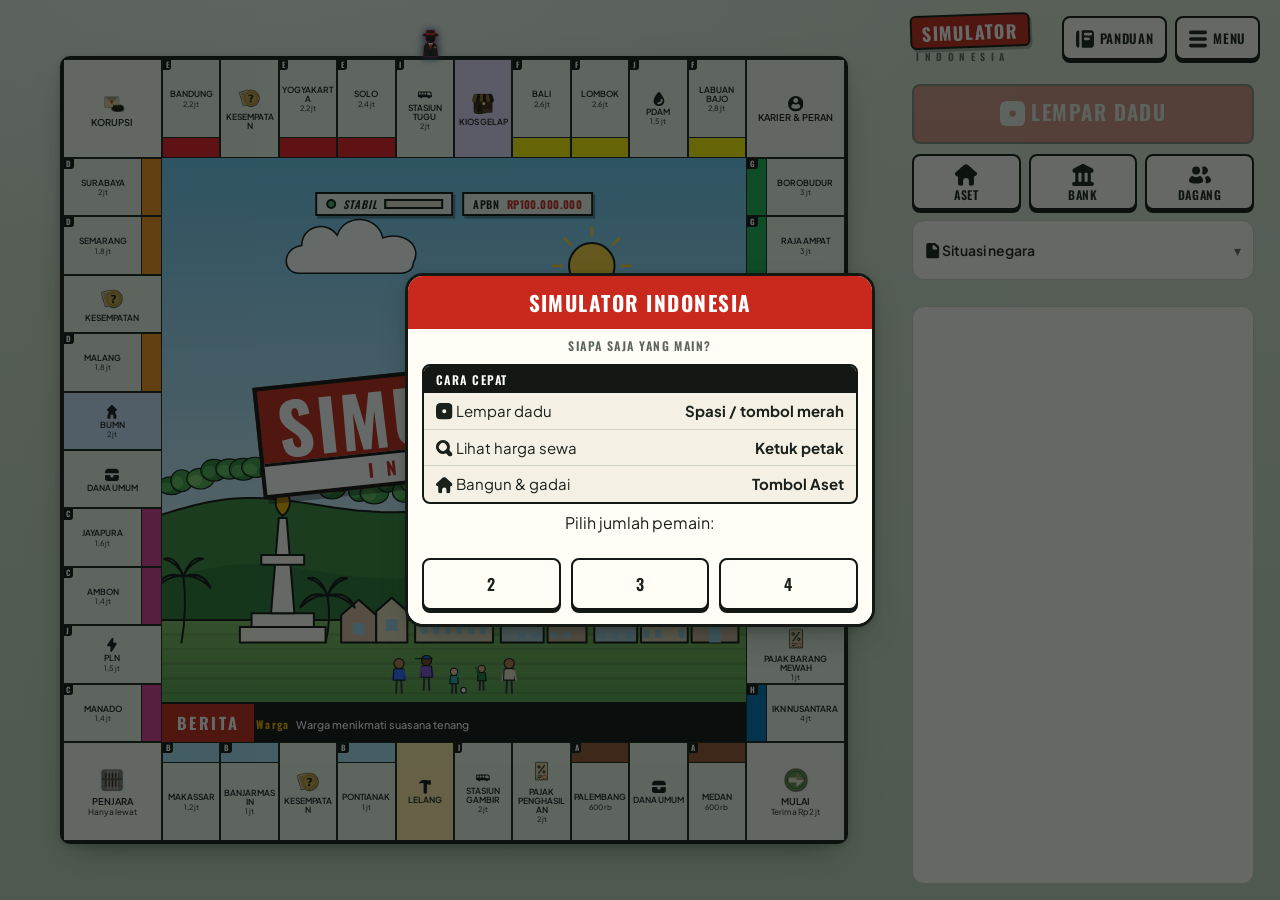
<file: index.html>
<!doctype html>
<html lang="id">
    <head>
    <meta charset="UTF-8" />
    <meta name="viewport" content="width=device-width, initial-scale=1, viewport-fit=cover" />
    <title>Simulator Indonesia</title>
    <meta name="description" content="Game papan bertema Indonesia: ekonomi dinamis, 16 peran karier, pemilu presiden, APBN, dan pion OTT. Gratis, langsung main di browser." />
    <meta name="color-scheme" content="light dark" />
    <meta name="theme-color" content="#dde7d8" />

    <!-- Open Graph / WhatsApp / Facebook -->
    <meta property="og:type" content="website" />
    <meta property="og:site_name" content="Simulator Indonesia" />
    <meta property="og:title" content="Simulator Indonesia" />
    <meta property="og:description" content="Game papan bertema Indonesia: ekonomi dinamis, karier, pemilu presiden, APBN, dan pion OTT. Mainkan gratis di browser." />
    <meta property="og:url" content="https://ribhanhadyan.github.io/simulator-indonesia/" />
    <meta property="og:image" content="https://ribhanhadyan.github.io/simulator-indonesia/og-image.png" />
    <meta property="og:image:width" content="1200" />
    <meta property="og:image:height" content="630" />
    <meta property="og:locale" content="id_ID" />
    <!-- X / Twitter -->
    <meta name="twitter:card" content="summary_large_image" />
    <meta name="twitter:title" content="Simulator Indonesia" />
    <meta name="twitter:description" content="Game papan bertema Indonesia dengan ekonomi dinamis, APBN, pemilu, dan pion OTT." />
    <meta name="twitter:image" content="https://ribhanhadyan.github.io/simulator-indonesia/og-image.png" />

    <!-- Ikon & PWA -->
    <link rel="icon" type="image/svg+xml" href="data:image/svg+xml,%3Csvg xmlns='http://www.w3.org/2000/svg' viewBox='0 0 64 64'%3E%3Crect width='64' height='64' rx='14' fill='%23c9281d'/%3E%3Crect x='13' y='13' width='38' height='38' rx='8' fill='%23fff' stroke='%23141814' stroke-width='3'/%3E%3Cg fill='%23141814'%3E%3Ccircle cx='24' cy='24' r='4'/%3E%3Ccircle cx='40' cy='24' r='4'/%3E%3Ccircle cx='32' cy='32' r='4'/%3E%3Ccircle cx='24' cy='40' r='4'/%3E%3Ccircle cx='40' cy='40' r='4'/%3E%3C/g%3E%3C/svg%3E" />
    <link rel="apple-touch-icon" href="icons/apple-touch-icon.png" />
    <link rel="manifest" href="manifest.webmanifest" />
    <meta name="mobile-web-app-capable" content="yes" />
    <meta name="apple-mobile-web-app-capable" content="yes" />
    <meta name="apple-mobile-web-app-title" content="Sim Indonesia" />
    <script>
      if ("serviceWorker" in navigator) addEventListener("load", () => navigator.serviceWorker.register("sw.js").catch(() => {}));
    </script>

    <link rel="preconnect" href="https://fonts.googleapis.com" />
    <link rel="preconnect" href="https://fonts.gstatic.com" crossorigin />
    <link rel="preload" as="style" href="https://fonts.googleapis.com/css2?family=Oswald:wght@400;600;700&family=Plus+Jakarta+Sans:wght@400;500;600;700&display=swap" onload="this.onload=null;this.rel='stylesheet'" />
    <noscript><link rel="stylesheet" href="https://fonts.googleapis.com/css2?family=Oswald:wght@400;600;700&family=Plus+Jakarta+Sans:wght@400;500;600;700&display=swap" /></noscript>
    <link rel="stylesheet" href="css/01-tokens.css" />
    <link rel="stylesheet" href="css/02-base.css" />
    <link rel="stylesheet" href="css/03-layout.css" />
    <link rel="stylesheet" href="css/04-board.css" />
    <link rel="stylesheet" href="css/05-panel.css" />
    <link rel="stylesheet" href="css/06-modal.css" />
    <link rel="stylesheet" href="css/07-guide.css" />
    <link rel="stylesheet" href="css/08-online.css" />
    <link rel="stylesheet" href="css/09-mobile.css" />
    <link rel="stylesheet" href="css/10-desktop.css" />
    <link rel="stylesheet" href="css/11-market.css" />
    <link rel="stylesheet" href="css/12-icons.css" />
    <link rel="stylesheet" href="css/13-replay.css" />
    <link rel="stylesheet" href="css/14-tengah.css" />
    <link rel="stylesheet" href="assets-visual.css" />
  </head>
  <body>
    <svg xmlns="http://www.w3.org/2000/svg" width="0" height="0" style="position: absolute" aria-hidden="true" focusable="false">
      <symbol id="ic-cards" viewBox="1.04 1.00 7.93 7.93">
        <path
          d="M2.402 3.205c.13.002.251.094.286.219.011.04.01.088.01.184V5.37c0 .224 0 .425.01.591.011.172.035.355.104.54.127.34.354.63.645.836.124.088.109.307-.038.347-.496.133-.745.199-.96.151a.9.9 0 0 1-.468-.27c-.149-.163-.215-.411-.348-.907l-.44-1.642c-.133-.495-.2-.744-.152-.96a.9.9 0 0 1 .27-.468c.163-.148.412-.215.907-.348a.7.7 0 0 1 .174-.035m5.137-.025.232.06c.496.133.744.2.906.348.136.125.23.289.27.469.048.215-.018.464-.15.96l-.441 1.641c-.133.496-.2.744-.348.907a.9.9 0 0 1-.468.27c-.215.048-.464-.019-.96-.151-.146-.04-.162-.26-.037-.348a1.8 1.8 0 0 0 .642-.836c.069-.184.093-.367.104-.539.01-.166.01-.367.01-.59v-2c0-.128.117-.222.24-.191m-2.54-1.11c.656 0 .985 0 1.217.163a.9.9 0 0 1 .221.22c.163.233.163.561.163 1.217v1.7c0 .656 0 .984-.163 1.216a.9.9 0 0 1-.22.22c-.233.164-.562.164-1.217.164-.656 0-.984 0-1.216-.163a.9.9 0 0 1-.221-.22C3.4 6.353 3.4 6.025 3.4 5.37v-1.7c0-.656 0-.984.163-1.217a.9.9 0 0 1 .22-.22C4.017 2.07 4.345 2.07 5 2.07"
        />
      </symbol>
      <symbol id="ic-death" viewBox="2.08 2.08 5.85 5.85">
        <path
          d="M5 2.077c1.78 0 2.9 1.12 2.9 2.5 0 .583-.2 1.085-.566 1.469-.201.211-.302.317-.33.402-.005.015-.007.021-.01.037-.02.087.003.194.049.406l.061.285c.093.424-.282.806-.71.74a.226.226 0 0 1-.193-.223v-.456a.4.4 0 0 0-.8 0v.158A.39.39 0 0 1 5 7.777a.39.39 0 0 1-.4-.381v-.209a.4.4 0 0 0-.8 0v.505a.23.23 0 0 1-.194.224c-.428.066-.802-.316-.71-.74l.062-.286c.046-.212.069-.318.049-.405l-.01-.038c-.03-.085-.13-.19-.331-.401C2.3 5.66 2.1 5.16 2.1 4.576c0-1.38 1.12-2.499 2.9-2.5m-.452 2.129a.35.35 0 0 0-.495 0 .286.286 0 0 1-.406 0 .35.35 0 1 0-.494.494.286.286 0 0 1 0 .405.35.35 0 0 0 .494.495.286.286 0 0 1 .406 0 .35.35 0 0 0 .495-.495.286.286 0 0 1 0-.405.35.35 0 0 0 0-.494m2.3 0a.35.35 0 0 0-.494 0 .286.286 0 0 1-.406 0 .35.35 0 1 0-.494.494.286.286 0 0 1 0 .405.35.35 0 0 0 .494.495.286.286 0 0 1 .406 0 .35.35 0 0 0 .495-.495.286.286 0 0 1 0-.405.35.35 0 0 0 0-.494"
        />
      </symbol>
      <symbol id="ic-dice" viewBox="1.80 1.80 6.40 6.40">
        <path
          d="M5.16 1.8c1.353 0 2.03 0 2.479.384q.095.082.177.177c.384.45.384 1.126.384 2.479v.32c0 1.353 0 2.03-.384 2.479a2 2 0 0 1-.177.177c-.45.384-1.126.384-2.479.384h-.32c-1.353 0-2.03 0-2.479-.384a2 2 0 0 1-.177-.177C1.8 7.189 1.8 6.513 1.8 5.16v-.32c0-1.353 0-2.03.384-2.479q.082-.095.177-.177C2.811 1.8 3.487 1.8 4.84 1.8zM5 4.2a.8.8 0 1 0 0 1.6.8.8 0 0 0 0-1.6"
        />
      </symbol>
      <symbol id="ic-hit-effect" viewBox="1.58 1.58 6.83 6.83">
        <path
          d="M6.42 2.592c1.035-.743 1.553-1.114 1.73-.982a.3.3 0 0 1 .061.059c.134.176-.242.69-.992 1.715l-.449.611c-.212.29-.318.435-.304.587a.4.4 0 0 0 .012.064c.039.147.194.25.505.455.368.243.544.403.515.538a.3.3 0 0 1-.029.078c-.053.1-.22.124-.518.104-.185-.012-.277-.019-.335-.005a.39.39 0 0 0-.31.382c-.001.06.021.14.067.3.329 1.172.493 1.759.31 1.878a.3.3 0 0 1-.077.035c-.21.063-.56-.438-1.255-1.442l-.141-.203c-.196-.283-.293-.424-.438-.46a.4.4 0 0 0-.063-.012c-.148-.013-.288.087-.567.287l-.561.403c-1.036.742-1.554 1.113-1.732.982a.3.3 0 0 1-.06-.06c-.134-.176.242-.689.992-1.714l.548-.75c.058-.079.087-.118.103-.155a.4.4 0 0 0-.091-.46 1 1 0 0 0-.155-.104c-.872-.531-1.308-.797-1.263-1.004a.3.3 0 0 1 .029-.077c.1-.187.606-.114 1.62.034.126.017.229-.1.194-.223-.257-.925-.369-1.4-.205-1.505a.3.3 0 0 1 .076-.035c.21-.063.559.439 1.254 1.441a.265.265 0 0 0 .373.065z"
        />
      </symbol>
      <symbol id="ic-level" viewBox="1.30 1.30 7.40 7.40">
        <path
          d="M6.95 3.5c.393 0 .657.403.5.764L6.773 5.81c-.423.968-.635 1.453-.979 1.494a.6.6 0 0 1-.14 0c-.344-.04-.556-.525-.98-1.494L4.02 4.316a.583.583 0 1 1 1.083-.431l.117.324c.2.552.3.828.478.854a.3.3 0 0 0 .072 0c.179-.017.29-.288.513-.832l.161-.392A.55.55 0 0 1 6.95 3.5M1.8 2.7a.5.5 0 0 1 .5.5v2.35c0 .232 0 .35.038.441.05.122.148.22.27.27.092.039.21.039.442.039h.55a.5.5 0 1 1 0 1h-.59c-.761 0-1.142 0-1.395-.216a1 1 0 0 1-.1-.1C1.3 6.732 1.3 6.351 1.3 5.59V3.2a.5.5 0 0 1 .5-.5M8.05 6a.65.65 0 1 1 0 1.301.65.65 0 0 1 0-1.301"
        />
      </symbol>
      <symbol id="ic-ranking" viewBox="1.50 1.50 7.00 7.00">
        <path
          d="M3.3 6.7c0 .346 0 .52-.078.646a.5.5 0 0 1-.176.176c-.127.078-.3.078-.646.078s-.519 0-.646-.078a.5.5 0 0 1-.176-.176C1.5 7.22 1.5 7.046 1.5 6.7V5c0-.346 0-.519.078-.646a.5.5 0 0 1 .176-.176c.127-.078.3-.078.646-.078s.519 0 .646.078a.5.5 0 0 1 .176.176c.078.127.078.3.078.646zm2.6 0c0 .346 0 .52-.077.646a.5.5 0 0 1-.176.176c-.128.078-.3.078-.647.078-.345 0-.518 0-.646-.078a.5.5 0 0 1-.176-.176c-.077-.127-.077-.3-.077-.646V3.3c0-.346 0-.52.077-.646a.5.5 0 0 1 .176-.176c.128-.078.3-.078.646-.078s.52 0 .647.078a.5.5 0 0 1 .176.176c.077.127.077.3.077.646zm2.6 0c0 .346 0 .52-.078.646a.5.5 0 0 1-.176.176c-.127.078-.3.078-.646.078s-.519 0-.646-.078a.5.5 0 0 1-.176-.176C6.7 7.22 6.7 7.046 6.7 6.7v-.5c0-.346 0-.519.078-.646a.5.5 0 0 1 .176-.176c.127-.078.3-.078.646-.078s.519 0 .646.078a.5.5 0 0 1 .176.176c.078.127.078.3.078.646z"
        />
      </symbol>
      <symbol id="ic-skull" viewBox="2.08 2.08 5.85 5.85">
        <path
          d="M5 2.077c1.78 0 2.9 1.12 2.9 2.5 0 .583-.2 1.085-.566 1.469-.202.211-.303.317-.331.402l-.01.037c-.02.087.003.194.049.406l.062.285c.093.424-.282.806-.71.74a.23.23 0 0 1-.194-.224v-.455a.4.4 0 0 0-.8 0v.159a.39.39 0 0 1-.4.381.39.39 0 0 1-.4-.381v-.209a.4.4 0 0 0-.8 0v.505a.23.23 0 0 1-.194.224c-.428.066-.803-.316-.71-.74l.062-.286c.046-.212.069-.318.049-.405l-.01-.038c-.03-.085-.13-.19-.331-.401C2.3 5.66 2.1 5.16 2.1 4.576c0-1.38 1.12-2.5 2.9-2.5m-1.25 2.2a.75.75 0 1 0 0 1.5.75.75 0 0 0 0-1.5m2.5 0a.75.75 0 1 0 0 1.5.75.75 0 0 0 0-1.5"
        />
      </symbol>
      <symbol id="ic-trophy" viewBox="1.50 1.50 7.00 7.00">
        <path
          d="M5.915 2.1c.396 0 .594 0 .736.125.019.016.04.038.056.057.086.105.107.23.107.432 0 .125.113.22.236.204.283-.035.646-.03.95.16.336.21.5.58.5 1.049 0 .492-.194.872-.486 1.144-.28.262-.635.413-.955.503a4.3 4.3 0 0 1-.94.148.25.25 0 0 0-.172.078c-.131.133-.132.393.008.517.164.147.31.321.427.503.143.22.214.33.115.573a1 1 0 0 1-.051.095c-.15.215-.332.215-.697.214h-1.5c-.364-.001-.547-.002-.696-.217a1 1 0 0 1-.05-.094c-.1-.243-.028-.353.115-.572.112-.174.25-.34.406-.483.147-.134.146-.411.01-.555a.28.28 0 0 0-.186-.088l-.033-.001a4.3 4.3 0 0 1-.874-.145c-.32-.09-.675-.241-.955-.503A1.52 1.52 0 0 1 1.5 4.1c0-.47.164-.84.5-1.05.305-.19.667-.195.95-.16a.207.207 0 0 0 .234-.2c.003-.189.026-.31.11-.41a1 1 0 0 1 .055-.058c.142-.124.34-.125.737-.124zM7.15 3.712l-.04.006c-.223.033-.374.23-.41.451q-.045.28-.116.555c-.043.164.094.327.257.28.255-.071.475-.176.626-.317a.72.72 0 0 0 .233-.56c0-.278-.086-.347-.124-.371-.071-.044-.209-.071-.426-.044m-4.3-.027c-.217-.028-.355 0-.426.044-.038.024-.124.092-.124.37 0 .259.094.43.233.56.15.141.37.246.626.319.159.044.293-.113.251-.273a6 6 0 0 1-.115-.56c-.036-.223-.188-.422-.411-.456z"
        />
      </symbol>
      <symbol id="ic-palette" viewBox="2.13 2.13 5.75 5.75">
        <path
          d="M2.515 3.374c1.053-2.092 5.3-1.367 5.3.8 0 1.308-1.27.006-2 1.1-.912 1.368 1.136 2.6-.9 2.6s-3.387-2.539-2.4-4.5m1.801 2.2a.7.7 0 1 0 0 1.4.7.7 0 0 0 0-1.4m-1.001-1.4a.6.6 0 1 0 .001 1.2.6.6 0 0 0-.001-1.2m2.8-1.2a.6.6 0 1 0 0 1.2.6.6 0 0 0 0-1.2m-1.8-.2a.6.6 0 1 0 0 1.2.6.6 0 0 0 0-1.2"
        />
      </symbol>
      <symbol id="ic-function" viewBox="1.39 1.40 7.19 7.19">
        <path
          d="M5.273 1.532c.443-.188.982-.158 1.585.007a.6.6 0 0 1-.316 1.157c-.496-.135-.72-.093-.802-.059-.045.02-.095.052-.137.203-.048.173-.06.416-.047.73a1 1 0 0 0 .009.11.3.3 0 0 0 .241.232 1 1 0 0 0 .115.005h.38a.6.6 0 0 1 0 1.2h-.215c-.135 0-.203 0-.256.02a.3.3 0 0 0-.173.18c-.02.053-.017.122-.013.262.013.428.008.928-.08 1.387-.084.448-.269.964-.701 1.301-.462.36-1.06.409-1.721.229a.6.6 0 1 1 .316-1.158c.438.12.604.032.667-.017.093-.072.197-.24.261-.58.062-.327.07-.72.058-1.126-.006-.197-.01-.296-.06-.369a.3.3 0 0 0-.083-.08c-.075-.05-.175-.05-.377-.05H3.7a.6.6 0 1 1 0-1.2h.372c.163 0 .29-.136.284-.3-.013-.331-.011-.733.09-1.098.108-.385.346-.783.826-.986"
        />
      </symbol>
      <symbol id="ic-circle" viewBox="2.00 2.00 6.00 6.00"><rect width="6" height="6" x="2" y="2" rx="3" /></symbol>
      <symbol id="ic-backpack" viewBox="2.04 2.04 5.93 5.93">
        <path
          d="M7.264 5.051c.13.006.22.052.3.156.043.057.074.155.134.35q.08.256.148.606c.124.642.187.963.006 1.283a1.1 1.1 0 0 1-.223.27c-.28.238-.663.239-1.429.239H3.8c-.765 0-1.15 0-1.43-.239a1.1 1.1 0 0 1-.222-.27c-.18-.32-.119-.641.005-1.283q.069-.349.15-.606c.06-.195.09-.292.133-.35.08-.104.17-.15.301-.156.072-.003.185.034.41.107.266.086.571.159.92.207a.27.27 0 0 1 .234.264.7.7 0 1 0 1.399 0 .27.27 0 0 1 .234-.264c.347-.048.651-.12.916-.206.228-.074.342-.11.414-.108M3.7 2.091a.657.657 0 0 1 .856.389c.045.122.145.23.275.226a8 8 0 0 1 .346.001c.127.003.227-.1.27-.22a.66.66 0 0 1 .856-.388.65.65 0 0 1 .41.596v.013a.58.58 0 0 0 .17.42c.173.158.278.366.34.634q.016.075.033.145a.24.24 0 0 1-.118.27c-.416.218-1.102.452-2.138.452-1.037 0-1.723-.234-2.139-.453a.24.24 0 0 1-.117-.268l.033-.145c.061-.269.167-.477.34-.636A.6.6 0 0 0 3.29 2.7v-.014a.65.65 0 0 1 .41-.595"
        />
      </symbol>
      <symbol id="ic-binoculars" viewBox="1.30 1.36 7.41 7.41">
        <path
          d="M5.54 3.333c.005-.65.985-.97 1.372-.446 0 0 1.578 2.193 1.706 2.586.636 1.958-2.301 2.913-2.938.955l-.016-.067a.68.68 0 0 0-.654-.558c-.328 0-.6.248-.667.57l-.014.055C3.692 8.386.755 7.43 1.39 5.473c.128-.393 1.706-2.586 1.706-2.586.387-.523 1.366-.205 1.371.446l-.002.129c-.004.275.27.476.544.476.27 0 .536-.197.532-.467zM2.86 5.181a.77.77 0 1 0 .77.77l-.001-.029c-.003-.056-.058-.092-.115-.092A.516.516 0 0 1 3 5.316v-.017c.003-.056-.031-.113-.087-.116zm4.29 0a.77.77 0 1 0 .77.74c-.003-.056-.058-.09-.115-.09a.517.517 0 0 1-.515-.516v-.017c.003-.056-.03-.111-.086-.115z"
        />
      </symbol>
      <symbol id="ic-book" viewBox="2.00 2.00 6.00 6.00">
        <path
          d="M6.1 2.1c.845 0 1.269 0 1.55.24q.06.05.11.11C8 2.732 8 3.156 8 4v2c0 .846 0 1.269-.24 1.55a1 1 0 0 1-.11.11c-.281.24-.704.24-1.55.24H4.66c-.338 0-.507 0-.62-.096a.4.4 0 0 1-.044-.044C3.9 7.647 3.9 7.478 3.9 7.14V2.86c0-.338 0-.507.096-.62a.4.4 0 0 1 .045-.044c.112-.096.281-.096.62-.096zm-3 4.99c0 .372 0 .559-.181.677a.6.6 0 0 1-.107.05c-.208.06-.292-.012-.461-.156a1 1 0 0 1-.112-.112C2 7.27 2 6.846 2 6V4c0-.845 0-1.269.24-1.55q.05-.06.11-.11c.17-.145.255-.217.462-.156a.6.6 0 0 1 .106.048c.182.119.182.305.182.678zM5.05 4.5a.45.45 0 1 0 0 .9h1.1a.45.45 0 0 0 0-.9zm0-1.6a.45.45 0 0 0 0 .9h1.9a.45.45 0 0 0 0-.9z"
        />
      </symbol>
      <symbol id="ic-chest" viewBox="2.00 2.00 6.00 6.00">
        <path
          d="M8 5.85c0 .75 0 1.124-.191 1.387a1 1 0 0 1-.221.222c-.263.191-.638.191-1.388.191H3.8c-.75 0-1.125 0-1.388-.191a1 1 0 0 1-.22-.222C2 6.974 2 6.6 2 5.85v-.08c0-.3 0-.45.076-.555a.4.4 0 0 1 .089-.089c.105-.076.255-.076.555-.076H3.9a.4.4 0 0 1 .4.4.7.7 0 0 0 1.4 0 .4.4 0 0 1 .4-.4h1.18c.3 0 .45 0 .555.076a.4.4 0 0 1 .089.089C8 5.32 8 5.47 8 5.77zm-2.52-3.5c1.049 0 1.574 0 1.942.267q.179.13.31.31c.115.159.18.347.218.594.041.274.062.411-.012.534a.4.4 0 0 1-.089.104c-.11.091-.269.091-.584.091h-4.53c-.316 0-.473 0-.584-.091a.4.4 0 0 1-.09-.104c-.073-.123-.052-.26-.011-.534.037-.247.102-.435.218-.594q.13-.18.31-.31c.367-.267.893-.267 1.942-.267z"
        />
      </symbol>
      <symbol id="ic-coin" viewBox="2.00 2.00 6.00 6.00">
        <path
          d="M5 2a3 3 0 1 1 0 6 3 3 0 0 1 0-6m1.012 1.275a2 2 0 1 0 .592 2.92c.155-.209.04-.49-.198-.592-.238-.103-.51.02-.705.192a1.062 1.062 0 0 1-1.76-.824 1.061 1.061 0 0 1 1.803-.726c.185.182.45.32.694.232.243-.09.373-.363.23-.58a2 2 0 0 0-.656-.622"
        />
      </symbol>
      <symbol id="ic-diamond" viewBox="1.62 1.63 6.75 6.75">
        <path
          d="M6.096 2.138c.465 0 .698 0 .9.093q.044.021.086.046c.19.113.322.306.584.69l.244.358c.312.458.469.687.466.94a1 1 0 0 1-.01.108c-.036.25-.227.45-.609.853l-1.93 2.037c-.366.388-.55.581-.779.6a1 1 0 0 1-.096 0c-.23-.019-.413-.212-.78-.6l-1.93-2.037c-.38-.402-.571-.604-.609-.853a1 1 0 0 1-.008-.109c-.003-.252.153-.48.465-.939l.245-.358c.261-.384.393-.576.584-.69q.04-.025.086-.046c.2-.094.434-.093.899-.093zm.835 1.783a.426.426 0 0 0-.526-.112l-.071.047.002-.002-.002.001q-.012.009-.044.029a1.5 1.5 0 0 1-.228.106c-.214.082-.563.172-1.062.172s-.849-.09-1.063-.172a1.5 1.5 0 0 1-.226-.106q-.034-.02-.044-.029h-.002l.002.001a.425.425 0 0 0-.534.662h.001v.001l.002.001.004.004.011.008.03.022q.036.025.098.062c.083.049.201.11.355.168.31.118.761.228 1.366.229.604 0 1.056-.11 1.366-.229a2.4 2.4 0 0 0 .453-.23l.03-.022.011-.008.006-.006.062-.06a.426.426 0 0 0 .003-.537"
        />
      </symbol>
      <symbol id="ic-fishing-rod" viewBox="1.90 1.91 6.18 6.18">
        <path
          d="M7.926 2.058a.5.5 0 0 1 0 .707c-.04.04-.06.06-.074.084a.2.2 0 0 0-.018.044c-.007.027-.007.055-.007.112v2.846c0 .035 0 .052.002.068l.002.007c.003.017.025.074.07.19a.4.4 0 0 1 .026.141v.521a1.3 1.3 0 0 1-.017.18 1.6 1.6 0 0 1-.117.416c-.069.157-.18.334-.361.472a1.14 1.14 0 0 1-.706.224 1.14 1.14 0 0 1-.704-.224 1.2 1.2 0 0 1-.363-.472 1.6 1.6 0 0 1-.13-.553l-.002-.043-.001-.013v-.007a.4.4 0 0 1 .8-.001v.014a.9.9 0 0 0 .067.282q.048.106.113.155c.039.03.102.062.22.062a.35.35 0 0 0 .22-.062.4.4 0 0 0 .114-.155.8.8 0 0 0 .065-.282l.001-.015v-.498q0-.075.027-.142a3 3 0 0 0 .07-.189l.002-.007c.002-.016.002-.034.002-.07V4.382c0-.368 0-.552-.102-.609a.2.2 0 0 0-.043-.018c-.113-.032-.243.098-.503.358L4.288 6.403c-.05.05-.074.074-.088.1l-.006.011a1 1 0 0 0-.035.186.76.76 0 0 1-.215.428l-.707.707A.77.77 0 1 1 2.15 6.747l.707-.708a.76.76 0 0 1 .428-.214 1 1 0 0 0 .197-.041.5.5 0 0 0 .1-.088l3.638-3.638a.5.5 0 0 1 .707 0"
        />
      </symbol>
      <symbol id="ic-hammer" viewBox="1.65 1.65 6.70 6.70">
        <path
          d="M5 1.65a.7.7 0 0 1 .7.7c0 .11.09.2.2.2h.31c.507 0 .761 0 .93.143q.035.031.066.068c.144.168.144.422.144.93v.119c0 .507 0 .76-.144.93a1 1 0 0 1-.066.067c-.169.143-.423.143-.93.143-.102 0-.153 0-.195.01a.4.4 0 0 0-.306.305c-.009.042-.009.093-.009.195v2.19a.7.7 0 0 1-1.4 0V5.46c0-.102 0-.153-.01-.195a.4.4 0 0 0-.305-.306c-.042-.009-.093-.009-.195-.009-.507 0-.761 0-.93-.143a1 1 0 0 1-.066-.068c-.144-.168-.144-.422-.144-.93V3.69c0-.507 0-.761.144-.93a1 1 0 0 1 .066-.067c.169-.143.423-.143.93-.143h.31a.2.2 0 0 0 .2-.2.7.7 0 0 1 .7-.7"
        />
      </symbol>
      <symbol id="ic-hammer-02" viewBox="2.15 2.15 5.70 5.70">
        <path
          d="M6.393 2.35c.442-.17.663-.256.826-.166a.4.4 0 0 1 .065.044c.142.12.142.357.142.831v.187c0 .473 0 .71-.142.83a.4.4 0 0 1-.065.044c-.163.09-.384.005-.826-.165l-.025-.01a.4.4 0 0 0-.542.373v2.834a.7.7 0 1 1-1.4 0V4.228c0-.385 0-.578-.113-.694a.4.4 0 0 0-.052-.045c-.131-.095-.322-.068-.703-.013l-.333.048c-.346.05-.52.075-.607-.05a.3.3 0 0 1-.029-.056c-.054-.143.052-.26.264-.493.349-.382.876-.773 1.573-.773H5.66c.106 0 .208.042.282.117.112.112.28.147.427.09z"
        />
      </symbol>
      <symbol id="ic-key" viewBox="1.38 1.37 7.25 7.25">
        <path
          d="M4.9 1.376c.36 0 .65.29.65.649v2.67c0 .174 0 .261.031.324l.016.027c.037.06.135.119.33.236A1.798 1.798 0 0 1 5 8.625a1.8 1.8 0 0 1-.836-3.394c.104-.055.156-.082.182-.104a.26.26 0 0 0 .097-.16c.007-.034.007-.078.007-.166 0-.117 0-.175-.016-.222a.3.3 0 0 0-.187-.188c-.047-.015-.105-.015-.222-.015H4a.55.55 0 0 1 0-1.101h.05c.093 0 .14 0 .178-.01a.3.3 0 0 0 .212-.212c.01-.039.01-.085.01-.178s0-.14-.01-.177a.3.3 0 0 0-.212-.213c-.038-.01-.085-.01-.178-.01H4a.55.55 0 0 1 0-1.1zm.1 4.64a.81.81 0 1 0 0 1.618.81.81 0 0 0 0-1.619"
        />
      </symbol>
      <symbol id="ic-map" viewBox="2.00 2.00 6.00 6.00">
        <path
          d="M5.553 2.523a1 1 0 0 1 .894 0l1 .5A1 1 0 0 1 8 3.918v3.135a.4.4 0 0 1-.58.357l-.973-.486a1 1 0 0 0-.894 0l-1.106.553a1 1 0 0 1-.894 0l-1-.5A1 1 0 0 1 2 6.082V2.947a.4.4 0 0 1 .58-.358l.973.487a1 1 0 0 0 .894 0zm.72 1.345a.5.5 0 0 0-.706-.042l-.252.225c-.142.126-.213.189-.298.195h-.036c-.085-.006-.156-.07-.297-.196l-.252-.224a.5.5 0 0 0-.664.748l.08.072c.175.156.263.234.271.333v.042c-.008.1-.096.178-.27.334l-.081.072a.5.5 0 0 0 .664.747l.252-.224c.141-.127.212-.19.297-.196h.036c.085.006.156.07.298.195l.252.225a.5.5 0 0 0 .664-.747l-.08-.072c-.176-.156-.264-.234-.272-.334V4.98c.009-.1.097-.178.272-.334l.08-.07a.5.5 0 0 0 .042-.707"
        />
      </symbol>
      <symbol id="ic-medical-kit" viewBox="2.10 2.10 5.80 5.80">
        <path
          d="M5 2.35c.75 0 1.125 0 1.388.192q.129.093.22.22c.136.187.175.43.187.825.005.196.008.294.056.358l.022.026c.055.056.167.076.39.117a.72.72 0 0 1 .446.243c.19.224.19.563.19 1.239v.56c0 .677.001 1.015-.19 1.24a1 1 0 0 1-.09.088c-.224.192-.562.192-1.239.192H3.62c-.677 0-1.015 0-1.24-.192a1 1 0 0 1-.088-.088C2.1 7.145 2.1 6.806 2.1 6.13v-.56c0-.676 0-1.015.192-1.24a.723.723 0 0 1 .444-.242c.223-.04.335-.061.39-.117l.022-.026c.048-.064.05-.162.056-.358.012-.394.052-.638.187-.825q.094-.128.222-.22C3.876 2.35 4.25 2.35 5 2.35m0 2.3a.4.4 0 0 0-.4.4v.05c0 .14 0 .21-.027.263a.25.25 0 0 1-.11.11c-.053.027-.123.027-.262.027a.4.4 0 0 0 0 .8h.05c.092 0 .139 0 .176.012a.25.25 0 0 1 .161.161.6.6 0 0 1 .012.177.4.4 0 0 0 .8 0c0-.093 0-.14.013-.177a.25.25 0 0 1 .16-.16c.038-.013.085-.013.177-.013h.05a.4.4 0 0 0 0-.8c-.14 0-.209 0-.262-.028a.25.25 0 0 1-.11-.11C5.4 5.31 5.4 5.24 5.4 5.1v-.05a.4.4 0 0 0-.4-.4m0-1.5c-.47 0-.707 0-.853.146a.48.48 0 0 0-.124.28c-.03.19-.045.287.015.37q.012.016.028.033c.073.071.186.071.411.071h1.047c.225 0 .338 0 .411-.071q.015-.017.028-.033c.06-.083.045-.18.015-.37a.48.48 0 0 0-.124-.28C5.708 3.15 5.472 3.15 5 3.15"
        />
      </symbol>
      <symbol id="ic-pickaxe" viewBox="1.65 1.65 6.70 6.70">
        <path
          d="M5 1.65a.7.7 0 0 1 .7.7c0 .038.027.07.064.078 1.062.22 1.823.891 2.11 1.698.09.256.136.384.057.473a.2.2 0 0 1-.036.03c-.098.068-.242-.005-.531-.152a6.5 6.5 0 0 0-.796-.34c-.34-.12-.509-.179-.668-.087a.4.4 0 0 0-.062.044c-.138.12-.138.318-.138.714V7.65a.7.7 0 0 1-1.4 0V4.81c0-.397 0-.596-.139-.715A.4.4 0 0 0 4.1 4.05c-.158-.092-.328-.032-.668.086a6.4 6.4 0 0 0-.795.34c-.289.147-.434.22-.532.153a.2.2 0 0 1-.035-.031c-.08-.089-.034-.217.057-.473.287-.807 1.048-1.478 2.11-1.698A.08.08 0 0 0 4.3 2.35a.7.7 0 0 1 .7-.7"
        />
      </symbol>
      <symbol id="ic-plastic-bag" viewBox="1.90 1.90 6.20 6.20">
        <path
          d="M6.869 1.9c.31 0 .465 0 .571.08a.4.4 0 0 1 .076.074c.082.106.085.264.09.578.033 2.011.194 3.05.194 3.768 0 .8-.2 1.7-2.8 1.7s-2.8-.9-2.8-1.7c0-.718.161-1.757.194-3.768.006-.314.007-.472.09-.578a.4.4 0 0 1 .075-.074c.107-.08.263-.08.573-.08.325 0 .487 0 .596.087a.4.4 0 0 1 .076.08c.082.113.073.276.057.6l-.012.236c-.022.442-.033.663.087.811a1 1 0 0 0 .056.06c.142.126.364.126.807.126H5.2c.443 0 .664 0 .807-.127a1 1 0 0 0 .055-.059c.12-.148.11-.37.087-.811l-.012-.235c-.016-.325-.024-.488.057-.601a.4.4 0 0 1 .076-.08c.11-.087.273-.087.598-.087m-.256 2.853a.35.35 0 0 0-.346.391c.02.183.034.365.034.556 0 .356-.052.585-.184.7-.153.133-.31.26-.967.292a.364.364 0 0 0-.35.358c0 .194.157.351.35.341 1.702-.087 1.817-.828 1.847-1.54L7 5.7c0-.244-.02-.427-.045-.644a.345.345 0 0 0-.342-.303"
        />
      </symbol>
      <symbol id="ic-shovel" viewBox="1.65 1.65 6.70 6.70">
        <path
          d="M5.595 8.35c.227 0 .34 0 .427-.082l.034-.038c.072-.096.06-.192.038-.383-.034-.28-.128-.62-.375-.845a.07.07 0 0 1-.02-.052V5.09a.24.24 0 0 1 .24-.24c.343 0 .515 0 .63-.106a.4.4 0 0 0 .045-.05c.096-.123.081-.283.053-.603C6.567 2.987 6.2 1.651 5 1.65c-1.188 0-1.56 1.366-1.665 2.442-.03.318-.046.477.05.602q.021.025.045.049c.115.107.286.107.63.107a.24.24 0 0 1 .24.24v1.86q0 .03-.021.052c-.247.226-.341.564-.375.846-.022.19-.034.286.038.382l.034.038c.087.082.2.082.427.082z"
        />
      </symbol>
      <symbol id="ic-sickle" viewBox="1.50 1.50 7.00 7.00"><path d="M5.5 7.8a.7.7 0 0 1-1.4 0V6.5c0-2.3 1.7-1.867 1.7-3 0-.397-.5-.7-1.2-.7-1.2 0-1.8 1.497-1.8.2 0-.8 1-1.5 2-1.5 1.5 0 2.4 1 2.4 2 0 1.5-1.7 1.5-1.7 3z" /></symbol>
      <symbol id="ic-crown" viewBox="2.20 1.96 5.60 5.60">
        <path
          d="M7.45 6.6a.35.35 0 1 1 0 .7h-4.9a.35.35 0 1 1 0-.7zM6.01 3.587c.107.19.16.285.241.326a.3.3 0 0 0 .164.031c.09-.008.175-.076.346-.213.354-.283.53-.424.674-.409.088.01.17.052.228.12.094.108.079.335.049.786l-.018.253c-.042.636-.063.953-.254 1.16a1 1 0 0 1-.087.082c-.22.177-.538.177-1.175.177H3.822c-.637 0-.955 0-1.175-.177a1 1 0 0 1-.087-.082c-.191-.207-.212-.524-.254-1.16l-.018-.253c-.03-.451-.045-.678.049-.787a.35.35 0 0 1 .228-.119c.143-.015.32.126.674.41.17.136.256.204.346.212a.3.3 0 0 0 .164-.031c.08-.041.134-.136.241-.326l.348-.616c.277-.49.415-.734.62-.756a.4.4 0 0 1 .084 0c.205.022.343.266.62.756z"
        />
      </symbol>
      <symbol id="ic-shield" viewBox="2.15 2.15 5.70 5.70">
        <path
          d="M2.382 4.164c-.055-.392-.083-.588-.016-.725a.4.4 0 0 1 .032-.057c.084-.128.42-.268 1.09-.55C4.083 2.584 4.56 2.15 5 2.15c.441 0 .922.476 1.517.754.674.314 1.011.47 1.09.596a.4.4 0 0 1 .03.056c.062.134.035.325-.02.708C7.275 6.654 5.95 7.85 5 7.85S2.723 6.578 2.382 4.164"
        />
      </symbol>
      <symbol id="ic-shield-03" viewBox="2.24 2.23 5.53 5.53">
        <path d="M2.333 3.863c-.108-.599-.162-.898.028-1.17a1 1 0 0 1 .09-.108c.234-.235.579-.235 1.269-.235h2.56c.69 0 1.035 0 1.27.235a1 1 0 0 1 .09.108c.19.272.135.571.027 1.17C7.247 6.196 5.916 7.65 5 7.65S2.754 6.196 2.333 3.863" />
      </symbol>
      <symbol id="ic-clover" viewBox="2.12 2.12 5.75 5.75">
        <path
          d="M5.934 2.163a.7.7 0 0 1 .872.39c.13.335-.06.516.032.609.089.088.292-.053.6.047.342.112.52.519.4.858-.143.397-.496.577-.884.634a.304.304 0 0 0-.255.296c-.001.149.11.282.257.303.386.058.737.239.879.635a.7.7 0 0 1-.39.873c-.335.13-.517-.06-.609.032-.088.089.053.292-.048.6-.111.342-.518.52-.857.4-.405-.146-.585-.51-.638-.906a.3.3 0 0 0-.294-.254.3.3 0 0 0-.293.255c-.053.396-.232.759-.637.904a.7.7 0 0 1-.873-.39c-.13-.335.06-.516-.033-.608-.089-.089-.29.052-.6-.049-.341-.111-.519-.518-.398-.857.143-.396.493-.578.88-.635a.306.306 0 0 0 .256-.302.3.3 0 0 0-.255-.295c-.389-.056-.743-.236-.886-.634a.7.7 0 0 1 .391-.873c.335-.13.517.06.609-.032.088-.09-.053-.292.047-.6.111-.342.518-.52.857-.399.39.14.571.482.63.861a.31.31 0 0 0 .304.257.31.31 0 0 0 .303-.257c.06-.38.242-.723.633-.863m-.298 2.2a.9.9 0 1 0-1.273 1.273.9.9 0 0 0 1.273-1.272"
        />
      </symbol>
      <symbol id="ic-lightning" viewBox="1.95 1.97 6.14 6.14">
        <path
          d="m6.332 4.042-.061-.003c-.204-.01-.306-.016-.384-.047a.5.5 0 0 1-.303-.37c-.016-.083-.001-.184.028-.385.086-.585.13-.878.082-.993a.45.45 0 0 0-.6-.238c-.114.05-.283.293-.622.777L3.19 4.614c-.194.277-.29.415-.302.532a.45.45 0 0 0 .208.426c.1.063.269.071.606.088.239.012.358.018.448.061a.5.5 0 0 1 .268.32c.026.096.01.217-.02.458-.11.847-.163 1.271-.067 1.412a.45.45 0 0 0 .495.18c.164-.047.39-.4.839-1.107l1.207-1.897c.186-.292.28-.439.283-.562a.45.45 0 0 0-.201-.39c-.103-.067-.276-.076-.622-.093"
        />
      </symbol>
      <symbol id="ic-sun" viewBox="1.60 1.60 6.80 6.80">
        <path
          d="M5 7c.263 0 .466.233.43.495l-.088.608a.346.346 0 0 1-.685 0l-.086-.608A.434.434 0 0 1 5 7m-2.072-.542a.438.438 0 1 1 .614.613l-.567.433a.343.343 0 0 1-.48-.48zm3.487-.044a.438.438 0 0 1 .657.044l.432.566a.343.343 0 0 1-.48.48l-.566-.433a.438.438 0 0 1-.043-.657M4.998 3.598a1.4 1.4 0 1 1 0 2.8 1.4 1.4 0 0 1 0-2.8m-2.494.973a.434.434 0 1 1 0 .858l-.607-.087a.346.346 0 0 1 0-.684zm4.99 0 .609.087a.346.346 0 0 1 0 .684l-.608.087a.434.434 0 1 1 0-.858m-4.97-2.046a.343.343 0 0 1 .451-.03l.567.433a.438.438 0 1 1-.614.614l-.432-.567a.34.34 0 0 1 .029-.45m4.5-.03a.344.344 0 0 1 .48.48l-.432.567a.438.438 0 1 1-.614-.614zM4.993 1.6c.176 0 .325.13.35.304l.085.597a.436.436 0 1 1-.864.006l.078-.6a.354.354 0 0 1 .35-.307"
        />
      </symbol>
      <symbol id="ic-tree-03" viewBox="2.08 2.06 5.94 5.94">
        <path
          d="M4.845 2.49a.22.22 0 0 0 .254.001c1.05-.743 1.825-.37 2.207-.064.125.1.05.281-.107.307a4.4 4.4 0 0 0-.63.15c-.189.06-.146.315.043.37 1.143.328 1.169 1.202 1.094 1.665-.023.143-.193.188-.307.1-.3-.234-.859-.6-1.508-.699-.12-.018-.218.085-.207.206.064.721.139 1.707.165 2.714.01.333.013.5-.083.615a.4.4 0 0 1-.045.046C5.608 8 5.44 8 5.1 8c-.462 0-.694 0-.811-.116a.4.4 0 0 1-.045-.053c-.095-.135-.052-.388.034-.893.157-.916.148-1.868.118-2.48a.183.183 0 0 0-.206-.177c-.638.088-1.187.471-1.485.719-.114.095-.29.051-.313-.095-.069-.448-.038-1.256.96-1.61.183-.064.219-.317.034-.376a4.5 4.5 0 0 0-.65-.153c-.163-.026-.236-.219-.102-.317.415-.305 1.223-.67 2.212.04"
        />
      </symbol>
      <symbol id="ic-water" viewBox="2.10 2.10 5.80 5.80">
        <path
          d="M5.083 2.108c.075.016.125.048.136.054q.047.03.071.05c.032.028.063.06.09.088q.085.09.196.227c.148.182.336.431.528.706.375.538.805 1.23.975 1.74.17.508.241 1.22-.04 1.832a1.74 1.74 0 0 1-.731.795c-.346.196-.781.3-1.308.3-.526 0-.96-.104-1.306-.3a1.74 1.74 0 0 1-.732-.795c-.282-.612-.21-1.324-.04-1.831.17-.511.6-1.203.976-1.74.192-.276.379-.525.526-.707q.11-.137.196-.227a1 1 0 0 1 .091-.087 1 1 0 0 1 .07-.05c.016-.01.1-.063.22-.063zM6.112 4.96a.4.4 0 0 0-.362.436c.048.528-.45 1.027-.98.979a.4.4 0 0 0-.072.797c1.026.093 1.942-.823 1.85-1.85a.4.4 0 0 0-.436-.362m-2.93.695-.001.045q.002-.045.008-.09zm.067-.381-.008.03z"
        />
      </symbol>
      <symbol id="ic-wind" viewBox="1.90 1.90 6.20 6.20">
        <path
          d="M6.05 5.4c.75 0 1.35.618 1.35 1.359C7.4 7.49 6.808 8.1 6.067 8.1h-.046c-.43 0-.831-.224-1.06-.59a.4.4 0 1 1 .679-.423.45.45 0 0 0 .381.212h.046a.54.54 0 0 0 .533-.541.557.557 0 0 0-.55-.559H3a.4.4 0 0 1 0-.8zm.617-3.5C7.407 1.9 8 2.51 8 3.24 8 3.981 7.4 4.6 6.65 4.6H2.4a.4.4 0 1 1 0-.8h4.25c.3 0 .55-.25.55-.559a.54.54 0 0 0-.533-.54h-.045c-.155 0-.3.08-.383.211a.4.4 0 0 1-.677-.424c.228-.365.629-.589 1.06-.589z"
        />
      </symbol>
      <symbol id="ic-bowl" viewBox="1.55 1.80 6.91 6.91">
        <path
          d="M7.383 2.8c.468 0 .703 0 .873.15a1 1 0 0 1 .066.068c.144.174.138.382.126.8-.05 1.751-.861 2.41-1.36 2.65l-.148.071c-.196.1-.245.17-.27.39l-.007.08c-.028.31-.043.465-.138.565a.4.4 0 0 1-.044.04c-.109.086-.264.086-.575.086H4.094c-.312 0-.467 0-.576-.086a.4.4 0 0 1-.044-.04c-.095-.1-.11-.255-.137-.565l-.008-.081c-.025-.218-.074-.29-.27-.389l-.147-.071c-.5-.24-1.31-.899-1.36-2.65-.013-.418-.018-.626.125-.8a1 1 0 0 1 .067-.069c.17-.149.404-.15.873-.15z"
        />
      </symbol>
      <symbol id="ic-bank" viewBox="1.78 1.78 6.42 6.42">
        <path
          d="M5.049 1.784c.223.011.43.121.844.341l1.876 1 .025.013a.6.6 0 0 1 .306.51v.072a.6.6 0 0 1-.58.58.27.27 0 0 0-.27.27v2.08c0 .047 0 .07.003.089a.3.3 0 0 0 .258.259C7.531 7 7.554 7 7.6 7a.601.601 0 0 1 0 1.2H2.4a.6.6 0 1 1 0-1.2c.046 0 .07 0 .089-.002a.3.3 0 0 0 .258-.26c.003-.018.003-.041.003-.088V4.57a.27.27 0 0 0-.27-.27.6.6 0 0 1-.58-.58v-.072a.6.6 0 0 1 .306-.51l.025-.014 1.876-.999c.414-.22.62-.33.844-.34a1 1 0 0 1 .098 0M5.45 6.55c0 .14 0 .21.023.265a.3.3 0 0 0 .163.162C5.69 7 5.76 7 5.9 7s.21 0 .264-.023a.3.3 0 0 0 .163-.162c.023-.055.023-.125.023-.265v-1.8c0-.14 0-.21-.023-.265a.3.3 0 0 0-.163-.162C6.11 4.3 6.04 4.3 5.9 4.3c-.14 0-.21 0-.264.023a.3.3 0 0 0-.163.162c-.023.055-.023.125-.023.265zm-1.8 0c0 .14 0 .21.023.265a.3.3 0 0 0 .163.162C3.89 7 3.96 7 4.1 7c.14 0 .21 0 .264-.023a.3.3 0 0 0 .163-.162c.023-.055.023-.125.023-.265v-1.8c0-.14 0-.21-.023-.265a.3.3 0 0 0-.163-.162C4.31 4.3 4.24 4.3 4.1 4.3s-.21 0-.264.023a.3.3 0 0 0-.163.162c-.023.055-.023.125-.023.265z"
        />
      </symbol>
      <symbol id="ic-flag-02" viewBox="1.93 1.60 6.80 6.80">
        <path
          d="M3.3 1.6a.5.5 0 0 1 .5.5c0 .221.179.4.4.4h2.727c.47 0 .705 0 .809.095a.36.36 0 0 1 .115.292c-.01.14-.182.301-.524.623-.223.21-.334.315-.374.438a.5.5 0 0 0 0 .304c.04.123.151.228.374.438.342.322.513.484.524.623a.36.36 0 0 1-.115.292c-.104.095-.34.095-.809.095H4.56c-.338 0-.508 0-.62.096a.4.4 0 0 0-.044.044c-.096.113-.096.282-.096.62V7.9a.5.5 0 0 1-1 0V2.1a.5.5 0 0 1 .5-.5"
        />
      </symbol>
      <symbol id="ic-house" viewBox="1.97 1.99 6.05 6.05">
        <path
          d="M3.901 2.733c.408-.365.612-.547.845-.608a1 1 0 0 1 .508 0c.233.061.437.243.845.608l1.724 1.543A.596.596 0 0 1 7.5 5.311a.36.36 0 0 0-.313.353l-.007 1.463c-.001.21-.002.316-.028.401a.6.6 0 0 1-.398.396c-.085.026-.19.026-.401.026-.141 0-.212 0-.27-.018a.4.4 0 0 1-.264-.265C5.8 7.61 5.8 7.54 5.8 7.398V6.65a.8.8 0 0 0-1.6 0v.74c0 .149 0 .223-.02.284a.4.4 0 0 1-.256.256c-.06.02-.135.02-.284.02-.223 0-.335 0-.425-.03a.6.6 0 0 1-.386-.385C2.8 7.445 2.8 7.333 2.8 7.11V5.69a.36.36 0 0 0-.312-.359.604.604 0 0 1-.319-1.048z"
        />
      </symbol>
      <symbol id="ic-lantern-02" viewBox="1.10 1.10 7.80 7.80">
        <path
          d="M5 1.1c.422 0 .666.162.808.361.09.127.135.19.173.212l.017.01c.04.017.093.017.2.017h.32c.293 0 .56.172.681.439a.46.46 0 0 1-.051.473c-.164.218-.246.327-.256.359l-.004.014c-.008.032-.004.072.003.152l.358 3.932a.35.35 0 0 1-.137.308l-.075.058-.006.006-.025.027a.7.7 0 0 0-.09.113.3.3 0 0 0-.018.252.7.7 0 0 0 .074.125l.061.093c.223.334.335.5.293.637a.3.3 0 0 1-.054.102c-.09.11-.292.11-.693.11H3.42c-.401 0-.602 0-.692-.11a.3.3 0 0 1-.054-.102c-.042-.136.07-.303.292-.637l.061-.093a.7.7 0 0 0 .075-.125.3.3 0 0 0-.018-.252.7.7 0 0 0-.112-.137l-.005-.005-.08-.062a.35.35 0 0 1-.136-.308l.357-3.933c.008-.08.011-.12.003-.152-.002-.01 0-.004-.004-.014-.01-.032-.092-.14-.255-.358A.46.46 0 0 1 2.8 2.14a.75.75 0 0 1 .682-.439h.32c.107 0 .161 0 .2-.018l.018-.009c.037-.021.082-.085.172-.212.142-.2.386-.361.808-.361m-.546 5.125c-.145.24-.217.36-.176.455a.2.2 0 0 0 .021.036c.06.084.2.084.48.084h.44c.28 0 .42 0 .48-.084a.2.2 0 0 0 .021-.036c.041-.095-.031-.215-.175-.455l-.22-.367c-.137-.229-.206-.343-.305-.353a.2.2 0 0 0-.041 0c-.1.01-.169.124-.306.353zm1.012-1.689c-.054.09-.081.135-.084.185v.021c.003.05.03.095.084.185l.188.313c.317.53.476.795.612.77a.2.2 0 0 0 .051-.017c.125-.06.097-.368.041-.982l-.05-.544c-.04-.45-.06-.676-.18-.719a.2.2 0 0 0-.049-.011c-.126-.013-.242.181-.475.569zm-1.825.471c-.056.615-.084.923.041.983a.2.2 0 0 0 .051.017c.136.025.295-.24.613-.77l.185-.31c.054-.09.081-.135.084-.185v-.021c-.003-.05-.03-.095-.084-.185l-.136-.228c-.233-.388-.35-.581-.475-.569a.2.2 0 0 0-.049.011c-.12.044-.14.269-.18.72zm1.032-1.401c.137.228.205.343.305.353a.2.2 0 0 0 .04 0c.1-.01.169-.125.306-.353l.139-.23c.144-.24.217-.361.176-.456a.2.2 0 0 0-.021-.036c-.06-.084-.2-.084-.481-.084H4.86c-.28 0-.42 0-.48.084a.2.2 0 0 0-.02.036c-.042.095.03.215.175.455z"
        />
      </symbol>
      <symbol id="ic-target" viewBox="1.50 1.50 7.00 7.00"><path d="M5 1.5a3.5 3.5 0 1 1 0 7 3.5 3.5 0 0 1 0-7m0 1.2a2.3 2.3 0 1 0 0 4.6 2.3 2.3 0 0 0 0-4.6m0 1.1A1.2 1.2 0 1 1 4.999 6.2 1.2 1.2 0 0 1 5 3.8" /></symbol>
      <symbol id="ic-tower-02" viewBox="1.80 1.80 6.40 6.40">
        <path
          d="M5.1 1.8c.14 0 .21 0 .266.017a.4.4 0 0 1 .267.267 1 1 0 0 1 .017.266v.025c0 .116 0 .174.012.222a.4.4 0 0 0 .291.29c.048.013.106.012.222.012s.175 0 .222-.011a.4.4 0 0 0 .291-.291c.012-.048.012-.106.012-.222v-.042c0-.124 0-.186.014-.236a.4.4 0 0 1 .282-.284c.051-.013.113-.013.237-.013.155 0 .233 0 .296.016a.5.5 0 0 1 .354.354c.017.064.017.142.017.297v4.498c0 .55 0 .824-.156 1.007a1 1 0 0 1-.072.072c-.182.156-.457.156-1.007.156H6.56c-.339 0-.508 0-.62-.096a.4.4 0 0 1-.044-.044C5.8 7.948 5.8 7.779 5.8 7.44V6.7a.8.8 0 1 0-1.6 0v.74c0 .339 0 .508-.096.62a.4.4 0 0 1-.044.044c-.112.096-.281.096-.62.096h-.105c-.55 0-.825 0-1.007-.156a1 1 0 0 1-.072-.072C2.1 7.789 2.1 7.515 2.1 6.965V2.467c0-.155 0-.233.017-.297a.5.5 0 0 1 .354-.354c.063-.017.14-.016.296-.016.124 0 .186 0 .237.013a.4.4 0 0 1 .282.284c.014.05.014.112.014.236v.042c0 .116 0 .174.012.222a.4.4 0 0 0 .29.29c.048.013.107.012.223.012s.174 0 .222-.011a.4.4 0 0 0 .29-.291c.013-.048.013-.106.013-.222V2.35c0-.14 0-.21.017-.266a.4.4 0 0 1 .267-.267C4.69 1.8 4.76 1.8 4.9 1.8z"
        />
      </symbol>
      <symbol id="ic-tower-03" viewBox="1.80 1.80 6.40 6.40">
        <path
          d="M2.75 1.8c.046 0 .07 0 .089.002a.4.4 0 0 1 .36.358l.001.09c0 .046 0 .07.002.089a.4.4 0 0 0 .359.36l.09.001h.25c.046 0 .069 0 .088-.002a.4.4 0 0 0 .359-.36c.002-.019.002-.042.002-.088s0-.07.002-.09a.4.4 0 0 1 .359-.358c.02-.002.043-.002.089-.002h.4c.046 0 .07 0 .09.002a.4.4 0 0 1 .358.358c.002.02.002.044.002.09s0 .07.002.089a.4.4 0 0 0 .359.36L6.1 2.7h.25c.046 0 .07 0 .09-.002a.4.4 0 0 0 .358-.36c.002-.019.002-.042.002-.088s0-.07.002-.09a.4.4 0 0 1 .36-.358L7.25 1.8h.075c.169 0 .253 0 .319.018a.5.5 0 0 1 .363.43c.007.067-.007.15-.034.316l-.11.662a.9.9 0 0 1-.374.591.903.903 0 0 0-.257 1.204l.36.598a.8.8 0 0 1 .096.195c.012.048.012.097.012.197v.954c0 .55 0 .824-.156 1.007a1 1 0 0 1-.072.072c-.183.156-.457.156-1.007.156-.248 0-.372 0-.464-.053A.4.4 0 0 1 5.853 8C5.8 7.907 5.8 7.783 5.8 7.535V6.7a.8.8 0 1 0-1.6 0v.835c0 .248 0 .372-.053.464A.4.4 0 0 1 4 8.147c-.092.053-.216.053-.464.053-.55 0-.825 0-1.008-.156a1 1 0 0 1-.071-.072C2.3 7.789 2.3 7.515 2.3 6.965V6.01c0-.099 0-.148.012-.196l.005-.02a1 1 0 0 1 .091-.175l.359-.598a.903.903 0 0 0-.256-1.204.9.9 0 0 1-.373-.591l-.11-.662c-.028-.166-.042-.25-.035-.317a.5.5 0 0 1 .363-.429c.066-.018.15-.018.319-.018z"
        />
      </symbol>
      <symbol id="ic-tower-05" viewBox="1.58 1.58 6.84 6.84">
        <path
          d="M5.048 1.584c.225.018.407.206.771.583l1.495 1.547c.048.05.072.074.086.093a.4.4 0 0 1-.207.626 1 1 0 0 1-.124.024.4.4 0 0 0-.368.371l-.001.065v.87c0 .095 0 .142.01.186a.4.4 0 0 0 .093.18c.03.033.07.06.147.115.077.054.116.081.146.114a.4.4 0 0 1 .094.18c.01.044.01.091.01.185v.936c0 .338 0 .507-.096.62a.4.4 0 0 1-.045.044c-.112.096-.281.096-.619.096-.32 0-.479 0-.588-.086a.4.4 0 0 1-.066-.066c-.086-.11-.086-.27-.086-.588v-.76a.7.7 0 0 0-1.4 0v.76c0 .319 0 .479-.086.588a.4.4 0 0 1-.067.066c-.109.086-.268.086-.588.086-.338 0-.507 0-.619-.096a.4.4 0 0 1-.045-.045C2.8 8.166 2.8 7.997 2.8 7.66v-.936c0-.094 0-.141.01-.185a.4.4 0 0 1 .093-.18c.03-.033.07-.06.147-.114a1 1 0 0 0 .146-.115.4.4 0 0 0 .094-.18c.01-.044.01-.091.01-.185v-.87l-.001-.066a.4.4 0 0 0-.304-.36l-.065-.011a1 1 0 0 1-.124-.024.4.4 0 0 1-.207-.626c.014-.019.038-.044.086-.093L4.18 2.167c.364-.376.546-.565.772-.583a1 1 0 0 1 .096 0"
        />
      </symbol>
      <symbol id="ic-bus-side" viewBox="1.00 1.06 7.99 7.99">
        <path
          d="M7.14 3.1c.664 0 .996 0 1.263.202.035.026.078.064.109.094.235.238.276.539.357 1.137.046.338.086.722.11 1.133.018.326.027.49-.069.61a.4.4 0 0 1-.045.047c-.114.103-.284.103-.625.103H7.98c-.074 0-.111 0-.135.014l-.011.007c-.022.018-.038.065-.071.157a.597.597 0 0 1-1.124 0c-.033-.092-.05-.139-.072-.157l-.01-.007c-.024-.014-.062-.014-.135-.014H3.679c-.074 0-.111 0-.135.014l-.01.007c-.023.018-.04.065-.072.157a.597.597 0 0 1-1.125 0c-.033-.092-.05-.139-.071-.157l-.011-.007c-.024-.014-.061-.014-.135-.014h-.17c-.422 0-.634-.001-.774-.12a1 1 0 0 1-.056-.055C1 6.111 1 5.899 1 5.477V4.05c0-.423 0-.634.12-.775a1 1 0 0 1 .055-.055c.14-.12.352-.12.774-.12zm-.27.6c-.253 0-.38 0-.465.071l-.033.034c-.072.084-.072.211-.072.465v.257c0 .17 0 .256.04.326l.018.029c.048.064.127.098.283.167l.204.09c.172.075.258.113.35.134l.04.01c.091.017.186.017.374.017h.17c.252 0 .379 0 .466-.085a.3.3 0 0 0 .034-.04c.071-.097.055-.213.023-.443a9 9 0 0 0-.05-.307c-.055-.315-.084-.473-.2-.585a1 1 0 0 0-.054-.045c-.131-.095-.301-.096-.64-.096zm-4.82 0c-.235 0-.352 0-.433.062a.3.3 0 0 0-.055.055c-.062.081-.062.2-.062.433v.1c0 .234 0 .351.062.432q.024.031.055.056c.081.062.199.061.433.061s.352 0 .432-.061a.3.3 0 0 0 .056-.056c.062-.08.062-.198.062-.432v-.1c0-.234 0-.352-.062-.433a.3.3 0 0 0-.056-.055c-.08-.062-.198-.063-.432-.063m1.6 0c-.235 0-.352 0-.433.062a.3.3 0 0 0-.055.055c-.062.081-.062.199-.062.433v.1c0 .234 0 .351.062.432q.024.031.055.056c.08.062.198.061.432.061.235 0 .352 0 .433-.061a.3.3 0 0 0 .056-.056c.062-.08.062-.198.062-.432v-.1c0-.234 0-.352-.062-.433a.3.3 0 0 0-.056-.055c-.08-.062-.199-.063-.433-.063m1.6 0c-.234 0-.352 0-.433.062a.3.3 0 0 0-.055.055c-.062.081-.062.199-.062.433v.1c0 .234 0 .351.062.432q.024.031.055.056c.081.062.199.061.433.061s.352 0 .433-.061a.3.3 0 0 0 .055-.056c.062-.08.062-.198.062-.432v-.1c0-.234 0-.352-.062-.433a.3.3 0 0 0-.055-.055c-.081-.062-.199-.063-.433-.063"
        />
      </symbol>
      <symbol id="ic-plane" viewBox="1.26 1.30 7.45 7.45">
        <path
          d="M4.987 1.3c.3 0 .827.41.966 1.709.037.351.056.527.127.643.011.018.02.031.033.048.081.108.217.179.487.32l1.36.71c.179.093.268.14.336.209a.6.6 0 0 1 .082.105c.05.083.073.181.118.377.072.313.108.47.048.573a.3.3 0 0 1-.113.11c-.104.058-.26.019-.571-.059L6.558 5.72c-.293-.073-.44-.11-.547-.045a.3.3 0 0 0-.043.032c-.093.084-.1.235-.117.536l-.044.827c-.009.173-.013.26.016.338l.02.046c.04.074.107.129.244.238l.575.46a.334.334 0 0 1-.298.583l-1.146-.319-.087-.022a.7.7 0 0 0-.375.022l-1.145.319a.335.335 0 0 1-.299-.583l.57-.456c.141-.113.212-.17.251-.247l.016-.035c.032-.08.027-.17.018-.351l-.043-.82c-.016-.301-.025-.452-.118-.536a.3.3 0 0 0-.042-.032c-.108-.066-.255-.028-.548.045l-1.301.325c-.312.078-.468.117-.572.059a.3.3 0 0 1-.113-.11c-.06-.103-.023-.26.05-.573.044-.196.067-.294.117-.377a.6.6 0 0 1 .082-.105c.068-.07.156-.117.334-.21l1.362-.71c.27-.14.406-.211.487-.319l.033-.048c.07-.116.09-.292.127-.643.139-1.298.664-1.709.965-1.709"
        />
      </symbol>
      <symbol id="ic-arrow-down-right" viewBox="2.31 2.29 5.22 5.22">
        <path
          d="M7.26 7.355c-.27.228-.699.172-1.558.06l-1.146-.149c-.724-.094-1.086-.14-1.237-.355a.6.6 0 0 1-.105-.261c-.018-.128.028-.261.134-.431.221-.355.332-.533.325-.689a1 1 0 0 0-.008-.066c-.028-.154-.153-.28-.404-.53l-.351-.351c-.378-.378-.568-.567-.589-.8a1 1 0 0 1 0-.11c.02-.233.21-.422.588-.8.373-.373.56-.56.788-.58a1 1 0 0 1 .108 0c.23.02.416.206.788.579l.366.366c.248.248.372.371.523.4a1 1 0 0 0 .066.008c.154.009.334-.1.696-.318.15-.09.27-.131.386-.118a.6.6 0 0 1 .295.119c.2.152.245.499.335 1.193l.154 1.18c.112.86.168 1.29-.06 1.56a1 1 0 0 1-.094.093"
        />
      </symbol>
      <symbol id="ic-arrow-right" viewBox="1.88 1.88 6.25 6.25">
        <path
          d="M8.122 5.067c-.03.352-.373.616-1.06 1.145l-.915.705c-.578.445-.868.668-1.127.624a.6.6 0 0 1-.258-.112c-.103-.077-.165-.204-.21-.399-.094-.407-.141-.611-.257-.716a1 1 0 0 0-.052-.042c-.128-.089-.306-.089-.66-.089h-.498c-.535 0-.803 0-.982-.15a1 1 0 0 1-.078-.078c-.15-.179-.15-.447-.15-.982 0-.526 0-.79.148-.965A1 1 0 0 1 2.1 3.93c.176-.147.44-.147.966-.147h.518c.35 0 .525 0 .653-.087a1 1 0 0 0 .052-.04c.115-.103.165-.308.267-.718.042-.17.099-.284.19-.356a.6.6 0 0 1 .29-.124c.25-.034.528.179 1.083.606l.943.726c.687.528 1.03.793 1.06 1.145a1 1 0 0 1 0 .132"
        />
      </symbol>
      <symbol id="ic-arrow-up-right" viewBox="2.30 2.49 5.22 5.22">
        <path
          d="M7.26 2.646c-.27-.23-.7-.173-1.559-.061l-1.145.149c-.723.094-1.085.141-1.237.355a.6.6 0 0 0-.105.261c-.018.127.028.26.134.43.221.356.332.534.325.69a1 1 0 0 1-.008.066c-.028.153-.154.279-.404.53l-.352.351c-.378.379-.568.568-.588.8a1 1 0 0 0 0 .111c.02.232.21.422.589.8.372.372.558.559.787.579a1 1 0 0 0 .109 0c.228-.02.415-.207.787-.58l.366-.365c.248-.248.372-.372.523-.4a1 1 0 0 1 .066-.008c.154-.009.334.1.695.318.151.09.272.13.387.118a.6.6 0 0 0 .295-.119c.2-.151.244-.5.335-1.194l.154-1.18c.112-.859.168-1.288-.06-1.558a1 1 0 0 0-.093-.093"
        />
      </symbol>
      <symbol id="ic-change" viewBox="1.73 1.69 6.60 6.60">
        <path
          d="M1.968 4.315c.212-.118.505.004 1.092.248l.3.126c.663.277.995.416 1.05.67q.013.052.013.105c0 .097-.041.187-.123.282-.188.22-.282.33-.279.446q0 .024.005.048c.023.114.095.168.238.274a1.83 1.83 0 0 0 1.936.148c.287-.151.658-.17.893.054.234.225.244.603-.022.789a3 3 0 0 1-3.805-.3c-.174-.167-.262-.251-.336-.272-.014-.004-.017-.004-.032-.006-.076-.012-.21.035-.477.13a.42.42 0 0 1-.295.015.5.5 0 0 1-.095-.047c-.22-.14-.236-.5-.27-1.217l-.015-.324c-.03-.635-.045-.953.14-1.112a.5.5 0 0 1 .082-.057m2.093-2.312a3 3 0 0 1 2.733.77c.174.169.261.252.335.273l.033.008c.075.012.21-.037.477-.132a.42.42 0 0 1 .39.033c.22.139.237.499.27 1.216l.015.325c.03.635.044.952-.14 1.111a.5.5 0 0 1-.082.058c-.212.119-.506-.004-1.092-.25l-.3-.124c-.662-.277-.995-.415-1.05-.67a.5.5 0 0 1-.012-.106c0-.097.04-.186.122-.282.188-.219.283-.329.28-.445l-.006-.049c-.022-.114-.094-.167-.237-.273a1.83 1.83 0 0 0-1.482-.315q-.24.054-.455.167c-.287.152-.658.17-.892-.055-.234-.224-.245-.602.02-.788a3 3 0 0 1 1.073-.472"
        />
      </symbol>
      <symbol id="ic-cross" viewBox="2.44 2.44 5.10 5.10">
        <path
          d="M6.344 2.667a.7.7 0 0 1 .99.99l-.538.537c-.359.359-.538.538-.556.759a1 1 0 0 0 0 .094c.018.22.197.4.556.76l.538.537a.701.701 0 0 1-.99.989l-.538-.538c-.36-.359-.539-.538-.76-.555a1 1 0 0 0-.093 0c-.221.017-.4.196-.76.555l-.537.538a.7.7 0 0 1-.99-.99l.538-.537c.36-.359.539-.538.556-.759a1 1 0 0 0 0-.094c-.017-.22-.197-.4-.556-.76l-.537-.537a.7.7 0 1 1 .989-.989l.538.538c.359.359.538.538.759.555a1 1 0 0 0 .094 0c.22-.017.4-.196.759-.555z"
        />
      </symbol>
      <symbol id="ic-dark-mode" viewBox="2.00 2.00 6.00 6.00">
        <path d="M5 2a3 3 0 1 1-.001 6 3 3 0 0 1 0-6m.744.986c-.25-.094-.376-.142-.538-.051a1 1 0 0 0-.064.044C5 3.099 5 3.269 5 3.61v2.68c0 .341 0 .512.142.632a1 1 0 0 0 .064.044c.162.09.287.043.538-.052a2.1 2.1 0 0 0 0-3.928" />
      </symbol>
      <symbol id="ic-exclamation-02" viewBox="1.57 1.56 6.94 6.94">
        <path
          d="M7.33 4.378c.915 1.624 1.371 2.437 1.1 3.072a1.4 1.4 0 0 1-.176.302C7.834 8.3 6.9 8.3 5.037 8.3s-2.797 0-3.217-.548a1.4 1.4 0 0 1-.177-.302c-.27-.635.186-1.448 1.1-3.072.946-1.682 1.418-2.522 2.116-2.612a1.4 1.4 0 0 1 .355 0c.698.09 1.17.93 2.117 2.612M5.03 6.43a.56.56 0 1 0 0 1.12.56.56 0 0 0 0-1.12m0-3.43c-.448 0-.7.32-.7.63 0 .309.14 1.44.21 1.75.07.309.182.56.49.56.31 0 .421-.251.491-.56s.21-1.441.21-1.75c0-.31-.251-.63-.7-.63"
        />
      </symbol>
      <symbol id="ic-friends" viewBox="1.40 1.39 7.17 7.17">
        <path
          d="M5.073 5.306c.102.019.16.066.278.16.63.506.67 1.244.67 1.364 0 .185-.187.924-2.311.924S1.4 7.014 1.4 6.83c0-.12.04-.858.67-1.364.116-.094.175-.141.277-.16L2.39 5.3c.103-.008.227.045.474.153a2.1 2.1 0 0 0 1.69 0c.246-.108.37-.161.473-.153zm2.551-.01c.102.02.16.066.277.16.63.506.67 1.244.67 1.364 0 .142-.109.603-1.102.814l-.173.036c-.315.044-.432-.05-.454-.368L6.84 6.82l-.004-.113a2.7 2.7 0 0 0-.093-.537q-.05-.177-.05-.185c-.065-.26-.026-.342.216-.457l.195-.085c.247-.107.37-.16.474-.153zM3.71 2.2a1.294 1.294 0 1 1 0 2.589 1.294 1.294 0 0 1 0-2.589m2.55 0a1.294 1.294 0 1 1-.183 2.574c-.107-.015-.16-.023-.243-.086a.45.45 0 0 1-.146-.22c-.026-.1.006-.22.069-.461a2.06 2.06 0 0 0 .005-1.031c-.061-.242-.092-.363-.066-.463a.45.45 0 0 1 .15-.219c.083-.061.137-.069.244-.083q.083-.01.17-.01M4.995 3.75q-.001.003-.002 0v-.001q.007-.03.013-.059zm.023-.134q-.004.025-.01.051.015-.09.015-.183h.001q0 .067-.006.132"
        />
      </symbol>
      <symbol id="ic-light-mode" viewBox="2.00 2.00 6.00 6.00">
        <path d="M5 2a3 3 0 1 1-.001 6 3 3 0 0 1 0-6m-.206.935c-.162-.09-.287-.043-.538.051a2.1 2.1 0 0 0 0 3.928c.25.095.376.142.538.052a1 1 0 0 0 .064-.044C5 6.802 5 6.632 5 6.29V3.61c0-.34 0-.512-.142-.631a1 1 0 0 0-.064-.044" />
      </symbol>
      <symbol id="ic-lock" viewBox="1.98 1.98 6.05 6.05">
        <path
          d="M5 1.975a1.85 1.85 0 0 1 1.85 1.85v.197c0 .14 0 .21.025.261l.012.022c.03.05.143.12.367.263a.803.803 0 0 1 .155.138c.191.224.191.562.191 1.239v.56c0 .677 0 1.015-.191 1.24a1 1 0 0 1-.09.088c-.224.192-.562.192-1.238.192H3.92c-.677 0-1.016 0-1.24-.192a1 1 0 0 1-.09-.088C2.4 7.52 2.4 7.182 2.4 6.505v-.56c0-.676 0-1.015.191-1.24a.8.8 0 0 1 .155-.137c.224-.143.336-.214.367-.263l.012-.022c.025-.051.025-.121.025-.261v-.196c0-1.022.829-1.85 1.85-1.85M4.8 5.75a.601.601 0 0 0 0 1.2h.4a.6.6 0 1 0 0-1.2zM5 2.875a.95.95 0 0 0-.95.95v.125c0 .212 0 .318.06.388l.028.027c.07.06.176.06.387.06h.95c.211 0 .317 0 .387-.06l.028-.027c.06-.07.06-.176.06-.388v-.124a.95.95 0 0 0-.95-.95"
        />
      </symbol>
      <symbol id="ic-menu" viewBox="2.00 2.00 6.00 6.00"><path d="M7.4 6.6a.6.6 0 1 1 0 1.2H2.6a.6.6 0 0 1 0-1.2zm0-2.2a.6.6 0 1 1 0 1.2H2.6a.6.6 0 0 1 0-1.2zm0-2.2a.6.6 0 1 1 0 1.2H2.6a.6.6 0 0 1 0-1.2z" /></symbol>
      <symbol id="ic-question-mark" viewBox="1.37 1.38 7.25 7.25">
        <path
          d="M5.05 7.025a.8.8 0 1 1-.002 1.601.8.8 0 0 1 .001-1.601m0-5.65c1.278 0 2.4.863 2.4 2.1l-.007.194c-.032.443-.173.81-.394 1.112-.242.33-.55.538-.79.681-.112.068-.244.14-.325.185-.128.073-.197.21-.263.343a.69.69 0 0 1-.622.385.7.7 0 0 1-.7-.7c0-.507.294-.83.541-1.018.119-.09.246-.165.35-.225.119-.068.2-.111.3-.17.185-.112.303-.206.38-.31.065-.09.13-.226.13-.478 0-.263-.28-.7-1-.7-.353.001-.59.103-.752.238-.168.14-.3.351-.37.632a.7.7 0 1 1-1.357-.339 2.57 2.57 0 0 1 .831-1.368c.438-.365 1-.562 1.647-.562"
        />
      </symbol>
      <symbol id="ic-refresh" viewBox="1.71 1.68 6.61 6.61">
        <path
          d="M7.63 2.465c.241.099.32.45.477 1.151l.072.317c.139.62.209.93.055 1.119a.5.5 0 0 1-.071.07c-.189.155-.499.085-1.119-.054l-.317-.072c-.701-.157-1.052-.236-1.151-.477a.5.5 0 0 1-.03-.102c-.017-.095.007-.19.072-.299.147-.249.22-.373.197-.487l-.014-.047c-.042-.108-.121-.148-.28-.228a1.83 1.83 0 0 0-2.333.62A1.824 1.824 0 0 0 5.52 6.62c.29-.145.662-.156.892.074s.231.607-.038.788a3.003 3.003 0 0 1-4.163-.828 3 3 0 0 1 4.172-4.153c.201.135.302.203.378.21l.033.001c.077-.001.2-.071.447-.212a.42.42 0 0 1 .39-.035"
        />
      </symbol>
      <symbol id="ic-search" viewBox="2.09 2.06 5.71 5.71">
        <path
          d="M2.808 2.767a2.4 2.4 0 0 1 3.395 0c.609.61.82 1.465.636 2.246-.068.291-.102.437-.082.527l.012.04c.03.088.11.168.272.33l.521.521a.8.8 0 0 1-1.13 1.131l-.548-.547c-.157-.157-.236-.236-.322-.266l-.039-.011c-.088-.022-.23.009-.515.07a2.4 2.4 0 0 1-2.2-4.041m.713.745a1.356 1.356 0 1 0 1.918 1.919A1.356 1.356 0 0 0 3.52 3.512"
        />
      </symbol>
      <symbol id="ic-settings" viewBox="1.98 1.98 6.04 6.04">
        <path
          d="M4.453 2.445c.099-.623.995-.623 1.094 0a.554.554 0 0 0 .872.361c.51-.37 1.145.264.775.774a.554.554 0 0 0 .361.872c.623.1.623.996 0 1.095a.554.554 0 0 0-.361.873c.37.51-.264 1.144-.775.774a.554.554 0 0 0-.872.361c-.099.623-.995.623-1.094 0a.554.554 0 0 0-.872-.361c-.51.37-1.145-.264-.775-.774a.554.554 0 0 0-.361-.873c-.623-.099-.623-.996 0-1.095a.554.554 0 0 0 .361-.872c-.37-.51.264-1.144.775-.774a.554.554 0 0 0 .872-.361M5 3.8a1.2 1.2 0 1 0 0 2.4 1.2 1.2 0 0 0 0-2.4"
        />
      </symbol>
      <symbol id="ic-tick" viewBox="1.85 1.86 6.29 6.29">
        <path d="M6.956 2.905a.7.7 0 0 1 .989.99l-3.2 3.2a.7.7 0 0 1-.99 0l-1.7-1.7a.7.7 0 0 1 .99-.99l.265.264c.419.419.628.628.886.649a1 1 0 0 0 .11 0c.257-.02.466-.23.885-.649z" />
      </symbol>
      <symbol id="ic-user" viewBox="2.00 2.00 6.00 6.00">
        <path
          d="M6.476 5.35c.11.02.173.071.3.172.68.547.724 1.345.724 1.477 0 .2-.2 1-2.5 1s-2.5-.8-2.5-1c0-.132.044-.929.725-1.476.126-.101.189-.152.3-.173l.047-.007c.112-.009.247.05.514.166a2.28 2.28 0 0 0 1.828 0c.267-.117.4-.175.513-.166zM5 2a1.4 1.4 0 1 1 0 2.801A1.4 1.4 0 0 1 5 2"
        />
      </symbol>
      <symbol id="ic-user-avatar" viewBox="1.70 1.70 6.60 6.60">
        <path
          d="M5 1.7a3.3 3.3 0 1 1 0 6.6 3.3 3.3 0 0 1 0-6.6m-.683 3.48c-.26-.113-.413-.176-.645.01-.51.41-.542.898-.542 1.104s.35.847 1.872.847c1.622 0 1.872-.64 1.872-.847S6.841 5.6 6.331 5.19c-.229-.183-.384-.123-.644-.01a1.7 1.7 0 0 1-1.37 0m.685-2.63c-.579 0-1.049.468-1.049 1.046a1.048 1.048 0 0 0 2.097 0c0-.578-.47-1.046-1.048-1.046"
        />
      </symbol>
      <symbol id="ic-visible" viewBox="2.00 2.00 6.01 6.01">
        <path
          d="M5.079 3.1c1.69 0 2.517 1.027 2.836 1.57.12.206.12.454 0 .66-.32.543-1.145 1.57-2.836 1.57-1.619 0-2.544-.941-2.95-1.499a.675.675 0 0 1 0-.802c.406-.558 1.331-1.5 2.95-1.5m-.1.6a1.2 1.2 0 1 0 1.136 1.586c.025-.072-.04-.137-.114-.137a.9.9 0 0 1-.863-1.158c.04-.132-.021-.29-.159-.29"
        />
      </symbol>
      <symbol id="ic-zoom-in" viewBox="2.09 2.07 5.71 5.71">
        <path
          d="M2.808 2.767a2.4 2.4 0 0 1 4.03 2.245c-.068.291-.102.437-.081.528l.01.039c.03.088.112.169.273.33l.522.522a.8.8 0 0 1-1.13 1.131l-.548-.547c-.157-.157-.236-.236-.322-.266l-.039-.011c-.088-.022-.23.009-.515.07a2.4 2.4 0 0 1-2.2-.647 2.4 2.4 0 0 1 0-3.394M4.5 2.95a.5.5 0 0 0-.5.5c0 .093 0 .14-.008.178a.4.4 0 0 1-.314.315c-.039.007-.085.007-.178.007a.5.5 0 1 0 0 1c.093 0 .14 0 .178.008a.4.4 0 0 1 .314.314C4 5.311 4 5.357 4 5.45a.5.5 0 0 0 1 0c0-.093 0-.14.008-.178a.4.4 0 0 1 .314-.314c.038-.008.085-.008.178-.008a.5.5 0 0 0 0-1c-.093 0-.14 0-.178-.007a.4.4 0 0 1-.314-.315C5 3.59 5 3.543 5 3.45a.5.5 0 0 0-.5-.5"
        />
      </symbol>
      <symbol id="ic-clock" viewBox="1.97 1.97 6.07 6.07">
        <path
          d="M6.074 2.275A1.05 1.05 0 0 1 7.56 3.76l-.024.024c-.053.053-.105.131-.08.202a2.58 2.58 0 0 1-.289 2.278c-.133.2-.2.3-.203.382v.036c.007.083.064.165.18.33l.164.234a.5.5 0 0 1-.82.574l-.16-.229c-.115-.166-.173-.248-.25-.282l-.033-.013c-.08-.025-.197.004-.432.062a2.56 2.56 0 0 1-1.23 0c-.235-.058-.353-.087-.432-.062l-.034.012c-.076.034-.134.117-.25.283l-.16.229a.5.5 0 0 1-.819-.574l.165-.236c.115-.164.172-.246.178-.329v-.036c-.003-.082-.07-.182-.202-.382a2.597 2.597 0 0 1-.288-2.283c.024-.069-.026-.145-.077-.196L2.44 3.76a1.05 1.05 0 0 1 1.485-1.485l.024.023c.052.052.128.103.197.079a2.6 2.6 0 0 1 1.705 0c.07.024.148-.026.2-.079zM5 3.282a.425.425 0 0 0-.425.425v1.262c0 .237.134.454.346.56l.929.465a.426.426 0 0 0 .38-.761l-.49-.246c-.145-.072-.218-.109-.261-.171l-.018-.028c-.036-.067-.036-.149-.036-.31v-.771a.425.425 0 0 0-.425-.425"
        />
      </symbol>
      <symbol id="ic-connection" viewBox="1.95 2.00 6.00 6.00">
        <path
          d="M6.65 2a1 1 0 1 1-.37 1.929c-.131-.053-.197-.08-.239-.08-.008 0-.011 0-.019.002-.04.005-.085.03-.173.083l-.526.308-.468.259c-.377.208-.565.312-.582.467a.3.3 0 0 0 0 .064c.017.155.205.26.582.467l.489.27.505.296c.088.052.132.078.173.083l.018.001c.042.002.108-.025.24-.078A1 1 0 1 1 5.65 7a.21.21 0 0 0-.097-.18L4.05 5.934c-.088-.052-.133-.078-.174-.083l-.018-.001c-.041-.002-.108.025-.24.078a1 1 0 1 1 0-1.858c.132.052.199.079.24.077h.018a.5.5 0 0 0 .174-.084l1.504-.884A.2.2 0 0 0 5.65 3a1 1 0 0 1 1-1"
        />
      </symbol>
      <symbol id="ic-earth" viewBox="2.00 2.00 6.00 6.00">
        <path
          d="M5 2a3 3 0 1 1 0 6 3 3 0 0 1 0-6M3.37 3.694l-.05.022c-.113.057-.179.179-.31.423l-.075.138c-.15.28-.225.42-.2.557a.4.4 0 0 0 .015.058c.045.132.18.217.446.387l.195.123c.144.092.217.139.27.204l.02.03c.048.069.07.152.116.318l.086.317c.054.197.08.296.146.368l.03.03c.074.064.174.089.373.139l.907.226c.212.053.318.08.418.054l.042-.014c.096-.037.166-.12.306-.288l.155-.184c.352-.42.528-.63.48-.828a.4.4 0 0 0-.03-.078c-.088-.183-.357-.232-.897-.33l-.387-.071c-.24-.044-.36-.065-.445-.14l-.035-.036c-.074-.085-.093-.206-.133-.446l-.034-.2c-.036-.217-.054-.326-.119-.408l-.03-.033c-.073-.073-.18-.103-.392-.164l-.35-.1c-.266-.076-.4-.115-.519-.074m1.85-.901a.4.4 0 0 0-.364.13q-.004.006-.015.018l-.03.037a.4.4 0 0 0 .124.588l.042.022.454.227c.08.04.12.06.154.087l.015.013c.032.03.058.066.11.139l.377.529a1 1 0 0 0 .058.075.4.4 0 0 0 .152.105 1 1 0 0 0 .09.026c.135.035.202.052.259.05A.4.4 0 0 0 7 4.6c.023-.052.031-.12.049-.258l.014-.114c.013-.1.02-.151.014-.2a.4.4 0 0 0-.038-.13c-.021-.044-.054-.083-.12-.16l-.446-.531a.8.8 0 0 0-.175-.178l-.024-.014c-.054-.03-.116-.041-.24-.065l-.79-.152z"
        />
      </symbol>
      <symbol id="ic-file" viewBox="1.80 1.82 6.37 6.37">
        <path
          d="M6.72 4.15c.45 0 .675 0 .833.115a.6.6 0 0 1 .133.132c.114.158.114.384.114.833v.92c0 .75 0 1.125-.19 1.388a1 1 0 0 1-.222.22C7.125 7.95 6.75 7.95 6 7.95H4c-.75 0-1.125 0-1.388-.191a1 1 0 0 1-.221-.22C2.2 7.274 2.2 6.9 2.2 6.15v-.92c0-.45-.001-.675.113-.833a.6.6 0 0 1 .133-.132c.158-.115.383-.115.833-.115zm-2.32.8a.6.6 0 1 0 0 1.2h1.2a.601.601 0 0 0 0-1.2zm3.2-2.9a.601.601 0 0 1 0 1.2H2.4a.6.6 0 1 1 0-1.2z"
        />
      </symbol>
      <symbol id="ic-laptop" viewBox="1.40 1.40 7.20 7.20">
        <path
          d="M6.66 2.425c.508 0 .762 0 .93.144a1 1 0 0 1 .066.067c.144.168.144.422.144.93v2.71a.3.3 0 0 0 .3.3.5.5 0 0 1 0 1H1.9a.5.5 0 0 1 0-1 .3.3 0 0 0 .3-.3v-2.71c0-.508 0-.762.144-.93a1 1 0 0 1 .066-.067c.168-.143.423-.144.93-.144zm-3 .75c-.338 0-.508 0-.62.096a.4.4 0 0 0-.044.044c-.096.113-.096.282-.096.62v1.28c0 .338 0 .508.096.62a.4.4 0 0 0 .044.044c.112.096.282.096.62.096h2.68c.338 0 .508 0 .62-.096a.4.4 0 0 0 .044-.044c.096-.112.097-.282.097-.62v-1.28c0-.339-.001-.507-.097-.62a.4.4 0 0 0-.044-.044c-.112-.096-.282-.096-.62-.096z"
        />
      </symbol>
      <symbol id="ic-mail" viewBox="2.00 2.00 6.00 6.00">
        <path
          d="M6.1 2.8c.845 0 1.269 0 1.55.24q.06.051.11.11C8 3.432 8 3.855 8 4.7v.6c0 .846 0 1.269-.24 1.55q-.05.059-.11.11c-.281.24-.704.24-1.55.24H3.9c-.846 0-1.269 0-1.55-.24a1 1 0 0 1-.11-.11C2 6.568 2 6.145 2 5.3v-.6c0-.846 0-1.269.24-1.55q.05-.059.11-.11c.281-.24.705-.24 1.55-.24zm1.085 1.03a.5.5 0 0 0-.705-.064L5.192 4.84a.3.3 0 0 1-.383 0L3.52 3.766a.5.5 0 0 0-.641.768l1.288 1.073a1.3 1.3 0 0 0 1.664 0L7.12 4.534a.5.5 0 0 0 .065-.704"
        />
      </symbol>
      <symbol id="ic-microchip" viewBox="2.05 2.05 5.90 5.90">
        <path
          d="M5.8 2.05a.45.45 0 0 1 .45.45c0 .099 0 .148.015.185a.2.2 0 0 0 .042.063c.028.029.085.053.199.101q.16.067.303.186.083.072.155.155.119.143.187.304c.048.114.072.17.1.199.022.02.037.03.064.042.037.015.086.015.185.015a.45.45 0 0 1 0 .9h-.001a.2.2 0 0 0-.2.201v.299c0 .11.09.2.2.2H7.5a.45.45 0 1 1 0 .9c-.1 0-.15 0-.187.016a.2.2 0 0 0-.061.04c-.03.029-.054.086-.102.2a1.2 1.2 0 0 1-.186.303 1.4 1.4 0 0 1-.155.155q-.142.119-.302.186c-.115.048-.172.073-.2.102a.2.2 0 0 0-.041.061c-.016.038-.016.087-.016.187a.45.45 0 0 1-.9 0v-.002a.2.2 0 0 0-.201-.199H4.85a.2.2 0 0 0-.2.199V7.5a.45.45 0 0 1-.901 0c0-.1 0-.15-.016-.187a.2.2 0 0 0-.04-.062c-.029-.028-.086-.053-.2-.101a1.2 1.2 0 0 1-.304-.186 1.4 1.4 0 0 1-.155-.155 1.2 1.2 0 0 1-.185-.302c-.048-.115-.072-.172-.101-.2a.2.2 0 0 0-.062-.041C2.649 6.25 2.6 6.25 2.5 6.25a.45.45 0 0 1 0-.9.2.2 0 0 0 .2-.2v-.298a.2.2 0 0 0-.2-.202.45.45 0 0 1 0-.9c.099 0 .148 0 .185-.015a.2.2 0 0 0 .063-.042c.029-.028.053-.085.1-.199q.067-.162.187-.304a1.4 1.4 0 0 1 .155-.155q.143-.119.304-.186c.114-.048.17-.072.199-.1a.2.2 0 0 0 .042-.064c.015-.037.015-.086.015-.185a.45.45 0 0 1 .9 0c0 .111.091.2.202.2h.296a.2.2 0 0 0 .202-.2.45.45 0 0 1 .45-.45M5 3.5c-.433 0-.722 0-.938.026-.208.026-.296.07-.352.118a1 1 0 0 0-.066.066c-.048.056-.092.144-.118.352C3.5 4.278 3.5 4.567 3.5 5s0 .722.026.938c.026.207.07.295.118.351q.03.036.066.066c.056.048.144.092.352.118.216.026.505.027.938.027s.722-.001.938-.027c.208-.026.295-.07.351-.118a1 1 0 0 0 .066-.066c.048-.056.092-.143.118-.35.026-.217.027-.506.027-.939s-.001-.722-.027-.938c-.026-.208-.07-.296-.118-.352a1 1 0 0 0-.066-.066c-.056-.048-.144-.092-.35-.118C5.721 3.5 5.432 3.5 5 3.5m.04.7c.338 0 .508 0 .62.096q.024.02.044.044c.096.112.096.282.096.62v.08c0 .338 0 .508-.096.62a.4.4 0 0 1-.044.044c-.112.096-.282.096-.62.096h-.08c-.338 0-.508 0-.62-.096a.4.4 0 0 1-.044-.044C4.2 5.548 4.2 5.378 4.2 5.04v-.08c0-.338 0-.508.096-.62a.4.4 0 0 1 .044-.044c.112-.096.282-.096.62-.096z"
        />
      </symbol>
      <symbol id="ic-mobile-phone" viewBox="1.80 1.80 6.40 6.40">
        <path
          d="M6.06 1.8c.507 0 .76 0 .93.144q.035.03.067.066c.143.169.143.423.143.93v4.12c0 .507 0 .761-.143.93a1 1 0 0 1-.068.066c-.168.144-.422.144-.93.144H3.94c-.507 0-.76 0-.93-.144a1 1 0 0 1-.067-.066C2.8 7.82 2.8 7.567 2.8 7.06V2.94c0-.507 0-.761.143-.93a1 1 0 0 1 .068-.066c.168-.144.422-.144.93-.144zm-1.7.75c-.338 0-.508 0-.62.096a.4.4 0 0 0-.044.044c-.096.112-.096.282-.096.62v2.68c0 .338 0 .508.096.62a.4.4 0 0 0 .044.044c.112.096.282.096.62.096h1.28c.338 0 .508 0 .62-.096a.4.4 0 0 0 .044-.044c.096-.112.096-.282.096-.62V3.31c0-.338 0-.508-.096-.62a.4.4 0 0 0-.044-.044c-.112-.096-.282-.097-.62-.097z"
        />
      </symbol>
      <symbol id="ic-mute" viewBox="1.45 1.44 7.11 7.11">
        <path
          d="M4.342 2.608a.6.6 0 0 1 .219.079c.29.175.289.75.289 1.9v.83c0 1.147 0 1.721-.29 1.897a.6.6 0 0 1-.218.079c-.288.044-.602-.276-1.157-.928-.134-.159-.202-.238-.29-.283l-.039-.018c-.091-.038-.194-.038-.399-.038H2.4c-.423 0-.635 0-.775-.12a1 1 0 0 1-.056-.055c-.12-.14-.12-.352-.12-.775v-.35c0-.423 0-.634.12-.775a1 1 0 0 1 .056-.055c.14-.12.352-.12.775-.12h.057c.205 0 .308 0 .4-.037l.038-.019c.088-.045.156-.124.29-.283.555-.653.869-.974 1.157-.93m3.423 1.051a.46.46 0 1 1 .65.65c-.244.245-.366.367-.397.513a.5.5 0 0 0 0 .205c.03.145.153.268.397.512a.46.46 0 1 1-.65.65c-.245-.244-.367-.366-.513-.397a.5.5 0 0 0-.205 0c-.146.031-.268.153-.512.398a.46.46 0 1 1-.65-.65c.245-.246.367-.368.397-.514a.5.5 0 0 0 0-.204c-.03-.146-.153-.268-.397-.512a.46.46 0 1 1 .65-.65c.245.244.367.366.513.396a.5.5 0 0 0 .204 0c.146-.03.268-.152.513-.397"
        />
      </symbol>
      <symbol id="ic-next" viewBox="2.60 2.60 4.80 4.80">
        <path
          d="M6.725 2.6a.6.6 0 0 1 .6.6v3.6a.6.6 0 0 1-1.2 0v-.205c0-.537 0-.806-.078-.866a.2.2 0 0 0-.074-.036c-.095-.024-.315.15-.755.499l-.518.41c-.622.492-.933.739-1.193.75a.8.8 0 0 1-.679-.33c-.153-.21-.153-.607-.153-1.4V4.378c0-.792 0-1.188.153-1.399a.8.8 0 0 1 .679-.33c.26.011.571.258 1.193.75l.518.41c.44.348.66.523.756.499a.2.2 0 0 0 .073-.036c.078-.06.078-.329.078-.866V3.2a.6.6 0 0 1 .6-.6"
        />
      </symbol>
      <symbol id="ic-paper" viewBox="1.95 1.95 6.10 6.10">
        <path
          d="M5.3 1.948c.349 0 .524 0 .685.056q.034.013.07.028c.155.068.283.188.54.426l.35.326c.282.263.423.395.505.563l.032.075c.067.174.068.367.068.753v2.357c0 .678 0 1.017-.192 1.241a1 1 0 0 1-.089.088c-.225.192-.564.192-1.241.19l-2.06-.001c-.676-.001-1.014-.002-1.238-.194a1 1 0 0 1-.089-.087c-.191-.225-.191-.564-.191-1.24V3.468c0-.677 0-1.015.192-1.24a1 1 0 0 1 .089-.088c.224-.192.563-.192 1.24-.192zm.007.77a.4.4 0 0 0-.208.087c-.149.12-.15.427-.15 1.043 0 .283 0 .425.07.526a.4.4 0 0 0 .106.107c.102.07.244.069.528.069.615 0 .923 0 1.043-.149a.4.4 0 0 0 .086-.208c.02-.19-.197-.408-.632-.842-.435-.435-.653-.654-.843-.633"
        />
      </symbol>
      <symbol id="ic-play" viewBox="2.90 2.43 5.14 5.14">
        <path
          d="M6.26 3.629c.795.592 1.192.889 1.23 1.287a1 1 0 0 1 0 .168c-.038.398-.435.695-1.23 1.287l-.485.361c-.762.568-1.144.852-1.463.839a.9.9 0 0 1-.66-.332c-.202-.248-.202-.723-.202-1.674v-1.13c0-.95 0-1.426.202-1.674a.9.9 0 0 1 .66-.332c.32-.013.7.271 1.463.839z"
        />
      </symbol>
      <symbol id="ic-tag" viewBox="2.24 2.25 5.52 5.52">
        <path
          d="M6.066 2.336c.797-.104 1.196-.156 1.447.054a1 1 0 0 1 .097.097c.21.251.158.65.054 1.447l-.101.775c-.04.3-.06.45-.12.586l-.03.059c-.07.131-.177.238-.39.452l-1.03 1.029c-.597.598-.896.897-1.264.926a1 1 0 0 1-.157 0c-.368-.03-.667-.328-1.265-.926l-.142-.142c-.598-.598-.897-.897-.926-1.265a1 1 0 0 1 0-.157c.03-.368.328-.667.926-1.265l1.029-1.028c.214-.214.321-.321.452-.391l.059-.03c.135-.06.285-.08.586-.12zm-.779 1.246a.8.8 0 1 0 1.13 1.13.8.8 0 0 0-1.13-1.13"
        />
      </symbol>
      <symbol id="ic-time" viewBox="2.00 2.00 6.00 6.00">
        <path d="M5 2a3 3 0 1 1 0 6 3 3 0 0 1 0-6m.001 1.2a.5.5 0 0 0-.5.5v1.477a.7.7 0 0 0 .387.626l1.09.545a.5.5 0 0 0 .447-.895l-.609-.304c-.145-.073-.217-.109-.261-.172l-.018-.028c-.036-.067-.036-.148-.036-.31V3.7a.5.5 0 0 0-.5-.5" />
      </symbol>
      <symbol id="ic-volume" viewBox="2.11 2.11 5.78 5.78">
        <path
          d="M5.004 2.607a.6.6 0 0 1 .22.08c.289.175.289.75.289 1.898v.83c0 1.149 0 1.723-.29 1.898a.6.6 0 0 1-.218.08c-.288.044-.602-.276-1.157-.928-.135-.159-.202-.238-.29-.283l-.039-.019c-.091-.037-.194-.037-.4-.037h-.057c-.423 0-.634 0-.774-.12a1 1 0 0 1-.056-.055c-.12-.14-.12-.352-.12-.775v-.35c0-.423 0-.635.12-.775a1 1 0 0 1 .056-.055c.14-.12.351-.12.774-.12h.057c.206 0 .309 0 .4-.038l.04-.018c.087-.045.154-.125.29-.283.553-.653.867-.974 1.155-.93m1.615.572a.45.45 0 0 1 .637 0l.002.002.001.001.003.004.01.01a1 1 0 0 1 .104.125c.061.082.138.198.214.35.152.305.298.748.298 1.326s-.146 1.021-.298 1.326a2.3 2.3 0 0 1-.292.446l-.027.03-.01.01q0 0-.002.003h-.001l-.002.002a.45.45 0 0 1-.637-.635l.001-.001.035-.044c.033-.044.081-.115.13-.213a2.05 2.05 0 0 0 .202-.924 2.05 2.05 0 0 0-.202-.924 1.4 1.4 0 0 0-.165-.257l-.058-.07a.45.45 0 0 1 .057-.567"
        />
      </symbol>
    </svg>
    <div id="app">
      <header id="top">
        <div class="brand"><b>SIMULATOR</b><small>Indonesia</small></div>
        <div class="tools">
          <button id="gtab" aria-controls="gb" aria-expanded="false" title="Buku panduan"><i>📖</i><span>Panduan</span></button>
          <button id="menuBtn" aria-haspopup="true" aria-expanded="false" aria-controls="sysmenu" title="Menu"><i>☰</i><span>Menu</span></button>
          <div id="sysmenu" hidden>
            <button id="thm" data-l="Tema" aria-label="Ganti tema" title="Ganti tema">🌓</button>
            <button id="snd" data-l="Suara" aria-label="Suara">🔊</button>
            <button id="rplb">🎞️ Replay</button>
            <button id="stg">⚙️ Atur</button>
            <button id="mpb">🌐 Online</button>
            <button id="inst" hidden>📲 Pasang Aplikasi</button>
            <button id="ng">🔄 Game Baru</button>
            <a id="trk" href="https://trakteer.id/wi2qdwl5mqp5bjjqumjl/tip" target="_blank" rel="noopener noreferrer">☕ Dukung Saya di Trakteer</a>
          </div>
        </div>
      </header>
      <div id="who" aria-live="polite"></div>
      <div id="bwrap">
        <div id="bw">
          <div id="board">
            <div id="pins"></div>
            <div id="ctr">
              <div class="dk d1">Kesempatan</div>
              <div class="dk d2">Dana Umum</div>
              <div class="ban">SIMULATOR<small>INDONESIA</small></div>
              <div id="dice"></div>
              <div id="now" role="status" aria-live="polite">Selamat datang!</div>
            </div>
          </div>
        </div>
        <button id="zbtn" aria-pressed="false">🔍 Perbesar</button>
        <div id="tick" aria-hidden="true"></div>
      </div>
      <div id="side">
        <div id="dock">
          <button id="roll" disabled>🎲 Lempar Dadu</button>
          <div class="acts">
            <button id="mng" title="Aset (A)"><i>🏠</i><span>Aset</span></button>
            <button id="bnk" title="Bank (B)"><i>🏦</i><span>Bank</span></button>
            <button id="trd" title="Dagang (D)"><i>🤝</i><span>Dagang</span></button>
            <button id="kbj" style="display: none" title="Kebijakan presiden (K)"><i>👑</i><span>Kebijakan</span></button>
          </div>
        </div>
        <details id="newsw">
          <summary id="nh"><span>📰 Situasi negara</span></summary>
          <div id="news"></div>
        </details>
        <div id="pl"></div>
        <div id="log" role="log" aria-live="off" aria-label="Riwayat permainan"></div>
      </div>
    </div>
    <aside id="gb" aria-label="Buku panduan" aria-hidden="true">
      <div class="gh"><span>📖 Buku Panduan</span><button id="gx" aria-label="Tutup panduan">✕</button></div>
      <div id="gc"></div>
    </aside>
    <div id="mp" hidden></div>
    <div id="wtb" hidden></div>
    <div id="ov" hidden><div id="mod"></div></div>
    <script src="js/01-fiskal.js"></script>
    <script src="js/02-data-game.js"></script>
    <script src="js/03-tampilan.js"></script>
    <script src="js/04-aset.js"></script>
    <script src="js/05-berita.js"></script>
    <script src="js/06-bank-peran.js"></script>
    <script src="js/07-transaksi.js"></script>
    <script src="js/08-pengaturan.js"></script>
    <script src="js/09-market.js"></script>
    <script src="js/10-permainan.js"></script>
    <script src="js/11-interaksi.js"></script>
    <script src="js/12-panduan.js"></script>
    <script src="js/12a-kopdes.js"></script>
    <script src="js/13-multiplayer.js"></script>
    <script src="js/14-ikon-emoji.js"></script>
    <script src="js/15-ux.js"></script>
    <script src="js/16-replay.js"></script>
    <script src="js/17-bandar.js"></script>
    <script src="assets-visual.js"></script>
    <script src="js/18-sambung-aset.js"></script>
    <script src="js/19-stabil.js"></script>
    <script src="js/20-developer.js"></script>
    <script src="js/21-tengah.js"></script>
    <script>
      initKiosGelapFX();
      SimFX.autoPantau();
    </script>
  </body>
</html>
</file>
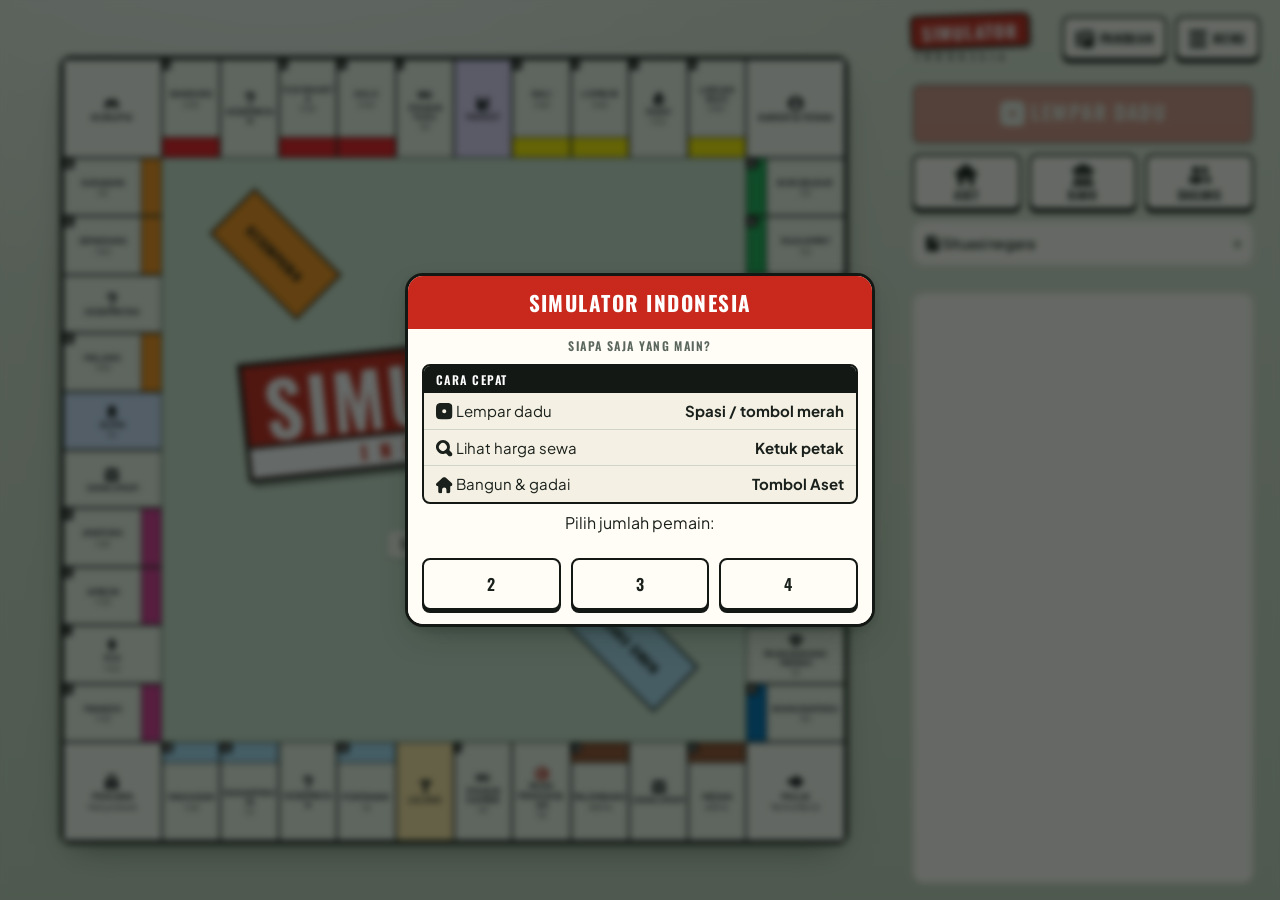
<file: backup_index.html>
<!doctype html>
<html lang="id">
  <head>
    <meta charset="UTF-8" />
    <meta name="viewport" content="width=device-width, initial-scale=1, viewport-fit=cover" />
    <title>Simulator Indonesia</title>
    <meta name="color-scheme" content="light dark" />
    <meta name="theme-color" content="#dde7d8" />
    <link rel="preconnect" href="https://fonts.googleapis.com" />
    <link rel="preconnect" href="https://fonts.gstatic.com" crossorigin />
    <link href="https://fonts.googleapis.com/css2?family=Oswald:wght@400;600;700&family=Plus+Jakarta+Sans:wght@400;500;600;700&display=swap" rel="stylesheet" />
    <style>
      /* =====================================================================
   MONOPOLI INDONESIA - UI/UX v2
   Pilar rasa: JELAS (tahu apa yang terjadi) - CEPAT (aksi utama 1 tap) - HANGAT (seperti papan sungguhan)
   ===================================================================== */

      /* ---------- 1. Design tokens ---------- */
      :root {
        --font-d: "Oswald", "Arial Narrow", Impact, sans-serif;
        --font-b: "Plus Jakarta Sans", system-ui, -apple-system, "Segoe UI", Roboto, sans-serif;
        --bg: #dde7d8;
        --bg2: #c6d6c1;
        --glow: rgba(255, 255, 255, 0.6);
        --surface: #fffdf6;
        --surface2: #f4f0e3;
        --surface3: #e9e4d3;
        --tx: #1a201b;
        --mut: #5a665c;
        --line: #cfd5c8;
        --edge: #141814;
        --brand: #c9281d;
        --brand2: #a21c13;
        --gold: #f4b400;
        --ok: #1b7f3a;
        --bad: #b3261e;
        --blue: #2f6bff;
        --tile: #eef5ea;
        --tline: #1b211c;
        --center: #cde5d1;
        --corner: #f7faf3;
        --tt: #14181a;
        --t-la: #ffe9a8;
        --t-bu: #cfe3ff;
        --t-ap: #d9efff;
        --shadow: 0 14px 32px -14px rgba(20, 32, 22, 0.55), 0 2px 6px rgba(20, 32, 22, 0.18);
        --r: 12px;
        --rs: 8px;
        --ease: cubic-bezier(0.2, 0.8, 0.2, 1);
        --vh: 100vh;
      }
      @supports (height: 100dvh) {
        :root {
          --vh: 100dvh;
        }
      }
      @media (prefers-color-scheme: dark) {
        :root:not([data-theme="light"]) {
          --bg: #0f1612;
          --bg2: #09100c;
          --glow: rgba(120, 180, 140, 0.1);
          --surface: #18221c;
          --surface2: #1f2b24;
          --surface3: #293829;
          --tx: #ecf1ea;
          --mut: #9aab9f;
          --line: #2f3d34;
          --edge: #050806;
          --brand: #e0392d;
          --ok: #5fd68a;
          --bad: #ff8077;
          --tile: #1d2922;
          --tline: #07100a;
          --center: #12201a;
          --corner: #243329;
          --tt: #e9efe7;
          --t-la: #4b4120;
          --t-bu: #1f3550;
          --t-ap: #1d3f52;
          --shadow: 0 14px 32px -14px rgba(0, 0, 0, 0.8), 0 2px 6px rgba(0, 0, 0, 0.4);
        }
      }
      :root[data-theme="dark"] {
        --bg: #0f1612;
        --bg2: #09100c;
        --glow: rgba(120, 180, 140, 0.1);
        --surface: #18221c;
        --surface2: #1f2b24;
        --surface3: #293829;
        --tx: #ecf1ea;
        --mut: #9aab9f;
        --line: #2f3d34;
        --edge: #050806;
        --brand: #e0392d;
        --ok: #5fd68a;
        --bad: #ff8077;
        --tile: #1d2922;
        --tline: #07100a;
        --center: #12201a;
        --corner: #243329;
        --tt: #e9efe7;
        --t-la: #4b4120;
        --t-bu: #1f3550;
        --t-ap: #1d3f52;
        --shadow: 0 14px 32px -14px rgba(0, 0, 0, 0.8), 0 2px 6px rgba(0, 0, 0, 0.4);
      }
      :root[data-theme="light"] {
        color-scheme: light;
      }
      :root[data-theme="dark"] {
        color-scheme: dark;
      }

      /* ---------- 2. Dasar ---------- */
      * {
        box-sizing: border-box;
      }
      html {
        -webkit-text-size-adjust: 100%;
        scroll-padding-top: env(safe-area-inset-top, 0px);
      }
      body {
        margin: 0;
        min-height: 100vh;
        color: var(--tx);
        font: 15px/1.45 var(--font-b);
        background:
          radial-gradient(1100px 620px at 22% -8%, var(--glow), transparent 62%),
          linear-gradient(var(--bg), var(--bg2)) fixed;
        -webkit-tap-highlight-color: transparent;
        text-rendering: optimizeLegibility;
      }
      button,
      select,
      input {
        font-family: inherit;
      }
      i {
        font-style: normal;
      }
      [hidden] {
        display: none !important;
      }
      :focus-visible {
        outline: 3px solid var(--gold);
        outline-offset: 2px;
      }

      /* Tombol: tebal ala papan permainan, ada "sisi bawah" yang menekan saat disentuh */
      button {
        font: 600 15px/1 var(--font-d);
        text-transform: uppercase;
        letter-spacing: 0.05em;
        min-height: 44px;
        padding: 0 14px;
        border: 2px solid var(--edge);
        border-radius: var(--rs);
        background: var(--surface);
        color: var(--tx);
        cursor: pointer;
        box-shadow: 0 3px 0 var(--edge);
        touch-action: manipulation;
        user-select: none;
        transition:
          transform 0.12s var(--ease),
          box-shadow 0.12s var(--ease),
          background 0.15s,
          filter 0.15s;
      }
      button:hover:not(:disabled) {
        transform: translateY(-1px);
        box-shadow: 0 4px 0 var(--edge);
        filter: brightness(1.04);
      }
      button:active:not(:disabled) {
        transform: translateY(2px);
        box-shadow: 0 1px 0 var(--edge);
      }
      button:disabled {
        opacity: 0.42;
        cursor: not-allowed;
        box-shadow: none;
        transform: none;
      }
      .primary,
      #roll {
        background: var(--brand);
        color: #fff;
        border-color: var(--edge);
      }
      .ghost {
        background: transparent;
        box-shadow: none;
        border-color: var(--line);
        color: var(--mut);
      }
      .ghost:hover:not(:disabled) {
        box-shadow: none;
        transform: none;
        border-color: var(--tx);
        color: var(--tx);
      }

      /* ---------- 3. Kerangka halaman (default = tumpuk, untuk HP & tablet) ---------- */
      #app {
        --ring: clamp(24px, 6.2vw, 40px);
        --pin: calc(var(--ring) - 4px);
        --s: clamp(280px, calc(100vw - 20px - 2 * var(--ring)), 780px);
        display: flex;
        flex-direction: column;
        gap: 10px;
        max-width: 880px;
        margin: 0 auto;
        padding: max(8px, env(safe-area-inset-top)) 10px 0;
      }
      body {
        padding-bottom: calc(158px + env(safe-area-inset-bottom));
      }

      #top {
        position: relative;
        display: flex;
        align-items: center;
        justify-content: space-between;
        gap: 10px;
        min-height: 48px;
        z-index: 30;
      }
      .brand {
        display: flex;
        flex-direction: column;
        align-items: flex-start;
        gap: 4px;
        min-width: 0;
      }
      .brand b {
        display: block;
        background: var(--brand);
        color: #fff;
        font: 700 18px/1 var(--font-d);
        letter-spacing: 0.07em;
        padding: 7px 10px 5px;
        border: 2px solid var(--edge);
        border-radius: 6px;
        transform: rotate(-2deg);
        box-shadow: 2px 3px 0 rgba(0, 0, 0, 0.25);
      }
      .brand small {
        font: 600 10px/1 var(--font-d);
        letter-spacing: 0.55em;
        color: var(--mut);
        text-transform: uppercase;
        margin-left: 6px;
      }
      .tools {
        display: flex;
        gap: 8px;
        align-items: center;
        position: relative;
      }
      #gtab,
      #menuBtn {
        position: static;
        writing-mode: horizontal-tb;
        display: flex;
        align-items: center;
        gap: 6px;
        min-height: 44px;
        padding: 0 12px;
        font-size: 13px;
        background: var(--surface);
        color: var(--tx);
        border: 2px solid var(--edge);
        border-radius: var(--rs);
        letter-spacing: 0.05em;
      }
      #gtab i,
      #menuBtn i {
        font-size: 17px;
      }
      #sysmenu {
        position: absolute;
        right: 0;
        top: calc(100% + 8px);
        width: min(260px, 88vw);
        display: grid;
        gap: 6px;
        padding: 8px;
        background: var(--surface);
        border: 2px solid var(--edge);
        border-radius: var(--r);
        box-shadow: var(--shadow);
        animation: pop 0.16s var(--ease);
      }
      #sysmenu button {
        width: 100%;
        justify-content: flex-start;
        text-align: left;
        display: flex;
        align-items: center;
        min-height: 48px;
        font-size: 14px;
      }
      #mpb {
        display: none !important; /* fitur Online disembunyikan; hapus aturan ini untuk mengaktifkan lagi */
      }
      #trk {
        display: flex;
        align-items: center;
        justify-content: center;
        min-height: 48px;
        margin-top: 2px;
        padding: 0 12px;
        font-size: 14px;
        font-weight: 700;
        text-decoration: none;
        color: #fff;
        background: #be1e2d;
        border: 2px solid var(--edge);
        border-radius: var(--rs);
      }
      #trk:hover {
        filter: brightness(1.1);
      }
      #thm::after,
      #snd::after {
        content: attr(data-l);
        margin-left: 10px;
      }
      @keyframes pop {
        from {
          opacity: 0;
          transform: translateY(-6px) scale(0.97);
        }
        to {
          opacity: 1;
          transform: none;
        }
      }

      /* Banner giliran */
      #who {
        background: transparent !important;
        border: 0;
        padding: 0;
        color: inherit;
        text-shadow: none;
        font: inherit;
      }
      #who:empty {
        display: none;
      }
      .wi {
        --pc: #c9281d;
        display: flex;
        align-items: center;
        gap: 12px;
        padding: 10px 14px;
        border: 2px solid var(--edge);
        border-left: 8px solid var(--pc);
        border-radius: var(--r);
        background: color-mix(in srgb, var(--pc) 16%, var(--surface));
        box-shadow: 0 3px 0 var(--edge);
      }
      .wi.turn {
        animation: turnIn 0.35s var(--ease);
      }
      .wp .pn {
        display: block;
        width: 26px;
        height: 36px;
      }
      .wt {
        flex: 1;
        min-width: 0;
      }
      .wt b {
        display: block;
        font: 700 19px/1.15 var(--font-d);
        letter-spacing: 0.04em;
        text-transform: uppercase;
        overflow: hidden;
        text-overflow: ellipsis;
        white-space: nowrap;
      }
      .wt small {
        display: block;
        color: var(--mut);
        font-size: 13px;
        font-weight: 500;
      }
      .wc {
        font: 700 24px/1 var(--font-d);
        color: var(--ok);
        font-variant-numeric: tabular-nums;
        white-space: nowrap;
      }
      @keyframes turnIn {
        from {
          opacity: 0;
          transform: translateY(-6px);
        }
        to {
          opacity: 1;
          transform: none;
        }
      }

      /* ---------- 4. Papan ---------- */
      #bwrap {
        position: relative;
      }
      #bw {
        position: relative;
        padding: var(--ring);
        max-width: 100%;
      }
      #board {
        --f: calc(var(--s)/113);
        width: var(--s);
        height: var(--s);
        position: relative;
        margin: 0 auto;
        display: grid;
        grid-template: 1.7fr repeat(10, 1fr) 1.7fr/1.7fr repeat(10, 1fr) 1.7fr;
        background: var(--center);
        border: 3px solid var(--edge);
        border-radius: 10px;
        box-shadow: var(--shadow);
        color: var(--tt);
        font-size: calc(var(--f) * 1.3);
      }

      .t {
        position: relative;
        display: flex;
        overflow: hidden;
        cursor: pointer;
        line-height: 1.05;
        text-align: center;
        background: var(--tile);
        border: 1px solid var(--tline);
        color: var(--tt);
        font-size: calc(var(--f) * 1.3);
        transition: filter 0.15s;
      }
      .t:hover {
        filter: brightness(1.07);
        z-index: 2;
        outline: 2px solid var(--brand);
        outline-offset: -2px;
      }
      .t:active {
        filter: brightness(0.94);
      }
      .bo {
        flex-direction: column;
      }
      .to {
        flex-direction: column-reverse;
      }
      .le {
        flex-direction: row-reverse;
      }
      .ri {
        flex-direction: row;
      }
      .cn {
        flex-direction: column;
        justify-content: center;
        align-items: center;
        background: var(--corner);
      }
      .t.la {
        background: var(--t-la);
      }
      .t.bu {
        background: var(--t-bu);
      }
      .t.ap {
        background: var(--t-ap);
      }
      .bar {
        flex: 0 0 20%;
        display: flex;
        align-items: center;
        justify-content: center;
        gap: 1px;
        flex-wrap: wrap;
        border: 0 solid var(--tline);
      }
      .bo .bar {
        border-bottom-width: 1px;
      }
      .to .bar {
        border-top-width: 1px;
      }
      .le .bar {
        border-left-width: 1px;
      }
      .ri .bar {
        border-right-width: 1px;
      }
      .h {
        display: block;
        width: max(1em, 4px);
        height: max(1em, 4px);
        background: #1fb25a;
        border: 1px solid #111;
      }
      .h.H {
        background: #d62b1f;
        width: max(2em, 8px);
      }
      .h.M {
        background: #2f6bff;
      }
      .in {
        flex: 1;
        display: flex;
        flex-direction: column;
        align-items: center;
        justify-content: center;
        padding: 2px;
        gap: 1px;
        font-weight: 600;
        text-transform: uppercase;
        font-size: max(calc(var(--f) * 1.12), 6.5px);
        line-height: 1.1;
        min-width: 0;
      }
      .in span {
        overflow-wrap: anywhere;
      }
      .cn .in {
        font-size: max(calc(var(--f) * 1.25), 7px);
      }
      .in i {
        font-size: 1.65em;
        line-height: 1;
      }
      .in small {
        font-size: 0.88em;
        font-weight: 500;
        text-transform: none;
        opacity: 0.85;
      }
      .ab {
        display: none;
        font-weight: 700;
        white-space: nowrap;
        overflow: hidden;
        max-width: 100%;
        letter-spacing: -0.02em;
      }
      .gl {
        position: absolute;
        top: 0;
        left: 0;
        z-index: 2;
        font: 700 max(0.8em, 7px)/1.3 var(--font-d);
        background: #111;
        color: #fff;
        padding: 0 0.35em;
        border-bottom-right-radius: 3px;
        pointer-events: none;
      }
      .t[data-st]::after {
        content: "";
        position: absolute;
        top: 1px;
        right: 1px;
        width: max(1.5em, 10px);
        height: max(1.5em, 10px);
        background: var(--brand);
        -webkit-mask: url("data:image/svg+xml,%3Csvg xmlns=%22http://www.w3.org/2000/svg%22 width=%2224%22 height=%2224%22 fill=%22%23000%22 viewBox=%221.93 1.60 6.80 6.80%22%3E%3Cpath d=%22M3.3 1.6a.5.5 0 0 1 .5.5c0 .221.179.4.4.4h2.727c.47 0 .705 0 .809.095a.36.36 0 0 1 .115.292c-.01.14-.182.301-.524.623-.223.21-.334.315-.374.438a.5.5 0 0 0 0 .304c.04.123.151.228.374.438.342.322.513.484.524.623a.36.36 0 0 1-.115.292c-.104.095-.34.095-.809.095H4.56c-.338 0-.508 0-.62.096a.4.4 0 0 0-.044.044c-.096.113-.096.282-.096.62V7.9a.5.5 0 0 1-1 0V2.1a.5.5 0 0 1 .5-.5%22/%3E%3C/svg%3E")
          center/contain no-repeat;
        mask: url("data:image/svg+xml,%3Csvg xmlns=%22http://www.w3.org/2000/svg%22 width=%2224%22 height=%2224%22 fill=%22%23000%22 viewBox=%221.93 1.60 6.80 6.80%22%3E%3Cpath d=%22M3.3 1.6a.5.5 0 0 1 .5.5c0 .221.179.4.4.4h2.727c.47 0 .705 0 .809.095a.36.36 0 0 1 .115.292c-.01.14-.182.301-.524.623-.223.21-.334.315-.374.438a.5.5 0 0 0 0 .304c.04.123.151.228.374.438.342.322.513.484.524.623a.36.36 0 0 1-.115.292c-.104.095-.34.095-.809.095H4.56c-.338 0-.508 0-.62.096a.4.4 0 0 0-.044.044c-.096.113-.096.282-.096.62V7.9a.5.5 0 0 1-1 0V2.1a.5.5 0 0 1 .5-.5%22/%3E%3C/svg%3E")
          center/contain no-repeat;
        pointer-events: none;
      }
      .tk {
        display: none;
      }
      /* petak tempat pion giliran sekarang berada */
      .t.here {
        z-index: 3;
        outline: 3px solid var(--gold);
        outline-offset: -3px;
        animation: here 1.4s ease-in-out infinite;
      }
      @keyframes here {
        50% {
          outline-color: rgba(244, 180, 0, 0.25);
        }
      }

      /* pion di cincin luar papan */
      #pins {
        position: absolute;
        inset: 0;
        pointer-events: none;
        z-index: 6;
        --u: calc(var(--pin) * 0.2);
      }
      .pw {
        position: absolute;
        width: calc(var(--pin) * 0.73);
        height: var(--pin);
        margin: calc(var(--pin) * -1) 0 0 calc(var(--pin) * -0.365);
        transform-origin: 50% 100%;
        transition:
          left 0.14s linear,
          top 0.14s linear,
          transform 0.14s linear;
        filter: drop-shadow(0 2px 2px rgba(0, 0, 0, 0.4));
      }
      .pw .pn {
        width: 100%;
        height: 100%;
        display: block;
      }
      .pw.cur {
        z-index: 4;
      }
      .pw.cur .pn {
        animation: bob 1s ease-in-out infinite;
        filter: drop-shadow(0 0 5px var(--gold));
      }
      .pw.pol {
        filter: drop-shadow(0 0 4px #5c6bc0) drop-shadow(0 2px 2px rgba(0, 0, 0, 0.4));
        z-index: 3;
      }
      @keyframes bob {
        50% {
          transform: translateY(-14%);
        }
      }
      .pn {
        width: 0.8em;
        height: 1.15em;
        vertical-align: -0.2em;
      }

      /* tengah papan */
      #ctr {
        grid-area: 2/2/12/12;
        position: relative;
        display: flex;
        flex-direction: column;
        align-items: center;
        justify-content: center;
        gap: 1.4em;
        overflow: hidden;
        font-size: var(--f);
      }
      .ban {
        z-index: 1;
        background: var(--brand);
        color: #fff;
        font: 700 10em/1 var(--font-d);
        letter-spacing: 0.04em;
        padding: 0.05em 0.25em 0;
        border: 0.06em solid #111;
        transform: rotate(-6deg);
        box-shadow: 0.06em 0.08em 0 #0005;
        text-align: center;
      }
      .ban small {
        display: block;
        font-size: 0.26em;
        background: #fff;
        color: var(--brand);
        letter-spacing: 0.7em;
        padding: 0.25em 0 0.25em 0.7em;
        margin: 0 -0.97em;
        border-top: 0.2em solid #111;
      }
      .dk {
        position: absolute;
        width: 21%;
        height: 11%;
        border: 2px solid #111;
        display: flex;
        align-items: center;
        justify-content: center;
        font: 700 max(1.6em, 6.5px) var(--font-d);
        text-transform: uppercase;
        letter-spacing: 0.1em;
        transform: rotate(45deg);
        color: #111;
      }
      .d1 {
        left: 9%;
        top: 11%;
        background: #f7941d;
      }
      .d2 {
        right: 9%;
        bottom: 11%;
        background: #aee0f6;
      }
      #dice {
        z-index: 1;
        display: flex;
        gap: 1.4em;
        min-height: max(6.5em, 30px);
      }
      .die {
        width: max(6.5em, 30px);
        height: max(6.5em, 30px);
        background: linear-gradient(145deg, #fff, #e9e9e3);
        border: 2px solid #111;
        border-radius: 1em;
        display: grid;
        grid-template: repeat(3, 1fr) / repeat(3, 1fr);
        padding: max(0.75em, 3px);
        box-shadow: 0.2em 0.3em 0 #0004;
        animation: tumble 0.2s var(--ease);
      }
      .die i {
        width: max(1.35em, 5px);
        height: max(1.35em, 5px);
        border-radius: 50%;
        margin: auto;
      }
      .die i.p {
        background: #111;
      }
      @keyframes tumble {
        0% {
          transform: rotate(-18deg) scale(0.8);
          opacity: 0.4;
        }
        70% {
          transform: rotate(4deg) scale(1.06);
          opacity: 1;
        }
        100% {
          transform: none;
        }
      }
      #now {
        z-index: 1;
        font: 600 max(1.8em, 12px)/1.25 var(--font-b);
        text-align: center;
        background: color-mix(in srgb, var(--surface) 90%, transparent);
        color: var(--tx);
        padding: 0.35em 0.9em;
        border-radius: 0.5em;
        max-width: 84%;
        min-height: 1.7em;
        box-shadow: 0 0.1em 0.4em rgba(0, 0, 0, 0.18);
      }

      /* ---------- 5. Panel samping ---------- */
      #side {
        display: flex;
        flex-direction: column;
        gap: 10px;
        min-width: 0;
      }
      #dock {
        display: flex;
        flex-direction: column;
        gap: 10px;
      }
      #roll {
        min-height: 60px;
        font-size: 21px;
        letter-spacing: 0.07em;
        width: 100%;
      }
      #roll:not(:disabled) {
        animation: ready 1.8s ease-in-out infinite;
      }
      @keyframes ready {
        0%,
        100% {
          box-shadow:
            0 3px 0 var(--edge),
            0 0 0 0 rgba(201, 40, 29, 0.5);
        }
        55% {
          box-shadow:
            0 3px 0 var(--edge),
            0 0 0 9px rgba(201, 40, 29, 0);
        }
      }
      .acts {
        display: grid;
        grid-auto-flow: column;
        grid-auto-columns: 1fr;
        gap: 8px;
      }
      .acts button {
        display: flex;
        flex-direction: column;
        align-items: center;
        justify-content: center;
        gap: 3px;
        min-height: 56px;
        padding: 6px 4px;
        font-size: 12px;
      }
      .acts button i {
        font-size: 20px;
        line-height: 1;
      }
      #kbj {
        background: var(--gold);
        color: #241a00;
      }

      /* dock mengambang di bawah (HP/tablet): aksi utama selalu di zona jempol */
      #dock {
        position: fixed;
        left: 0;
        right: 0;
        bottom: 0;
        z-index: 20;
        padding: 10px max(12px, calc((100vw - 856px) / 2)) calc(10px + env(safe-area-inset-bottom));
        background: color-mix(in srgb, var(--surface) 90%, transparent);
        -webkit-backdrop-filter: blur(12px);
        backdrop-filter: blur(12px);
        border-top: 2px solid var(--edge);
        box-shadow: 0 -10px 26px -14px rgba(0, 0, 0, 0.5);
      }

      details#newsw {
        background: var(--surface);
        border: 1px solid var(--line);
        border-radius: var(--r);
        overflow: hidden;
      }
      #nh {
        display: flex;
        align-items: center;
        justify-content: space-between;
        gap: 10px;
        cursor: pointer;
        list-style: none;
        padding: 10px 12px;
        font: 600 14px var(--font-b);
        min-height: 44px;
      }
      #nh::-webkit-details-marker {
        display: none;
      }
      #nh::after {
        content: "▾";
        transition: transform 0.2s;
        color: var(--mut);
      }
      #newsw[open] #nh::after {
        transform: rotate(180deg);
      }
      #nh em {
        font-style: normal;
        color: var(--mut);
        font-weight: 500;
        font-size: 13px;
        margin-left: auto;
      }
      #news {
        background: transparent;
        border: 0;
        border-top: 1px solid var(--line);
        border-radius: 0;
        padding: 10px;
        color: var(--tx);
        font-size: 13px;
      }
      .nz {
        display: grid;
        grid-template-columns: 1fr 1fr;
        gap: 6px;
      }
      .nz div {
        background: var(--surface2);
        border-radius: 8px;
        padding: 6px 8px;
        line-height: 1.3;
        min-width: 0;
      }
      .nz div.w {
        grid-column: 1/-1;
      }
      .cbar {
        display: block;
        height: 8px;
        margin: 5px 0 3px;
        border-radius: 99px;
        background: var(--line);
        overflow: hidden;
      }
      .cbar i {
        display: block;
        height: 100%;
        border-radius: 99px;
        transition:
          width 0.4s,
          background 0.4s;
      }
      .nz b {
        display: block;
        font: 600 10.5px var(--font-d);
        letter-spacing: 0.1em;
        text-transform: uppercase;
        color: var(--mut);
      }

      #pl {
        position: relative;
        display: flex;
        flex-direction: row;
        gap: 8px;
        overflow-x: auto;
        scroll-snap-type: x proximity;
        padding: 2px 2px 8px;
        -webkit-overflow-scrolling: touch;
      }
      .pc {
        flex: 0 0 min(78%, 270px);
        scroll-snap-align: center;
        position: relative;
        display: grid;
        grid-template-columns: 1fr auto;
        align-items: center;
        column-gap: 8px;
        row-gap: 3px;
        background: var(--surface);
        border: 1px solid var(--line);
        border-left: 7px solid;
        border-radius: var(--r);
        padding: 8px 10px;
        transition:
          transform 0.25s var(--ease),
          box-shadow 0.25s var(--ease),
          opacity 0.25s;
      }
      .pc > div:first-child {
        grid-column: 1;
        grid-row: 1;
        font: 700 16px var(--font-d);
        letter-spacing: 0.03em;
        text-transform: uppercase;
        white-space: nowrap;
        overflow: hidden;
        text-overflow: ellipsis;
        min-width: 0;
      }
      .pc > div:first-child span {
        font-size: inherit;
      }
      .pc .pn {
        width: 14px;
        height: 20px;
        vertical-align: -0.28em;
        margin-right: 2px;
      }
      .pc .cash {
        grid-column: 2;
        grid-row: 1;
        text-align: right;
        font: 700 19px var(--font-d);
        color: var(--ok);
        font-variant-numeric: tabular-nums;
      }
      .pc > .rl,
      .pc > .dbt,
      .pc > .ch {
        grid-column: 1/-1;
      }
      .rl {
        font-size: 12.5px;
        font-weight: 600;
        color: var(--mut);
      }
      .rl.mbt {
        color: var(--blue);
      }
      .dbt {
        font-size: 12.5px;
        color: var(--bad);
        font-weight: 700;
      }
      .pc.on {
        box-shadow:
          0 0 0 2px var(--gold),
          var(--shadow);
        transform: scale(1.01);
        background: color-mix(in srgb, var(--gold) 10%, var(--surface));
      }
      .pc.on::before {
        content: "Giliran";
        position: absolute;
        top: -9px;
        right: 12px;
        background: var(--gold);
        color: #241a00;
        font: 700 10px/1 var(--font-d);
        letter-spacing: 0.1em;
        text-transform: uppercase;
        padding: 4px 8px;
        border-radius: 99px;
        border: 1.5px solid var(--edge);
      }
      .pc.out {
        opacity: 0.4;
        filter: grayscale(1);
      }
      .pc.out > div:first-child b {
        text-decoration: line-through;
      }
      .ch {
        display: flex;
        flex-wrap: wrap;
        gap: 3px;
        margin-top: 2px;
      }
      .ch s {
        display: inline-grid;
        place-items: center;
        width: 26px;
        height: 26px;
        border: 1.5px solid var(--edge);
        border-radius: 6px;
        cursor: pointer;
        font: 700 12px var(--font-d);
        text-decoration: none;
        transition: transform 0.12s var(--ease);
      }
      .ch s:hover {
        transform: translateY(-2px) scale(1.08);
      }
      .ch s:active {
        transform: scale(0.94);
      }

      #log {
        background: var(--surface);
        border: 1px solid var(--line);
        border-radius: var(--r);
        padding: 6px 12px;
        height: 150px;
        overflow: auto;
        font: 13px/1.45 var(--font-b);
        -webkit-overflow-scrolling: touch;
      }
      #log div {
        padding: 5px 0;
        border-bottom: 1px dashed var(--line);
      }
      #log div:last-child {
        border-bottom: 0;
      }
      #log div:first-child {
        font-weight: 700;
      }

      /* tombol zoom papan & ticker (hanya HP) */
      #zbtn {
        display: none;
      }
      #tick {
        display: none;
      }

      /* efek uang */
      .pop {
        position: fixed;
        z-index: 70;
        pointer-events: none;
        font: 700 18px var(--font-d);
        white-space: nowrap;
        padding: 2px 10px;
        border-radius: 99px;
        background: var(--surface);
        border: 2px solid currentColor;
        box-shadow: 0 4px 12px rgba(0, 0, 0, 0.25);
        animation: rise 2.2s var(--ease) forwards;
      }
      .pop.up {
        color: var(--ok);
      }
      .pop.dn {
        color: var(--bad);
      }
      @keyframes rise {
        0% {
          opacity: 0;
          transform: translateY(10px) scale(0.8);
        }
        12% {
          opacity: 1;
          transform: translateY(0) scale(1.12);
        }
        100% {
          opacity: 0;
          transform: translateY(-48px) scale(1);
        }
      }
      @keyframes fade {
        0%,
        70% {
          opacity: 1;
        }
        100% {
          opacity: 0;
        }
      }

      /* ---------- 6. Modal: bottom sheet di HP, dialog di desktop ---------- */
      #ov {
        position: fixed;
        inset: 0;
        z-index: 50;
        display: flex;
        align-items: center;
        justify-content: center;
        padding: 16px;
        background: rgba(8, 14, 10, 0.62);
        -webkit-backdrop-filter: blur(3px);
        backdrop-filter: blur(3px);
        animation: fadeIn 0.18s ease-out;
      }
      #ov[hidden] {
        display: none;
      }
      @keyframes fadeIn {
        from {
          opacity: 0;
        }
        to {
          opacity: 1;
        }
      }
      #mod {
        position: relative;
        width: min(100%, 470px);
        max-height: min(88vh, 820px);
        max-height: min(88dvh, 820px);
        overflow: auto;
        overscroll-behavior: contain;
        background: var(--surface);
        color: var(--tx);
        border: 3px solid var(--edge);
        border-radius: 18px;
        box-shadow: var(--shadow);
        font-size: 16px;
        outline: none;
        animation: modIn 0.24s var(--ease);
      }
      @keyframes modIn {
        from {
          opacity: 0;
          transform: translateY(16px) scale(0.96);
        }
        to {
          opacity: 1;
          transform: none;
        }
      }
      @keyframes sheetIn {
        from {
          transform: translateY(100%);
        }
        to {
          transform: none;
        }
      }
      #ov.wt #mod {
        opacity: 0.92;
      }
      #mod h3 {
        position: sticky;
        top: 0;
        z-index: 2;
        margin: 0;
        padding: 14px 16px;
        background: var(--brand);
        color: #fff;
        text-align: center;
        text-transform: uppercase;
        letter-spacing: 0.07em;
        font: 700 21px/1.2 var(--font-d);
      }
      #mod p {
        margin: 8px 16px;
        text-align: center;
        line-height: 1.4;
      }
      #mod .sub {
        text-align: center;
        font: 600 12px var(--font-d);
        letter-spacing: 0.12em;
        text-transform: uppercase;
        color: var(--mut);
        margin: 8px 0 2px;
      }
      .sec {
        margin: 10px 14px 0;
        border: 2px solid var(--edge);
        border-radius: var(--rs);
        overflow: hidden;
        background: var(--surface2);
      }
      .sec > h4 {
        margin: 0;
        padding: 5px 12px;
        background: var(--edge);
        color: #fff;
        font: 600 12px var(--font-d);
        letter-spacing: 0.12em;
        text-transform: uppercase;
      }
      .sec .rw {
        display: flex;
        justify-content: space-between;
        align-items: center;
        gap: 12px;
        padding: 7px 12px;
        font-size: 15px;
      }
      .sec .rw + .rw {
        border-top: 1px solid var(--line);
      }
      .sec .rw b {
        font-variant-numeric: tabular-nums;
        text-align: right;
      }
      #mod .sec p {
        margin: 0;
        padding: 10px 12px;
        text-align: left;
      }
      #mod .ct {
        font-size: 17px;
        line-height: 1.45;
      }
      #mod .ef {
        font-weight: 700;
        font-size: 17px;
      }
      .sec .rw button {
        min-height: 36px;
        padding: 0 10px;
        font-size: 12px;
      }
      .mb {
        position: sticky;
        bottom: 0;
        z-index: 2;
        display: flex;
        gap: 10px;
        flex-wrap: wrap;
        padding: 16px 14px 14px;
        margin-top: 2px;
        background: linear-gradient(to bottom, transparent, var(--surface) 28%);
      }
      .mb button {
        flex: 1 1 130px;
        min-height: 52px;
        font-size: 16px;
      }
      .mb button.pri:not(:disabled) {
        background: var(--brand);
        color: #fff;
      }
      .mb button.pri:only-child {
        flex-basis: 100%;
      }
      #mod input,
      #mod select {
        font: 16px var(--font-b);
        color: var(--tx);
        background: var(--surface);
        border: 2px solid var(--edge);
        border-radius: var(--rs);
        padding: 10px;
      }
      #mod input {
        display: block;
        width: calc(100% - 28px);
        margin: 6px 14px;
      }
      #mod .sr {
        display: flex;
        gap: 8px;
        align-items: center;
        margin: 8px 14px;
      }
      #mod .sr span {
        display: grid;
        place-items: center;
        width: 30px;
      }
      #mod .sr .pn {
        width: 26px;
        height: 36px;
      }
      #mod .sr input {
        flex: 1;
        margin: 0;
        width: auto;
        min-width: 0;
      }
      #mod .ck {
        display: flex;
        align-items: center;
        gap: 10px;
        padding: 10px 12px;
        border-top: 1px solid var(--line);
        font-size: 15px;
        min-height: 46px;
        cursor: pointer;
      }
      #mod .ck input {
        width: 20px;
        height: 20px;
        margin: 0;
        padding: 0;
        accent-color: var(--brand);
      }
      #mod .sec input[type="number"] {
        width: calc(100% - 24px);
        margin: 8px 12px;
      }
      #mod label.ck[style*="flex"] {
        justify-content: space-between;
      }
      .mr {
        display: flex;
        align-items: center;
        gap: 6px;
        margin: 6px 12px;
        padding: 6px;
        border: 1px solid var(--line);
        border-radius: var(--rs);
        flex-wrap: wrap;
        font-size: 14px;
        background: var(--surface2);
      }
      .mr b {
        flex: 1 1 100%;
        padding: 5px 8px;
        border: 1px solid var(--edge);
        border-radius: 6px;
        font-weight: 700;
      }
      .mr button {
        min-height: 40px;
        padding: 0 10px;
        font-size: 12px;
        flex: 1 1 auto;
      }

      /* ---------- 7. Buku panduan ---------- */
      #gb {
        position: fixed;
        top: 0;
        right: 0;
        bottom: 0;
        width: min(100vw, 430px);
        z-index: 60;
        background: var(--surface);
        color: var(--tx);
        border-left: 3px solid var(--edge);
        display: flex;
        flex-direction: column;
        visibility: hidden;
        transform: translateX(100%);
        transition:
          transform 0.26s var(--ease),
          visibility 0s 0.26s;
        padding-top: env(safe-area-inset-top, 0px);
        font: 15px/1.5 var(--font-b);
        box-shadow: var(--shadow);
      }
      #gb.o {
        visibility: visible;
        transform: none;
        transition: transform 0.26s var(--ease);
      }
      .gh {
        display: flex;
        justify-content: space-between;
        align-items: center;
        padding: 10px 14px;
        background: var(--brand);
        color: #fff;
        font: 700 21px var(--font-d);
        letter-spacing: 0.07em;
        text-transform: uppercase;
      }
      .gh button {
        min-height: 40px;
        padding: 0 12px;
        color: var(--tx);
      }
      #gc {
        overflow: auto;
        padding: 8px 12px 28px;
        flex: 1;
        -webkit-overflow-scrolling: touch;
      }
      #gc details {
        border: 2px solid var(--edge);
        border-radius: var(--r);
        margin: 10px 0;
        background: var(--surface2);
        overflow: hidden;
      }
      #gc summary {
        cursor: pointer;
        padding: 12px;
        font: 600 18px var(--font-d);
        letter-spacing: 0.04em;
        min-height: 48px;
      }
      #gc details > div {
        padding: 0 14px 12px;
      }
      #gc ul {
        margin: 4px 0;
        padding-left: 20px;
      }
      #gc li {
        margin: 5px 0;
      }
      #gc p {
        margin: 8px 0;
      }

      /* ---------- 8. Online (multiplayer) ---------- */
      #mp {
        position: fixed;
        left: 12px;
        bottom: calc(172px + env(safe-area-inset-bottom));
        z-index: 40;
        background: var(--surface);
        color: var(--tx);
        border: 2px solid var(--edge);
        border-radius: var(--r);
        padding: 10px 12px;
        font: 14px/1.4 var(--font-b);
        max-width: min(92vw, 380px);
        display: flex;
        flex-direction: column;
        gap: 8px;
        box-shadow: var(--shadow);
      }
      #mp[hidden] {
        display: none;
      }
      #mp input {
        font: 13px var(--font-b);
        padding: 8px;
        border: 2px solid var(--edge);
        border-radius: 6px;
        width: 100%;
        background: var(--surface2);
        color: var(--tx);
      }
      #mp code {
        font-weight: 700;
        letter-spacing: 0.08em;
      }
      #mp .btns {
        display: flex;
        gap: 8px;
      }
      #mp .btns button {
        flex: 1;
        min-height: 40px;
        font-size: 13px;
      }
      #wtb {
        position: fixed;
        bottom: calc(176px + env(safe-area-inset-bottom));
        left: 50%;
        transform: translateX(-50%);
        z-index: 55;
        background: var(--gold);
        color: #241a00;
        border: 2px solid var(--edge);
        border-radius: 99px;
        padding: 8px 16px;
        font: 600 15px var(--font-d);
        letter-spacing: 0.04em;
        white-space: nowrap;
        box-shadow: var(--shadow);
      }
      #wtb[hidden] {
        display: none;
      }
      body.cl #stg,
      body.cl #ng,
      body.cl #mpb {
        display: none;
      }

      /* ---------- 9. HP (<760px): papan muat layar, nama petak disingkat ---------- */
      @media (max-width: 759px) {
        .in span {
          display: none;
        }
        .ab {
          display: block;
          font-size: max(1em, 6.5px);
        }
        .in small {
          display: none;
        }
        .in i {
          font-size: 1.9em;
        }
        .in {
          font-size: max(calc(var(--f) * 1.25), 6.5px);
        }
        .t {
          font-size: calc(var(--f) * 1.3);
        }
        #mod .sr .pn {
          width: 22px;
          height: 30px;
        }
        #bwrap {
          display: flex;
          flex-wrap: wrap;
          align-items: center;
          justify-content: space-between;
          gap: 6px;
        }
        #bwrap::before {
          content: "Ketuk petak untuk lihat harga & sewa";
          order: 0;
          font: 500 12px var(--font-b);
          color: var(--mut);
          flex: 1 1 150px;
        }
        #bw {
          order: 3;
          flex: 1 1 100%;
        }
        #zbtn {
          order: 1;
          display: flex;
          align-items: center;
          gap: 6px;
          min-height: 40px;
          padding: 0 12px;
          font-size: 12px;
          margin-right: 2px;
        }
        #tick {
          display: none;
        }
        body.zoom {
          --zs: max(720px, 235vw);
        }
        body.zoom #app {
          --ring: 36px;
          --s: var(--zs);
        }
        body.zoom #bw {
          overflow: auto;
          height: min(calc(100vw + 20px), calc(var(--vh) - 330px));
          min-height: 260px;
          border-radius: var(--r);
          overscroll-behavior: contain;
          -webkit-overflow-scrolling: touch;
          background: rgba(0, 0, 0, 0.05);
          box-shadow: inset 0 0 0 1px var(--line);
        }
        body.zoom #board {
          margin: 0;
        }
        body.zoom .in span {
          display: block;
        }
        body.zoom .ab {
          display: none;
        }
        body.zoom .in small {
          display: block;
        }
        body.zoom .in {
          font-size: max(calc(var(--f) * 1.15), 8px);
        }
        body.zoom #tick {
          display: block;
          order: 2;
          flex: 1 1 100%;
          pointer-events: none;
          background: rgba(10, 16, 12, 0.86);
          color: #fff;
          border-radius: 10px;
          padding: 7px 12px;
          font: 600 13px/1.3 var(--font-b);
          text-align: center;
        }
      }
      @media (max-width: 380px) {
        #gtab span,
        #menuBtn span {
          display: none;
        }
        #gtab,
        #menuBtn {
          padding: 0 13px;
        }
        .wc {
          font-size: 21px;
        }
      }

      /* ---------- 10. Desktop & tablet landscape: papan kiri, panel kanan ---------- */
      @media (min-width: 900px) and (min-height: 480px) {
        html,
        body {
          height: 100%;
          overflow: hidden;
        }
        body {
          padding: 0;
        }
        #app {
          --padx: 20px;
          --pady: 14px;
          --gap: 22px;
          --pw: clamp(350px, 27vw, 440px);
          --ring: clamp(30px, 4.4vmin, 46px);
          --pin: calc(var(--ring) - 6px);
          --w0: calc(100vw - var(--pw) - var(--gap) - 2 * var(--padx) - 2 * var(--ring));
          --h0: calc(var(--vh) - 2 * var(--pady) - 2 * var(--ring));
          --w: min(var(--w0), calc(var(--h0) * 1.8));
          --h: min(var(--h0), var(--w0));
          max-width: none;
          margin: 0;
          height: var(--vh);
          padding: var(--pady) var(--padx);
          display: grid;
          grid-template-columns: calc(var(--w) + 2 * var(--ring)) var(--pw);
          grid-template-rows: auto auto minmax(0, 1fr);
          grid-template-areas: "bw top" "bw who" "bw side";
          column-gap: var(--gap);
          row-gap: 10px;
          justify-content: center;
          align-content: center;
        }
        #top {
          grid-area: top;
        }
        #who {
          grid-area: who;
        }
        #bwrap {
          grid-area: bw;
          align-self: center;
        }
        #board {
          width: var(--w);
          height: var(--h);
          --f: calc((var(--w) + var(--h)) / 210);
        }
        #side {
          grid-area: side;
          min-height: 0;
          overflow-y: auto;
          overflow-x: hidden;
          padding: 2px 6px 2px 2px;
          scrollbar-width: thin;
        }
        #dock {
          position: static;
          padding: 0;
          background: none;
          border: 0;
          box-shadow: none;
          -webkit-backdrop-filter: none;
          backdrop-filter: none;
        }
        #pl {
          flex-direction: column;
          overflow: visible;
          scroll-snap-type: none;
          padding: 2px 2px 4px;
        }
        .pc {
          flex: 0 0 auto;
        }
        #log {
          flex: 1 0 140px;
          height: auto;
          min-height: 140px;
        }
        #mp {
          bottom: 16px;
        }
        #wtb {
          bottom: 20px;
        }
        .in {
          font-size: max(calc(var(--f) * 1.12), 6.3px);
        }
        .cn .in {
          font-size: max(calc(var(--f) * 1.25), 7px);
        }
        #roll::after {
          content: "Spasi";
          margin-left: 12px;
          font: 600 11px var(--font-b);
          letter-spacing: 0.1em;
          text-transform: uppercase;
          padding: 3px 7px;
          border: 1px solid rgba(255, 255, 255, 0.55);
          border-radius: 5px;
          opacity: 0.85;
          vertical-align: 2px;
        }
        #roll:disabled::after {
          display: none;
        }
        #zbtn {
          display: none !important;
        }
      }
      @media (max-width: 640px) {
        #ov {
          align-items: flex-end;
          padding: 0;
        }
        #mod {
          width: 100%;
          max-height: 92vh;
          max-height: 92dvh;
          border-radius: 22px 22px 0 0;
          border-bottom-width: 0;
          animation: sheetIn 0.28s var(--ease);
          padding-bottom: env(safe-area-inset-bottom);
        }
        #mod::before {
          content: "";
          display: block;
          width: 42px;
          height: 5px;
          border-radius: 9px;
          background: rgba(255, 255, 255, 0.55);
          position: absolute;
          left: 50%;
          top: 6px;
          transform: translateX(-50%);
          z-index: 3;
        }
        .mb button {
          flex-basis: calc(50% - 5px);
        }
        .mb button.pri {
          flex-basis: 100%;
        }
        #gb {
          width: 100vw;
        }
      }
      @media (prefers-reduced-motion: reduce) {
        *,
        *::before,
        *::after {
          animation-duration: 0.01ms !important;
          animation-iteration-count: 1 !important;
          transition-duration: 0.01ms !important;
          scroll-behavior: auto !important;
        }
        .pop {
          animation: fade 2.2s forwards !important;
        }
      }

      /* ===== [F1] Market ===== */
      :root {
        --t-mk: #e4d9ff;
      }
      @media (prefers-color-scheme: dark) {
        :root:not([data-theme="light"]) {
          --t-mk: #3a2d5c;
        }
      }
      :root[data-theme="dark"] {
        --t-mk: #3a2d5c;
      }
      .t.mk {
        background: var(--t-mk);
      }
      .sec .rw.ci {
        align-items: center;
      }
      .sec .rw.ci span {
        display: flex;
        flex-direction: column;
        gap: 2px;
        flex: 1;
        min-width: 0;
      }
      .sec .rw.ci small {
        font-size: 12.5px;
        color: var(--mut);
        line-height: 1.35;
      }
      .sec .rw.ci em {
        font: 600 11px var(--font-d);
        letter-spacing: 0.1em;
        text-transform: uppercase;
        color: var(--mut);
        font-style: normal;
      }
      .sec .rw.ci b {
        text-align: left;
      }
      .mb.stack button {
        flex: 1 1 100%;
        min-height: 48px;
        font-size: 14px;
      }
      .cb {
        display: flex;
        align-items: center;
        gap: 12px;
        padding: 0 12px 12px;
      }
      .cb span {
        flex: 1;
        font: 700 18px var(--font-d);
        letter-spacing: 0.03em;
        color: var(--ok);
      }
      .cb button {
        min-width: 130px;
      }
      .cb button.pri {
        background: var(--brand);
        color: #fff;
      }
      #mod .sec .rw.ci button {
        flex: 0 0 auto;
      }

      /* ===== Ikon: Game Icon Pack by Nieobie (CC0) ===== */
      .ico {
        display: inline-block;
        width: 1.1em;
        height: 1.1em;
        vertical-align: -0.2em;
        fill: currentColor;
        flex: none;
        margin-right: 0.28em;
        overflow: visible;
      }
      .ico:only-child,
      .in i .ico,
      .acts i .ico {
        margin-right: 0;
      }
      .in i .ico {
        width: 1em;
        height: 1em;
        vertical-align: middle;
      }
      .acts button i .ico {
        width: 22px;
        height: 22px;
      }
      #gtab i .ico,
      #menuBtn i .ico {
        width: 18px;
        height: 18px;
      }
      #roll .ico {
        width: 1.2em;
        height: 1.2em;
        vertical-align: -0.25em;
      }
      .pop .ico {
        width: 0.95em;
        height: 0.95em;
      }
      .stp {
        display: flex;
        align-items: center;
        gap: 6px;
        padding: 4px 12px 12px;
      }
      .stp b {
        flex: 1;
        text-align: center;
        font: 700 18px var(--font-d);
        color: var(--ok);
        font-variant-numeric: tabular-nums;
      }
      .stp button {
        min-height: 40px;
        padding: 0 8px;
        font-size: 12px;
        flex: 0 0 auto;
      }
    </style>
  </head>
  <body>
    <svg xmlns="http://www.w3.org/2000/svg" width="0" height="0" style="position: absolute" aria-hidden="true" focusable="false">
      <symbol id="ic-cards" viewBox="1.04 1.00 7.93 7.93">
        <path
          d="M2.402 3.205c.13.002.251.094.286.219.011.04.01.088.01.184V5.37c0 .224 0 .425.01.591.011.172.035.355.104.54.127.34.354.63.645.836.124.088.109.307-.038.347-.496.133-.745.199-.96.151a.9.9 0 0 1-.468-.27c-.149-.163-.215-.411-.348-.907l-.44-1.642c-.133-.495-.2-.744-.152-.96a.9.9 0 0 1 .27-.468c.163-.148.412-.215.907-.348a.7.7 0 0 1 .174-.035m5.137-.025.232.06c.496.133.744.2.906.348.136.125.23.289.27.469.048.215-.018.464-.15.96l-.441 1.641c-.133.496-.2.744-.348.907a.9.9 0 0 1-.468.27c-.215.048-.464-.019-.96-.151-.146-.04-.162-.26-.037-.348a1.8 1.8 0 0 0 .642-.836c.069-.184.093-.367.104-.539.01-.166.01-.367.01-.59v-2c0-.128.117-.222.24-.191m-2.54-1.11c.656 0 .985 0 1.217.163a.9.9 0 0 1 .221.22c.163.233.163.561.163 1.217v1.7c0 .656 0 .984-.163 1.216a.9.9 0 0 1-.22.22c-.233.164-.562.164-1.217.164-.656 0-.984 0-1.216-.163a.9.9 0 0 1-.221-.22C3.4 6.353 3.4 6.025 3.4 5.37v-1.7c0-.656 0-.984.163-1.217a.9.9 0 0 1 .22-.22C4.017 2.07 4.345 2.07 5 2.07"
        />
      </symbol>
      <symbol id="ic-death" viewBox="2.08 2.08 5.85 5.85">
        <path
          d="M5 2.077c1.78 0 2.9 1.12 2.9 2.5 0 .583-.2 1.085-.566 1.469-.201.211-.302.317-.33.402-.005.015-.007.021-.01.037-.02.087.003.194.049.406l.061.285c.093.424-.282.806-.71.74a.226.226 0 0 1-.193-.223v-.456a.4.4 0 0 0-.8 0v.158A.39.39 0 0 1 5 7.777a.39.39 0 0 1-.4-.381v-.209a.4.4 0 0 0-.8 0v.505a.23.23 0 0 1-.194.224c-.428.066-.802-.316-.71-.74l.062-.286c.046-.212.069-.318.049-.405l-.01-.038c-.03-.085-.13-.19-.331-.401C2.3 5.66 2.1 5.16 2.1 4.576c0-1.38 1.12-2.499 2.9-2.5m-.452 2.129a.35.35 0 0 0-.495 0 .286.286 0 0 1-.406 0 .35.35 0 1 0-.494.494.286.286 0 0 1 0 .405.35.35 0 0 0 .494.495.286.286 0 0 1 .406 0 .35.35 0 0 0 .495-.495.286.286 0 0 1 0-.405.35.35 0 0 0 0-.494m2.3 0a.35.35 0 0 0-.494 0 .286.286 0 0 1-.406 0 .35.35 0 1 0-.494.494.286.286 0 0 1 0 .405.35.35 0 0 0 .494.495.286.286 0 0 1 .406 0 .35.35 0 0 0 .495-.495.286.286 0 0 1 0-.405.35.35 0 0 0 0-.494"
        />
      </symbol>
      <symbol id="ic-dice" viewBox="1.80 1.80 6.40 6.40">
        <path
          d="M5.16 1.8c1.353 0 2.03 0 2.479.384q.095.082.177.177c.384.45.384 1.126.384 2.479v.32c0 1.353 0 2.03-.384 2.479a2 2 0 0 1-.177.177c-.45.384-1.126.384-2.479.384h-.32c-1.353 0-2.03 0-2.479-.384a2 2 0 0 1-.177-.177C1.8 7.189 1.8 6.513 1.8 5.16v-.32c0-1.353 0-2.03.384-2.479q.082-.095.177-.177C2.811 1.8 3.487 1.8 4.84 1.8zM5 4.2a.8.8 0 1 0 0 1.6.8.8 0 0 0 0-1.6"
        />
      </symbol>
      <symbol id="ic-hit-effect" viewBox="1.58 1.58 6.83 6.83">
        <path
          d="M6.42 2.592c1.035-.743 1.553-1.114 1.73-.982a.3.3 0 0 1 .061.059c.134.176-.242.69-.992 1.715l-.449.611c-.212.29-.318.435-.304.587a.4.4 0 0 0 .012.064c.039.147.194.25.505.455.368.243.544.403.515.538a.3.3 0 0 1-.029.078c-.053.1-.22.124-.518.104-.185-.012-.277-.019-.335-.005a.39.39 0 0 0-.31.382c-.001.06.021.14.067.3.329 1.172.493 1.759.31 1.878a.3.3 0 0 1-.077.035c-.21.063-.56-.438-1.255-1.442l-.141-.203c-.196-.283-.293-.424-.438-.46a.4.4 0 0 0-.063-.012c-.148-.013-.288.087-.567.287l-.561.403c-1.036.742-1.554 1.113-1.732.982a.3.3 0 0 1-.06-.06c-.134-.176.242-.689.992-1.714l.548-.75c.058-.079.087-.118.103-.155a.4.4 0 0 0-.091-.46 1 1 0 0 0-.155-.104c-.872-.531-1.308-.797-1.263-1.004a.3.3 0 0 1 .029-.077c.1-.187.606-.114 1.62.034.126.017.229-.1.194-.223-.257-.925-.369-1.4-.205-1.505a.3.3 0 0 1 .076-.035c.21-.063.559.439 1.254 1.441a.265.265 0 0 0 .373.065z"
        />
      </symbol>
      <symbol id="ic-level" viewBox="1.30 1.30 7.40 7.40">
        <path
          d="M6.95 3.5c.393 0 .657.403.5.764L6.773 5.81c-.423.968-.635 1.453-.979 1.494a.6.6 0 0 1-.14 0c-.344-.04-.556-.525-.98-1.494L4.02 4.316a.583.583 0 1 1 1.083-.431l.117.324c.2.552.3.828.478.854a.3.3 0 0 0 .072 0c.179-.017.29-.288.513-.832l.161-.392A.55.55 0 0 1 6.95 3.5M1.8 2.7a.5.5 0 0 1 .5.5v2.35c0 .232 0 .35.038.441.05.122.148.22.27.27.092.039.21.039.442.039h.55a.5.5 0 1 1 0 1h-.59c-.761 0-1.142 0-1.395-.216a1 1 0 0 1-.1-.1C1.3 6.732 1.3 6.351 1.3 5.59V3.2a.5.5 0 0 1 .5-.5M8.05 6a.65.65 0 1 1 0 1.301.65.65 0 0 1 0-1.301"
        />
      </symbol>
      <symbol id="ic-ranking" viewBox="1.50 1.50 7.00 7.00">
        <path
          d="M3.3 6.7c0 .346 0 .52-.078.646a.5.5 0 0 1-.176.176c-.127.078-.3.078-.646.078s-.519 0-.646-.078a.5.5 0 0 1-.176-.176C1.5 7.22 1.5 7.046 1.5 6.7V5c0-.346 0-.519.078-.646a.5.5 0 0 1 .176-.176c.127-.078.3-.078.646-.078s.519 0 .646.078a.5.5 0 0 1 .176.176c.078.127.078.3.078.646zm2.6 0c0 .346 0 .52-.077.646a.5.5 0 0 1-.176.176c-.128.078-.3.078-.647.078-.345 0-.518 0-.646-.078a.5.5 0 0 1-.176-.176c-.077-.127-.077-.3-.077-.646V3.3c0-.346 0-.52.077-.646a.5.5 0 0 1 .176-.176c.128-.078.3-.078.646-.078s.52 0 .647.078a.5.5 0 0 1 .176.176c.077.127.077.3.077.646zm2.6 0c0 .346 0 .52-.078.646a.5.5 0 0 1-.176.176c-.127.078-.3.078-.646.078s-.519 0-.646-.078a.5.5 0 0 1-.176-.176C6.7 7.22 6.7 7.046 6.7 6.7v-.5c0-.346 0-.519.078-.646a.5.5 0 0 1 .176-.176c.127-.078.3-.078.646-.078s.519 0 .646.078a.5.5 0 0 1 .176.176c.078.127.078.3.078.646z"
        />
      </symbol>
      <symbol id="ic-skull" viewBox="2.08 2.08 5.85 5.85">
        <path
          d="M5 2.077c1.78 0 2.9 1.12 2.9 2.5 0 .583-.2 1.085-.566 1.469-.202.211-.303.317-.331.402l-.01.037c-.02.087.003.194.049.406l.062.285c.093.424-.282.806-.71.74a.23.23 0 0 1-.194-.224v-.455a.4.4 0 0 0-.8 0v.159a.39.39 0 0 1-.4.381.39.39 0 0 1-.4-.381v-.209a.4.4 0 0 0-.8 0v.505a.23.23 0 0 1-.194.224c-.428.066-.803-.316-.71-.74l.062-.286c.046-.212.069-.318.049-.405l-.01-.038c-.03-.085-.13-.19-.331-.401C2.3 5.66 2.1 5.16 2.1 4.576c0-1.38 1.12-2.5 2.9-2.5m-1.25 2.2a.75.75 0 1 0 0 1.5.75.75 0 0 0 0-1.5m2.5 0a.75.75 0 1 0 0 1.5.75.75 0 0 0 0-1.5"
        />
      </symbol>
      <symbol id="ic-trophy" viewBox="1.50 1.50 7.00 7.00">
        <path
          d="M5.915 2.1c.396 0 .594 0 .736.125.019.016.04.038.056.057.086.105.107.23.107.432 0 .125.113.22.236.204.283-.035.646-.03.95.16.336.21.5.58.5 1.049 0 .492-.194.872-.486 1.144-.28.262-.635.413-.955.503a4.3 4.3 0 0 1-.94.148.25.25 0 0 0-.172.078c-.131.133-.132.393.008.517.164.147.31.321.427.503.143.22.214.33.115.573a1 1 0 0 1-.051.095c-.15.215-.332.215-.697.214h-1.5c-.364-.001-.547-.002-.696-.217a1 1 0 0 1-.05-.094c-.1-.243-.028-.353.115-.572.112-.174.25-.34.406-.483.147-.134.146-.411.01-.555a.28.28 0 0 0-.186-.088l-.033-.001a4.3 4.3 0 0 1-.874-.145c-.32-.09-.675-.241-.955-.503A1.52 1.52 0 0 1 1.5 4.1c0-.47.164-.84.5-1.05.305-.19.667-.195.95-.16a.207.207 0 0 0 .234-.2c.003-.189.026-.31.11-.41a1 1 0 0 1 .055-.058c.142-.124.34-.125.737-.124zM7.15 3.712l-.04.006c-.223.033-.374.23-.41.451q-.045.28-.116.555c-.043.164.094.327.257.28.255-.071.475-.176.626-.317a.72.72 0 0 0 .233-.56c0-.278-.086-.347-.124-.371-.071-.044-.209-.071-.426-.044m-4.3-.027c-.217-.028-.355 0-.426.044-.038.024-.124.092-.124.37 0 .259.094.43.233.56.15.141.37.246.626.319.159.044.293-.113.251-.273a6 6 0 0 1-.115-.56c-.036-.223-.188-.422-.411-.456z"
        />
      </symbol>
      <symbol id="ic-palette" viewBox="2.13 2.13 5.75 5.75">
        <path
          d="M2.515 3.374c1.053-2.092 5.3-1.367 5.3.8 0 1.308-1.27.006-2 1.1-.912 1.368 1.136 2.6-.9 2.6s-3.387-2.539-2.4-4.5m1.801 2.2a.7.7 0 1 0 0 1.4.7.7 0 0 0 0-1.4m-1.001-1.4a.6.6 0 1 0 .001 1.2.6.6 0 0 0-.001-1.2m2.8-1.2a.6.6 0 1 0 0 1.2.6.6 0 0 0 0-1.2m-1.8-.2a.6.6 0 1 0 0 1.2.6.6 0 0 0 0-1.2"
        />
      </symbol>
      <symbol id="ic-function" viewBox="1.39 1.40 7.19 7.19">
        <path
          d="M5.273 1.532c.443-.188.982-.158 1.585.007a.6.6 0 0 1-.316 1.157c-.496-.135-.72-.093-.802-.059-.045.02-.095.052-.137.203-.048.173-.06.416-.047.73a1 1 0 0 0 .009.11.3.3 0 0 0 .241.232 1 1 0 0 0 .115.005h.38a.6.6 0 0 1 0 1.2h-.215c-.135 0-.203 0-.256.02a.3.3 0 0 0-.173.18c-.02.053-.017.122-.013.262.013.428.008.928-.08 1.387-.084.448-.269.964-.701 1.301-.462.36-1.06.409-1.721.229a.6.6 0 1 1 .316-1.158c.438.12.604.032.667-.017.093-.072.197-.24.261-.58.062-.327.07-.72.058-1.126-.006-.197-.01-.296-.06-.369a.3.3 0 0 0-.083-.08c-.075-.05-.175-.05-.377-.05H3.7a.6.6 0 1 1 0-1.2h.372c.163 0 .29-.136.284-.3-.013-.331-.011-.733.09-1.098.108-.385.346-.783.826-.986"
        />
      </symbol>
      <symbol id="ic-circle" viewBox="2.00 2.00 6.00 6.00"><rect width="6" height="6" x="2" y="2" rx="3" /></symbol>
      <symbol id="ic-backpack" viewBox="2.04 2.04 5.93 5.93">
        <path
          d="M7.264 5.051c.13.006.22.052.3.156.043.057.074.155.134.35q.08.256.148.606c.124.642.187.963.006 1.283a1.1 1.1 0 0 1-.223.27c-.28.238-.663.239-1.429.239H3.8c-.765 0-1.15 0-1.43-.239a1.1 1.1 0 0 1-.222-.27c-.18-.32-.119-.641.005-1.283q.069-.349.15-.606c.06-.195.09-.292.133-.35.08-.104.17-.15.301-.156.072-.003.185.034.41.107.266.086.571.159.92.207a.27.27 0 0 1 .234.264.7.7 0 1 0 1.399 0 .27.27 0 0 1 .234-.264c.347-.048.651-.12.916-.206.228-.074.342-.11.414-.108M3.7 2.091a.657.657 0 0 1 .856.389c.045.122.145.23.275.226a8 8 0 0 1 .346.001c.127.003.227-.1.27-.22a.66.66 0 0 1 .856-.388.65.65 0 0 1 .41.596v.013a.58.58 0 0 0 .17.42c.173.158.278.366.34.634q.016.075.033.145a.24.24 0 0 1-.118.27c-.416.218-1.102.452-2.138.452-1.037 0-1.723-.234-2.139-.453a.24.24 0 0 1-.117-.268l.033-.145c.061-.269.167-.477.34-.636A.6.6 0 0 0 3.29 2.7v-.014a.65.65 0 0 1 .41-.595"
        />
      </symbol>
      <symbol id="ic-binoculars" viewBox="1.30 1.36 7.41 7.41">
        <path
          d="M5.54 3.333c.005-.65.985-.97 1.372-.446 0 0 1.578 2.193 1.706 2.586.636 1.958-2.301 2.913-2.938.955l-.016-.067a.68.68 0 0 0-.654-.558c-.328 0-.6.248-.667.57l-.014.055C3.692 8.386.755 7.43 1.39 5.473c.128-.393 1.706-2.586 1.706-2.586.387-.523 1.366-.205 1.371.446l-.002.129c-.004.275.27.476.544.476.27 0 .536-.197.532-.467zM2.86 5.181a.77.77 0 1 0 .77.77l-.001-.029c-.003-.056-.058-.092-.115-.092A.516.516 0 0 1 3 5.316v-.017c.003-.056-.031-.113-.087-.116zm4.29 0a.77.77 0 1 0 .77.74c-.003-.056-.058-.09-.115-.09a.517.517 0 0 1-.515-.516v-.017c.003-.056-.03-.111-.086-.115z"
        />
      </symbol>
      <symbol id="ic-book" viewBox="2.00 2.00 6.00 6.00">
        <path
          d="M6.1 2.1c.845 0 1.269 0 1.55.24q.06.05.11.11C8 2.732 8 3.156 8 4v2c0 .846 0 1.269-.24 1.55a1 1 0 0 1-.11.11c-.281.24-.704.24-1.55.24H4.66c-.338 0-.507 0-.62-.096a.4.4 0 0 1-.044-.044C3.9 7.647 3.9 7.478 3.9 7.14V2.86c0-.338 0-.507.096-.62a.4.4 0 0 1 .045-.044c.112-.096.281-.096.62-.096zm-3 4.99c0 .372 0 .559-.181.677a.6.6 0 0 1-.107.05c-.208.06-.292-.012-.461-.156a1 1 0 0 1-.112-.112C2 7.27 2 6.846 2 6V4c0-.845 0-1.269.24-1.55q.05-.06.11-.11c.17-.145.255-.217.462-.156a.6.6 0 0 1 .106.048c.182.119.182.305.182.678zM5.05 4.5a.45.45 0 1 0 0 .9h1.1a.45.45 0 0 0 0-.9zm0-1.6a.45.45 0 0 0 0 .9h1.9a.45.45 0 0 0 0-.9z"
        />
      </symbol>
      <symbol id="ic-chest" viewBox="2.00 2.00 6.00 6.00">
        <path
          d="M8 5.85c0 .75 0 1.124-.191 1.387a1 1 0 0 1-.221.222c-.263.191-.638.191-1.388.191H3.8c-.75 0-1.125 0-1.388-.191a1 1 0 0 1-.22-.222C2 6.974 2 6.6 2 5.85v-.08c0-.3 0-.45.076-.555a.4.4 0 0 1 .089-.089c.105-.076.255-.076.555-.076H3.9a.4.4 0 0 1 .4.4.7.7 0 0 0 1.4 0 .4.4 0 0 1 .4-.4h1.18c.3 0 .45 0 .555.076a.4.4 0 0 1 .089.089C8 5.32 8 5.47 8 5.77zm-2.52-3.5c1.049 0 1.574 0 1.942.267q.179.13.31.31c.115.159.18.347.218.594.041.274.062.411-.012.534a.4.4 0 0 1-.089.104c-.11.091-.269.091-.584.091h-4.53c-.316 0-.473 0-.584-.091a.4.4 0 0 1-.09-.104c-.073-.123-.052-.26-.011-.534.037-.247.102-.435.218-.594q.13-.18.31-.31c.367-.267.893-.267 1.942-.267z"
        />
      </symbol>
      <symbol id="ic-coin" viewBox="2.00 2.00 6.00 6.00">
        <path
          d="M5 2a3 3 0 1 1 0 6 3 3 0 0 1 0-6m1.012 1.275a2 2 0 1 0 .592 2.92c.155-.209.04-.49-.198-.592-.238-.103-.51.02-.705.192a1.062 1.062 0 0 1-1.76-.824 1.061 1.061 0 0 1 1.803-.726c.185.182.45.32.694.232.243-.09.373-.363.23-.58a2 2 0 0 0-.656-.622"
        />
      </symbol>
      <symbol id="ic-diamond" viewBox="1.62 1.63 6.75 6.75">
        <path
          d="M6.096 2.138c.465 0 .698 0 .9.093q.044.021.086.046c.19.113.322.306.584.69l.244.358c.312.458.469.687.466.94a1 1 0 0 1-.01.108c-.036.25-.227.45-.609.853l-1.93 2.037c-.366.388-.55.581-.779.6a1 1 0 0 1-.096 0c-.23-.019-.413-.212-.78-.6l-1.93-2.037c-.38-.402-.571-.604-.609-.853a1 1 0 0 1-.008-.109c-.003-.252.153-.48.465-.939l.245-.358c.261-.384.393-.576.584-.69q.04-.025.086-.046c.2-.094.434-.093.899-.093zm.835 1.783a.426.426 0 0 0-.526-.112l-.071.047.002-.002-.002.001q-.012.009-.044.029a1.5 1.5 0 0 1-.228.106c-.214.082-.563.172-1.062.172s-.849-.09-1.063-.172a1.5 1.5 0 0 1-.226-.106q-.034-.02-.044-.029h-.002l.002.001a.425.425 0 0 0-.534.662h.001v.001l.002.001.004.004.011.008.03.022q.036.025.098.062c.083.049.201.11.355.168.31.118.761.228 1.366.229.604 0 1.056-.11 1.366-.229a2.4 2.4 0 0 0 .453-.23l.03-.022.011-.008.006-.006.062-.06a.426.426 0 0 0 .003-.537"
        />
      </symbol>
      <symbol id="ic-fishing-rod" viewBox="1.90 1.91 6.18 6.18">
        <path
          d="M7.926 2.058a.5.5 0 0 1 0 .707c-.04.04-.06.06-.074.084a.2.2 0 0 0-.018.044c-.007.027-.007.055-.007.112v2.846c0 .035 0 .052.002.068l.002.007c.003.017.025.074.07.19a.4.4 0 0 1 .026.141v.521a1.3 1.3 0 0 1-.017.18 1.6 1.6 0 0 1-.117.416c-.069.157-.18.334-.361.472a1.14 1.14 0 0 1-.706.224 1.14 1.14 0 0 1-.704-.224 1.2 1.2 0 0 1-.363-.472 1.6 1.6 0 0 1-.13-.553l-.002-.043-.001-.013v-.007a.4.4 0 0 1 .8-.001v.014a.9.9 0 0 0 .067.282q.048.106.113.155c.039.03.102.062.22.062a.35.35 0 0 0 .22-.062.4.4 0 0 0 .114-.155.8.8 0 0 0 .065-.282l.001-.015v-.498q0-.075.027-.142a3 3 0 0 0 .07-.189l.002-.007c.002-.016.002-.034.002-.07V4.382c0-.368 0-.552-.102-.609a.2.2 0 0 0-.043-.018c-.113-.032-.243.098-.503.358L4.288 6.403c-.05.05-.074.074-.088.1l-.006.011a1 1 0 0 0-.035.186.76.76 0 0 1-.215.428l-.707.707A.77.77 0 1 1 2.15 6.747l.707-.708a.76.76 0 0 1 .428-.214 1 1 0 0 0 .197-.041.5.5 0 0 0 .1-.088l3.638-3.638a.5.5 0 0 1 .707 0"
        />
      </symbol>
      <symbol id="ic-hammer" viewBox="1.65 1.65 6.70 6.70">
        <path
          d="M5 1.65a.7.7 0 0 1 .7.7c0 .11.09.2.2.2h.31c.507 0 .761 0 .93.143q.035.031.066.068c.144.168.144.422.144.93v.119c0 .507 0 .76-.144.93a1 1 0 0 1-.066.067c-.169.143-.423.143-.93.143-.102 0-.153 0-.195.01a.4.4 0 0 0-.306.305c-.009.042-.009.093-.009.195v2.19a.7.7 0 0 1-1.4 0V5.46c0-.102 0-.153-.01-.195a.4.4 0 0 0-.305-.306c-.042-.009-.093-.009-.195-.009-.507 0-.761 0-.93-.143a1 1 0 0 1-.066-.068c-.144-.168-.144-.422-.144-.93V3.69c0-.507 0-.761.144-.93a1 1 0 0 1 .066-.067c.169-.143.423-.143.93-.143h.31a.2.2 0 0 0 .2-.2.7.7 0 0 1 .7-.7"
        />
      </symbol>
      <symbol id="ic-hammer-02" viewBox="2.15 2.15 5.70 5.70">
        <path
          d="M6.393 2.35c.442-.17.663-.256.826-.166a.4.4 0 0 1 .065.044c.142.12.142.357.142.831v.187c0 .473 0 .71-.142.83a.4.4 0 0 1-.065.044c-.163.09-.384.005-.826-.165l-.025-.01a.4.4 0 0 0-.542.373v2.834a.7.7 0 1 1-1.4 0V4.228c0-.385 0-.578-.113-.694a.4.4 0 0 0-.052-.045c-.131-.095-.322-.068-.703-.013l-.333.048c-.346.05-.52.075-.607-.05a.3.3 0 0 1-.029-.056c-.054-.143.052-.26.264-.493.349-.382.876-.773 1.573-.773H5.66c.106 0 .208.042.282.117.112.112.28.147.427.09z"
        />
      </symbol>
      <symbol id="ic-key" viewBox="1.38 1.37 7.25 7.25">
        <path
          d="M4.9 1.376c.36 0 .65.29.65.649v2.67c0 .174 0 .261.031.324l.016.027c.037.06.135.119.33.236A1.798 1.798 0 0 1 5 8.625a1.8 1.8 0 0 1-.836-3.394c.104-.055.156-.082.182-.104a.26.26 0 0 0 .097-.16c.007-.034.007-.078.007-.166 0-.117 0-.175-.016-.222a.3.3 0 0 0-.187-.188c-.047-.015-.105-.015-.222-.015H4a.55.55 0 0 1 0-1.101h.05c.093 0 .14 0 .178-.01a.3.3 0 0 0 .212-.212c.01-.039.01-.085.01-.178s0-.14-.01-.177a.3.3 0 0 0-.212-.213c-.038-.01-.085-.01-.178-.01H4a.55.55 0 0 1 0-1.1zm.1 4.64a.81.81 0 1 0 0 1.618.81.81 0 0 0 0-1.619"
        />
      </symbol>
      <symbol id="ic-map" viewBox="2.00 2.00 6.00 6.00">
        <path
          d="M5.553 2.523a1 1 0 0 1 .894 0l1 .5A1 1 0 0 1 8 3.918v3.135a.4.4 0 0 1-.58.357l-.973-.486a1 1 0 0 0-.894 0l-1.106.553a1 1 0 0 1-.894 0l-1-.5A1 1 0 0 1 2 6.082V2.947a.4.4 0 0 1 .58-.358l.973.487a1 1 0 0 0 .894 0zm.72 1.345a.5.5 0 0 0-.706-.042l-.252.225c-.142.126-.213.189-.298.195h-.036c-.085-.006-.156-.07-.297-.196l-.252-.224a.5.5 0 0 0-.664.748l.08.072c.175.156.263.234.271.333v.042c-.008.1-.096.178-.27.334l-.081.072a.5.5 0 0 0 .664.747l.252-.224c.141-.127.212-.19.297-.196h.036c.085.006.156.07.298.195l.252.225a.5.5 0 0 0 .664-.747l-.08-.072c-.176-.156-.264-.234-.272-.334V4.98c.009-.1.097-.178.272-.334l.08-.07a.5.5 0 0 0 .042-.707"
        />
      </symbol>
      <symbol id="ic-medical-kit" viewBox="2.10 2.10 5.80 5.80">
        <path
          d="M5 2.35c.75 0 1.125 0 1.388.192q.129.093.22.22c.136.187.175.43.187.825.005.196.008.294.056.358l.022.026c.055.056.167.076.39.117a.72.72 0 0 1 .446.243c.19.224.19.563.19 1.239v.56c0 .677.001 1.015-.19 1.24a1 1 0 0 1-.09.088c-.224.192-.562.192-1.239.192H3.62c-.677 0-1.015 0-1.24-.192a1 1 0 0 1-.088-.088C2.1 7.145 2.1 6.806 2.1 6.13v-.56c0-.676 0-1.015.192-1.24a.723.723 0 0 1 .444-.242c.223-.04.335-.061.39-.117l.022-.026c.048-.064.05-.162.056-.358.012-.394.052-.638.187-.825q.094-.128.222-.22C3.876 2.35 4.25 2.35 5 2.35m0 2.3a.4.4 0 0 0-.4.4v.05c0 .14 0 .21-.027.263a.25.25 0 0 1-.11.11c-.053.027-.123.027-.262.027a.4.4 0 0 0 0 .8h.05c.092 0 .139 0 .176.012a.25.25 0 0 1 .161.161.6.6 0 0 1 .012.177.4.4 0 0 0 .8 0c0-.093 0-.14.013-.177a.25.25 0 0 1 .16-.16c.038-.013.085-.013.177-.013h.05a.4.4 0 0 0 0-.8c-.14 0-.209 0-.262-.028a.25.25 0 0 1-.11-.11C5.4 5.31 5.4 5.24 5.4 5.1v-.05a.4.4 0 0 0-.4-.4m0-1.5c-.47 0-.707 0-.853.146a.48.48 0 0 0-.124.28c-.03.19-.045.287.015.37q.012.016.028.033c.073.071.186.071.411.071h1.047c.225 0 .338 0 .411-.071q.015-.017.028-.033c.06-.083.045-.18.015-.37a.48.48 0 0 0-.124-.28C5.708 3.15 5.472 3.15 5 3.15"
        />
      </symbol>
      <symbol id="ic-pickaxe" viewBox="1.65 1.65 6.70 6.70">
        <path
          d="M5 1.65a.7.7 0 0 1 .7.7c0 .038.027.07.064.078 1.062.22 1.823.891 2.11 1.698.09.256.136.384.057.473a.2.2 0 0 1-.036.03c-.098.068-.242-.005-.531-.152a6.5 6.5 0 0 0-.796-.34c-.34-.12-.509-.179-.668-.087a.4.4 0 0 0-.062.044c-.138.12-.138.318-.138.714V7.65a.7.7 0 0 1-1.4 0V4.81c0-.397 0-.596-.139-.715A.4.4 0 0 0 4.1 4.05c-.158-.092-.328-.032-.668.086a6.4 6.4 0 0 0-.795.34c-.289.147-.434.22-.532.153a.2.2 0 0 1-.035-.031c-.08-.089-.034-.217.057-.473.287-.807 1.048-1.478 2.11-1.698A.08.08 0 0 0 4.3 2.35a.7.7 0 0 1 .7-.7"
        />
      </symbol>
      <symbol id="ic-plastic-bag" viewBox="1.90 1.90 6.20 6.20">
        <path
          d="M6.869 1.9c.31 0 .465 0 .571.08a.4.4 0 0 1 .076.074c.082.106.085.264.09.578.033 2.011.194 3.05.194 3.768 0 .8-.2 1.7-2.8 1.7s-2.8-.9-2.8-1.7c0-.718.161-1.757.194-3.768.006-.314.007-.472.09-.578a.4.4 0 0 1 .075-.074c.107-.08.263-.08.573-.08.325 0 .487 0 .596.087a.4.4 0 0 1 .076.08c.082.113.073.276.057.6l-.012.236c-.022.442-.033.663.087.811a1 1 0 0 0 .056.06c.142.126.364.126.807.126H5.2c.443 0 .664 0 .807-.127a1 1 0 0 0 .055-.059c.12-.148.11-.37.087-.811l-.012-.235c-.016-.325-.024-.488.057-.601a.4.4 0 0 1 .076-.08c.11-.087.273-.087.598-.087m-.256 2.853a.35.35 0 0 0-.346.391c.02.183.034.365.034.556 0 .356-.052.585-.184.7-.153.133-.31.26-.967.292a.364.364 0 0 0-.35.358c0 .194.157.351.35.341 1.702-.087 1.817-.828 1.847-1.54L7 5.7c0-.244-.02-.427-.045-.644a.345.345 0 0 0-.342-.303"
        />
      </symbol>
      <symbol id="ic-shovel" viewBox="1.65 1.65 6.70 6.70">
        <path
          d="M5.595 8.35c.227 0 .34 0 .427-.082l.034-.038c.072-.096.06-.192.038-.383-.034-.28-.128-.62-.375-.845a.07.07 0 0 1-.02-.052V5.09a.24.24 0 0 1 .24-.24c.343 0 .515 0 .63-.106a.4.4 0 0 0 .045-.05c.096-.123.081-.283.053-.603C6.567 2.987 6.2 1.651 5 1.65c-1.188 0-1.56 1.366-1.665 2.442-.03.318-.046.477.05.602q.021.025.045.049c.115.107.286.107.63.107a.24.24 0 0 1 .24.24v1.86q0 .03-.021.052c-.247.226-.341.564-.375.846-.022.19-.034.286.038.382l.034.038c.087.082.2.082.427.082z"
        />
      </symbol>
      <symbol id="ic-sickle" viewBox="1.50 1.50 7.00 7.00"><path d="M5.5 7.8a.7.7 0 0 1-1.4 0V6.5c0-2.3 1.7-1.867 1.7-3 0-.397-.5-.7-1.2-.7-1.2 0-1.8 1.497-1.8.2 0-.8 1-1.5 2-1.5 1.5 0 2.4 1 2.4 2 0 1.5-1.7 1.5-1.7 3z" /></symbol>
      <symbol id="ic-crown" viewBox="2.20 1.96 5.60 5.60">
        <path
          d="M7.45 6.6a.35.35 0 1 1 0 .7h-4.9a.35.35 0 1 1 0-.7zM6.01 3.587c.107.19.16.285.241.326a.3.3 0 0 0 .164.031c.09-.008.175-.076.346-.213.354-.283.53-.424.674-.409.088.01.17.052.228.12.094.108.079.335.049.786l-.018.253c-.042.636-.063.953-.254 1.16a1 1 0 0 1-.087.082c-.22.177-.538.177-1.175.177H3.822c-.637 0-.955 0-1.175-.177a1 1 0 0 1-.087-.082c-.191-.207-.212-.524-.254-1.16l-.018-.253c-.03-.451-.045-.678.049-.787a.35.35 0 0 1 .228-.119c.143-.015.32.126.674.41.17.136.256.204.346.212a.3.3 0 0 0 .164-.031c.08-.041.134-.136.241-.326l.348-.616c.277-.49.415-.734.62-.756a.4.4 0 0 1 .084 0c.205.022.343.266.62.756z"
        />
      </symbol>
      <symbol id="ic-shield" viewBox="2.15 2.15 5.70 5.70">
        <path
          d="M2.382 4.164c-.055-.392-.083-.588-.016-.725a.4.4 0 0 1 .032-.057c.084-.128.42-.268 1.09-.55C4.083 2.584 4.56 2.15 5 2.15c.441 0 .922.476 1.517.754.674.314 1.011.47 1.09.596a.4.4 0 0 1 .03.056c.062.134.035.325-.02.708C7.275 6.654 5.95 7.85 5 7.85S2.723 6.578 2.382 4.164"
        />
      </symbol>
      <symbol id="ic-shield-03" viewBox="2.24 2.23 5.53 5.53">
        <path d="M2.333 3.863c-.108-.599-.162-.898.028-1.17a1 1 0 0 1 .09-.108c.234-.235.579-.235 1.269-.235h2.56c.69 0 1.035 0 1.27.235a1 1 0 0 1 .09.108c.19.272.135.571.027 1.17C7.247 6.196 5.916 7.65 5 7.65S2.754 6.196 2.333 3.863" />
      </symbol>
      <symbol id="ic-clover" viewBox="2.12 2.12 5.75 5.75">
        <path
          d="M5.934 2.163a.7.7 0 0 1 .872.39c.13.335-.06.516.032.609.089.088.292-.053.6.047.342.112.52.519.4.858-.143.397-.496.577-.884.634a.304.304 0 0 0-.255.296c-.001.149.11.282.257.303.386.058.737.239.879.635a.7.7 0 0 1-.39.873c-.335.13-.517-.06-.609.032-.088.089.053.292-.048.6-.111.342-.518.52-.857.4-.405-.146-.585-.51-.638-.906a.3.3 0 0 0-.294-.254.3.3 0 0 0-.293.255c-.053.396-.232.759-.637.904a.7.7 0 0 1-.873-.39c-.13-.335.06-.516-.033-.608-.089-.089-.29.052-.6-.049-.341-.111-.519-.518-.398-.857.143-.396.493-.578.88-.635a.306.306 0 0 0 .256-.302.3.3 0 0 0-.255-.295c-.389-.056-.743-.236-.886-.634a.7.7 0 0 1 .391-.873c.335-.13.517.06.609-.032.088-.09-.053-.292.047-.6.111-.342.518-.52.857-.399.39.14.571.482.63.861a.31.31 0 0 0 .304.257.31.31 0 0 0 .303-.257c.06-.38.242-.723.633-.863m-.298 2.2a.9.9 0 1 0-1.273 1.273.9.9 0 0 0 1.273-1.272"
        />
      </symbol>
      <symbol id="ic-lightning" viewBox="1.95 1.97 6.14 6.14">
        <path
          d="m6.332 4.042-.061-.003c-.204-.01-.306-.016-.384-.047a.5.5 0 0 1-.303-.37c-.016-.083-.001-.184.028-.385.086-.585.13-.878.082-.993a.45.45 0 0 0-.6-.238c-.114.05-.283.293-.622.777L3.19 4.614c-.194.277-.29.415-.302.532a.45.45 0 0 0 .208.426c.1.063.269.071.606.088.239.012.358.018.448.061a.5.5 0 0 1 .268.32c.026.096.01.217-.02.458-.11.847-.163 1.271-.067 1.412a.45.45 0 0 0 .495.18c.164-.047.39-.4.839-1.107l1.207-1.897c.186-.292.28-.439.283-.562a.45.45 0 0 0-.201-.39c-.103-.067-.276-.076-.622-.093"
        />
      </symbol>
      <symbol id="ic-sun" viewBox="1.60 1.60 6.80 6.80">
        <path
          d="M5 7c.263 0 .466.233.43.495l-.088.608a.346.346 0 0 1-.685 0l-.086-.608A.434.434 0 0 1 5 7m-2.072-.542a.438.438 0 1 1 .614.613l-.567.433a.343.343 0 0 1-.48-.48zm3.487-.044a.438.438 0 0 1 .657.044l.432.566a.343.343 0 0 1-.48.48l-.566-.433a.438.438 0 0 1-.043-.657M4.998 3.598a1.4 1.4 0 1 1 0 2.8 1.4 1.4 0 0 1 0-2.8m-2.494.973a.434.434 0 1 1 0 .858l-.607-.087a.346.346 0 0 1 0-.684zm4.99 0 .609.087a.346.346 0 0 1 0 .684l-.608.087a.434.434 0 1 1 0-.858m-4.97-2.046a.343.343 0 0 1 .451-.03l.567.433a.438.438 0 1 1-.614.614l-.432-.567a.34.34 0 0 1 .029-.45m4.5-.03a.344.344 0 0 1 .48.48l-.432.567a.438.438 0 1 1-.614-.614zM4.993 1.6c.176 0 .325.13.35.304l.085.597a.436.436 0 1 1-.864.006l.078-.6a.354.354 0 0 1 .35-.307"
        />
      </symbol>
      <symbol id="ic-tree-03" viewBox="2.08 2.06 5.94 5.94">
        <path
          d="M4.845 2.49a.22.22 0 0 0 .254.001c1.05-.743 1.825-.37 2.207-.064.125.1.05.281-.107.307a4.4 4.4 0 0 0-.63.15c-.189.06-.146.315.043.37 1.143.328 1.169 1.202 1.094 1.665-.023.143-.193.188-.307.1-.3-.234-.859-.6-1.508-.699-.12-.018-.218.085-.207.206.064.721.139 1.707.165 2.714.01.333.013.5-.083.615a.4.4 0 0 1-.045.046C5.608 8 5.44 8 5.1 8c-.462 0-.694 0-.811-.116a.4.4 0 0 1-.045-.053c-.095-.135-.052-.388.034-.893.157-.916.148-1.868.118-2.48a.183.183 0 0 0-.206-.177c-.638.088-1.187.471-1.485.719-.114.095-.29.051-.313-.095-.069-.448-.038-1.256.96-1.61.183-.064.219-.317.034-.376a4.5 4.5 0 0 0-.65-.153c-.163-.026-.236-.219-.102-.317.415-.305 1.223-.67 2.212.04"
        />
      </symbol>
      <symbol id="ic-water" viewBox="2.10 2.10 5.80 5.80">
        <path
          d="M5.083 2.108c.075.016.125.048.136.054q.047.03.071.05c.032.028.063.06.09.088q.085.09.196.227c.148.182.336.431.528.706.375.538.805 1.23.975 1.74.17.508.241 1.22-.04 1.832a1.74 1.74 0 0 1-.731.795c-.346.196-.781.3-1.308.3-.526 0-.96-.104-1.306-.3a1.74 1.74 0 0 1-.732-.795c-.282-.612-.21-1.324-.04-1.831.17-.511.6-1.203.976-1.74.192-.276.379-.525.526-.707q.11-.137.196-.227a1 1 0 0 1 .091-.087 1 1 0 0 1 .07-.05c.016-.01.1-.063.22-.063zM6.112 4.96a.4.4 0 0 0-.362.436c.048.528-.45 1.027-.98.979a.4.4 0 0 0-.072.797c1.026.093 1.942-.823 1.85-1.85a.4.4 0 0 0-.436-.362m-2.93.695-.001.045q.002-.045.008-.09zm.067-.381-.008.03z"
        />
      </symbol>
      <symbol id="ic-wind" viewBox="1.90 1.90 6.20 6.20">
        <path
          d="M6.05 5.4c.75 0 1.35.618 1.35 1.359C7.4 7.49 6.808 8.1 6.067 8.1h-.046c-.43 0-.831-.224-1.06-.59a.4.4 0 1 1 .679-.423.45.45 0 0 0 .381.212h.046a.54.54 0 0 0 .533-.541.557.557 0 0 0-.55-.559H3a.4.4 0 0 1 0-.8zm.617-3.5C7.407 1.9 8 2.51 8 3.24 8 3.981 7.4 4.6 6.65 4.6H2.4a.4.4 0 1 1 0-.8h4.25c.3 0 .55-.25.55-.559a.54.54 0 0 0-.533-.54h-.045c-.155 0-.3.08-.383.211a.4.4 0 0 1-.677-.424c.228-.365.629-.589 1.06-.589z"
        />
      </symbol>
      <symbol id="ic-bowl" viewBox="1.55 1.80 6.91 6.91">
        <path
          d="M7.383 2.8c.468 0 .703 0 .873.15a1 1 0 0 1 .066.068c.144.174.138.382.126.8-.05 1.751-.861 2.41-1.36 2.65l-.148.071c-.196.1-.245.17-.27.39l-.007.08c-.028.31-.043.465-.138.565a.4.4 0 0 1-.044.04c-.109.086-.264.086-.575.086H4.094c-.312 0-.467 0-.576-.086a.4.4 0 0 1-.044-.04c-.095-.1-.11-.255-.137-.565l-.008-.081c-.025-.218-.074-.29-.27-.389l-.147-.071c-.5-.24-1.31-.899-1.36-2.65-.013-.418-.018-.626.125-.8a1 1 0 0 1 .067-.069c.17-.149.404-.15.873-.15z"
        />
      </symbol>
      <symbol id="ic-bank" viewBox="1.78 1.78 6.42 6.42">
        <path
          d="M5.049 1.784c.223.011.43.121.844.341l1.876 1 .025.013a.6.6 0 0 1 .306.51v.072a.6.6 0 0 1-.58.58.27.27 0 0 0-.27.27v2.08c0 .047 0 .07.003.089a.3.3 0 0 0 .258.259C7.531 7 7.554 7 7.6 7a.601.601 0 0 1 0 1.2H2.4a.6.6 0 1 1 0-1.2c.046 0 .07 0 .089-.002a.3.3 0 0 0 .258-.26c.003-.018.003-.041.003-.088V4.57a.27.27 0 0 0-.27-.27.6.6 0 0 1-.58-.58v-.072a.6.6 0 0 1 .306-.51l.025-.014 1.876-.999c.414-.22.62-.33.844-.34a1 1 0 0 1 .098 0M5.45 6.55c0 .14 0 .21.023.265a.3.3 0 0 0 .163.162C5.69 7 5.76 7 5.9 7s.21 0 .264-.023a.3.3 0 0 0 .163-.162c.023-.055.023-.125.023-.265v-1.8c0-.14 0-.21-.023-.265a.3.3 0 0 0-.163-.162C6.11 4.3 6.04 4.3 5.9 4.3c-.14 0-.21 0-.264.023a.3.3 0 0 0-.163.162c-.023.055-.023.125-.023.265zm-1.8 0c0 .14 0 .21.023.265a.3.3 0 0 0 .163.162C3.89 7 3.96 7 4.1 7c.14 0 .21 0 .264-.023a.3.3 0 0 0 .163-.162c.023-.055.023-.125.023-.265v-1.8c0-.14 0-.21-.023-.265a.3.3 0 0 0-.163-.162C4.31 4.3 4.24 4.3 4.1 4.3s-.21 0-.264.023a.3.3 0 0 0-.163.162c-.023.055-.023.125-.023.265z"
        />
      </symbol>
      <symbol id="ic-flag-02" viewBox="1.93 1.60 6.80 6.80">
        <path
          d="M3.3 1.6a.5.5 0 0 1 .5.5c0 .221.179.4.4.4h2.727c.47 0 .705 0 .809.095a.36.36 0 0 1 .115.292c-.01.14-.182.301-.524.623-.223.21-.334.315-.374.438a.5.5 0 0 0 0 .304c.04.123.151.228.374.438.342.322.513.484.524.623a.36.36 0 0 1-.115.292c-.104.095-.34.095-.809.095H4.56c-.338 0-.508 0-.62.096a.4.4 0 0 0-.044.044c-.096.113-.096.282-.096.62V7.9a.5.5 0 0 1-1 0V2.1a.5.5 0 0 1 .5-.5"
        />
      </symbol>
      <symbol id="ic-house" viewBox="1.97 1.99 6.05 6.05">
        <path
          d="M3.901 2.733c.408-.365.612-.547.845-.608a1 1 0 0 1 .508 0c.233.061.437.243.845.608l1.724 1.543A.596.596 0 0 1 7.5 5.311a.36.36 0 0 0-.313.353l-.007 1.463c-.001.21-.002.316-.028.401a.6.6 0 0 1-.398.396c-.085.026-.19.026-.401.026-.141 0-.212 0-.27-.018a.4.4 0 0 1-.264-.265C5.8 7.61 5.8 7.54 5.8 7.398V6.65a.8.8 0 0 0-1.6 0v.74c0 .149 0 .223-.02.284a.4.4 0 0 1-.256.256c-.06.02-.135.02-.284.02-.223 0-.335 0-.425-.03a.6.6 0 0 1-.386-.385C2.8 7.445 2.8 7.333 2.8 7.11V5.69a.36.36 0 0 0-.312-.359.604.604 0 0 1-.319-1.048z"
        />
      </symbol>
      <symbol id="ic-lantern-02" viewBox="1.10 1.10 7.80 7.80">
        <path
          d="M5 1.1c.422 0 .666.162.808.361.09.127.135.19.173.212l.017.01c.04.017.093.017.2.017h.32c.293 0 .56.172.681.439a.46.46 0 0 1-.051.473c-.164.218-.246.327-.256.359l-.004.014c-.008.032-.004.072.003.152l.358 3.932a.35.35 0 0 1-.137.308l-.075.058-.006.006-.025.027a.7.7 0 0 0-.09.113.3.3 0 0 0-.018.252.7.7 0 0 0 .074.125l.061.093c.223.334.335.5.293.637a.3.3 0 0 1-.054.102c-.09.11-.292.11-.693.11H3.42c-.401 0-.602 0-.692-.11a.3.3 0 0 1-.054-.102c-.042-.136.07-.303.292-.637l.061-.093a.7.7 0 0 0 .075-.125.3.3 0 0 0-.018-.252.7.7 0 0 0-.112-.137l-.005-.005-.08-.062a.35.35 0 0 1-.136-.308l.357-3.933c.008-.08.011-.12.003-.152-.002-.01 0-.004-.004-.014-.01-.032-.092-.14-.255-.358A.46.46 0 0 1 2.8 2.14a.75.75 0 0 1 .682-.439h.32c.107 0 .161 0 .2-.018l.018-.009c.037-.021.082-.085.172-.212.142-.2.386-.361.808-.361m-.546 5.125c-.145.24-.217.36-.176.455a.2.2 0 0 0 .021.036c.06.084.2.084.48.084h.44c.28 0 .42 0 .48-.084a.2.2 0 0 0 .021-.036c.041-.095-.031-.215-.175-.455l-.22-.367c-.137-.229-.206-.343-.305-.353a.2.2 0 0 0-.041 0c-.1.01-.169.124-.306.353zm1.012-1.689c-.054.09-.081.135-.084.185v.021c.003.05.03.095.084.185l.188.313c.317.53.476.795.612.77a.2.2 0 0 0 .051-.017c.125-.06.097-.368.041-.982l-.05-.544c-.04-.45-.06-.676-.18-.719a.2.2 0 0 0-.049-.011c-.126-.013-.242.181-.475.569zm-1.825.471c-.056.615-.084.923.041.983a.2.2 0 0 0 .051.017c.136.025.295-.24.613-.77l.185-.31c.054-.09.081-.135.084-.185v-.021c-.003-.05-.03-.095-.084-.185l-.136-.228c-.233-.388-.35-.581-.475-.569a.2.2 0 0 0-.049.011c-.12.044-.14.269-.18.72zm1.032-1.401c.137.228.205.343.305.353a.2.2 0 0 0 .04 0c.1-.01.169-.125.306-.353l.139-.23c.144-.24.217-.361.176-.456a.2.2 0 0 0-.021-.036c-.06-.084-.2-.084-.481-.084H4.86c-.28 0-.42 0-.48.084a.2.2 0 0 0-.02.036c-.042.095.03.215.175.455z"
        />
      </symbol>
      <symbol id="ic-target" viewBox="1.50 1.50 7.00 7.00"><path d="M5 1.5a3.5 3.5 0 1 1 0 7 3.5 3.5 0 0 1 0-7m0 1.2a2.3 2.3 0 1 0 0 4.6 2.3 2.3 0 0 0 0-4.6m0 1.1A1.2 1.2 0 1 1 4.999 6.2 1.2 1.2 0 0 1 5 3.8" /></symbol>
      <symbol id="ic-tower-02" viewBox="1.80 1.80 6.40 6.40">
        <path
          d="M5.1 1.8c.14 0 .21 0 .266.017a.4.4 0 0 1 .267.267 1 1 0 0 1 .017.266v.025c0 .116 0 .174.012.222a.4.4 0 0 0 .291.29c.048.013.106.012.222.012s.175 0 .222-.011a.4.4 0 0 0 .291-.291c.012-.048.012-.106.012-.222v-.042c0-.124 0-.186.014-.236a.4.4 0 0 1 .282-.284c.051-.013.113-.013.237-.013.155 0 .233 0 .296.016a.5.5 0 0 1 .354.354c.017.064.017.142.017.297v4.498c0 .55 0 .824-.156 1.007a1 1 0 0 1-.072.072c-.182.156-.457.156-1.007.156H6.56c-.339 0-.508 0-.62-.096a.4.4 0 0 1-.044-.044C5.8 7.948 5.8 7.779 5.8 7.44V6.7a.8.8 0 1 0-1.6 0v.74c0 .339 0 .508-.096.62a.4.4 0 0 1-.044.044c-.112.096-.281.096-.62.096h-.105c-.55 0-.825 0-1.007-.156a1 1 0 0 1-.072-.072C2.1 7.789 2.1 7.515 2.1 6.965V2.467c0-.155 0-.233.017-.297a.5.5 0 0 1 .354-.354c.063-.017.14-.016.296-.016.124 0 .186 0 .237.013a.4.4 0 0 1 .282.284c.014.05.014.112.014.236v.042c0 .116 0 .174.012.222a.4.4 0 0 0 .29.29c.048.013.107.012.223.012s.174 0 .222-.011a.4.4 0 0 0 .29-.291c.013-.048.013-.106.013-.222V2.35c0-.14 0-.21.017-.266a.4.4 0 0 1 .267-.267C4.69 1.8 4.76 1.8 4.9 1.8z"
        />
      </symbol>
      <symbol id="ic-tower-03" viewBox="1.80 1.80 6.40 6.40">
        <path
          d="M2.75 1.8c.046 0 .07 0 .089.002a.4.4 0 0 1 .36.358l.001.09c0 .046 0 .07.002.089a.4.4 0 0 0 .359.36l.09.001h.25c.046 0 .069 0 .088-.002a.4.4 0 0 0 .359-.36c.002-.019.002-.042.002-.088s0-.07.002-.09a.4.4 0 0 1 .359-.358c.02-.002.043-.002.089-.002h.4c.046 0 .07 0 .09.002a.4.4 0 0 1 .358.358c.002.02.002.044.002.09s0 .07.002.089a.4.4 0 0 0 .359.36L6.1 2.7h.25c.046 0 .07 0 .09-.002a.4.4 0 0 0 .358-.36c.002-.019.002-.042.002-.088s0-.07.002-.09a.4.4 0 0 1 .36-.358L7.25 1.8h.075c.169 0 .253 0 .319.018a.5.5 0 0 1 .363.43c.007.067-.007.15-.034.316l-.11.662a.9.9 0 0 1-.374.591.903.903 0 0 0-.257 1.204l.36.598a.8.8 0 0 1 .096.195c.012.048.012.097.012.197v.954c0 .55 0 .824-.156 1.007a1 1 0 0 1-.072.072c-.183.156-.457.156-1.007.156-.248 0-.372 0-.464-.053A.4.4 0 0 1 5.853 8C5.8 7.907 5.8 7.783 5.8 7.535V6.7a.8.8 0 1 0-1.6 0v.835c0 .248 0 .372-.053.464A.4.4 0 0 1 4 8.147c-.092.053-.216.053-.464.053-.55 0-.825 0-1.008-.156a1 1 0 0 1-.071-.072C2.3 7.789 2.3 7.515 2.3 6.965V6.01c0-.099 0-.148.012-.196l.005-.02a1 1 0 0 1 .091-.175l.359-.598a.903.903 0 0 0-.256-1.204.9.9 0 0 1-.373-.591l-.11-.662c-.028-.166-.042-.25-.035-.317a.5.5 0 0 1 .363-.429c.066-.018.15-.018.319-.018z"
        />
      </symbol>
      <symbol id="ic-tower-05" viewBox="1.58 1.58 6.84 6.84">
        <path
          d="M5.048 1.584c.225.018.407.206.771.583l1.495 1.547c.048.05.072.074.086.093a.4.4 0 0 1-.207.626 1 1 0 0 1-.124.024.4.4 0 0 0-.368.371l-.001.065v.87c0 .095 0 .142.01.186a.4.4 0 0 0 .093.18c.03.033.07.06.147.115.077.054.116.081.146.114a.4.4 0 0 1 .094.18c.01.044.01.091.01.185v.936c0 .338 0 .507-.096.62a.4.4 0 0 1-.045.044c-.112.096-.281.096-.619.096-.32 0-.479 0-.588-.086a.4.4 0 0 1-.066-.066c-.086-.11-.086-.27-.086-.588v-.76a.7.7 0 0 0-1.4 0v.76c0 .319 0 .479-.086.588a.4.4 0 0 1-.067.066c-.109.086-.268.086-.588.086-.338 0-.507 0-.619-.096a.4.4 0 0 1-.045-.045C2.8 8.166 2.8 7.997 2.8 7.66v-.936c0-.094 0-.141.01-.185a.4.4 0 0 1 .093-.18c.03-.033.07-.06.147-.114a1 1 0 0 0 .146-.115.4.4 0 0 0 .094-.18c.01-.044.01-.091.01-.185v-.87l-.001-.066a.4.4 0 0 0-.304-.36l-.065-.011a1 1 0 0 1-.124-.024.4.4 0 0 1-.207-.626c.014-.019.038-.044.086-.093L4.18 2.167c.364-.376.546-.565.772-.583a1 1 0 0 1 .096 0"
        />
      </symbol>
      <symbol id="ic-bus-side" viewBox="1.00 1.06 7.99 7.99">
        <path
          d="M7.14 3.1c.664 0 .996 0 1.263.202.035.026.078.064.109.094.235.238.276.539.357 1.137.046.338.086.722.11 1.133.018.326.027.49-.069.61a.4.4 0 0 1-.045.047c-.114.103-.284.103-.625.103H7.98c-.074 0-.111 0-.135.014l-.011.007c-.022.018-.038.065-.071.157a.597.597 0 0 1-1.124 0c-.033-.092-.05-.139-.072-.157l-.01-.007c-.024-.014-.062-.014-.135-.014H3.679c-.074 0-.111 0-.135.014l-.01.007c-.023.018-.04.065-.072.157a.597.597 0 0 1-1.125 0c-.033-.092-.05-.139-.071-.157l-.011-.007c-.024-.014-.061-.014-.135-.014h-.17c-.422 0-.634-.001-.774-.12a1 1 0 0 1-.056-.055C1 6.111 1 5.899 1 5.477V4.05c0-.423 0-.634.12-.775a1 1 0 0 1 .055-.055c.14-.12.352-.12.774-.12zm-.27.6c-.253 0-.38 0-.465.071l-.033.034c-.072.084-.072.211-.072.465v.257c0 .17 0 .256.04.326l.018.029c.048.064.127.098.283.167l.204.09c.172.075.258.113.35.134l.04.01c.091.017.186.017.374.017h.17c.252 0 .379 0 .466-.085a.3.3 0 0 0 .034-.04c.071-.097.055-.213.023-.443a9 9 0 0 0-.05-.307c-.055-.315-.084-.473-.2-.585a1 1 0 0 0-.054-.045c-.131-.095-.301-.096-.64-.096zm-4.82 0c-.235 0-.352 0-.433.062a.3.3 0 0 0-.055.055c-.062.081-.062.2-.062.433v.1c0 .234 0 .351.062.432q.024.031.055.056c.081.062.199.061.433.061s.352 0 .432-.061a.3.3 0 0 0 .056-.056c.062-.08.062-.198.062-.432v-.1c0-.234 0-.352-.062-.433a.3.3 0 0 0-.056-.055c-.08-.062-.198-.063-.432-.063m1.6 0c-.235 0-.352 0-.433.062a.3.3 0 0 0-.055.055c-.062.081-.062.199-.062.433v.1c0 .234 0 .351.062.432q.024.031.055.056c.08.062.198.061.432.061.235 0 .352 0 .433-.061a.3.3 0 0 0 .056-.056c.062-.08.062-.198.062-.432v-.1c0-.234 0-.352-.062-.433a.3.3 0 0 0-.056-.055c-.08-.062-.199-.063-.433-.063m1.6 0c-.234 0-.352 0-.433.062a.3.3 0 0 0-.055.055c-.062.081-.062.199-.062.433v.1c0 .234 0 .351.062.432q.024.031.055.056c.081.062.199.061.433.061s.352 0 .433-.061a.3.3 0 0 0 .055-.056c.062-.08.062-.198.062-.432v-.1c0-.234 0-.352-.062-.433a.3.3 0 0 0-.055-.055c-.081-.062-.199-.063-.433-.063"
        />
      </symbol>
      <symbol id="ic-plane" viewBox="1.26 1.30 7.45 7.45">
        <path
          d="M4.987 1.3c.3 0 .827.41.966 1.709.037.351.056.527.127.643.011.018.02.031.033.048.081.108.217.179.487.32l1.36.71c.179.093.268.14.336.209a.6.6 0 0 1 .082.105c.05.083.073.181.118.377.072.313.108.47.048.573a.3.3 0 0 1-.113.11c-.104.058-.26.019-.571-.059L6.558 5.72c-.293-.073-.44-.11-.547-.045a.3.3 0 0 0-.043.032c-.093.084-.1.235-.117.536l-.044.827c-.009.173-.013.26.016.338l.02.046c.04.074.107.129.244.238l.575.46a.334.334 0 0 1-.298.583l-1.146-.319-.087-.022a.7.7 0 0 0-.375.022l-1.145.319a.335.335 0 0 1-.299-.583l.57-.456c.141-.113.212-.17.251-.247l.016-.035c.032-.08.027-.17.018-.351l-.043-.82c-.016-.301-.025-.452-.118-.536a.3.3 0 0 0-.042-.032c-.108-.066-.255-.028-.548.045l-1.301.325c-.312.078-.468.117-.572.059a.3.3 0 0 1-.113-.11c-.06-.103-.023-.26.05-.573.044-.196.067-.294.117-.377a.6.6 0 0 1 .082-.105c.068-.07.156-.117.334-.21l1.362-.71c.27-.14.406-.211.487-.319l.033-.048c.07-.116.09-.292.127-.643.139-1.298.664-1.709.965-1.709"
        />
      </symbol>
      <symbol id="ic-arrow-down-right" viewBox="2.31 2.29 5.22 5.22">
        <path
          d="M7.26 7.355c-.27.228-.699.172-1.558.06l-1.146-.149c-.724-.094-1.086-.14-1.237-.355a.6.6 0 0 1-.105-.261c-.018-.128.028-.261.134-.431.221-.355.332-.533.325-.689a1 1 0 0 0-.008-.066c-.028-.154-.153-.28-.404-.53l-.351-.351c-.378-.378-.568-.567-.589-.8a1 1 0 0 1 0-.11c.02-.233.21-.422.588-.8.373-.373.56-.56.788-.58a1 1 0 0 1 .108 0c.23.02.416.206.788.579l.366.366c.248.248.372.371.523.4a1 1 0 0 0 .066.008c.154.009.334-.1.696-.318.15-.09.27-.131.386-.118a.6.6 0 0 1 .295.119c.2.152.245.499.335 1.193l.154 1.18c.112.86.168 1.29-.06 1.56a1 1 0 0 1-.094.093"
        />
      </symbol>
      <symbol id="ic-arrow-right" viewBox="1.88 1.88 6.25 6.25">
        <path
          d="M8.122 5.067c-.03.352-.373.616-1.06 1.145l-.915.705c-.578.445-.868.668-1.127.624a.6.6 0 0 1-.258-.112c-.103-.077-.165-.204-.21-.399-.094-.407-.141-.611-.257-.716a1 1 0 0 0-.052-.042c-.128-.089-.306-.089-.66-.089h-.498c-.535 0-.803 0-.982-.15a1 1 0 0 1-.078-.078c-.15-.179-.15-.447-.15-.982 0-.526 0-.79.148-.965A1 1 0 0 1 2.1 3.93c.176-.147.44-.147.966-.147h.518c.35 0 .525 0 .653-.087a1 1 0 0 0 .052-.04c.115-.103.165-.308.267-.718.042-.17.099-.284.19-.356a.6.6 0 0 1 .29-.124c.25-.034.528.179 1.083.606l.943.726c.687.528 1.03.793 1.06 1.145a1 1 0 0 1 0 .132"
        />
      </symbol>
      <symbol id="ic-arrow-up-right" viewBox="2.30 2.49 5.22 5.22">
        <path
          d="M7.26 2.646c-.27-.23-.7-.173-1.559-.061l-1.145.149c-.723.094-1.085.141-1.237.355a.6.6 0 0 0-.105.261c-.018.127.028.26.134.43.221.356.332.534.325.69a1 1 0 0 1-.008.066c-.028.153-.154.279-.404.53l-.352.351c-.378.379-.568.568-.588.8a1 1 0 0 0 0 .111c.02.232.21.422.589.8.372.372.558.559.787.579a1 1 0 0 0 .109 0c.228-.02.415-.207.787-.58l.366-.365c.248-.248.372-.372.523-.4a1 1 0 0 1 .066-.008c.154-.009.334.1.695.318.151.09.272.13.387.118a.6.6 0 0 0 .295-.119c.2-.151.244-.5.335-1.194l.154-1.18c.112-.859.168-1.288-.06-1.558a1 1 0 0 0-.093-.093"
        />
      </symbol>
      <symbol id="ic-change" viewBox="1.73 1.69 6.60 6.60">
        <path
          d="M1.968 4.315c.212-.118.505.004 1.092.248l.3.126c.663.277.995.416 1.05.67q.013.052.013.105c0 .097-.041.187-.123.282-.188.22-.282.33-.279.446q0 .024.005.048c.023.114.095.168.238.274a1.83 1.83 0 0 0 1.936.148c.287-.151.658-.17.893.054.234.225.244.603-.022.789a3 3 0 0 1-3.805-.3c-.174-.167-.262-.251-.336-.272-.014-.004-.017-.004-.032-.006-.076-.012-.21.035-.477.13a.42.42 0 0 1-.295.015.5.5 0 0 1-.095-.047c-.22-.14-.236-.5-.27-1.217l-.015-.324c-.03-.635-.045-.953.14-1.112a.5.5 0 0 1 .082-.057m2.093-2.312a3 3 0 0 1 2.733.77c.174.169.261.252.335.273l.033.008c.075.012.21-.037.477-.132a.42.42 0 0 1 .39.033c.22.139.237.499.27 1.216l.015.325c.03.635.044.952-.14 1.111a.5.5 0 0 1-.082.058c-.212.119-.506-.004-1.092-.25l-.3-.124c-.662-.277-.995-.415-1.05-.67a.5.5 0 0 1-.012-.106c0-.097.04-.186.122-.282.188-.219.283-.329.28-.445l-.006-.049c-.022-.114-.094-.167-.237-.273a1.83 1.83 0 0 0-1.482-.315q-.24.054-.455.167c-.287.152-.658.17-.892-.055-.234-.224-.245-.602.02-.788a3 3 0 0 1 1.073-.472"
        />
      </symbol>
      <symbol id="ic-cross" viewBox="2.44 2.44 5.10 5.10">
        <path
          d="M6.344 2.667a.7.7 0 0 1 .99.99l-.538.537c-.359.359-.538.538-.556.759a1 1 0 0 0 0 .094c.018.22.197.4.556.76l.538.537a.701.701 0 0 1-.99.989l-.538-.538c-.36-.359-.539-.538-.76-.555a1 1 0 0 0-.093 0c-.221.017-.4.196-.76.555l-.537.538a.7.7 0 0 1-.99-.99l.538-.537c.36-.359.539-.538.556-.759a1 1 0 0 0 0-.094c-.017-.22-.197-.4-.556-.76l-.537-.537a.7.7 0 1 1 .989-.989l.538.538c.359.359.538.538.759.555a1 1 0 0 0 .094 0c.22-.017.4-.196.759-.555z"
        />
      </symbol>
      <symbol id="ic-dark-mode" viewBox="2.00 2.00 6.00 6.00">
        <path d="M5 2a3 3 0 1 1-.001 6 3 3 0 0 1 0-6m.744.986c-.25-.094-.376-.142-.538-.051a1 1 0 0 0-.064.044C5 3.099 5 3.269 5 3.61v2.68c0 .341 0 .512.142.632a1 1 0 0 0 .064.044c.162.09.287.043.538-.052a2.1 2.1 0 0 0 0-3.928" />
      </symbol>
      <symbol id="ic-exclamation-02" viewBox="1.57 1.56 6.94 6.94">
        <path
          d="M7.33 4.378c.915 1.624 1.371 2.437 1.1 3.072a1.4 1.4 0 0 1-.176.302C7.834 8.3 6.9 8.3 5.037 8.3s-2.797 0-3.217-.548a1.4 1.4 0 0 1-.177-.302c-.27-.635.186-1.448 1.1-3.072.946-1.682 1.418-2.522 2.116-2.612a1.4 1.4 0 0 1 .355 0c.698.09 1.17.93 2.117 2.612M5.03 6.43a.56.56 0 1 0 0 1.12.56.56 0 0 0 0-1.12m0-3.43c-.448 0-.7.32-.7.63 0 .309.14 1.44.21 1.75.07.309.182.56.49.56.31 0 .421-.251.491-.56s.21-1.441.21-1.75c0-.31-.251-.63-.7-.63"
        />
      </symbol>
      <symbol id="ic-friends" viewBox="1.40 1.39 7.17 7.17">
        <path
          d="M5.073 5.306c.102.019.16.066.278.16.63.506.67 1.244.67 1.364 0 .185-.187.924-2.311.924S1.4 7.014 1.4 6.83c0-.12.04-.858.67-1.364.116-.094.175-.141.277-.16L2.39 5.3c.103-.008.227.045.474.153a2.1 2.1 0 0 0 1.69 0c.246-.108.37-.161.473-.153zm2.551-.01c.102.02.16.066.277.16.63.506.67 1.244.67 1.364 0 .142-.109.603-1.102.814l-.173.036c-.315.044-.432-.05-.454-.368L6.84 6.82l-.004-.113a2.7 2.7 0 0 0-.093-.537q-.05-.177-.05-.185c-.065-.26-.026-.342.216-.457l.195-.085c.247-.107.37-.16.474-.153zM3.71 2.2a1.294 1.294 0 1 1 0 2.589 1.294 1.294 0 0 1 0-2.589m2.55 0a1.294 1.294 0 1 1-.183 2.574c-.107-.015-.16-.023-.243-.086a.45.45 0 0 1-.146-.22c-.026-.1.006-.22.069-.461a2.06 2.06 0 0 0 .005-1.031c-.061-.242-.092-.363-.066-.463a.45.45 0 0 1 .15-.219c.083-.061.137-.069.244-.083q.083-.01.17-.01M4.995 3.75q-.001.003-.002 0v-.001q.007-.03.013-.059zm.023-.134q-.004.025-.01.051.015-.09.015-.183h.001q0 .067-.006.132"
        />
      </symbol>
      <symbol id="ic-light-mode" viewBox="2.00 2.00 6.00 6.00">
        <path d="M5 2a3 3 0 1 1-.001 6 3 3 0 0 1 0-6m-.206.935c-.162-.09-.287-.043-.538.051a2.1 2.1 0 0 0 0 3.928c.25.095.376.142.538.052a1 1 0 0 0 .064-.044C5 6.802 5 6.632 5 6.29V3.61c0-.34 0-.512-.142-.631a1 1 0 0 0-.064-.044" />
      </symbol>
      <symbol id="ic-lock" viewBox="1.98 1.98 6.05 6.05">
        <path
          d="M5 1.975a1.85 1.85 0 0 1 1.85 1.85v.197c0 .14 0 .21.025.261l.012.022c.03.05.143.12.367.263a.803.803 0 0 1 .155.138c.191.224.191.562.191 1.239v.56c0 .677 0 1.015-.191 1.24a1 1 0 0 1-.09.088c-.224.192-.562.192-1.238.192H3.92c-.677 0-1.016 0-1.24-.192a1 1 0 0 1-.09-.088C2.4 7.52 2.4 7.182 2.4 6.505v-.56c0-.676 0-1.015.191-1.24a.8.8 0 0 1 .155-.137c.224-.143.336-.214.367-.263l.012-.022c.025-.051.025-.121.025-.261v-.196c0-1.022.829-1.85 1.85-1.85M4.8 5.75a.601.601 0 0 0 0 1.2h.4a.6.6 0 1 0 0-1.2zM5 2.875a.95.95 0 0 0-.95.95v.125c0 .212 0 .318.06.388l.028.027c.07.06.176.06.387.06h.95c.211 0 .317 0 .387-.06l.028-.027c.06-.07.06-.176.06-.388v-.124a.95.95 0 0 0-.95-.95"
        />
      </symbol>
      <symbol id="ic-menu" viewBox="2.00 2.00 6.00 6.00"><path d="M7.4 6.6a.6.6 0 1 1 0 1.2H2.6a.6.6 0 0 1 0-1.2zm0-2.2a.6.6 0 1 1 0 1.2H2.6a.6.6 0 0 1 0-1.2zm0-2.2a.6.6 0 1 1 0 1.2H2.6a.6.6 0 0 1 0-1.2z" /></symbol>
      <symbol id="ic-question-mark" viewBox="1.37 1.38 7.25 7.25">
        <path
          d="M5.05 7.025a.8.8 0 1 1-.002 1.601.8.8 0 0 1 .001-1.601m0-5.65c1.278 0 2.4.863 2.4 2.1l-.007.194c-.032.443-.173.81-.394 1.112-.242.33-.55.538-.79.681-.112.068-.244.14-.325.185-.128.073-.197.21-.263.343a.69.69 0 0 1-.622.385.7.7 0 0 1-.7-.7c0-.507.294-.83.541-1.018.119-.09.246-.165.35-.225.119-.068.2-.111.3-.17.185-.112.303-.206.38-.31.065-.09.13-.226.13-.478 0-.263-.28-.7-1-.7-.353.001-.59.103-.752.238-.168.14-.3.351-.37.632a.7.7 0 1 1-1.357-.339 2.57 2.57 0 0 1 .831-1.368c.438-.365 1-.562 1.647-.562"
        />
      </symbol>
      <symbol id="ic-refresh" viewBox="1.71 1.68 6.61 6.61">
        <path
          d="M7.63 2.465c.241.099.32.45.477 1.151l.072.317c.139.62.209.93.055 1.119a.5.5 0 0 1-.071.07c-.189.155-.499.085-1.119-.054l-.317-.072c-.701-.157-1.052-.236-1.151-.477a.5.5 0 0 1-.03-.102c-.017-.095.007-.19.072-.299.147-.249.22-.373.197-.487l-.014-.047c-.042-.108-.121-.148-.28-.228a1.83 1.83 0 0 0-2.333.62A1.824 1.824 0 0 0 5.52 6.62c.29-.145.662-.156.892.074s.231.607-.038.788a3.003 3.003 0 0 1-4.163-.828 3 3 0 0 1 4.172-4.153c.201.135.302.203.378.21l.033.001c.077-.001.2-.071.447-.212a.42.42 0 0 1 .39-.035"
        />
      </symbol>
      <symbol id="ic-search" viewBox="2.09 2.06 5.71 5.71">
        <path
          d="M2.808 2.767a2.4 2.4 0 0 1 3.395 0c.609.61.82 1.465.636 2.246-.068.291-.102.437-.082.527l.012.04c.03.088.11.168.272.33l.521.521a.8.8 0 0 1-1.13 1.131l-.548-.547c-.157-.157-.236-.236-.322-.266l-.039-.011c-.088-.022-.23.009-.515.07a2.4 2.4 0 0 1-2.2-4.041m.713.745a1.356 1.356 0 1 0 1.918 1.919A1.356 1.356 0 0 0 3.52 3.512"
        />
      </symbol>
      <symbol id="ic-settings" viewBox="1.98 1.98 6.04 6.04">
        <path
          d="M4.453 2.445c.099-.623.995-.623 1.094 0a.554.554 0 0 0 .872.361c.51-.37 1.145.264.775.774a.554.554 0 0 0 .361.872c.623.1.623.996 0 1.095a.554.554 0 0 0-.361.873c.37.51-.264 1.144-.775.774a.554.554 0 0 0-.872.361c-.099.623-.995.623-1.094 0a.554.554 0 0 0-.872-.361c-.51.37-1.145-.264-.775-.774a.554.554 0 0 0-.361-.873c-.623-.099-.623-.996 0-1.095a.554.554 0 0 0 .361-.872c-.37-.51.264-1.144.775-.774a.554.554 0 0 0 .872-.361M5 3.8a1.2 1.2 0 1 0 0 2.4 1.2 1.2 0 0 0 0-2.4"
        />
      </symbol>
      <symbol id="ic-tick" viewBox="1.85 1.86 6.29 6.29">
        <path d="M6.956 2.905a.7.7 0 0 1 .989.99l-3.2 3.2a.7.7 0 0 1-.99 0l-1.7-1.7a.7.7 0 0 1 .99-.99l.265.264c.419.419.628.628.886.649a1 1 0 0 0 .11 0c.257-.02.466-.23.885-.649z" />
      </symbol>
      <symbol id="ic-user" viewBox="2.00 2.00 6.00 6.00">
        <path
          d="M6.476 5.35c.11.02.173.071.3.172.68.547.724 1.345.724 1.477 0 .2-.2 1-2.5 1s-2.5-.8-2.5-1c0-.132.044-.929.725-1.476.126-.101.189-.152.3-.173l.047-.007c.112-.009.247.05.514.166a2.28 2.28 0 0 0 1.828 0c.267-.117.4-.175.513-.166zM5 2a1.4 1.4 0 1 1 0 2.801A1.4 1.4 0 0 1 5 2"
        />
      </symbol>
      <symbol id="ic-user-avatar" viewBox="1.70 1.70 6.60 6.60">
        <path
          d="M5 1.7a3.3 3.3 0 1 1 0 6.6 3.3 3.3 0 0 1 0-6.6m-.683 3.48c-.26-.113-.413-.176-.645.01-.51.41-.542.898-.542 1.104s.35.847 1.872.847c1.622 0 1.872-.64 1.872-.847S6.841 5.6 6.331 5.19c-.229-.183-.384-.123-.644-.01a1.7 1.7 0 0 1-1.37 0m.685-2.63c-.579 0-1.049.468-1.049 1.046a1.048 1.048 0 0 0 2.097 0c0-.578-.47-1.046-1.048-1.046"
        />
      </symbol>
      <symbol id="ic-visible" viewBox="2.00 2.00 6.01 6.01">
        <path
          d="M5.079 3.1c1.69 0 2.517 1.027 2.836 1.57.12.206.12.454 0 .66-.32.543-1.145 1.57-2.836 1.57-1.619 0-2.544-.941-2.95-1.499a.675.675 0 0 1 0-.802c.406-.558 1.331-1.5 2.95-1.5m-.1.6a1.2 1.2 0 1 0 1.136 1.586c.025-.072-.04-.137-.114-.137a.9.9 0 0 1-.863-1.158c.04-.132-.021-.29-.159-.29"
        />
      </symbol>
      <symbol id="ic-zoom-in" viewBox="2.09 2.07 5.71 5.71">
        <path
          d="M2.808 2.767a2.4 2.4 0 0 1 4.03 2.245c-.068.291-.102.437-.081.528l.01.039c.03.088.112.169.273.33l.522.522a.8.8 0 0 1-1.13 1.131l-.548-.547c-.157-.157-.236-.236-.322-.266l-.039-.011c-.088-.022-.23.009-.515.07a2.4 2.4 0 0 1-2.2-.647 2.4 2.4 0 0 1 0-3.394M4.5 2.95a.5.5 0 0 0-.5.5c0 .093 0 .14-.008.178a.4.4 0 0 1-.314.315c-.039.007-.085.007-.178.007a.5.5 0 1 0 0 1c.093 0 .14 0 .178.008a.4.4 0 0 1 .314.314C4 5.311 4 5.357 4 5.45a.5.5 0 0 0 1 0c0-.093 0-.14.008-.178a.4.4 0 0 1 .314-.314c.038-.008.085-.008.178-.008a.5.5 0 0 0 0-1c-.093 0-.14 0-.178-.007a.4.4 0 0 1-.314-.315C5 3.59 5 3.543 5 3.45a.5.5 0 0 0-.5-.5"
        />
      </symbol>
      <symbol id="ic-clock" viewBox="1.97 1.97 6.07 6.07">
        <path
          d="M6.074 2.275A1.05 1.05 0 0 1 7.56 3.76l-.024.024c-.053.053-.105.131-.08.202a2.58 2.58 0 0 1-.289 2.278c-.133.2-.2.3-.203.382v.036c.007.083.064.165.18.33l.164.234a.5.5 0 0 1-.82.574l-.16-.229c-.115-.166-.173-.248-.25-.282l-.033-.013c-.08-.025-.197.004-.432.062a2.56 2.56 0 0 1-1.23 0c-.235-.058-.353-.087-.432-.062l-.034.012c-.076.034-.134.117-.25.283l-.16.229a.5.5 0 0 1-.819-.574l.165-.236c.115-.164.172-.246.178-.329v-.036c-.003-.082-.07-.182-.202-.382a2.597 2.597 0 0 1-.288-2.283c.024-.069-.026-.145-.077-.196L2.44 3.76a1.05 1.05 0 0 1 1.485-1.485l.024.023c.052.052.128.103.197.079a2.6 2.6 0 0 1 1.705 0c.07.024.148-.026.2-.079zM5 3.282a.425.425 0 0 0-.425.425v1.262c0 .237.134.454.346.56l.929.465a.426.426 0 0 0 .38-.761l-.49-.246c-.145-.072-.218-.109-.261-.171l-.018-.028c-.036-.067-.036-.149-.036-.31v-.771a.425.425 0 0 0-.425-.425"
        />
      </symbol>
      <symbol id="ic-connection" viewBox="1.95 2.00 6.00 6.00">
        <path
          d="M6.65 2a1 1 0 1 1-.37 1.929c-.131-.053-.197-.08-.239-.08-.008 0-.011 0-.019.002-.04.005-.085.03-.173.083l-.526.308-.468.259c-.377.208-.565.312-.582.467a.3.3 0 0 0 0 .064c.017.155.205.26.582.467l.489.27.505.296c.088.052.132.078.173.083l.018.001c.042.002.108-.025.24-.078A1 1 0 1 1 5.65 7a.21.21 0 0 0-.097-.18L4.05 5.934c-.088-.052-.133-.078-.174-.083l-.018-.001c-.041-.002-.108.025-.24.078a1 1 0 1 1 0-1.858c.132.052.199.079.24.077h.018a.5.5 0 0 0 .174-.084l1.504-.884A.2.2 0 0 0 5.65 3a1 1 0 0 1 1-1"
        />
      </symbol>
      <symbol id="ic-earth" viewBox="2.00 2.00 6.00 6.00">
        <path
          d="M5 2a3 3 0 1 1 0 6 3 3 0 0 1 0-6M3.37 3.694l-.05.022c-.113.057-.179.179-.31.423l-.075.138c-.15.28-.225.42-.2.557a.4.4 0 0 0 .015.058c.045.132.18.217.446.387l.195.123c.144.092.217.139.27.204l.02.03c.048.069.07.152.116.318l.086.317c.054.197.08.296.146.368l.03.03c.074.064.174.089.373.139l.907.226c.212.053.318.08.418.054l.042-.014c.096-.037.166-.12.306-.288l.155-.184c.352-.42.528-.63.48-.828a.4.4 0 0 0-.03-.078c-.088-.183-.357-.232-.897-.33l-.387-.071c-.24-.044-.36-.065-.445-.14l-.035-.036c-.074-.085-.093-.206-.133-.446l-.034-.2c-.036-.217-.054-.326-.119-.408l-.03-.033c-.073-.073-.18-.103-.392-.164l-.35-.1c-.266-.076-.4-.115-.519-.074m1.85-.901a.4.4 0 0 0-.364.13q-.004.006-.015.018l-.03.037a.4.4 0 0 0 .124.588l.042.022.454.227c.08.04.12.06.154.087l.015.013c.032.03.058.066.11.139l.377.529a1 1 0 0 0 .058.075.4.4 0 0 0 .152.105 1 1 0 0 0 .09.026c.135.035.202.052.259.05A.4.4 0 0 0 7 4.6c.023-.052.031-.12.049-.258l.014-.114c.013-.1.02-.151.014-.2a.4.4 0 0 0-.038-.13c-.021-.044-.054-.083-.12-.16l-.446-.531a.8.8 0 0 0-.175-.178l-.024-.014c-.054-.03-.116-.041-.24-.065l-.79-.152z"
        />
      </symbol>
      <symbol id="ic-file" viewBox="1.80 1.82 6.37 6.37">
        <path
          d="M6.72 4.15c.45 0 .675 0 .833.115a.6.6 0 0 1 .133.132c.114.158.114.384.114.833v.92c0 .75 0 1.125-.19 1.388a1 1 0 0 1-.222.22C7.125 7.95 6.75 7.95 6 7.95H4c-.75 0-1.125 0-1.388-.191a1 1 0 0 1-.221-.22C2.2 7.274 2.2 6.9 2.2 6.15v-.92c0-.45-.001-.675.113-.833a.6.6 0 0 1 .133-.132c.158-.115.383-.115.833-.115zm-2.32.8a.6.6 0 1 0 0 1.2h1.2a.601.601 0 0 0 0-1.2zm3.2-2.9a.601.601 0 0 1 0 1.2H2.4a.6.6 0 1 1 0-1.2z"
        />
      </symbol>
      <symbol id="ic-laptop" viewBox="1.40 1.40 7.20 7.20">
        <path
          d="M6.66 2.425c.508 0 .762 0 .93.144a1 1 0 0 1 .066.067c.144.168.144.422.144.93v2.71a.3.3 0 0 0 .3.3.5.5 0 0 1 0 1H1.9a.5.5 0 0 1 0-1 .3.3 0 0 0 .3-.3v-2.71c0-.508 0-.762.144-.93a1 1 0 0 1 .066-.067c.168-.143.423-.144.93-.144zm-3 .75c-.338 0-.508 0-.62.096a.4.4 0 0 0-.044.044c-.096.113-.096.282-.096.62v1.28c0 .338 0 .508.096.62a.4.4 0 0 0 .044.044c.112.096.282.096.62.096h2.68c.338 0 .508 0 .62-.096a.4.4 0 0 0 .044-.044c.096-.112.097-.282.097-.62v-1.28c0-.339-.001-.507-.097-.62a.4.4 0 0 0-.044-.044c-.112-.096-.282-.096-.62-.096z"
        />
      </symbol>
      <symbol id="ic-mail" viewBox="2.00 2.00 6.00 6.00">
        <path
          d="M6.1 2.8c.845 0 1.269 0 1.55.24q.06.051.11.11C8 3.432 8 3.855 8 4.7v.6c0 .846 0 1.269-.24 1.55q-.05.059-.11.11c-.281.24-.704.24-1.55.24H3.9c-.846 0-1.269 0-1.55-.24a1 1 0 0 1-.11-.11C2 6.568 2 6.145 2 5.3v-.6c0-.846 0-1.269.24-1.55q.05-.059.11-.11c.281-.24.705-.24 1.55-.24zm1.085 1.03a.5.5 0 0 0-.705-.064L5.192 4.84a.3.3 0 0 1-.383 0L3.52 3.766a.5.5 0 0 0-.641.768l1.288 1.073a1.3 1.3 0 0 0 1.664 0L7.12 4.534a.5.5 0 0 0 .065-.704"
        />
      </symbol>
      <symbol id="ic-microchip" viewBox="2.05 2.05 5.90 5.90">
        <path
          d="M5.8 2.05a.45.45 0 0 1 .45.45c0 .099 0 .148.015.185a.2.2 0 0 0 .042.063c.028.029.085.053.199.101q.16.067.303.186.083.072.155.155.119.143.187.304c.048.114.072.17.1.199.022.02.037.03.064.042.037.015.086.015.185.015a.45.45 0 0 1 0 .9h-.001a.2.2 0 0 0-.2.201v.299c0 .11.09.2.2.2H7.5a.45.45 0 1 1 0 .9c-.1 0-.15 0-.187.016a.2.2 0 0 0-.061.04c-.03.029-.054.086-.102.2a1.2 1.2 0 0 1-.186.303 1.4 1.4 0 0 1-.155.155q-.142.119-.302.186c-.115.048-.172.073-.2.102a.2.2 0 0 0-.041.061c-.016.038-.016.087-.016.187a.45.45 0 0 1-.9 0v-.002a.2.2 0 0 0-.201-.199H4.85a.2.2 0 0 0-.2.199V7.5a.45.45 0 0 1-.901 0c0-.1 0-.15-.016-.187a.2.2 0 0 0-.04-.062c-.029-.028-.086-.053-.2-.101a1.2 1.2 0 0 1-.304-.186 1.4 1.4 0 0 1-.155-.155 1.2 1.2 0 0 1-.185-.302c-.048-.115-.072-.172-.101-.2a.2.2 0 0 0-.062-.041C2.649 6.25 2.6 6.25 2.5 6.25a.45.45 0 0 1 0-.9.2.2 0 0 0 .2-.2v-.298a.2.2 0 0 0-.2-.202.45.45 0 0 1 0-.9c.099 0 .148 0 .185-.015a.2.2 0 0 0 .063-.042c.029-.028.053-.085.1-.199q.067-.162.187-.304a1.4 1.4 0 0 1 .155-.155q.143-.119.304-.186c.114-.048.17-.072.199-.1a.2.2 0 0 0 .042-.064c.015-.037.015-.086.015-.185a.45.45 0 0 1 .9 0c0 .111.091.2.202.2h.296a.2.2 0 0 0 .202-.2.45.45 0 0 1 .45-.45M5 3.5c-.433 0-.722 0-.938.026-.208.026-.296.07-.352.118a1 1 0 0 0-.066.066c-.048.056-.092.144-.118.352C3.5 4.278 3.5 4.567 3.5 5s0 .722.026.938c.026.207.07.295.118.351q.03.036.066.066c.056.048.144.092.352.118.216.026.505.027.938.027s.722-.001.938-.027c.208-.026.295-.07.351-.118a1 1 0 0 0 .066-.066c.048-.056.092-.143.118-.35.026-.217.027-.506.027-.939s-.001-.722-.027-.938c-.026-.208-.07-.296-.118-.352a1 1 0 0 0-.066-.066c-.056-.048-.144-.092-.35-.118C5.721 3.5 5.432 3.5 5 3.5m.04.7c.338 0 .508 0 .62.096q.024.02.044.044c.096.112.096.282.096.62v.08c0 .338 0 .508-.096.62a.4.4 0 0 1-.044.044c-.112.096-.282.096-.62.096h-.08c-.338 0-.508 0-.62-.096a.4.4 0 0 1-.044-.044C4.2 5.548 4.2 5.378 4.2 5.04v-.08c0-.338 0-.508.096-.62a.4.4 0 0 1 .044-.044c.112-.096.282-.096.62-.096z"
        />
      </symbol>
      <symbol id="ic-mobile-phone" viewBox="1.80 1.80 6.40 6.40">
        <path
          d="M6.06 1.8c.507 0 .76 0 .93.144q.035.03.067.066c.143.169.143.423.143.93v4.12c0 .507 0 .761-.143.93a1 1 0 0 1-.068.066c-.168.144-.422.144-.93.144H3.94c-.507 0-.76 0-.93-.144a1 1 0 0 1-.067-.066C2.8 7.82 2.8 7.567 2.8 7.06V2.94c0-.507 0-.761.143-.93a1 1 0 0 1 .068-.066c.168-.144.422-.144.93-.144zm-1.7.75c-.338 0-.508 0-.62.096a.4.4 0 0 0-.044.044c-.096.112-.096.282-.096.62v2.68c0 .338 0 .508.096.62a.4.4 0 0 0 .044.044c.112.096.282.096.62.096h1.28c.338 0 .508 0 .62-.096a.4.4 0 0 0 .044-.044c.096-.112.096-.282.096-.62V3.31c0-.338 0-.508-.096-.62a.4.4 0 0 0-.044-.044c-.112-.096-.282-.097-.62-.097z"
        />
      </symbol>
      <symbol id="ic-mute" viewBox="1.45 1.44 7.11 7.11">
        <path
          d="M4.342 2.608a.6.6 0 0 1 .219.079c.29.175.289.75.289 1.9v.83c0 1.147 0 1.721-.29 1.897a.6.6 0 0 1-.218.079c-.288.044-.602-.276-1.157-.928-.134-.159-.202-.238-.29-.283l-.039-.018c-.091-.038-.194-.038-.399-.038H2.4c-.423 0-.635 0-.775-.12a1 1 0 0 1-.056-.055c-.12-.14-.12-.352-.12-.775v-.35c0-.423 0-.634.12-.775a1 1 0 0 1 .056-.055c.14-.12.352-.12.775-.12h.057c.205 0 .308 0 .4-.037l.038-.019c.088-.045.156-.124.29-.283.555-.653.869-.974 1.157-.93m3.423 1.051a.46.46 0 1 1 .65.65c-.244.245-.366.367-.397.513a.5.5 0 0 0 0 .205c.03.145.153.268.397.512a.46.46 0 1 1-.65.65c-.245-.244-.367-.366-.513-.397a.5.5 0 0 0-.205 0c-.146.031-.268.153-.512.398a.46.46 0 1 1-.65-.65c.245-.246.367-.368.397-.514a.5.5 0 0 0 0-.204c-.03-.146-.153-.268-.397-.512a.46.46 0 1 1 .65-.65c.245.244.367.366.513.396a.5.5 0 0 0 .204 0c.146-.03.268-.152.513-.397"
        />
      </symbol>
      <symbol id="ic-next" viewBox="2.60 2.60 4.80 4.80">
        <path
          d="M6.725 2.6a.6.6 0 0 1 .6.6v3.6a.6.6 0 0 1-1.2 0v-.205c0-.537 0-.806-.078-.866a.2.2 0 0 0-.074-.036c-.095-.024-.315.15-.755.499l-.518.41c-.622.492-.933.739-1.193.75a.8.8 0 0 1-.679-.33c-.153-.21-.153-.607-.153-1.4V4.378c0-.792 0-1.188.153-1.399a.8.8 0 0 1 .679-.33c.26.011.571.258 1.193.75l.518.41c.44.348.66.523.756.499a.2.2 0 0 0 .073-.036c.078-.06.078-.329.078-.866V3.2a.6.6 0 0 1 .6-.6"
        />
      </symbol>
      <symbol id="ic-paper" viewBox="1.95 1.95 6.10 6.10">
        <path
          d="M5.3 1.948c.349 0 .524 0 .685.056q.034.013.07.028c.155.068.283.188.54.426l.35.326c.282.263.423.395.505.563l.032.075c.067.174.068.367.068.753v2.357c0 .678 0 1.017-.192 1.241a1 1 0 0 1-.089.088c-.225.192-.564.192-1.241.19l-2.06-.001c-.676-.001-1.014-.002-1.238-.194a1 1 0 0 1-.089-.087c-.191-.225-.191-.564-.191-1.24V3.468c0-.677 0-1.015.192-1.24a1 1 0 0 1 .089-.088c.224-.192.563-.192 1.24-.192zm.007.77a.4.4 0 0 0-.208.087c-.149.12-.15.427-.15 1.043 0 .283 0 .425.07.526a.4.4 0 0 0 .106.107c.102.07.244.069.528.069.615 0 .923 0 1.043-.149a.4.4 0 0 0 .086-.208c.02-.19-.197-.408-.632-.842-.435-.435-.653-.654-.843-.633"
        />
      </symbol>
      <symbol id="ic-play" viewBox="2.90 2.43 5.14 5.14">
        <path
          d="M6.26 3.629c.795.592 1.192.889 1.23 1.287a1 1 0 0 1 0 .168c-.038.398-.435.695-1.23 1.287l-.485.361c-.762.568-1.144.852-1.463.839a.9.9 0 0 1-.66-.332c-.202-.248-.202-.723-.202-1.674v-1.13c0-.95 0-1.426.202-1.674a.9.9 0 0 1 .66-.332c.32-.013.7.271 1.463.839z"
        />
      </symbol>
      <symbol id="ic-tag" viewBox="2.24 2.25 5.52 5.52">
        <path
          d="M6.066 2.336c.797-.104 1.196-.156 1.447.054a1 1 0 0 1 .097.097c.21.251.158.65.054 1.447l-.101.775c-.04.3-.06.45-.12.586l-.03.059c-.07.131-.177.238-.39.452l-1.03 1.029c-.597.598-.896.897-1.264.926a1 1 0 0 1-.157 0c-.368-.03-.667-.328-1.265-.926l-.142-.142c-.598-.598-.897-.897-.926-1.265a1 1 0 0 1 0-.157c.03-.368.328-.667.926-1.265l1.029-1.028c.214-.214.321-.321.452-.391l.059-.03c.135-.06.285-.08.586-.12zm-.779 1.246a.8.8 0 1 0 1.13 1.13.8.8 0 0 0-1.13-1.13"
        />
      </symbol>
      <symbol id="ic-time" viewBox="2.00 2.00 6.00 6.00">
        <path d="M5 2a3 3 0 1 1 0 6 3 3 0 0 1 0-6m.001 1.2a.5.5 0 0 0-.5.5v1.477a.7.7 0 0 0 .387.626l1.09.545a.5.5 0 0 0 .447-.895l-.609-.304c-.145-.073-.217-.109-.261-.172l-.018-.028c-.036-.067-.036-.148-.036-.31V3.7a.5.5 0 0 0-.5-.5" />
      </symbol>
      <symbol id="ic-volume" viewBox="2.11 2.11 5.78 5.78">
        <path
          d="M5.004 2.607a.6.6 0 0 1 .22.08c.289.175.289.75.289 1.898v.83c0 1.149 0 1.723-.29 1.898a.6.6 0 0 1-.218.08c-.288.044-.602-.276-1.157-.928-.135-.159-.202-.238-.29-.283l-.039-.019c-.091-.037-.194-.037-.4-.037h-.057c-.423 0-.634 0-.774-.12a1 1 0 0 1-.056-.055c-.12-.14-.12-.352-.12-.775v-.35c0-.423 0-.635.12-.775a1 1 0 0 1 .056-.055c.14-.12.351-.12.774-.12h.057c.206 0 .309 0 .4-.038l.04-.018c.087-.045.154-.125.29-.283.553-.653.867-.974 1.155-.93m1.615.572a.45.45 0 0 1 .637 0l.002.002.001.001.003.004.01.01a1 1 0 0 1 .104.125c.061.082.138.198.214.35.152.305.298.748.298 1.326s-.146 1.021-.298 1.326a2.3 2.3 0 0 1-.292.446l-.027.03-.01.01q0 0-.002.003h-.001l-.002.002a.45.45 0 0 1-.637-.635l.001-.001.035-.044c.033-.044.081-.115.13-.213a2.05 2.05 0 0 0 .202-.924 2.05 2.05 0 0 0-.202-.924 1.4 1.4 0 0 0-.165-.257l-.058-.07a.45.45 0 0 1 .057-.567"
        />
      </symbol>
    </svg>
    <div id="app">
      <header id="top">
        <div class="brand"><b>SIMULATOR</b><small>Indonesia</small></div>
        <div class="tools">
          <button id="gtab" aria-controls="gb" aria-expanded="false" title="Buku panduan"><i>📖</i><span>Panduan</span></button>
          <button id="menuBtn" aria-haspopup="true" aria-expanded="false" aria-controls="sysmenu" title="Menu"><i>☰</i><span>Menu</span></button>
          <div id="sysmenu" hidden>
            <button id="thm" data-l="Tema" aria-label="Ganti tema" title="Ganti tema">🌓</button>
            <button id="snd" data-l="Suara" aria-label="Suara">🔊</button>
            <button id="stg">⚙️ Atur</button>
            <button id="mpb">🌐 Online</button>
            <button id="ng">🔄 Game Baru</button>
            <a id="trk" href="https://trakteer.id/wi2qdwl5mqp5bjjqumjl/tip" target="_blank" rel="noopener noreferrer">☕ Dukung Saya di Trakteer</a>
          </div>
        </div>
      </header>
      <div id="who" aria-live="polite"></div>
      <div id="bwrap">
        <div id="bw">
          <div id="board">
            <div id="pins"></div>
            <div id="ctr">
              <div class="dk d1">Kesempatan</div>
              <div class="dk d2">Dana Umum</div>
              <div class="ban">SIMULATOR<small>INDONESIA</small></div>
              <div id="dice"></div>
              <div id="now" role="status" aria-live="polite">Selamat datang!</div>
            </div>
          </div>
        </div>
        <button id="zbtn" aria-pressed="false">🔍 Perbesar</button>
        <div id="tick" aria-hidden="true"></div>
      </div>
      <div id="side">
        <div id="dock">
          <button id="roll" disabled>🎲 Lempar Dadu</button>
          <div class="acts">
            <button id="mng" title="Aset (A)"><i>🏠</i><span>Aset</span></button>
            <button id="bnk" title="Bank (B)"><i>🏦</i><span>Bank</span></button>
            <button id="trd" title="Dagang (D)"><i>🤝</i><span>Dagang</span></button>
            <button id="kbj" style="display: none" title="Kebijakan presiden (K)"><i>👑</i><span>Kebijakan</span></button>
          </div>
        </div>
        <details id="newsw">
          <summary id="nh"><span>📰 Situasi negara</span></summary>
          <div id="news"></div>
        </details>
        <div id="pl"></div>
        <div id="log" role="log" aria-live="off" aria-label="Riwayat permainan"></div>
      </div>
    </div>
    <aside id="gb" aria-label="Buku panduan" aria-hidden="true">
      <div class="gh"><span>📖 Buku Panduan</span><button id="gx" aria-label="Tutup panduan">✕</button></div>
      <div id="gc"></div>
    </aside>
    <div id="mp" hidden></div>
    <div id="wtb" hidden></div>
    <div id="ov" hidden><div id="mod"></div></div>
    <script>
      const MBG_COST = 1e7,
        MBG_PAY = 15e5;
      // Petak Dana APBN: pemain hanya ambil sebagian isi kas, sesuai total dadu saat mendarat
      const BANSOS_PCT = 8; // persen per mata dadu (dadu 7 = 56%, dadu 12 = 96%)
      const bansosPct = (sum) => Math.min(100, Math.max(0, Math.round((sum || 7) * BANSOS_PCT)));

      /* ===== PPh Pasal 21 atas gaji MULAI (mengikuti UU HPP No. 7/2021 Pasal 17) =====
         Gaji dianggap gaji bulanan: disetahunkan (×12), dikurangi PTKP, lalu dikenai tarif progresif per lapis.
         PPH_EQ = ekuivalensi nilai game ke rupiah nyata (gaji dasar Rp2 juta di game ≈ Rp6 juta/bulan, setara UMP kota besar). */
      const PPH_EQ = 3,
        PTKP = 54e6, // PTKP wajib pajak TK/0 per tahun
        PPH_LAYERS = [
          [60e6, 0.05],
          [250e6, 0.15],
          [500e6, 0.25],
          [5e9, 0.3],
          [Infinity, 0.35],
        ];
      const pph21 = (g, p) => {
        if (isP(p)) return 0; // Presiden kebal pajak (aturan peran yang sudah ada)
        let rest = Math.max(0, g * PPH_EQ * 12 - PTKP),
          low = 0,
          tax = 0;
        for (const [hi, r] of PPH_LAYERS) {
          const part = Math.min(rest, hi - low);
          if (part <= 0) break;
          tax += part * r;
          rest -= part;
          low = hi;
        }
        // pajak setahun -> sebulan -> nilai game, lalu dikali pengali pajak peran dan penyesuaian fiskal APBN
        return Math.round(((tax / 12 / PPH_EQ) * R(p).tax * fzTax()) / 1e3) * 1e3;
      };
      // setoran ke kas APBN (Presiden mengambil 20%, sama seperti pay())
      const toAPBN = (amt, from) => {
        const pr = P[PRES.id];
        if (pr && !pr.x && pr !== from) {
          const c = Math.round((amt * 0.2 * fzEff()) / 1e3) * 1e3;
          pr.cash += c;
          POOL += amt - c;
        } else POOL += amt;
      };

      /* ===== Logika fuzzy: penyesuaian fiskal otomatis APBN (metode Sugeno) =====
         Input 1 "cakupan"   = kas APBN / total kewajiban insentif MBG (insentif satu putaran + tunggakan)
         Input 2 "tunggakan" = total tunggakan negara / insentif satu putaran
         Output  L (0..1)    = tingkat pengetatan fiskal (0 = normal, 1 = maksimal), rata-rata berbobot aturan IF-THEN */
      const FZ = { L: 0 };
      const fzTri = (x, a, b, c) => (x <= a || x >= c ? 0 : x <= b ? (x - a) / (b - a) : (c - x) / (c - b));
      const fzDn = (x, a, b) => (x <= a ? 1 : x >= b ? 0 : (b - x) / (b - a));
      const fzUp = (x, a, b) => (x <= a ? 0 : x >= b ? 1 : (x - a) / (b - a));
      const FZ_RULES = [
        // [cakupan, tunggakan, tingkat pengetatan]
        ["kritis", "berat", 1],
        ["kritis", "sedang", 0.9],
        ["kritis", "ringan", 0.75],
        ["rendah", "berat", 0.8],
        ["rendah", "sedang", 0.6],
        ["rendah", "ringan", 0.4],
        ["cukup", "berat", 0.2],
        ["cukup", "sedang", 0.05],
        ["cukup", "ringan", 0],
        ["surplus", "berat", 0],
        ["surplus", "sedang", 0],
        ["surplus", "ringan", 0],
      ];
      const fzCalc = (cov, arr) => {
        const C = { kritis: fzDn(cov, 0.25, 0.75), rendah: fzTri(cov, 0.25, 0.75, 1.5), cukup: fzTri(cov, 1, 2, 3.5), surplus: fzUp(cov, 2.5, 4) },
          A = { ringan: fzDn(arr, 0.2, 1), sedang: fzTri(arr, 0.2, 1, 2.5), berat: fzUp(arr, 1.5, 3) };
        let sw = 0,
          sz = 0;
        for (const [c, a, z] of FZ_RULES) {
          const w = Math.min(C[c], A[a]);
          sw += w;
          sz += w * z;
        }
        return sw ? sz / sw : 0;
      };
      const fzInputs = () => {
        const act = P.filter((x) => !x.x),
          per = act.reduce((a, p) => a + nmb(p) * MBG_PAY, 0),
          arr = act.reduce((a, p) => a + (p.mt || 0), 0),
          need = per + arr;
        return { per, arr, need, cov: need > 0 ? POOL / need : 99, ar: arr / Math.max(per, MBG_PAY) };
      };
      const fzLabel = (l) => (l < 0.05 ? ["Normal", "🟢"] : l < 0.35 ? ["Pengetatan ringan", "🟡"] : l < 0.65 ? ["Pengetatan sedang", "🟠"] : ["Pengetatan ketat", "🔴"]);
      const fzTax = () => 1 + 0.6 * FZ.L, // pajak (PPh & barang mewah) naik maks ×1,6
        fzRent = () => 1 + 0.4 * FZ.L, // sewa aset negara naik maks ×1,4
        fzEff = () => 1 - 0.5 * FZ.L; // efisiensi: potongan Presiden turun maks setengahnya
      async function fzUpdate() {
        const I = fzInputs(),
          target = I.need > 0 ? fzCalc(I.cov, I.ar) : 0,
          before = FZ.L;
        let L = before + 0.5 * (target - before); // bergerak bertahap, tidak melompat
        if (L < 0.05 && target < 0.05) L = 0;
        FZ.L = Math.round(L * 100) / 100;
        const [la, ic] = fzLabel(FZ.L),
          lb = fzLabel(before)[0];
        if (la == lb) return;
        const was = before < 0.05,
          now = FZ.L < 0.05;
        if (now) {
          say(`✅ APBN pulih: pajak, sewa aset negara, dan potongan Presiden kembali normal`);
          await nt(
            "<h3>✅ Fiskal Negara Normal</h3>" +
              sec("Kondisi APBN", rw("Kas APBN", fm(POOL)) + rw("insentif MBG per putaran", fm(I.per)) + rw("Tunggakan negara", fm(I.arr))) +
              sec("Kebijakan", '<p class="ct">Kas APBN sudah pulih. Pajak, sewa aset negara, dan potongan Presiden kembali ke tarif semestinya.</p>'),
          );
        } else {
          say(`${ic} Fiskal otomatis: ${la}. Pajak ×${fx(fzTax())}, sewa aset negara ×${fx(fzRent())}, potongan Presiden ×${fx(fzEff())}`);
          if (was)
            await nt(
              "<h3>🧮 APBN Defisit: Penyesuaian Fiskal</h3>" +
                sec("Kondisi APBN", rw("Kas APBN", fm(POOL)) + rw("insentif MBG per putaran", fm(I.per)) + rw("Tunggakan negara", fm(I.arr)) + rw("Cakupan kas", fx(Math.min(I.cov, 99)) + "× kewajiban")) +
                sec("Kebijakan otomatis (" + ic + " " + la + ")", rw("Pajak", "×" + fx(fzTax())) + rw("Sewa aset negara", "×" + fx(fzRent())) + rw("Potongan Presiden", "×" + fx(fzEff()))) +
                sec("Catatan", '<p class="ct">Berlaku bertahap dan kembali normal otomatis saat kas APBN pulih.</p>'),
            );
        }
      }
      let MBG_MAX = 1;
      const PRES = { id: -1, t: 0, used: 0, offer: null, bi: 1, biT: 0, sup: [] },
        isP = (p) => p.id === PRES.id;
      const K = 1e4,
        $ = (s) => document.querySelector(s),
        sleep = (ms) => new Promise((r) => setTimeout(r, ms * SET.sp)),
        ov = $("#ov"),
        mod = $("#mod");
      const fm = (n) => "Rp" + Math.round(n).toLocaleString("id-ID"),
        sh = (n) => (n >= 1e6 ? (n / 1e6).toString().replace(".", ",") + " jt" : n / 1e3 + " rb");
      const G = { br: ["#955436", 50], lb: ["#aae0fa", 50], pk: ["#d93a96", 100], or: ["#f7941d", 100], rd: ["#ed1b24", 150], yl: ["#fef200", 150], gr: ["#1fb25a", 200], db: ["#0072bb", 200] };
      const S = (n, p, g, ...r) => ({ t: "s", n, p: p * K, g, r: r.map((x) => x * K) }),
        RT = (n) => ({ t: "r", n, p: 200 * K, i: "🚉" }),
        U = (n, i) => ({ t: "u", n, p: 150 * K, i });
      const C = { t: "c", n: "Kesempatan", i: "❓" },
        D = { t: "k", n: "Dana Umum", i: "🎁" };
      const RP = { t: "rp", n: "Karier & Peran", i: "🎭" },
        GM = { t: "gm", n: "Tambang Emas", i: "⛏️" };
      const T0 = [
        { t: "go", n: "Mulai", i: "➡️", p: 0 },
        S("Medan", 60, "br", 2, 10, 30, 90, 160, 250),
        D,
        S("Palembang", 60, "br", 4, 20, 60, 180, 320, 450),
        { t: "x", n: "Pajak Penghasilan", p: 200 * K, i: "💸" },
        RT("Stasiun Gambir"),
        S("Pontianak", 100, "lb", 6, 30, 90, 270, 400, 550),
        C,
        S("Banjarmasin", 100, "lb", 6, 30, 90, 270, 400, 550),
        S("Makassar", 120, "lb", 8, 40, 100, 300, 450, 600),
        { t: "jl", n: "Penjara", i: "⛓️" },
        S("Manado", 140, "pk", 10, 50, 150, 450, 625, 750),
        U("PLN", "⚡"),
        S("Ambon", 140, "pk", 10, 50, 150, 450, 625, 750),
        S("Jayapura", 160, "pk", 12, 60, 180, 500, 700, 900),
        D,
        S("Malang", 180, "or", 14, 70, 200, 550, 750, 950),
        C,
        S("Semarang", 180, "or", 14, 70, 200, 550, 750, 950),
        S("Surabaya", 200, "or", 16, 80, 220, 600, 800, 1000),
        { t: "fp", n: "KORUPSI", i: "🕵️" },
        S("Bandung", 220, "rd", 18, 90, 250, 700, 875, 1050),
        C,
        S("Yogyakarta", 220, "rd", 18, 90, 250, 700, 875, 1050),
        S("Solo", 240, "rd", 20, 100, 300, 750, 925, 1100),
        RT("Stasiun Tugu"),
        S("Bali", 260, "yl", 22, 110, 330, 800, 975, 1150),
        S("Lombok", 260, "yl", 22, 110, 330, 800, 975, 1150),
        U("PDAM", "💧"),
        S("Labuan Bajo", 280, "yl", 24, 120, 360, 850, 1025, 1200),
        RP,
        S("Borobudur", 300, "gr", 26, 130, 390, 900, 1100, 1275),
        S("Raja Ampat", 300, "gr", 26, 130, 390, 900, 1100, 1275),
        D,
        S("Komodo", 320, "gr", 28, 150, 450, 1000, 1200, 1400),
        C,
        GM,
        S("Jakarta", 350, "db", 35, 175, 500, 1100, 1300, 1500),
        { t: "x", n: "Pajak Barang Mewah", p: 100 * K, i: "💎" },
        S("IKN Nusantara", 400, "db", 50, 200, 600, 1400, 1700, 2000),
      ];
      const NEWT = { Lelang: { t: "la", n: "Lelang", i: "🔨" }, Market: { t: "mk", n: "Market", i: "🛒" }, BUMN: { t: "bu", n: "BUMN", i: "🏭", p: 2e6 }, Bandara: { t: "ap", n: "Bandara", i: "✈️" } };
      const SEQ =
        "Mulai|Medan|Dana Umum|Palembang|Pajak Penghasilan|Stasiun Gambir|Lelang|Pontianak|Kesempatan|Banjarmasin|Makassar|Penjara|Manado|PLN|Ambon|Jayapura|Dana Umum|BUMN|Malang|Kesempatan|Semarang|Surabaya|KORUPSI|Bandung|Kesempatan|Yogyakarta|Solo|Stasiun Tugu|Market|Bali|Lombok|PDAM|Labuan Bajo|Karier & Peran|Borobudur|Raja Ampat|Dana Umum|Komodo|Kesempatan|Bandara|Tambang Emas|Jakarta|Pajak Barang Mewah|IKN Nusantara".split(
          "|",
        );
      const T = SEQ.map((n) =>
        NEWT[n]
          ? { ...NEWT[n] }
          : T0.splice(
              T0.findIndex((t) => t.n == n),
              1,
            )[0],
      );
      const NN = T.length,
        IJ = T.findIndex((t) => t.t == "jl"),
        IP = T.findIndex((t) => t.n == "Pajak Penghasilan");
      const CH = [
        ["KUR cair dari bank! Terima pinjaman Rp3.000.000 (bunga 1% per giliran, 10 giliran)", "k"],
        ["Promo bank: cicilan berikutnya bebas bunga (butuh pinjaman aktif)", "i"],
        ["Kredit macet terdeteksi di SLIK OJK: denda 10% dari sisa utang", "p", 10],
        ["Restrukturisasi kredit OJK: sisa pokok utang dipotong 25%", "d", 25],
        ["Relaksasi bank: sisa pokok utang dipotong 10%", "d", 10],
        ["Telat bayar cicilan: denda 5% dari sisa utang", "p", 5],
        ["Pinjol ilegal menagih: bayar Rp600.000", "m", -60],
        ["Bank salah transfer, uang kembali: terima Rp2.000.000", "m", 200],
        ["PPN naik jadi 12%: bayar Rp400.000", "m", -40],
        ["Tax Amnesty: terima Rp1.200.000", "m", 120],
        ["Bansos cair: terima Rp300.000", "m", 30],
        ["Pengembalian pajak Rp200.000", "m", 20],
        ["Denda tilang elektronik: bayar Rp150.000", "m", -15],
        ["Pajak karbon mulai berlaku: bayar Rp250.000", "m", -25],
        ["Subsidi BBM dicabut: bayar Rp350.000", "m", -35],
        ["BLT UMKM cair: terima Rp600.000", "m", 60],
        ["Banjir & gempa! Perbaikan Rp250.000/rumah, Rp1.000.000/hotel", "h", 25, 100],
        ["Banjir rob! Perbaikan Rp400.000/rumah, Rp1.150.000/hotel", "h", 40, 115],
        ["Kebakaran hutan: bayar Rp300.000", "m", -30],
        ["Gempa bumi: bayar Rp500.000", "m", -50],
        ["Tanah longsor: bayar Rp400.000", "m", -40],
        ["Cuaca ekstrem: gagal panen, bayar Rp200.000", "m", -20],
        ["Operasi Tangkap Tangan KPK! Masuk penjara dan aset hasil korupsi disita negara", "c"],
        ["Masuk Penjara", "j"],
        ["Kartu Bebas dari Penjara (disimpan)", "f"],
        ["Korupsi terdeteksi: masuk penjara dan aset hasil korupsi disita negara", "c"],
        ["Bebas bersyarat: keluar penjara gratis", "f"],
        ["Kunjungan kerja ke IKN: maju ke IKN Nusantara", "g", 39],
        ["Maju ke MULAI. Terima gaji", "g", 0],
        ["Maju ke Raja Ampat", "g", 32],
        ["Maju ke Bali", "g", 26],
        ["Mundur 3 petak", "b"],
        ["Dapat proyek pemerintah: terima Rp1.500.000", "m", 150],
        ["Menang tender: terima Rp2.000.000", "m", 200],
        ["Startup unicorn: terima Rp3.000.000", "m", 300],
        ["Waralaba laris: terima Rp800.000", "m", 80],
        ["Bisnis bangkrut: bayar Rp1.000.000", "m", -100],
        ["Investasi saham cuan: terima Rp750.000", "m", 75],
        ["Dividen bank: terima Rp500.000", "m", 50],
        ["Jual saham: terima Rp450.000", "m", 45],
        ["Ulang tahun! Terima Rp100.000 dari tiap pemain", "e", 10],
        ["Hadiah arisan Rp250.000", "m", 25],
        ["Menang lomba panjat pinang! Terima Rp1.500.000", "m", 150],
        ["Biaya dokter: bayar Rp500.000", "m", -50],
        ["Bayar asuransi Rp500.000", "m", -50],
        ["Iuran BPJS Kesehatan: bayar Rp500.000", "m", -50],
        ["Pungli oknum: bayar Rp200.000", "m", -20],
        ["Warisan: terima Rp1.000.000", "m", 100],
        ["Bayar uang sekolah Rp1.500.000", "m", -150],
        ["THR cair! Terima Rp2.000.000", "m", 200],
        ["Kenaikan UMR, usahamu laris: terima Rp800.000", "m", 80],
        ["Bunga deposito cair: terima 5% dari kasmu (maks Rp1.000.000)", "a"],
        ["Kesalahan bank menguntungkanmu. Terima Rp2.000.000", "m", 200],
        ["Restrukturisasi kredit OJK: sisa pokok utang dipotong 25%", "d", 25],
        ["Relaksasi bank: sisa pokok utang dipotong 10%", "d", 10],
        ["Bunga deposito cair: terima 5% dari kasmu (maks Rp1.000.000)", "a"],
        ["Telat bayar cicilan: denda 5% dari sisa utang", "p", 5],
        ["Proyek Strategis Nasional: negara membeli paksa 1 propertimu (ganti rugi 1,25×)", "z"],
        ["Terbukti mengemplang pajak: negara menyita 1 propertimu yang paling bernilai", "y"],
      ];
      const CC = [
        ["Restrukturisasi kredit OJK: sisa pokok utang dipotong 25%", "d", 25],
        ["Relaksasi bank: sisa pokok utang dipotong 10%", "d", 10],
        ["Bunga deposito cair: terima 5% dari kasmu (maks Rp1.000.000)", "a"],
        ["Telat bayar cicilan: denda 5% dari sisa utang", "p", 5],
        ["Pinjol jatuh tempo: bayar Rp600.000", "m", -60],
        ["Kartu kredit menunggak: bayar Rp500.000", "m", -50],
        ["THR cair! Terima Rp2.000.000", "m", 200],
        ["Iuran BPJS Kesehatan: bayar Rp500.000", "m", -50],
        ["Pungli oknum: bayar Rp200.000", "m", -20],
        ["Kenaikan UMR, usahamu laris: terima Rp800.000", "m", 80],
        ["Pengembalian pajak Rp200.000", "m", 20],
        ["Bayar asuransi Rp500.000", "m", -50],
        ["Hadiah arisan Rp250.000", "m", 25],
        ["Warisan: terima Rp1.000.000", "m", 100],
        ["Jual saham: terima Rp450.000", "m", 45],
        ["Ulang tahun! Terima Rp100.000 dari tiap pemain", "e", 10],
        ["Kesalahan bank menguntungkanmu. Terima Rp2.000.000", "m", 200],
        ["Biaya dokter: bayar Rp500.000", "m", -50],
        ["Banjir rob! Perbaikan Rp400.000/rumah, Rp1.150.000/hotel", "h", 40, 115],
        ["Kebakaran: bayar Rp300.000", "m", -30],
        ["Gempa: bayar Rp500.000", "m", -50],
        ["Masuk Penjara", "j"],
        ["Kartu Bebas dari Penjara (disimpan)", "f"],
        ["Maju ke MULAI", "g", 0],
        ["Dapat bonus tahunan: terima Rp1.200.000", "m", 120],
        ["Proyek sampingan sukses: terima Rp750.000", "m", 75],
        ["Waralaba laris: terima Rp800.000", "m", 80],
        ["Bisnis bangkrut: bayar Rp1.000.000", "m", -100],
        ["Investasi emas cuan: terima Rp900.000", "m", 90],
        ["Dividen saham: terima Rp600.000", "m", 60],
        ["Startup unicorn: terima Rp3.000.000", "m", 300],
        ["Menang tender: terima Rp2.000.000", "m", 200],
        ["Dapat proyek pemerintah: terima Rp1.500.000", "m", 150],
        ["Kenaikan gaji: terima Rp500.000", "m", 50],
        ["PHK massal: bayar Rp400.000", "m", -40],
        ["Pensiun dini: terima Rp1.000.000", "m", 100],
        ["Beasiswa anak: terima Rp700.000", "m", 70],
        ["Biaya sekolah anak: bayar Rp600.000", "m", -60],
        ["Pajak kendaraan: bayar Rp350.000", "m", -35],
        ["Servis mobil: bayar Rp250.000", "m", -25],
        ["Renovasi rumah: bayar Rp400.000", "m", -40],
        ["Beli motor baru: bayar Rp500.000", "m", -50],
        ["Liburan ke Bali: bayar Rp300.000", "m", -30],
        ["Menang undian: terima Rp1.000.000", "m", 100],
        ["Donasi bencana: bayar Rp200.000", "m", -20],
        ["Zakat: bayar Rp300.000", "m", -30],
        ["Sumbangan pembangunan masjid: bayar Rp250.000", "m", -25],
        ["Warisan: terima Rp1.000.000", "m", 100],
        ["Jual tanah: terima Rp2.000.000", "m", 200],
        ["Beli tanah: bayar Rp1.500.000", "m", -150],
        ["Kontrak kerja diperpanjang: terima Rp400.000", "m", 40],
        ["Kontrak kerja diputus: bayar Rp500.000", "m", -50],
        ["Dapat beasiswa: terima Rp800.000", "m", 80],
        ["Bayar kuliah: bayar Rp1.000.000", "m", -100],
        ["Menang lomba: terima Rp500.000", "m", 50],
        ["Kecelakaan: bayar Rp400.000", "m", -40],
        ["Sakit: bayar Rp300.000", "m", -30],
        ["Vaksinasi: bayar Rp200.000", "m", -20],
        ["Cek kesehatan: bayar Rp150.000", "m", -15],
        ["Pembebasan lahan jalan tol: negara membeli paksa 1 propertimu (ganti rugi 1,25×)", "z"],
      ];
      const shuf = (a) =>
        a
          .map((x) => [Math.random(), x])
          .sort((a, b) => a[0] - b[0])
          .map((x) => x[1]);
      const BASE = { n: "Ekonomi stabil", m: 1, go: 2e6, g: {}, r: 1, bi: 1, au: 1, d: 0 };
      let ECO = BASE,
        POOL = 0,
        rnd = 1,
        CT = 0;
      const EV = [
        { n: "Inflasi tinggi: semua sewa ×1,25", m: 1.25 },
        { n: "Resesi global: sewa ×0,8 dan gaji MULAI turun jadi Rp1.500.000", m: 0.8, go: 15e5 },
        { n: "Boom sawit & batu bara: gaji MULAI naik jadi Rp3.000.000", go: 3e6 },
        { n: "Harga BBM naik: sewa stasiun ×1,5", r: 1.5 },
        { n: "Wisatawan membludak: sewa kawasan wisata (kuning & hijau) ×1,5", g: { yl: 1.5, gr: 1.5 } },
        { n: "Hilirisasi nikel: sewa kota biru muda ×1,5", g: { lb: 1.5 } },
        { n: "Percepatan pembangunan IKN: sewa Jakarta & IKN ×1,5", g: { db: 1.5 } },
        { n: "Demo besar-besaran: sewa kota merah & oranye ×0,6", g: { rd: 0.6, or: 0.6 } },
        { n: "Pilkada serentak, bansos cair: semua pemain +Rp500.000", now: 50 },
        { n: "Harga beras melonjak: semua pemain bayar Rp200.000", now: -20 },
        { n: "BI menaikkan suku bunga: bunga pinjaman bank ×1,5", bi: 1.5 },
        { n: "BI menurunkan suku bunga: bunga pinjaman bank ×0,6", bi: 0.6 },
        { n: "Harga emas melonjak: hasil Tambang Emas ×2", au: 2 },
        { n: "Harga emas anjlok: hasil Tambang Emas ×0,5", au: 0.5 },
        { n: "Proyek Strategis Nasional: negara membeli paksa 1 properti milik satu pemain (ganti rugi 1,25×)", st: "z" },
        { n: "Satgas BLBI memburu pengemplang pajak: properti termahal pemain dengan properti terbanyak disita negara", st: "y" },
      ];
      const P = [],
        own = {},
        dk = { c: shuf(CH), k: shuf(CC) },
        log = [];
      let cur = 0;
      const PIP = { 1: [4], 2: [0, 8], 3: [0, 4, 8], 4: [0, 2, 6, 8], 5: [0, 2, 4, 6, 8], 6: [0, 2, 3, 5, 6, 8] };
      const dice = (a, b) => ($("#dice").innerHTML = [a, b].map((v) => `<div class="die">${[...Array(9)].map((_, k) => `<i class="${PIP[v].includes(k) ? "p" : ""}"></i>`).join("")}</div>`).join(""));
      const say = (t) => {
        log.unshift(t);
        log.length = Math.min(log.length, 40);
        $("#log").innerHTML = log.map((x) => `<div>${x}</div>`).join("");
        $("#now").textContent = t;
      };
      const pin = (c, n) =>
        `<svg class="pn" viewBox="0 0 24 34"><path d="M12 33C12 33 2 20 2 12a10 10 0 0 1 20 0c0 8-10 21-10 21z" fill="${c}" stroke="#111" stroke-width="2"/><circle cx="12" cy="12" r="6" fill="#fff" stroke="#111" stroke-width="1"/><text x="12" y="16" text-anchor="middle" font-size="10" font-weight="700" fill="#111" font-family="Oswald,sans-serif">${n}</text>`.replace(
          /<text[^>]*>[^<]*<\/text>/,
          typeof n == "number" ? "$&" : '<use href="#ic-shield-03" x="7" y="7" width="10" height="10" fill="#111"/>',
        ) + "</svg>";
      const AX = (k) => (k + 0.2) / 13.2;
      const POLS = [{ pos: 27, k: pin("#1a237e", "👮") }];
      function FX() {
        P.forEach((p, k) => {
          if (p.pc !== undefined && p.cash !== p.pc) {
            const d = p.cash - p.pc,
              c = document.querySelectorAll("#pl .pc")[k];
            if (c && Math.abs(d) >= 1e4) {
              const r = c.getBoundingClientRect(),
                e = document.createElement("div");
              e.className = "pop " + (d > 0 ? "up" : "dn");
              e.textContent = (d > 0 ? "💰 +" : "💸 −") + fm(Math.abs(d));
              e.style.left = Math.max(4, r.right - 150) + "px";
              e.style.top = Math.max(4, r.top - 14) + "px";
              document.body.appendChild(e);
              setTimeout(() => e.remove(), 2300);
            }
          }
          p.pc = p.cash;
        });
      }
      function PINS() {
        FX();
        const L = P.filter((p) => !p.x)
          .map((p) => ({ o: p, pos: p.pos, cur: p.id == cur }))
          .concat(POLS.map((x) => ({ o: x, pos: x.pos, pol: 1 })));
        $("#pins").innerHTML = L.map((e) => {
          const p = e.o,
            i = e.pos,
            [r, c] = pos(i),
            same = L.filter((q) => q.pos == i),
            d = (same.indexOf(e) - (same.length - 1) / 2) * 3,
            x = c == 1 ? 0 : c == 12 ? 100 : AX(c) * 100,
            y = r == 1 ? 0 : r == 12 ? 100 : AX(r) * 100;
          const a = i == 0 ? 135 : i < 11 ? 180 : i == 11 ? 225 : i < 22 ? 270 : i == 22 ? 315 : i < 33 ? 360 : i == 33 ? 405 : 450;
          p.rot = p.rot === undefined ? a : p.rot + ((((a - p.rot) % 360) + 540) % 360) - 180;
          const pl = r == 1 || r == 12 ? `left:calc(${x}% + ${d}*var(--u));top:${y}%` : `left:${x}%;top:calc(${y}% + ${d}*var(--u))`;
          return `<div class="pw${e.cur ? " cur" : ""}${e.pol ? " pol" : ""}" style="${pl};transform:rotate(${p.rot}deg)">${p.k}</div>`;
        }).join("");
      }
      const pos = (i) => (i <= 11 ? [12, 12 - i] : i < 22 ? [23 - i, 1] : i <= 33 ? [1, i - 21] : [i - 32, 12]);
      const GL = { br: "A", lb: "B", pk: "C", or: "D", rd: "E", yl: "F", gr: "G", db: "H" },
        GK = Object.keys(G),
        gl = (t) => (t.g ? GL[t.g] : t.t == "r" ? "I" : t.t == "u" ? "J" : ""),
        gtag = (i) => {
          const l = gl(T[i]);
          return l ? "[" + l + "] " : "";
        };
      T.forEach((t, i) => {
        const e = document.createElement("div"),
          [r, c] = pos(i);
        e.id = "t" + i;
        e.style.gridArea = r + "/" + c;
        e.className = "t " + (i % 11 == 0 ? "cn" : ["bo", "le", "to", "ri"][(i / 11) | 0]) + (["la", "bu", "ap", "mk"].includes(t.t) ? " " + t.t : "");
        e.innerHTML =
          (gl(t) ? `<b class="gl">${gl(t)}</b>` : "") +
          (t.g ? `<div class="bar" style="background:${G[t.g][0]}"></div>` : "") +
          `<div class="in">${t.i ? `<i>${t.i}</i>` : ""}<span>${t.n}</span><em class="ab">${(t.t == "r" ? t.n.split(" ")[1] : t.n.split(" ")[0]).slice(0, 6)}</em>${t.p ? `<small>${sh(t.p)}</small>` : ""}${t.t == "go" ? "<small>Terima Rp2 jt</small>" : t.t == "jl" ? "<small>Hanya lewat</small>" : ""}</div><div class="tk"></div>`;
        $("#board").appendChild(e);
      });
      const cnt = (p, ty) => T.reduce((a, t, i) => a + (t.t == ty && own[i]?.o == p ? 1 : 0), 0);
      const mono = (i, p) => T.every((t, j) => t.g != T[i].g || own[j]?.o == p);
      const grp = (i) => (T[i].g ? T.map((t, j) => j).filter((j) => T[j].g == T[i].g) : [i]);
      const rent = (i, sum) => Math.round((rent0(i, sum) * ECO.m * (ECO.g[T[i].g] || 1) * (T[i].t == "r" ? ECO.r : 1) * crM()) / 1e3) * 1e3;
      function rent0(i, sum) {
        const t = T[i],
          o = own[i];
        if (t.t == "s") return o.h ? t.r[o.h] : t.r[0] * (mono(i, o.o) ? 2 : 1);
        const n = cnt(o.o, t.t);
        return t.t == "r" ? 25 * K * 2 ** (n - 1) : sum * K * (n > 1 ? 10 : 4);
      }
      function render() {
        T.forEach((t, i) => {
          const e = $("#t" + i),
            o = own[i];
          e.style.boxShadow = o ? `inset 0 0 0 .45em ${o.o == NEG ? "#555" : P[o.o].c}` : "";
          e.toggleAttribute("data-st", !!o && o.o == NEG);
          e.style.opacity = o?.m ? 0.5 : 1;
          if (t.g) e.querySelector(".bar").innerHTML = (o?.h > 4 ? '<b class="h H"></b>' : '<b class="h"></b>'.repeat(o?.h || 0)) + '<b class="h M" title="MBG"></b>'.repeat(o?.mb || 0);
          e.querySelector(".tk").innerHTML = P.filter((p) => !p.x && p.pos == i)
            .map((p) => `<span class="${p.id == cur ? "cur" : ""}">${p.k}</span>`)
            .join("");
        });
        PINS();
        {
          const w = P[cur];
          0 && `${w.k} Giliran ${w.n} (${R(w).n})${w.b ? " 🤖" : ""} · ${w.jail >= 0 ? "sedang di penjara" : "kas " + fm(w.cash)}`;
          0 &&
            `📰 <b>${ECO.n}</b>${ECO.d ? ` (${ECO.d} putaran lagi)` : ""}<br>🏛️ Dana APBN: ${fm(POOL)}${FZ.L >= 0.05 ? " · " + fzLabel(FZ.L)[1] + " " + fzLabel(FZ.L)[0] + " (pajak ×" + fx(fzTax()) + ")" : ""} · Putaran ${rnd}${SET.rl ? "/" + SET.rl : ""}<br>🏗️ Aset negara: ${nneg()} properti (sewanya masuk APBN)<br>${LV.i} Level ${LV.n}${DIR < 0 ? " · 🔁 arah terbalik" : ""} · ${crS() ? "📉 Krisis tahap " + crS() + ": sewa ×" + fx(crM()) + ", gaji ×" + fx(crG()) : SET.cr ? "krisis mulai putaran " + LV.st : "krisis dimatikan"}<br>👮 OTT (${POLS.length} pion) di ${POLS.map((x) => T[x.pos].n).join(", ")}<br>${PRES.id >= 0 ? `👑 Presiden: <b>${P[PRES.id].n}</b> (periode ${PRES.t}/2)` : "👑 Belum ada presiden"} · 🗳️ pemilu setelah putaran ${Math.ceil(rnd / 5) * 5}`;
        }
        {
          const kb = $("#kbj");
          kb.style.display = PRES.id >= 0 ? "" : "none";
          kb.disabled = !(isP(P[cur]) && !PRES.used && !P[cur].b);
        }
        $("#pl").innerHTML = P.map(
          (p, k) =>
            `<div class="pc${k == cur ? " on" : ""}${p.x ? " out" : ""}" style="border-color:${p.c}"><div><span>${p.k}</span> <b>${p.n}</b>${p.id == PRES.id ? " 👑" : ""}${p.cards ? " 🔑×" + p.cards : ""}${p.jail >= 0 ? " ⛓️" : ""}</div><div class="rl">${R(p).i} ${R(p).n}</div>${nmb(p) || p.mt ? `<div class="rl mbt">🍱 MBG ×${nmb(p)} · insentif ${fm(nmb(p) * MBG_PAY)} (dari APBN) tiap lewat MULAI${p.mt ? " · ⚠️ tunggakan " + fm(p.mt) : ""}</div>` : ""}${p.kor > 0 ? `<div class="rl">🕵️ Jejak korupsi ${fm(p.kor)} · diincar OTT</div>` : ""}${p.imun || p.gk ? `<div class="rl">${p.imun ? "⚖️ kebal hukum 1× " : ""}${p.gk ? "🩺 berobat gratis 1×" : ""}</div>` : ""}${cardChip(p)}${p.sb ? `<div class="rl">🏭 Saham BUMN ×${p.sb} · dividen ${fm(p.sb * DIV())} tiap lewat MULAI</div>` : ""}<div class="cash">${fm(p.cash)}</div>${p.loans.length ? `<div class="dbt">🏦 Utang ${fm(p.loans.reduce((a, l) => a + l.pr, 0))} · jatuh tempo ${Math.min(...p.loans.map((l) => l.n))} giliran</div>` : ""}<div class="ch">${Object.keys(
              own,
            )
              .filter((i) => own[i].o == k)
              .map((i) => `<s data-i="${i}" style="background:${T[i].g ? G[T[i].g][0] : "#333"};opacity:${own[i].m ? 0.35 : 1};color:${T[i].g ? "#111" : "#fff"}">${gl(T[i])}</s>`)
              .join("")}</div></div>`,
        ).join("");
      }
      const rw = (a, b) => `<div class="rw"><span>${a}</span><b>${b}</b></div>`,
        sec = (h, b) => `<div class="sec"><h4>${h}</h4>${b}</div>`;
      const TY = { s: "Properti Kota", r: "Stasiun Kereta", u: "Utilitas", x: "Pajak", c: "Kartu", k: "Kartu", gm: "Tambang", rp: "Karier", la: "Lelang", mk: "Market", bu: "BUMN", ap: "Transportasi" },
        NT = {
          mk: "Beli kartu kemampuan acak (2-4 kartu tiap kunjungan): kartu umum untuk semua pemain, dan satu kartu khusus untuk peranmu. Uang pembelian masuk Dana APBN.",
          la: "Satu properti yang belum terjual dipilih acak, lalu langsung dilelang ke semua pemain.",
          bu: "Beli saham BUMN (maks 3 per pemain). Pemegang saham menerima dividen tiap lewat MULAI; dividen turun saat krisis.",
          ap: "Terbang gratis ke stasiun kereta mana pun (sewa berlaku bila milik pemain lain), atau tetap di sini.",
          go: "Lewat atau mendarat di sini: terima gaji.",
          jl: "Hanya mampir, atau menunggu bila ditahan.",
          fp: "Pilih korupsi atau tidak. Korupsi: gelapkan sebagian kas APBN (total dadu × " + BANSOS_PCT + "%), tapi jadi buruan pion OTT. Tidak korupsi: tidak terjadi apa-apa.",
          gj: "Langsung masuk penjara, tanpa gaji MULAI.",
          c: "Ambil satu kartu Kesempatan.",
          k: "Ambil satu kartu Dana Umum.",
          rp: "Dapatkan peran acak (politisi, PNS, dll.) dengan kemampuan khusus. Peran lama langsung diganti.",
          gm: "Gali emas: tradisional (gratis, hasil kecil) atau alat berat (Rp1.000.000, hasil besar, bisa longsor). Hasil dikali harga emas.",
        };
      const EFF = (p, c) => {
        const a = c[1],
          v = c[2],
          w = c[3];
        return a == "z"
          ? "Negara membeli paksa 1 propertimu (acak): ganti rugi 1,25× harga + nilai bangunan. Properti jadi aset negara, sewanya masuk APBN"
          : a == "y"
            ? "Negara menyita 1 propertimu yang paling bernilai tanpa ganti rugi. Sewanya masuk APBN"
            : a == "c"
              ? "Langsung masuk penjara, lalu negara menyita 1 propertimu yang paling bernilai (hasil korupsi)"
              : a == "m"
                ? v > 0
                  ? "Terima " + fm(Math.round((v * K * R(p).cg) / 1e3) * 1e3) + " dari bank"
                  : "Bayar " + fm(Math.round((-v * K * cm(p, c[0])) / 1e3) * 1e3) + " (masuk Dana Bansos)"
                : a == "e"
                  ? "Terima " + fm(v * K) + " dari tiap pemain"
                  : a == "g"
                    ? "Pindah ke " + T[v].n + (v < p.pos ? " (lewat MULAI, terima gaji)" : "")
                    : a == "b"
                      ? "Mundur 3 petak"
                      : a == "j"
                        ? "Langsung masuk penjara, tanpa gaji MULAI"
                        : a == "f"
                          ? "Simpan kartu ini untuk keluar penjara gratis"
                          : a == "h"
                            ? "Bayar " + fm(v * K) + " per rumah dan " + fm(w * K) + " per hotel"
                            : a == "d"
                              ? "Sisa pokok semua pinjamanmu dipotong " + v + "% (tanpa utang: terima Rp300.000)"
                              : a == "i"
                                ? "Cicilan bank berikutnya bebas bunga (butuh pinjaman aktif)"
                                : a == "k"
                                  ? "Terima pinjaman KUR Rp3.000.000, bunga 1% per giliran, tenor 10 giliran"
                                  : a == "p"
                                    ? "Denda " + v + "% dari total sisa utangmu (tanpa utang: aman)"
                                    : "Terima 5% dari kasmu (maks Rp1.000.000)";
      };
      function info(i) {
        const t = T[i],
          o = own[i],
          g = t.g,
          hc = g ? G[g][1] * K : 0,
          mu = ECO.m * (ECO.g[g] || 1) * (t.t == "r" ? ECO.r : 1);
        let h = `<h3 style="${g ? `background:${G[g][0]};color:${g == "lb" || g == "yl" ? "#111" : "#fff"}` : ""}">${t.i || ""} ${t.n}</h3><div class="sub">${TY[t.t] || "Petak Khusus"}${gl(t) ? " · Grup " + gl(t) : ""}</div>`;
        if (t.p && t.t != "x" && t.t != "bu") h += sec("Harga", rw("Harga beli", fm(t.p)) + rw("Nilai gadai", fm(t.p / 2)));
        if ("sru".includes(t.t)) h += gInfo(i);
        if (t.t == "s")
          h +=
            sec("Sewa", rw("Tanah kosong", fm(t.r[0])) + rw("Set lengkap (\u00d72)", fm(t.r[0] * 2)) + [1, 2, 3, 4].map((n) => rw("\ud83c\udfe0 " + n + " rumah", fm(t.r[n]))).join("") + rw("\ud83c\udfe8 Hotel", fm(t.r[5]))) +
            sec("Pembangunan", rw("Biaya per rumah / hotel", fm(hc)) + rw("Syarat", "Tanah milik sendiri")) +
            sec("🍱 MBG (Makan Bergizi Gratis)", rw("Harga", fm(MBG_COST)) + rw("insentif (dari APBN)", "+" + fm(MBG_PAY) + " tiap lewat MULAI, bila kas APBN cukup") + rw("Maks per properti", MBG_MAX));
        else if (t.t == "r") h += sec("Sewa", rw("Punya 1 stasiun", "Rp250.000") + rw("Punya 2", "Rp500.000"));
        else if (t.t == "u") h += sec("Sewa", rw("Punya 1", "4\u00d7 dadu \u00d7 Rp10.000") + rw("Punya 2", "10\u00d7 dadu \u00d7 Rp10.000"));
        else if (t.t == "x") h += sec("Tagihan", rw("Pajak", fm(t.p)));
        else h += sec("Keterangan", '<p class="ct">' + NT[t.t] + "</p>");
        if ("sru".includes(t.t)) {
          if (mu != 1) h += sec("Berita ekonomi", rw(ECO.n, "sewa \u00d7" + (+mu.toFixed(2)).toString().replace(".", ",")));
          if (crS()) h += sec("Krisis ekonomi", rw("Tahap " + crS(), "sewa ×" + fx(crM())));
          h += sec(
            "Status",
            o
              ? rw("Pemilik", OW(o)) +
                  (t.t == "s" ? rw("Bangunan", o.h > 4 ? "\ud83c\udfe8 Hotel" : o.h ? "\ud83c\udfe0 \u00d7" + o.h : "Kosong") + (o.mb ? rw("MBG", "Aktif 🍱") : "") : "") +
                  (o.m ? rw("Kondisi", "Digadai") : "") +
                  (o.o == NEG ? rw("Hasil sewa", "Masuk Dana APBN") : "")
              : rw("Pemilik", "Belum dimiliki"),
          );
        }
        return h;
      }
      function infoLegacy(i) {
        const t = T[i],
          o = own[i],
          g = t.g;
        let h = `<h3 style="${g ? `background:${G[g][0]};color:${g == "lb" || g == "yl" ? "#111" : "#fff"}` : ""}">${t.i || ""} ${t.n}</h3>`;
        if (t.t == "s")
          h += `<p>Harga ${fm(t.p)}</p><p>Sewa ${fm(t.r[0])} (2× jika satu set lengkap)<br>🏠1 ${fm(t.r[1])} · 🏠2 ${fm(t.r[2])}<br>🏠3 ${fm(t.r[3])} · 🏠4 ${fm(t.r[4])}<br>🏨 Hotel ${fm(t.r[5])}<br>Biaya rumah ${fm(G[g][1] * K)} per unit</p>`;
        else if (t.t == "r") h += `<p>Harga ${fm(t.p)}</p><p>Sewa 1 stasiun Rp250.000<br>2: Rp500.000 · 3: Rp1.000.000 · 4: Rp2.000.000</p>`;
        else if (t.t == "u") h += `<p>Harga ${fm(t.p)}</p><p>Sewa 4× angka dadu × Rp10.000<br>10× jika memiliki keduanya</p>`;
        else if (t.t == "x") h += `<p>Bayar ${fm(t.p)}</p>`;
        if (o) h += `<p><b>Pemilik: ${P[o.o].n}</b>${o.h ? " · 🏠" + o.h : ""}${o.m ? " · digadai" : ""}</p>`;
        return h;
      }
      function ask(html, btns, w) {
        w = w || P[cur];
        if (w?.b)
          return (async () => {
            mod.onclick = null;
            await sleep(500);
            const ok = btns.filter((b) => !b[2]);
            return pick(w, ok)[1];
          })();
        return new Promise((res) => {
          mod.onclick = null;
          mod.innerHTML = html + '<div class="mb">' + btns.map((b, i) => `<button data-i="${i}" ${b[2] ? "disabled" : ""}>${b[0]}</button>`).join("") + "</div>";
          ov.hidden = false;
          mod.querySelectorAll(".mb button").forEach(
            (x) =>
              (x.onclick = () => {
                ov.hidden = true;
                res(btns[x.dataset.i][1]);
              }),
          );
        });
      }
      function manage(p) {
        return new Promise((res) => {
          const draw = () => {
            const ids = Object.keys(own)
              .filter((i) => own[i].o == p.id)
              .map(Number);
            mod.innerHTML =
              `<h3>Kelola Aset · ${fm(p.cash)}</h3><p>Beli rumah di tanah milikmu mana saja, tanpa perlu mendarat di sana.</p>` +
              (ids.length
                ? ids
                    .map((i) => {
                      const t = T[i],
                        o = own[i],
                        gi = grp(i).map((j) => own[j]),
                        hc = t.g ? Math.round((G[t.g][1] * K * R(p).bd) / 1e3) * 1e3 : 0,
                        st = t.t == "s",
                        hs = gi.filter((x) => x && x.o == p.id).map((x) => x.h);
                      const b = st && !o.m && o.h < 5 && p.cash >= hc && o.h <= Math.min(...hs),
                        s = st && o.h > 0 && o.h >= Math.max(...hs),
                        m = !o.m && !o.mb && hs.every((h) => !h),
                        gb = st && !o.m && (o.mb || 0) < MBG_MAX && p.cash >= MBG_COST,
                        gs = st && o.mb > 0,
                        u = o.m && p.cash >= Math.ceil(t.p * 0.55);
                      return `<div class="mr"><b style="background:${t.g ? G[t.g][0] : "#ddd"};color:${t.g == "lb" || t.g == "yl" || !t.g ? "#111" : "#fff"}">${gtag(i)}${t.n} ${o.h > 4 ? "🏨" : "🏠".repeat(o.h)}${"🍱".repeat(o.mb || 0)}${o.m ? " (digadai)" : ""}</b>${st ? `<button data-a="b" data-i="${i}" ${b ? "" : "disabled"}>+🏠 ${sh(hc)}</button><button data-a="s" data-i="${i}" ${s ? "" : "disabled"}>−🏠 +${sh(hc / 2)}</button><button data-a="g" data-i="${i}" ${gb ? "" : "disabled"}>+🍱 ${sh(MBG_COST)}</button><button data-a="v" data-i="${i}" ${gs ? "" : "disabled"}>−🍱 +${sh(MBG_COST / 2)}</button>` : ""}${o.m ? `<button data-a="u" data-i="${i}" ${u ? "" : "disabled"}>Tebus −${sh(t.p * 0.55)}</button>` : `<button data-a="m" data-i="${i}" ${m ? "" : "disabled"}>Gadai +${sh(t.p / 2)}</button>`}</div>`;
                    })
                    .join("")
                : "<p>Belum punya aset.</p>") +
              cardsSec(p) +
              '<div class="mb"><button data-a="x">Selesai</button></div>';
          };
          draw();
          ov.hidden = false;
          mod.onclick = (e) => {
            const b = e.target.closest("button");
            if (!b) return;
            if (b.dataset.a == "k") {
              cardClick(p, b.dataset.k, res, draw);
              return;
            }
            const a = b.dataset.a,
              i = +b.dataset.i,
              t = T[i],
              o = own[i],
              hc = t?.g ? Math.round((G[t.g][1] * K * R(p).bd) / 1e3) * 1e3 : 0;
            if (a == "x") {
              ov.hidden = true;
              mod.onclick = null;
              render();
              return res();
            }
            if (a == "b") {
              p.cash -= hc;
              o.h++;
            }
            if (a == "g") {
              p.cash -= MBG_COST;
              o.mb = (o.mb || 0) + 1;
            }
            if (a == "v") {
              p.cash += MBG_COST / 2;
              o.mb--;
            }
            if (a == "s") {
              p.cash += hc / 2;
              o.h--;
            }
            if (a == "m") {
              p.cash += t.p / 2;
              o.m = 1;
            }
            if (a == "u") {
              p.cash -= Math.ceil(t.p * 0.55);
              o.m = 0;
            }
            render();
            draw();
          };
        });
      }
      const nmb = (p) =>
        Object.keys(own)
          .filter((i) => own[i].o == p.id)
          .reduce((a, i) => a + (own[i].mb || 0), 0);
      const bayarGaji = (p, ket) => {
        const g = Math.round((ECO.go * R(p).go * (isP(p) ? 1.5 : 1) * crG()) / 1e3) * 1e3,
          t = pph21(g, p);
        p.cash += g - t;
        if (t) toAPBN(t, p);
        say(
          t
            ? `${p.n} menerima gaji ${fm(g)}, dipotong PPh 21 ${fm(t)} (${((t / g) * 100).toFixed(1).replace(".", ",")}%), bersih ${fm(g - t)}${ket}`
            : `${p.n} menerima gaji ${fm(g)}${ket} (${isP(p) ? "Presiden bebas PPh 21" : "di bawah PTKP, bebas PPh 21"})`,
        );
      };
      const gaji = (p) => {
        bayarGaji(p, " (lewat MULAI)");
        if (p.sb) {
          const dv = p.sb * DIV();
          p.cash += dv;
          say(`🏭 ${p.n} menerima dividen BUMN ${fm(dv)}`);
        }
        {
          const m = nmb(p),
            tg = p.mt || 0,
            due = m * MBG_PAY + tg;
          if (due > 0) {
            const bayar = Math.min(due, POOL),
              sisa = due - bayar;
            POOL -= bayar;
            p.cash += bayar;
            p.mt = sisa;
            if (!sisa) say(`🍱 ${p.n} menerima insentif MBG ${fm(bayar)} dari Dana APBN (${m} MBG${tg ? ", termasuk tunggakan " + fm(tg) : ""})`);
            else say(`⚠️ Dana APBN kurang! ${p.n} hanya menerima ${fm(bayar)} dari ${fm(due)} insentif MBG. Sisa ${fm(sisa)} jadi tunggakan negara, dibayar lebih dulu saat APBN terisi dan kamu lewat MULAI lagi`);
          }
        }
        if (R(p).zk)
          P.filter((x) => !x.x && x != p).forEach((q) => {
            const a = Math.min(R(p).zk, q.cash);
            q.cash -= a;
            p.cash += a;
          });
      };
      function pick(p, ok) {
        const a = ok[0],
          l = a[0],
          t = T[CT] || {};
        if (l.startsWith("Beli")) return p.cash - t.p >= (t.t == "s" ? 1.5e6 : 5e5) * BM() ? a : ok[1] || a;
        if (l.startsWith("Suap")) return p.cash - +l.replace(/\D/g, "") >= 2e6 ? a : ok[ok.length - 1];
        if (l.startsWith("Gali")) return p.cash > 4e6 && ok[1] ? ok[1] : a;
        if (l == "Terima") {
          const X = TR,
            iv = X.gi.reduce((s, i) => s + val(i, p), 0) + X.gc,
            out = X.ti.reduce((s, i) => s + val(i, p), 0) * 1.15 + X.tc;
          return iv >= out && p.cash + X.gc - X.tc >= 5e5 ? a : ok[1];
        }
        if (l.startsWith("Tawar")) {
          const nb = +l.replace(/\D/g, "");
          return nb <= t.p * 0.95 && p.cash - nb >= 1e6 ? a : ok[1];
        }
        if (a[1] == "p" || a[1] == "r") return ok.find((b) => b[1] == "k") || (a[1] == "p" && p.cash > 6e6 ? a : ok.find((b) => b[1] == "r"));
        if (a[1] == "m") return Object.keys(own).some((i) => own[i].o == p.id && (!own[i].m || own[i].h)) || cap(p) >= 1e6 ? a : ok.find((b) => b[1] == "b" || b[1] == "t");
        return a;
      }
      function liq(p, need) {
        const ids = Object.keys(own)
          .map(Number)
          .filter((i) => own[i].o == p.id);
        for (const i of ids)
          while (own[i].mb > 0 && p.cash < need) {
            p.cash += MBG_COST / 2;
            own[i].mb--;
          }
        for (const i of ids) {
          const hc = T[i].g ? G[T[i].g][1] * K : 0;
          while (own[i].h > 0 && p.cash < need) {
            p.cash += hc / 2;
            own[i].h--;
          }
        }
        for (const i of ids)
          if (!own[i].m && p.cash < need && grp(i).every((j) => own[j]?.o != p.id || !own[j].h)) {
            p.cash += T[i].p / 2;
            own[i].m = 1;
          }
        render();
      }
      function botManage(p) {
        const res = 4e6 * BM();
        for (let n = 0; n < 20; n++) {
          let did = 0;
          for (const i of Object.keys(own).map(Number)) {
            const o = own[i],
              t = T[i];
            if (o.o != p.id) continue;
            if (o.m && p.cash > t.p * 0.55 + res) {
              p.cash -= Math.ceil(t.p * 0.55);
              o.m = 0;
              did = 1;
              continue;
            }
            if (t.t == "s" && !o.m && (o.mb || 0) < MBG_MAX && p.cash - MBG_COST >= res + 2e6) {
              p.cash -= MBG_COST;
              o.mb = (o.mb || 0) + 1;
              did = 1;
              say(`🤖 ${p.n} membangun MBG di ${t.n}`);
              continue;
            }
            const hc = t.g ? Math.round((G[t.g][1] * K * R(p).bd) / 1e3) * 1e3 : 0,
              gi = grp(i).map((j) => own[j]);
            if (t.t == "s" && !o.m && (mono(i, p.id) || p.cash - hc >= res + 8e6) && o.h < 5 && p.cash - hc >= res && o.h <= Math.min(...gi.filter((x) => x && x.o == p.id).map((x) => x.h))) {
              p.cash -= hc;
              o.h++;
              did = 1;
              say(`🤖 ${p.n} membangun di ${t.n}`);
            }
          }
          if (!did) break;
        }
        render();
      }
      /* ================= BERITA NASIONAL v2 (awal) =================
         Hanya berita yang berdampak pada permainan. Meter kekacauan dihitung dari kondisi game dan menentukan
         suasana (5 fase), jenis berita, serta seberapa sering berita berefek terbit. */
      const NW = { bump: 0, last: "", feed: [], hist: [], ph: 0, arc: null, n: {}, cd: 0 };
      const NPH = [
          ["Stabil", "🟢", "#3bb273"],
          ["Mulai memanas", "🟡", "#9ccc3b"],
          ["Panas", "🟠", "#f2994a"],
          ["Gawat", "🔴", "#eb5757"],
          ["Krisis berat", "🌀", "#9b51e0"],
        ],
        NCD = [3, 2, 2, 1, 1]; /* jeda antar berita: makin kacau makin sering */
      const nAlv = () => P.filter((x) => !x.x),
        nPk = (a) => a[(Math.random() * a.length) | 0],
        nPl = (s) => String(s).replace(/<[^>]+>/g, ""),
        nRd = (n) => Math.round(n / 1e5) * 1e5,
        nRich = () => {
          const a = nAlv();
          return a.length ? a.reduce((m, x) => (nw(x) > nw(m) ? x : m)) : null;
        },
        nPoor = () => {
          const a = nAlv();
          return a.length ? a.reduce((m, x) => (x.cash < m.cash ? x : m)) : null;
        },
        nGn = (g) =>
          T.filter((t) => t.g == g)
            .map((t) => t.n)
            .join(" & "),
        nMono = () => {
          for (const g of GK) {
            const ix = T.map((t, i) => i).filter((i) => T[i].g == g),
              o = own[ix[0]];
            if (o && o.o != NEG && P[o.o] && !P[o.o].x && ix.every((i) => own[i] && own[i].o == o.o)) return { p: P[o.o], g, gn: nGn(g) };
          }
          return null;
        },
        nChaos = () => {
          const a = nAlv();
          return Math.max(
            0,
            Math.min(100, Math.round(rnd * 1.6 + crS() * 6 + (POLS.length - 1) * 4 + a.filter((x) => x.jail >= 0).length * 5 + a.filter((x) => (x.kor || 0) > 0).length * 3 + Math.min(12, nneg() * 3) + FZ.L * 10 + NW.bump)),
          );
        },
        nPh = (c) => (c < 18 ? 0 : c < 38 ? 1 : c < 58 ? 2 : c < 80 ? 3 : 4),
        nWp = (a) => {
          let r = Math.random() * a.reduce((s, x) => s + (x.w || 1), 0);
          for (const x of a) if ((r -= x.w || 1) < 0) return x;
          return a[a.length - 1];
        };
      const NMN = [],
        nmn = (id, lo, hi, o) => NMN.push({ id, lo, hi, w: 1, ...o }),
        evn = (i, lo, hi, tx) => nmn("ev" + i, lo, hi, { tx, ev: i, e: !(EV[i].now || EV[i].st) });

      /* ---- Berita ekonomi dasar (efek dari data EV) ---- */
      evn(2, 0, 1, "Harga sawit dan batu bara naik tajam.");
      evn(4, 0, 2, "Kunjungan wisatawan meningkat pesat.");
      evn(5, 0, 2, "Program hilirisasi nikel dipercepat.");
      evn(6, 0, 2, "Pembangunan IKN dipercepat.");
      evn(8, 0, 3, "Pilkada serentak diikuti penyaluran bantuan sosial.");
      evn(11, 0, 2, "Bank Indonesia menurunkan suku bunga.");
      evn(12, 0, 2, "Harga emas naik tajam.");
      evn(0, 1, 4, "Inflasi meningkat.");
      evn(3, 1, 3, "Pemerintah menaikkan harga BBM.");
      evn(10, 1, 3, "Bank Indonesia menaikkan suku bunga.");
      evn(13, 1, 4, "Harga emas turun tajam.");
      evn(1, 1, 4, "Resesi global berdampak pada perekonomian nasional.");
      evn(9, 1, 4, "Harga beras melonjak.");
      evn(14, 1, 3, "Pemerintah melaksanakan Proyek Strategis Nasional.");
      evn(7, 2, 4, "Demonstrasi besar terjadi di sejumlah kota.");
      evn(15, 2, 4, "Satgas BLBI menindak pengemplang pajak.");

      /* ---- Berita yang membaca kondisi permainan. b = dorongan meter kekacauan, e = mengubah ECO ---- */
      nmn("bansos", 0, 3, {
        c: () => (POOL >= 4e6 && nPoor() ? { p: nPoor(), a: nRd(POOL * 0.3) } : null),
        tx: () => `Kas APBN mencapai ${fm(POOL)}. Pemerintah menyalurkan bantuan sosial.`,
        fx: (c) => `${c.p.n} (kas terendah) menerima ${fm(c.a)} dari APBN`,
        run: async (c) => {
          const a = Math.min(POOL, c.a);
          POOL -= a;
          c.p.cash += a;
          say(`🏛️ Bansos ${fm(a)} dari APBN untuk ${c.p.n}`);
          render();
        },
      });
      nmn("csr", 0, 2, {
        c: () => {
          const p = nRich();
          return p && nAlv().length > 1 && p.cash >= 8e6 ? { p, a: Math.max(3e5, nRd(p.cash * 0.03)) } : null;
        },
        tx: (c) => `${c.p.n}, pemain terkaya, diminta menyumbang melalui program CSR.`,
        fx: (c) => `${c.p.n} membayar ${fm(c.a)} ke APBN`,
        run: async (c) => {
          await pay(c.p, c.a);
        },
      });
      nmn("endorse", 0, 3, {
        c: () => {
          const p = nPoor();
          return p && nAlv().length > 1 && p.cash < 3e6 ? { p, a: 5e5 } : null;
        },
        tx: (c) => `${c.p.n} menerima bantuan modal usaha dari swasta.`,
        fx: (c) => `${c.p.n} menerima ${fm(c.a)}`,
        run: async (c) => {
          c.p.cash += c.a;
          render();
        },
      });
      nmn("blusukan", 0, 2, {
        c: () => (PRES.id >= 0 && P[PRES.id] && !P[PRES.id].x ? { p: P[PRES.id], a: 3e5 } : null),
        tx: (c) => `Presiden ${c.p.n} melakukan kunjungan kerja ke daerah.`,
        fx: (c) => `${c.p.n} mengeluarkan ${fm(c.a)} untuk biaya kunjungan`,
        run: async (c) => {
          await pay(c.p, c.a);
        },
      });
      nmn("monoprotes", 1, 4, {
        e: 1,
        b: 2,
        c: () => nMono(),
        tx: (c) => `Warga ${c.gn} memprotes tarif sewa yang dikuasai ${c.p.n}.`,
        fx: (c) => `Sewa ${c.gn} ×0,75 selama 3 putaran`,
        run: async (c) => {
          ECO = { ...BASE, g: { [c.g]: 0.75 }, n: `Protes warga: sewa ${c.gn} ×0,75`, d: 3 };
        },
      });
      nmn("kppu", 2, 4, {
        c: () => {
          const m = nMono();
          return m && m.p.cash >= 3e6 ? { ...m, a: Math.max(1e6, nRd(m.p.cash * 0.1)) } : null;
        },
        tx: (c) => `KPPU menyelidiki dugaan monopoli ${c.p.n} di ${c.gn}.`,
        fx: (c) => `${c.p.n} membayar denda ${fm(c.a)} ke APBN`,
        run: async (c) => {
          await pay(c.p, c.a);
        },
      });
      nmn("pajakkaya", 1, 3, {
        b: 2,
        c: () => {
          const p = nRich();
          return p && nAlv().length > 1 && p.cash >= 1e7 ? { p, a: Math.max(5e5, nRd(p.cash * 0.06)) } : null;
        },
        tx: (c) => `Pemerintah menerapkan pajak kekayaan. ${c.p.n} menjadi wajib pajak terbesar.`,
        fx: (c) => `${c.p.n} membayar ${fm(c.a)} ke APBN`,
        run: async (c) => {
          await pay(c.p, c.a);
        },
      });
      nmn("endus", 1, 4, {
        b: 3,
        c: () => {
          const a = nAlv().filter((x) => (x.kor || 0) > 0 && !isP(x) && x.jail < 0 && x.pos != IJ);
          return a.length ? { p: nPk(a) } : null;
        },
        tx: (c) => `KPK menelusuri aliran dana yang melibatkan ${c.p.n}.`,
        fx: (c) => `Satu pion OTT bergerak mendekati ${c.p.n} (jejak korupsi ${fm(c.p.kor)})`,
        run: async (c) => {
          nPk(POLS).pos = (c.p.pos - 3 - ((Math.random() * 4) | 0) + NN) % NN;
          say(`🕵️ Pion OTT bergeser mendekati ${c.p.n}`);
          render();
        },
      });
      nmn("reshuffle", 2, 4, {
        b: 3,
        c: () => (PRES.id >= 0 && P[PRES.id] && !P[PRES.id].x ? { p: P[PRES.id] } : null),
        tx: (c) => `Presiden ${c.p.n} merombak kabinet.`,
        fx: () => "Kebijakan Presiden tidak dapat digunakan putaran ini",
        run: async () => {
          PRES.used = 1;
        },
      });
      nmn("amnesti", 2, 4, {
        c: () => {
          const a = nAlv().filter((x) => x.jail >= 0);
          return a.length ? { a } : null;
        },
        tx: () => "Pemerintah memberikan amnesti dan remisi massal.",
        fx: (c) => `${c.a.map((x) => x.n).join(", ")} dibebaskan dari penjara`,
        run: async (c) => {
          c.a.forEach((x) => (x.jail = -1));
          say(`⚖️ Amnesti massal: ${c.a.map((x) => x.n).join(", ")} bebas`);
          render();
        },
      });
      nmn("pinjol", 1, 4, {
        e: 1,
        c: () => (nAlv().some((x) => x.loans.length) ? {} : null),
        tx: () => "OJK menindak pinjaman daring ilegal dan mendorong penurunan bunga.",
        fx: () => "Bunga pinjaman bank ×0,6 selama 3 putaran",
        run: async () => {
          ECO = { ...BASE, bi: 0.6, n: "Penindakan pinjol: bunga pinjaman bank ×0,6", d: 3 };
        },
      });
      nmn("rupiah", 2, 4, {
        b: 2,
        c: () => (crS() >= 1 ? { a: Math.min(5e5, 1e5 * crS()) } : null),
        tx: () => "Nilai tukar rupiah melemah dan biaya impor meningkat.",
        fx: (c) => `Semua pemain membayar ${fm(c.a)}`,
        run: async (c) => {
          for (const q of nAlv()) await pay(q, c.a);
        },
      });
      /* khusus fase Gawat dan Krisis berat */
      nmn("libur", 4, 4, {
        e: 1,
        tx: () => "Pemerintah menetapkan libur nasional mendadak dan membagikan tunjangan darurat.",
        fx: () => "Semua pemain +Rp1.000.000; sewa ×0,5 selama 3 putaran",
        run: async () => {
          ECO = { ...BASE, m: 0.5, n: "Libur nasional mendadak: sewa ×0,5", d: 3 };
          nAlv().forEach((q) => (q.cash += 1e6));
          render();
        },
      });
      nmn("namakota", 3, 4, {
        e: 1,
        c: () => {
          const k = shuf(GK);
          return { a: k[0], b: k[1] };
        },
        tx: () => "Pemerintah mengubah nama sejumlah kota dan menimbulkan kebingungan pasar.",
        fx: (c) => `Sewa ${nGn(c.a)} ×2 dan ${nGn(c.b)} ×0,5 selama 3 putaran`,
        run: async (c) => {
          ECO = { ...BASE, g: { [c.a]: 2, [c.b]: 0.5 }, n: `Perubahan nama kota: sewa ${nGn(c.a)} ×2, ${nGn(c.b)} ×0,5`, d: 3 };
        },
      });
      nmn("kupon", 3, 4, {
        e: 1,
        tx: () => "Pemerintah membayar sebagian gaji dalam bentuk kupon.",
        fx: () => "Gaji MULAI turun menjadi Rp1.000.000 selama 3 putaran",
        run: async () => {
          ECO = { ...BASE, go: 1e6, n: "Gaji MULAI Rp1.000.000 (dibayar kupon)", d: 3 };
        },
      });
      nmn("napas", 4, 4, {
        c: () => ({ a: 3e5 }),
        tx: () => "DPR mengesahkan pajak darurat bagi seluruh warga.",
        fx: (c) => `Semua pemain membayar ${fm(c.a)} ke APBN`,
        run: async (c) => {
          for (const q of nAlv()) await pay(q, c.a);
        },
      });
      nmn("jembatan", 4, 4, {
        tx: () => "Negara mengambil alih aset swasta demi keamanan infrastruktur.",
        fx: () => "Negara membeli paksa 1 properti milik satu pemain (ganti rugi 1,25×)",
        run: async () => {
          await negara("z");
        },
      });

      /* ---- Seri bersambung: tiap bagian terbit beberapa putaran sekali dan makin memuncak. Dapat terulang sebagai "Jilid 2" di fase Gawat ke atas ---- */
      const NARC = {
        kasus: {
          t: "Kasus Rekening Tidak Wajar",
          lo: 1,
          hi: 4,
          tgt: () => {
            const a = nAlv().filter((x) => !isP(x) && x.jail < 0),
              k = a.filter((x) => (x.kor || 0) > 0);
            if (!a.length) return null;
            return (k.length ? k.reduce((m, x) => (x.kor > m.kor ? x : m)) : a.reduce((m, x) => (nw(x) > nw(m) ? x : m))).id;
          },
          st: [
            {
              b: 2,
              tx: (c) => `KPK memanggil <b>${c.p.n}</b> terkait dugaan rekening tidak wajar.`,
              fx: (c) => `Satu pion OTT bergerak mendekati ${c.p.n}${c.p.kor > 0 ? " (jejak korupsi " + fm(c.p.kor) + ")" : " (belum ada jejak korupsi)"}`,
              run: async (c) => {
                nPk(POLS).pos = (c.p.pos - 3 - ((Math.random() * 4) | 0) + NN) % NN;
                say(`🕵️ Pion OTT bergeser mendekati ${c.p.n}`);
                render();
              },
            },
            {
              tx: (c) => (c.p.kor > 0 ? `Persidangan <b>${c.p.n}</b> dimulai dengan dakwaan korupsi.` : `Rekening yang dipersoalkan terbukti bukan milik <b>${c.p.n}</b>.`),
              fx: (c) => (c.p.kor > 0 ? `${c.p.n} membayar biaya pengacara ${fm(c.a)}` : `${c.p.n} menerima pemulihan nama baik ${fm(Math.min(POOL, 5e5))} dari APBN`),
              run: async (c) => {
                if (c.p.kor > 0) await pay(c.p, c.a, 0, 1);
                else {
                  const g = Math.min(POOL, 5e5);
                  POOL -= g;
                  c.p.cash += g;
                  render();
                }
              },
            },
            {
              tx: (c) =>
                c.tw
                  ? `Barang bukti kasus <b>${c.p.n}</b> dinyatakan hilang dan perkara dihentikan.`
                  : isP(c.p)
                    ? `Kasus <b>${c.p.n}</b> dihentikan karena jabatan kepresidenan.`
                    : c.p.kor > 0
                      ? `Pengadilan menyatakan <b>${c.p.n}</b> bersalah.`
                      : `Kasus <b>${c.p.n}</b> ditutup karena bukti tidak cukup.`,
              fx: (c) => (c.tw ? `Jejak korupsi ${c.p.n} terhapus; kekacauan meningkat` : !isP(c.p) && c.p.kor > 0 ? `${c.p.n} masuk penjara dan uang pengganti dikembalikan ke APBN` : "Tidak ada dampak"),
              run: async (c) => {
                if (c.tw) {
                  c.p.kor = 0;
                  NW.bump += 5;
                } else if (!isP(c.p) && c.p.kor > 0) {
                  jail(c.p);
                  if (c.p.jail >= 0) vonis(c.p);
                }
              },
            },
          ],
        },
        tol: {
          t: "Proyek Tol Langit Nusantara",
          lo: 0,
          hi: 3,
          st: [
            {
              tx: () => "Pemerintah meresmikan proyek <b>Tol Langit Nusantara</b>.",
              fx: () => (ECO.d ? "Efek ekonomi menyusul setelah berita ekonomi yang berlaku selesai" : "Sewa Jakarta & IKN ×1,3 selama 3 putaran"),
              run: async () => {
                if (!ECO.d) ECO = { ...BASE, g: { db: 1.3 }, n: "Tol Langit: sewa Jakarta & IKN ×1,3", d: 3 };
              },
            },
            {
              tx: () => "Anggaran proyek Tol Langit membengkak.",
              fx: () => (POOL >= 1e6 ? `APBN berkurang ${fm(nRd(POOL * 0.3))}` : "Kas APBN kosong"),
              run: async () => {
                POOL -= nRd(POOL * 0.3);
                render();
              },
            },
            {
              b: 2,
              tx: () => "Proyek Tol Langit terhenti dan lahan warga dibebaskan.",
              fx: () => "Negara membeli paksa 1 properti milik satu pemain (ganti rugi 1,25×)",
              run: async () => {
                await negara("z");
              },
            },
            {
              b: 2,
              tx: () => "BPK menemukan kerugian negara pada proyek Tol Langit.",
              fx: () => `Semua pemain membayar ${fm(2e5)} ke APBN`,
              run: async () => {
                for (const q of nAlv()) await pay(q, 2e5);
              },
            },
          ],
        },
        gelap: {
          t: "Gelombang Demonstrasi Nasional",
          lo: 2,
          hi: 4,
          st: [
            {
              b: 3,
              tx: () => "Mahasiswa menggelar demonstrasi di Jakarta dan Bandung.",
              fx: () => (ECO.d ? "Efek ekonomi menyusul setelah berita ekonomi yang berlaku selesai" : EV[7].n + " (3 putaran)"),
              run: async () => {
                if (!ECO.d) ECO = { ...BASE, ...EV[7], d: 3 };
              },
            },
            {
              b: 3,
              tx: () => "Aksi berubah ricuh dan merusak fasilitas umum.",
              fx: () => `Semua pemain membayar ${fm(15e4)} (biaya kerusakan)`,
              run: async () => {
                for (const q of nAlv()) await pay(q, 15e4);
              },
            },
            {
              b: -8,
              tx: () => (PRES.id >= 0 && P[PRES.id] && !P[PRES.id].x ? `Presiden <b>${P[PRES.id].n}</b> menerima perwakilan demonstran.` : "DPR menerima tuntutan demonstran."),
              fx: () => (PRES.id >= 0 && P[PRES.id] && !P[PRES.id].x ? "Kebijakan Presiden tidak dapat digunakan putaran ini" : "Pemain berkas terendah menerima 20% kas APBN"),
              run: async () => {
                if (PRES.id >= 0 && P[PRES.id] && !P[PRES.id].x) PRES.used = 1;
                else {
                  const p = nPoor(),
                    g = Math.min(POOL, nRd(POOL * 0.2));
                  if (p && g) {
                    POOL -= g;
                    p.cash += g;
                    say(`🏛️ Bantuan sosial ${fm(g)} untuk ${p.n}`);
                    render();
                  }
                }
              },
            },
          ],
        },
      };

      /* ---- Mesin berita ---- */
      const nMain = (ph) => {
        const pool = NMN.filter((x) => ph >= x.lo && ph <= x.hi && !NW.hist.includes(x.id) && !(x.e && ECO.d))
          .map((x) => ({ x, cx: x.c ? x.c() : {} }))
          .filter((o) => o.cx)
          .map((o) => ({ ...o.x, cx: o.cx, w: (o.x.w || 1) * (o.x.c ? 2 : 1) }));
        return pool.length ? nWp(pool) : null;
      };
      async function nApply(e) {
        if (e.st) await negara(e.st);
        else if (e.now) {
          for (const q of nAlv()) {
            if (e.now > 0) q.cash += e.now * K;
            else await pay(q, -e.now * K);
          }
        } else ECO = { ...BASE, ...e, d: 3 };
      }
      async function news() {
        NW.bump = Math.trunc(NW.bump * 0.85);
        NW.cd--;
        const c = nChaos(),
          ph = nPh(c),
          Z = NPH[ph],
          old = NW.ph;
        let h = null,
          cx = {},
          seri = null;
        /* seri bersambung: lanjut, atau mulai yang baru */
        if (NW.arc) {
          const d = NARC[NW.arc.id],
            t = d.tgt ? P[NW.arc.p] : null;
          if (d.tgt && (!t || t.x)) NW.arc = null;
          else if (rnd >= NW.arc.nx) seri = { k: NW.arc.id, d, s: NW.arc.s, p: t };
        } else if (NW.cd <= 0 && rnd >= 3 && Math.random() < 0.15 + 0.05 * ph) {
          const ks = Object.keys(NARC).filter((k) => {
            const d = NARC[k];
            return ph >= d.lo && ph <= d.hi && (NW.n[k] || 0) < (ph >= 3 ? 2 : 1) && (!d.tgt || d.tgt() !== null);
          });
          if (ks.length) {
            const k = nPk(ks),
              d = NARC[k],
              pid = d.tgt ? d.tgt() : -1;
            NW.arc = { id: k, s: 0, p: pid, nx: rnd };
            seri = { k, d, s: 0, p: d.tgt ? P[pid] : null };
          }
        }
        if (seri) {
          cx = { p: seri.p, jl: NW.n[seri.k] ? " · Jilid " + (NW.n[seri.k] + 1) : "", tw: Math.random() < 0.25 };
          cx.a = cx.p ? Math.max(1e6, nRd(cx.p.cash * 0.08)) : 0;
          h = { ...seri.d.st[seri.s], id: "arc-" + seri.k };
          NW.arc.s++;
          NW.arc.nx = rnd + (ph >= 3 ? 1 : 2);
          if (NW.arc.s >= seri.d.st.length) {
            NW.n[seri.k] = (NW.n[seri.k] || 0) + 1;
            NW.arc = null;
          }
        } else if (NW.cd <= 0) {
          const m = nMain(ph);
          if (m) {
            h = m;
            cx = m.cx;
          }
        }
        /* tanpa berita berdampak: tidak ada bulletin */
        if (!h) {
          if (ph != old) say(`📰 Suasana nasional: ${Z[1]} ${Z[0]}`);
          NW.ph = ph;
          return;
        }
        const hx = typeof h.tx == "function" ? h.tx(cx) : h.tx,
          bar = "▰".repeat(Math.round(c / 10)) + "▱".repeat(10 - Math.round(c / 10));
        let fx = "";
        if (h.ev != null) {
          const e = EV[h.ev];
          fx = sec("Dampak", '<p class="ct">' + e.n + "</p>" + rw("Berlaku", e.now || e.st ? "Langsung, satu kali" : "3 putaran"));
        } else if (h.fx) {
          const f = typeof h.fx == "function" ? h.fx(cx) : h.fx;
          if (f) fx = sec("Dampak", '<p class="ct">' + f + "</p>");
        }
        await nt(
          `<h3>📰 Berita Nasional</h3><div class="sub">Putaran ${rnd} · ${Z[1]} ${Z[0]}</div>` +
            (seri ? sec("Seri · " + seri.d.t + cx.jl, rw("Bagian", seri.s + 1 + " dari " + seri.d.st.length)) : "") +
            sec("Utama", '<p class="ct">' + hx + "</p>") +
            fx +
            sec("Tingkat kekacauan", rw(bar + " " + c + "%", ph != old ? NPH[old][1] + " ➜ " + Z[1] : Z[1] + " " + Z[0])),
        );
        say("📰 " + nPl(hx));
        if (h.ev != null) await nApply(EV[h.ev]);
        else if (h.run) await h.run(cx);
        NW.bump = Math.max(-15, Math.min(30, NW.bump + (h.b || 0)));
        NW.cd = NCD[ph];
        NW.ph = ph;
        NW.last = nPl(hx);
        NW.hist = NW.hist.concat([h.id]).slice(-10);
        render();
      }
      /* ================= BERITA NASIONAL v2 (akhir) ================= */
      const BR = { 5: 0.04, 10: 0.03 },
        ast = (p) =>
          Object.keys(own)
            .filter((i) => own[i].o == p.id)
            .reduce((a, i) => a + T[i].p + own[i].h * (T[i].g ? G[T[i].g][1] * K : 0) + (own[i].mb || 0) * MBG_COST, 0),
        cap = (p) => Math.max(0, Math.floor((5e6 + ast(p) * 0.5) / 1e6) * 1e6 - p.loans.reduce((a, l) => a + l.pr, 0));
      function loanFor(p, amt) {
        const v = Math.min(cap(p), Math.ceil(Math.max(0, amt - p.cash) / 1e6) * 1e6);
        if (v >= 1e6) {
          p.cash += v;
          p.loans.push({ pr: v, inst: v / 10, r: BR[10], n: 10 });
          say(`🏦 ${p.n} meminjam ${fm(v)}`);
        }
      }
      function bank(p) {
        return new Promise((res) => {
          const draw = () => {
            const cp = cap(p);
            mod.innerHTML =
              `<h3>🏦 Bank</h3><div class="sub">Kas ${fm(p.cash)}</div>` +
              sec(
                "Pinjaman aktif",
                p.loans.length
                  ? p.loans.map((l, i) => `<div class="rw"><span>Sisa ${fm(l.pr)} · ${l.n} giliran${l.t ? " ⚠️ menunggak" : ""}</span><button data-a="l" data-i="${i}" ${p.cash >= l.pr ? "" : "disabled"}>Lunasi</button></div>`).join("")
                  : "<p>Belum ada pinjaman.</p>",
              ) +
              sec(
                "Ajukan pinjaman · plafon sisa " + fm(cp),
                [2e6, 5e6, 1e7]
                  .map(
                    (a) =>
                      `<div class="rw"><span>${fm(a)}</span><span>${[5, 10].map((n) => `<button data-a="n" data-v="${a}" data-n="${n}" ${a > cp ? "disabled" : ""}>${n} giliran · ${Math.round(BR[n] * 100)}%</button>`).join(" ")}</span></div>`,
                  )
                  .join(""),
              ) +
              sec(
                "Ketentuan",
                `<p>Cicilan dibayar di awal tiap giliranmu: pokok ÷ tenor + bunga dari sisa pokok. Bunga mengikuti suku bunga BI (saat ini ×${+(ECO.bi * (PRES.bi || 1)).toFixed(2)}). Plafon = Rp5.000.000 + 50% nilai propertimu. Cicilan yang ditunda kena denda 10% tiap giliran, dan sisa utang saat jatuh tempo membuatmu bangkrut.</p>`,
              ) +
              '<div class="mb"><button data-a="x">Selesai</button></div>';
          };
          draw();
          ov.hidden = false;
          mod.onclick = (e) => {
            const b = e.target.closest("button");
            if (!b) return;
            const a = b.dataset.a;
            if (a == "x") {
              ov.hidden = true;
              mod.onclick = null;
              render();
              return res();
            }
            if (a == "n") {
              const v = +b.dataset.v,
                n = +b.dataset.n;
              p.cash += v;
              p.loans.push({ pr: v, inst: v / n, r: BR[n], n });
              say(`🏦 ${p.n} meminjam ${fm(v)} (${n} giliran)`);
            }
            if (a == "l") {
              const k = +b.dataset.i,
                l = p.loans[k];
              p.cash -= l.pr;
              p.loans.splice(k, 1);
              say(`🏦 ${p.n} melunasi pinjaman ${fm(l.pr)}`);
            }
            render();
            draw();
          };
        });
      }
      const RO = (n, i, d, o) => ({ n, i, d, go: 1, tax: 1, cg: 1, cl: 1, rp: 1, rs: 1, ri: 1, bi: 1, bd: 1, ck: 1, cs: 1, pt: 0, zk: 0, jl: 0, ...o });
      const RL0 = RO("Warga Biasa", "🧑", "Belum punya peran. Mendaratlah di petak Karier & Peran.", {});
      const ROLES = [
        RO("Politisi", "🏛️", "Gaji MULAI ×2,2 (gaji + tunjangan DPR) · uang kartu ×1,5 (proyek aspirasi) · 40% lolos penjara (imunitas & koneksi) · tapi sewa yang dibayar ×1,3 (gaya hidup mewah)", { go: 2.2, cg: 1.5, jl: 0.4, rp: 1.3 }),
        RO("PNS", "🏢", "Gaji MULAI ×1,3 (gaji + tunjangan kinerja) · pajak ×0,85 · biaya kesehatan ×0,7 (BPJS/Askes) · bunga bank ×0,7 (KPR subsidi) · tapi biaya rumah ×1,25 (aturan ketat)", {
          go: 1.3,
          tax: 0.85,
          ck: 0.7,
          bi: 0.7,
          bd: 1.25,
        }),
        RO("Ulama", "🕌", "Menerima infak Rp150.000 dari tiap pemain saat lewat MULAI · potongan kartu ×0,6 (hidup sederhana) · tapi gaji MULAI ×0,7 (tanpa gaji tetap)", { zk: 15e4, cl: 0.6, go: 0.7 }),
        RO("Karyawan Swasta", "💼", "Gaji MULAI ×1,1 (sekitar UMR) · THR/bonus kartu ×1,3 · tapi pajak ×1,2 (PPh21 dipotong penuh)", { go: 1.1, cg: 1.3, tax: 1.2 }),
        RO("Pegawai BUMN", "🏭", "Gaji MULAI ×1,8 (gaji + tantiem) · bunga bank ×0,6 · sewa stasiun & utilitas ×0,5 · biaya kesehatan ×0,8 · tapi pajak ×1,2", { go: 1.8, bi: 0.6, rs: 0.5, ck: 0.8, tax: 1.2 }),
        RO("Pengusaha", "📈", "Sewa yang kamu terima ×1,3 · biaya rumah ×0,8 · tapi gaji MULAI ×0,8 (penghasilan tak tetap), pajak ×1,1 dan kerugian kartu ×1,2 (risiko usaha)", { ri: 1.3, bd: 0.8, go: 0.8, tax: 1.1, cl: 1.2 }),
        RO("Petani", "🌾", "Panen: +Rp100.000 tiap giliran · sewa yang dibayar ×0,85 · potongan kartu ×0,8 (subsidi pupuk) · bunga bank ×0,8 (KUR) · tapi gaji MULAI ×0,6 (nilai tukar petani rendah)", {
          pt: 1e5,
          rp: 0.85,
          cl: 0.8,
          bi: 0.8,
          go: 0.6,
        }),
        RO("Content Creator", "📱", "Uang kartu ×1,5 (endorse viral) · sewa yang kamu terima ×1,1 · tapi gaji MULAI ×0,8 (tanpa gaji tetap) dan bunga bank ×1,3 (sulit lolos KPR)", { cg: 1.5, ri: 1.1, go: 0.8, bi: 1.3 }),
        RO("Nelayan", "🎣", "Hasil laut: +Rp150.000 tiap giliran · sewa yang dibayar ×0,75 · potongan kartu ×0,7 · tapi gaji MULAI ×0,6 dan bunga bank ×1,2 (usaha bergantung cuaca)", { pt: 15e4, rp: 0.75, cl: 0.7, go: 0.6, bi: 1.2 }),
        RO("Guru", "📚", "Tunjangan sertifikasi +Rp50.000 tiap giliran · biaya sekolah anak ×0,6 · potongan kartu ×0,8 · tapi gaji MULAI ×0,9 (banyak guru honorer) dan sewa yang diterima ×0,9", {
          pt: 5e4,
          cs: 0.6,
          cl: 0.8,
          go: 0.9,
          ri: 0.9,
        }),
        RO("Dokter", "🩺", "Gaji MULAI ×2 (dokter umum & spesialis) · biaya kesehatan ×0,4 · tapi pajak ×1,3 (PPh progresif) dan sewa yang dibayar ×1,2", { go: 2, ck: 0.4, tax: 1.3, rp: 1.2 }),
        RO("TNI/Polri", "🎖️", "Gaji MULAI ×1,4 · 40% lolos penjara (perlindungan korps) · potongan kartu ×0,7 (tunjangan & asrama) · bunga bank ×0,8 (KPR TNI/Polri) · tapi sewa yang diterima ×0,9", {
          go: 1.4,
          jl: 0.4,
          cl: 0.7,
          bi: 0.8,
          ri: 0.9,
        }),
        RO("Pengacara", "⚖️", "Gaji MULAI ×1,2 · uang kartu ×1,4 (fee kasus) · 30% lolos penjara (paham celah hukum) · tapi pajak ×1,3", { go: 1.2, cg: 1.4, jl: 0.3, tax: 1.3 }),
        RO("Atlet", "🏅", "Bonus kartu ×1,8 (bonus SEA Games/Olimpiade) · tapi gaji MULAI ×0,9 dan biaya kesehatan ×1,4 (risiko cedera)", { cg: 1.8, go: 0.9, ck: 1.4 }),
        RO("Seniman", "🎨", "Uang kartu ×1,2 · sewa yang diterima ×1,2 · tapi gaji MULAI ×0,7 (penghasilan tak menentu)", { cg: 1.2, ri: 1.2, go: 0.7 }),
        RO("Programmer", "💻", "Gaji MULAI ×1,7 · bunga bank ×0,8 · tapi sewa yang dibayar ×1,1 dan pajak ×1,15", { go: 1.7, bi: 0.8, rp: 1.1, tax: 1.15 }),
      ];
      const IX = [
        [0, "Satu petak: wajib bayar Rp200.000 ke pemain lain (kecuali sesama Politisi)"],
        [10, "Satu petak: pemain lain bisa konsultasi Rp100.000 (biaya kesehatan kartu berikutnya gratis)"],
        [12, "Satu petak: pemain lain bisa sewa jasa Rp300.000 (kebal OTT/penjara 1×)"],
        [11, "Satu petak: menilang pemain non-aparat Rp150.000 (Politisi kebal)"],
        [7, "Satu petak: kolaborasi, keduanya +Rp100.000 (dengan Politisi: skandal, masing-masing denda Rp150.000)"],
        [13, "Satu petak: menantang duel dadu taruhan Rp200.000"],
      ];
      IX.forEach(([i, t]) => (ROLES[i].d += " · ⚡ " + t));
      const R = (p) => ROLES[p.role] || RL0;
      const cm = (p, t) => R(p).cl * (/dokter|sakit|vaksin|kesehatan|BPJS|kecelakaan/i.test(t) ? R(p).ck : 1) * (/sekolah|kuliah/i.test(t) ? R(p).cs : 1);
      async function getRole(p) {
        const pool = ROLES.map((r, i) => i).filter((i) => i !== p.role),
          k = pool[(Math.random() * pool.length) | 0];
        p.role = k;
        const r = ROLES[k];
        await ask(
          `<h3>${RP.i} Peran Baru</h3><div class="sub">${p.n}</div>${sec("Kamu sekarang", '<p class="ct">' + r.i + " <b>" + r.n + "</b></p>")}${sec("Kemampuan", '<p class="ct">' + r.d + "</p>")}${sec("Berlaku", "<p>Sampai kamu kembali ke petak " + RP.n + " dan mendapat peran baru secara acak.</p>")}`,
          [["OK", 1]],
        );
        say(`${r.i} ${p.n} kini menjadi ${r.n}`);
        render();
      }
      const isPol = (p) => R(p) === ROLES[0];
      // hukuman koruptor yang tertangkap: catatan dihapus, uang pengganti (sebesar jejak korupsi) kembali ke APBN
      function vonis(p) {
        const kor = p.kor || 0,
          back = Math.min(p.cash, kor);
        p.kor = 0;
        if (back > 0) {
          p.cash -= back;
          POOL += back;
        }
        say(`⚖️ ${p.n} divonis korupsi${back ? ": uang pengganti " + fm(back) + " dikembalikan ke APBN" : ""}${isPol(p) ? " (gaji tetap cair selama di penjara)" : ""}`);
        render();
      }
      async function korupsi(p, sum) {
        const pc = bansosPct(sum),
          g = Math.min(POOL, Math.round((POOL * pc) / 100 / 1e3) * 1e3);
        if (!g) {
          if (!p.b) await ask("<h3>🕵️ KORUPSI</h3><p>Kas APBN kosong, tidak ada yang bisa digelapkan.</p>", [["OK", 1]], p);
          say(`🕵️ ${p.n} mendarat di KORUPSI, tapi kas APBN kosong`);
          return;
        }
        let go;
        if (p.b) go = Math.random() < Math.min(0.8, Math.max(0.15, 0.75 - 0.08 * POLS.length - ((p.kor || 0) > 0 ? 0.2 : 0)));
        else
          go = await ask(
            `<h3>🕵️ KORUPSI</h3><div class="sub">${p.n}</div>` +
              sec("Peluang", rw("Dadu", sum) + rw("Bisa digelapkan", pc + "% kas APBN") + rw("Jumlah", fm(g)) + rw("Kas APBN sekarang", fm(POOL))) +
              sec(
                "Risiko",
                '<p class="ct">Korupsi tercatat sebagai jejak dan membuatmu diincar pion OTT. Jika tertangkap: penjara' +
                  (isPol(p) ? " (gaji tetap cair)" : " tanpa gaji") +
                  ", dan uang pengganti sebesar jejak korupsi dikembalikan ke APBN." +
                  (p.kor || 0 ? " Jejakmu sekarang " + fm(p.kor) + "." : "") +
                  " Tidak korupsi: tidak terjadi apa-apa.</p>",
              ),
            [
              ["Korupsi " + fm(g), 1],
              ["Tidak", 0],
            ],
            p,
          );
        if (go) {
          POOL -= g;
          p.cash += g;
          p.kor = (p.kor || 0) + g;
          say(`🕵️ ${p.n} menggelapkan ${fm(g)} dari APBN (${pc}% kas)`);
        } else say(`🕵️ ${p.n} memilih tidak korupsi`);
        render();
      }
      async function tangkap(p) {
        if (!(p.kor > 0)) {
          say(`👮 OTT memeriksa ${p.n}: tidak ada catatan korupsi, dilepas`);
          return;
        }
        if (isP(p)) {
          say(`🛡️ Presiden ${p.n} kebal OTT berkat Paspampres`);
          return;
        }
        if (p.imun) {
          p.imun = 0;
          say(`⚖️ ${p.n} lolos OTT berkat pengacara (sekali pakai)`);
          render();
          return;
        }
        const amt = Math.max(1e6, Math.round((p.cash * 0.15) / 1e5) * 1e5);
        const c = await ask(
          `<h3>👮 OTT Polisi!</h3><div class="sub">${p.n}</div>${sec("Situasi", '<p class="ct">Pion OTT berada di petak yang sama denganmu dan mengendus jejak korupsimu (' + fm(p.kor) + ").</p>")}${sec("Pilihan", rw("Bayar suap", fm(amt)) + rw("Masuk penjara", (isPol(p) ? "Gaji tetap cair" : "Tanpa gaji") + ", uang pengganti " + fm(Math.min(p.cash, p.kor))))}`,
          [
            ["Suap " + fm(amt), "s", p.cash < amt],
            ["Masuk Penjara", "j"],
          ],
          p,
        );
        if (c == "s") {
          await pay(p, amt, 0, 1);
          say(`👮 ${p.n} menyuap OTT ${fm(amt)}`);
        } else {
          jail(p);
          if (p.jail >= 0) vonis(p);
        }
      }
      async function polisi() {
        for (const x of POLS) await pol1(x);
      }
      async function pol1(POL) {
        const a = (1 + Math.random() * 6) | 0,
          b = (1 + Math.random() * 6) | 0;
        dice(a, b);
        say(`👮 OTT melempar ${a} + ${b} = ${a + b}`);
        await sleep(900);
        let n = a + b;
        const buron = P.filter((x) => !x.x && x.jail < 0 && x.pos != IJ && (x.kor || 0) > 0)
          .map((x) => ({ x, d: (x.pos - POL.pos + NN) % NN }))
          .filter((o) => o.d >= 1 && o.d <= 12)
          .sort((m, q) => m.d - q.d)[0];
        if (buron && Math.random() < Math.min(0.9, 0.35 + buron.x.kor / 2e7)) {
          n = buron.d;
          say(`🕵️ OTT dapat laporan korupsi ${buron.x.n}, langsung mengejar (${n} petak)`);
        }
        for (let k = 0; k < n; k++) {
          POL.pos = (POL.pos + 1) % NN;
          render();
          await sleep(POLS.length > 1 ? 90 : 150);
        }
        say(`👮 OTT berhenti di ${T[POL.pos].n}`);
        for (const p of P.filter((x) => !x.x && x.pos == POL.pos && x.jail < 0 && POL.pos != IJ)) await tangkap(p);
      }
      async function tambang(p) {
        const au = ECO.au,
          f = (x) => Math.round((x * au) / 1e4) * 1e4;
        const c = await ask(
          `<h3>⛏️ Tambang Emas</h3><div class="sub">Harga emas ×${au}</div>${sec("Gali tradisional", rw("Biaya", "gratis") + rw("Hasil", "Rp0 – " + fm(f(6e5))))}${sec("Alat berat", rw("Biaya", fm(1e6)) + rw("Hasil", "longsor – " + fm(f(5e6))))}`,
          [
            ["Gali tradisional", "t"],
            ["Alat berat " + fm(1e6), "a", p.cash < 1e6],
          ],
          p,
        );
        const d = (1 + Math.random() * 6) | 0;
        let g;
        if (c == "a") {
          p.cash -= 1e6;
          g = f([0, 0, 1e6, 1.5e6, 2.5e6, 5e6][d - 1]);
        } else g = f([0, 0, 2e5, 2e5, 4e5, 6e5][d - 1]);
        p.cash += g;
        render();
        await ask(`<h3>⛏️ Hasil Galian</h3>${sec("Dadu galian", '<p class="ct">' + d + "</p>")}${sec("Hasil", rw(g ? "Emas terjual" : "Hasil galian", g ? fm(g) : c == "a" ? "Longsor! Modal hilang" : "Tidak dapat emas"))}`, [["OK", 1]], p);
        say(`⛏️ ${p.n} menggali emas: ${g ? "+" + fm(g) : "nihil"}`);
      }
      let TR = {};
      const ids = (p) =>
        Object.keys(own)
          .map(Number)
          .filter((i) => own[i].o == p.id && !own[i].h && !own[i].mb);
      const val = (i, w) => {
        const g = grp(i),
          m = g.filter((j) => j != i && own[j]?.o == w.id).length;
        return T[i].p * (1 + (g.length > 1 && m == g.length - 1 ? 0.6 : m ? 0.2 : 0));
      };
      const lst = (a, chk = []) =>
        a.length
          ? a.map((i) => `<label class="ck"><input type="checkbox" value="${i}"${chk.includes(i) ? " checked" : ""}> ${gtag(i)}${T[i].n}${own[i].m ? " (gadai)" : ""} · ${sh(T[i].p)}</label>`).join("")
          : "<p>Tidak ada properti yang bisa ditukar (rumah & MBG harus dijual dulu).</p>";
      const num = (l, mx) =>
        `<div class="rw"><span>${l}</span><span style="font-size:12px;color:var(--mut)">maks ${fm(mx)}</span></div><div class="stp" data-mx="${mx}"><button type="button" data-s="-1000000">−1 jt</button><button type="button" data-s="-100000">−100 rb</button><b>Rp0</b><button type="button" data-s="100000">+100 rb</button><button type="button" data-s="1000000">+1 jt</button><input type="number" min="0" value="0" hidden></div>`;
      const stepper = (e) => {
        const b = e.target.closest("button[data-s]");
        if (!b) return;
        const w = b.closest(".stp"),
          i = w.querySelector("input"),
          v = Math.max(0, Math.min(+w.dataset.mx, (+i.value || 0) + +b.dataset.s));
        i.value = v;
        w.querySelector("b").textContent = fm(v);
      };
      const sm = (a, c) =>
        a
          .map((i) => gtag(i) + T[i].n)
          .concat(c ? [fm(c)] : [])
          .join(", ") || "tidak ada";
      function swap(p, q, gi, gc, ti, tc) {
        gi.forEach((i) => (own[i].o = q.id));
        ti.forEach((i) => (own[i].o = p.id));
        p.cash += tc - gc;
        q.cash += gc - tc;
        say(`🤝 ${p.n} ⇄ ${q.n}: ${sm(gi, gc)} ↔ ${sm(ti, tc)}`);
        render();
      }
      async function offer(p, q, gi, gc, ti, tc) {
        TR = { gi, gc, ti, tc };
        const c = await ask(
          `<h3>🤝 Tawaran Dagang</h3><div class="sub">${p.n} → ${q.n}</div>${sec(q.n + " menerima", `<p class="ct">${sm(gi, gc)}</p>`)}${sec(q.n + " menyerahkan", `<p class="ct">${sm(ti, tc)}</p>`)}`,
          [
            ["Terima", 1],
            ["Tolak", 0],
          ],
          q.b ? q : {},
        );
        if (c && p.cash >= gc && q.cash >= tc) {
          swap(p, q, gi, gc, ti, tc);
          return 1;
        }
        say(`🤝 ${q.n} menolak tawaran ${p.n}`);
        return 0;
      }
      async function trade(p, pq, pi) {
        const qs = P.filter((x) => !x.x && x != p);
        if (!qs.length) return;
        let q = pq || qs[0];
        if (!pq && qs.length > 1) {
          const c = await ask("<h3>🤝 Dagang</h3><p>Pilih mitra dagang</p>", qs.map((x) => [x.n, x.id]).concat([["Batal", -1]]), {});
          if (c < 0) return;
          q = P[c];
        }
        const pr = ask(
          `<h3>🤝 Dagang dengan ${q.n}</h3>${sec("Kamu tawarkan", lst(ids(p)) + num("Tambah uang dari kamu", p.cash))}${sec("Kamu minta", lst(ids(q), pi == null ? [] : [pi]) + num("Minta uang dari " + q.n, q.cash))}`,
          [
            ["Ajukan", 1],
            ["Batal", 0],
          ],
          {},
        );
        mod.onclick = stepper;
        const c = await pr;
        mod.onclick = null;
        if (!c) return;
        const S = mod.querySelectorAll(".sec"),
          rd = (s) => [[...s.querySelectorAll("input:checked")].map((x) => +x.value), Math.max(0, Math.round(+s.querySelector("input[type=number]").value || 0))],
          [gi, gc] = rd(S[0]),
          [ti, tc] = rd(S[1]);
        if (!gi.length && !ti.length && !gc && !tc) return;
        if (gc > p.cash || tc > q.cash) {
          await ask("<h3>Tidak bisa</h3><p>Uang tidak cukup untuk tawaran ini.</p>", [["OK", 1]], {});
          return;
        }
        await offer(p, q, gi, gc, ti, tc);
      }
      async function botOffer(p) {
        const hs = P.filter((x) => !x.x && !x.b);
        if (!hs.length || Math.random() > 0.35) return;
        let best = null;
        for (const q of hs)
          for (const i of ids(q)) {
            const g = grp(i),
              m = g.filter((j) => own[j]?.o == p.id).length;
            if (g.length > 1 && m == g.length - 1 && (!best || T[i].p > T[best.i].p)) best = { i, q };
          }
        if (!best) {
          const q = hs[(Math.random() * hs.length) | 0],
            a = ids(q);
          if (!a.length) return;
          best = { i: a[(Math.random() * a.length) | 0], q };
        }
        const i = best.i,
          j = ids(p).find((x) => T[x].t == "s" && grp(x).filter((y) => y != x && own[y]?.o == p.id).length == 0),
          gc = Math.max(0, Math.round((1.3 * T[i].p - (j !== undefined ? T[j].p : 0)) / 1e5) * 1e5);
        if (p.cash - gc < 2e6) return;
        await offer(p, best.q, j !== undefined ? [j] : [], gc, [i], 0);
      }
      async function cicil(p) {
        if (!p.loans.length) return;
        const L = p.loans.map((l) => ({ l, b: p.nb ? 0 : Math.round((l.pr * l.r * ECO.bi * (PRES.bi || 1) * R(p).bi) / 1e3) * 1e3, k: Math.min(Math.ceil(l.pr / Math.max(1, l.n) / 1e3) * 1e3, l.pr) })),
          tot = L.reduce((a, x) => a + x.b + x.k, 0);
        await ask(
          `<h3>🏦 Cicilan Bank</h3><div class="sub">Tagihan awal giliran</div>${sec("Rincian", L.map((x, i) => rw("Pinjaman " + (i + 1) + " · pokok " + fm(x.k), "bunga " + fm(x.b))).join(""))}${sec("Total", rw("Bayar sekarang", fm(tot)))}`,
          [["Bayar", 1]],
        );
        let late = 0;
        while (p.cash < tot && !late) {
          const c = await ask(
            `<h3>⚠️ Tidak Mampu Bayar</h3>${sec("Tagihan", rw("Cicilan + bunga", fm(tot)) + rw("Uangmu", fm(p.cash)))}${sec("Jika ditunda", "<p>Bunga yang belum dibayar plus denda 10% masuk ke utang. Jika sampai jatuh tempo masih ada sisa utang, kamu bangkrut.</p>")}`,
            [
              ["Kelola Aset", "m"],
              ["🏦 Pinjam ke Bank", "l"],
              ["Tunda (kena denda)", "t"],
            ],
            p,
          );
          if (c == "m") {
            if (p.b) {
              loanFor(p, tot);
              liq(p, tot);
            } else await manage(p);
          } else if (c == "l") await bank(p);
          else late = 1;
        }
        if (late) {
          L.forEach((x) => {
            const l = x.l;
            if (!p.loans.includes(l)) return;
            l.pr += x.b + Math.round(((x.k + x.b) * 0.1) / 1e3) * 1e3;
            l.n--;
            l.t = (l.t || 0) + 1;
          });
          say(`⚠️ ${p.n} menunggak cicilan, kena denda`);
          if (p.loans.some((l) => l.n <= 0)) {
            await ask("<h3>💥 Gagal Bayar Utang</h3><p>Utang jatuh tempo dan belum lunas. Aset disita bank.</p>", [["OK", 1]], p);
            bankrupt(p, 0);
            return;
          }
          render();
          return;
        }
        if (await pay(p, tot, 0, 1)) {
          p.nb = 0;
          L.forEach((x) => {
            if (p.loans.includes(x.l)) {
              x.l.pr -= x.k;
              x.l.n--;
              x.l.t = 0;
            }
          });
          p.loans = p.loans.filter((l) => l.pr > 0);
          say(`🏦 ${p.n} bayar cicilan ${fm(tot)}`);
          render();
        }
      }
      async function pay(p, amt, to, nb) {
        while (p.cash < amt) {
          const c = await ask(
            `<h3>Uang tidak cukup!</h3><p>Kamu harus membayar ${fm(amt)} (uangmu ${fm(p.cash)}). Gadaikan properti, jual rumah, atau menyerah.</p>`,
            [
              ["Kelola Aset", "m"],
              ["🏦 Pinjam ke Bank", "l"],
              ["Menyerah", "b"],
            ],
            p,
          );
          if (c == "m") {
            if (p.b) {
              loanFor(p, amt);
              liq(p, amt);
            } else await manage(p);
          } else if (c == "l") await bank(p);
          else {
            bankrupt(p, to);
            return false;
          }
        }
        p.cash -= amt;
        if (to) to.cash += amt;
        else if (!nb) {
          const pr = P[PRES.id];
          if (pr && !pr.x && pr !== p) {
            const c = Math.round((amt * 0.2 * fzEff()) / 1e3) * 1e3;
            pr.cash += c;
            POOL += amt - c;
          } else POOL += amt;
        }
        render();
        return true;
      }
      function bankrupt(p, to) {
        if (PRES.id === p.id) {
          PRES.id = -1;
          PRES.t = 0;
        }
        say(`💥 ${p.n} bangkrut!`);
        for (const i in own)
          if (own[i].o == p.id) {
            if (to) {
              own[i].o = to.id;
              own[i].h = 0;
              own[i].mb = 0;
            } else delete own[i];
          }
        if (to) {
          to.cash += p.cash;
          to.cards += p.cards;
        }
        p.cash = 0;
        p.cards = 0;
        p.x = 1;
        render();
      }
      const NEG = 99,
        hcs = (t) => (t.g ? G[t.g][1] * K : 0),
        mine = (p) =>
          Object.keys(own)
            .map(Number)
            .filter((i) => own[i].o == p.id),
        worth = (i) => T[i].p + own[i].h * hcs(T[i]) + (own[i].mb || 0) * MBG_COST,
        nneg = () => Object.keys(own).filter((i) => own[i].o == NEG).length,
        OW = (o) => (o.o == NEG ? "🏛️ Negara (APBN)" : P[o.o].k + " " + P[o.o].n);
      function toNeg(i) {
        const o = own[i];
        stat(o.o, "taken", 1);
        o.o = NEG;
        o.m = 0;
        o.mb = 0;
      }
      async function paksa(p, why) {
        const a = mine(p);
        if (!a.length) {
          say(`🏗️ ${p.n} tidak punya properti, aman dari pembelian paksa`);
          return;
        }
        const i = a[(Math.random() * a.length) | 0],
          t = T[i],
          o = own[i],
          bg = o.h * hcs(t) + (o.mb || 0) * MBG_COST,
          c = Math.round((t.p * 1.25 - (o.m ? t.p / 2 : 0) + bg) / 1e3) * 1e3;
        await nt(
          `<h3>🏗️ Pembelian Paksa Negara</h3><div class="sub">${p.n}</div>${sec("Kejadian", '<p class="ct">' + why + ": lahan <b>" + t.n + "</b> dibebaskan untuk kepentingan umum.</p>")}${sec("Ganti rugi", rw("Harga ×1,25", fm(t.p * 1.25)) + (o.m ? rw("Dikurangi gadai", "−" + fm(t.p / 2)) : "") + (bg ? rw("Nilai bangunan", fm(bg)) : "") + rw("Diterima " + p.n, fm(c)))}${sec("Setelah itu", '<p class="ct">Properti jadi aset negara. Sewanya masuk Dana APBN.</p>')}`,
          p,
        );
        p.cash += c;
        toNeg(i);
        say(`🏗️ Negara membeli paksa ${t.n} milik ${p.n} (ganti rugi ${fm(c)})`);
        render();
      }
      async function sita(p, why) {
        const a = mine(p).sort((x, y) => worth(y) - worth(x));
        if (!a.length) {
          say(`⚖️ ${p.n} tidak punya properti untuk disita`);
          return;
        }
        const i = a[0],
          t = T[i],
          o = own[i];
        await nt(
          `<h3>⚖️ Penyitaan Aset Negara</h3><div class="sub">${p.n}</div>${sec("Kejadian", '<p class="ct">' + why + ".</p>")}${sec("Disita", rw(t.n, fm(worth(i))) + rw("Ganti rugi", "tidak ada"))}${sec("Setelah itu", '<p class="ct">Properti jadi aset negara. Sewanya masuk Dana APBN.</p>')}`,
          p,
        );
        toNeg(i);
        say(`⚖️ Negara menyita ${t.n} milik ${p.n}`);
        render();
      }
      async function negara(k) {
        const c = P.filter((x) => !x.x && mine(x).length);
        if (!c.length) {
          say("🏛️ Negara tidak menemukan aset yang bisa diambil");
          return;
        }
        if (k == "z") await paksa(c[(Math.random() * c.length) | 0], "Proyek Strategis Nasional (jalan tol & bendungan)");
        else
          await sita(
            c.reduce((a, b) => (mine(b).length > mine(a).length || (mine(b).length == mine(a).length && ast(b) > ast(a)) ? b : a)),
            "Satgas BLBI memburu aset pengemplang pajak",
          );
      }
      const LVL = [
        { n: "Santai", i: "🌴", st: 10, ev: 4, inf: 0.08, go: 0.06, pbb: 0.01, pe: 3, pm: 2 },
        { n: "Sedang", i: "⚖️", st: 8, ev: 3, inf: 0.1, go: 0.08, pbb: 0.02, pe: 2, pm: 3 },
        { n: "Kejam", i: "💀", st: 5, ev: 2, inf: 0.15, go: 0.1, pbb: 0.03, pe: 1, pm: 4 },
      ];
      let LV = LVL[1],
        LS = 0;
      const crS = () => (SET.cr && rnd >= LV.st ? Math.floor((rnd - LV.st) / LV.ev) + 1 : 0),
        crM = () => Math.pow(1 + LV.inf, crS()),
        crG = () => Math.max(0.25, 1 - LV.go * crS()),
        fx = (n) => (+n.toFixed(2)).toString().replace(".", ","),
        lvd = (l) =>
          `Krisis mulai putaran ${l.st}, tahap baru tiap ${l.ev} putaran. Sewa & pajak +${Math.round(l.inf * 100)}% per tahap, gaji MULAI −${Math.round(l.go * 100)}% per tahap, PBB ${Math.round(l.pbb * 100)}% × tahap dari nilai properti. Pion OTT +1 tiap ${l.pe} tahap (maks ${l.pm} pion).`;
      async function krisis() {
        const s = crS();
        if (s <= LS) return;
        LS = s;
        const want = Math.min(LV.pm, 1 + Math.floor(s / LV.pe));
        let add = 0;
        while (POLS.length < want) {
          POLS.push({ pos: (POLS[POLS.length - 1].pos + 13) % NN, k: pin("#1a237e", "👮") });
          add++;
        }
        await nt(
          `<h3>📉 Krisis Ekonomi: Tahap ${s}</h3><div class="sub">Level ${LV.i} ${LV.n}</div>${sec("Dampak", rw("Sewa & pajak", "×" + fx(crM())) + rw("Gaji MULAI", "×" + fx(crG())) + rw("PBB (pajak properti)", Math.round(LV.pbb * s * 100) + "% nilai properti"))}${add ? sec("Penegakan hukum", '<p class="ct">' + add + " pion OTT baru diterjunkan. Total " + POLS.length + " pion.</p>") : ""}`,
        );
        say(`📉 Krisis ekonomi tahap ${s}: sewa ×${fx(crM())}, gaji ×${fx(crG())}${add ? ", pion OTT jadi " + POLS.length : ""}`);
        render();
        for (const q of P.filter((x) => !x.x)) {
          if (q.x || P.filter((x) => !x.x).length < 2) break;
          const a = Math.round((ast(q) * LV.pbb * s) / 1e4) * 1e4;
          if (a > 0) {
            say(`🏛️ ${q.n} bayar PBB ${fm(a)}`);
            await pay(q, a);
          }
        }
        render();
      }
      const GT = { 39: "IKN Nusantara", 32: "Raja Ampat", 26: "Bali", 0: "Mulai" };
      [CH, CC].forEach((d) =>
        d.forEach((c) => {
          if (c[1] == "g") c[2] = T.findIndex((t) => t.n == GT[c[2]]);
        }),
      );
      let DIR = 1,
        ud = [];
      const SET = { cash: 15e6, mbg: 1, cr: 1, rl: 0, bs: 0, sp: 1 },
        ST = {},
        SK = "monopoli-id-save",
        BOTN = ["Seimbang", "Agresif", "Konservatif"],
        SPD = [
          ["Normal", 1],
          ["Lambat", 1.6],
          ["Cepat", 0.5],
          ["Kilat", 0.25],
        ];
      let RESUME = null,
        END = 0;
      const BM = () => [1, 0.4, 2.2][SET.bs || 0],
        nw = (p) => p.cash + ast(p) - p.loans.reduce((a, l) => a + l.pr, 0),
        stat = (id, k, v) => {
          if (id < 0 || id >= NEG) return;
          const o = (ST[id] = ST[id] || {});
          o[k] = (o[k] || 0) + v;
        };
      const sel = (id, lb, o, c) =>
        `<label class="ck" style="display:flex;justify-content:space-between;align-items:center;gap:8px">${lb}<select id="${id}">${o.map(([n, v]) => `<option value="${v}"${v == c ? " selected" : ""}>${n}</option>`).join("")}</select></label>`;
      function save() {
        try {
          localStorage.setItem(SK, JSON.stringify({ v: 1, nn: NN, t: Date.now(), P, own, dk, cur, rnd, POOL, fz: FZ.L, ECO, DIR, ud, lv: LVL.indexOf(LV), LS, PRES, POLS, log, SET, ST, NW }));
        } catch (e) {}
      }
      function clearSave() {
        try {
          localStorage.removeItem(SK);
        } catch (e) {}
      }
      function restore(sv) {
        P.length = 0;
        sv.P.forEach((x) => P.push(x));
        for (const k in own) delete own[k];
        Object.assign(own, sv.own);
        dk.c = sv.dk.c;
        dk.k = sv.dk.k;
        cur = sv.cur;
        rnd = sv.rnd;
        POOL = sv.POOL;
        FZ.L = sv.fz || 0;
        ECO = sv.ECO;
        Object.assign(NW, { bump: 0, last: "", feed: [], hist: [], ph: 0, arc: null, n: {}, cd: 0 }, sv.NW || {});
        DIR = sv.DIR;
        ud = sv.ud || [];
        LV = LVL[sv.lv] || LVL[1];
        LS = sv.LS;
        Object.assign(SET, sv.SET);
        MBG_MAX = SET.mbg ? 1 : 0;
        Object.assign(PRES, sv.PRES);
        POLS.length = 0;
        sv.POLS.forEach((x) => POLS.push({ ...x, k: pin("#1a237e", "👮") }));
        log.length = 0;
        sv.log.forEach((x) => log.push(x));
        for (const k in ST) delete ST[k];
        Object.assign(ST, sv.ST);
        render();
      }
      function boot() {
        let sv = null;
        try {
          sv = JSON.parse(localStorage.getItem(SK));
        } catch (e) {}
        if (sv && sv.v == 1 && sv.nn == NN && sv.P && sv.P.length)
          ask(
            `<h3>Simulator Indonesia</h3>${sec("Permainan tersimpan", rw("Putaran", sv.rnd) + rw("Pemain", sv.P.map((p) => p.n).join(", ")) + rw("Disimpan", new Date(sv.t).toLocaleString("id-ID")))}`,
            [
              ["▶️ Lanjutkan", 1],
              ["🆕 Game Baru", 0],
            ],
            {},
          ).then((c) => {
            if (c) RESUME = sv;
            else clearSave();
            game();
          });
        else game();
      }
      async function setupRules() {
        await ask(
          `<h3>Pengaturan Aturan</h3><div class="sub">Boleh dibiarkan default</div>${sec(
            "Aturan",
            sel(
              "s-cash",
              "Uang awal",
              [
                ["Rp10.000.000", 1e7],
                ["Rp15.000.000 (standar)", 15e6],
                ["Rp25.000.000", 25e6],
              ],
              SET.cash,
            ) +
              sel(
                "s-mbg",
                "🍱 MBG",
                [
                  ["Aktif", 1],
                  ["Nonaktif", 0],
                ],
                SET.mbg,
              ) +
              sel(
                "s-cr",
                "📉 Krisis ekonomi",
                [
                  ["Aktif", 1],
                  ["Nonaktif", 0],
                ],
                SET.cr,
              ) +
              sel(
                "s-rl",
                "⏰ Batas putaran",
                [
                  ["Tanpa batas", 0],
                  ["30 putaran", 30],
                  ["50 putaran", 50],
                  ["80 putaran", 80],
                ],
                SET.rl,
              ) +
              sel(
                "s-bs",
                "🤖 Gaya bot",
                BOTN.map((n, i) => [n, i]),
                SET.bs,
              ) +
              sel("s-sp", "⏱️ Kecepatan animasi", SPD, SET.sp),
          )}${sec("Catatan", "<p>Dengan batas putaran, pemain terkaya (kas + aset − utang) menang. Permainan tersimpan otomatis tiap giliran.</p>")}`,
          [["Lanjut", 1]],
        );
        const v = (i) => +mod.querySelector("#" + i).value;
        Object.assign(SET, { cash: v("s-cash"), mbg: v("s-mbg"), cr: v("s-cr"), rl: v("s-rl"), bs: v("s-bs"), sp: v("s-sp") });
        MBG_MAX = SET.mbg ? 1 : 0;
      }
      async function summary(w) {
        const rk = [...P].sort((a, b) => a.x - b.x || nw(b) - nw(a));
        const body = rk
          .map((p, i) => {
            const s = ST[p.id] || {},
              ps = mine(p),
              bl = ps.reduce((a, j) => a + own[j].h, 0);
            return sec(
              (i ? i + 1 + ". " : "🏆 ") + p.k + " " + p.n + (p.x ? " · bangkrut" : ""),
              rw("Kekayaan bersih", p.x ? "—" : fm(nw(p))) +
                rw("Kas", fm(p.cash)) +
                rw("Properti", ps.length + " (rumah/hotel " + bl + ")") +
                rw("Sewa diterima", fm(s.rent || 0)) +
                rw("Masuk penjara", (s.jail || 0) + "×") +
                rw("Kartu diambil", s.cards || 0) +
                rw("Aset disita/dibeli negara", (s.taken || 0) + "×"),
            );
          })
          .join("");
        await ask(
          `<h3>🏆 ${w.n} Menang!</h3><div class="sub">${END ? "Terkaya setelah " + SET.rl + " putaran" : "Pemain terakhir bertahan"} · putaran ${rnd}</div>${body}${sec("Negara", rw("Dana APBN", fm(POOL)) + rw("Aset negara", nneg() + " properti"))}`,
          [["Main Lagi", 1]],
          {},
        );
      }
      {
        const TH = ["auto", "light", "dark"],
          KT = "monopoli-id-theme";
        let t = 0;
        try {
          t = Math.max(0, TH.indexOf(localStorage.getItem(KT)));
        } catch (e) {}
        const ap = () => {
          const r = document.documentElement;
          if (t) r.dataset.theme = TH[t];
          else delete r.dataset.theme;
          $("#thm").title = "Tema: " + ["otomatis", "terang", "gelap"][t];
          $("#thm").textContent = ["🌓", "☀️", "🌙"][t];
        };
        ap();
        $("#thm").onclick = () => {
          t = (t + 1) % 3;
          try {
            localStorage.setItem(KT, TH[t]);
          } catch (e) {}
          ap();
        };
      }
      $("#stg").onclick = async () => {
        if (!(ov.hidden && P[cur] && !P[cur].b)) return;
        await ask(
          `<h3>⚙️ Pengaturan</h3>${sec("Tampilan", sel("s-sp", "⏱️ Kecepatan animasi", SPD, SET.sp))}${sec("Aturan permainan", rw("Uang awal", fm(SET.cash)) + rw("MBG", SET.mbg ? "Aktif" : "Nonaktif") + rw("Krisis ekonomi", SET.cr ? "Aktif" : "Nonaktif") + rw("Batas putaran", SET.rl ? SET.rl + " putaran" : "Tanpa batas") + rw("Gaya bot", BOTN[SET.bs]))}${sec("Simpanan", "<p>Permainan tersimpan otomatis di awal setiap giliran. Tutup halaman, lalu buka lagi untuk melanjutkan.</p>")}`,
          [["Selesai", 1]],
          {},
        );
        SET.sp = +mod.querySelector("#s-sp").value;
        save();
      };
      const DIV = () => Math.round((4e5 * crG()) / 1e3) * 1e3;
      /* ===== [F1] MARKET: kartu kemampuan (umum + khusus peran) =====
   - Disimpan di p.inv (array id kartu) -> ikut save/restore & snapshot multiplayer (tampilan lewat DOM).
   - Uang pembelian masuk Dana APBN lewat pay() standar (presiden ambil 20% seperti setoran lain).
   - Kartu pasif (as/dp/bp) terpakai otomatis lewat hook di land0; kartu aktif dipakai dari Market atau tombol Aset. */
      const CARD = {
        /* ---------- kartu umum ---------- */
        dd: {
          n: "Dadu Ganda",
          i: "🎲",
          p: 9e5,
          d: "Pakai: total langkah lemparan dadu berikutnya dikali 2.",
          use: 1,
          can: (p) => !p.mul,
          fx: (p) => {
            p.mul = 2;
            return "langkah lemparan berikutnya ×2";
          },
          bot: (p) => Math.random() < 0.5,
        },
        as: { n: "Asuransi Sewa", i: "🛡️", p: 12e5, d: "Otomatis menanggung sewa berikutnya yang kamu bayar (maks Rp2.500.000)." },
        kb: {
          n: "Kunci Bebas Penjara",
          i: "🔑",
          p: 1e6,
          d: "Langsung menambah 1 kartu bebas penjara ke kantongmu.",
          instant: 1,
          fx: (p) => {
            p.cards++;
            return "mendapat 1 kartu bebas penjara";
          },
        },
        dp: { n: "Diskon Properti", i: "🏷️", p: 7e5, d: "Otomatis memotong 30% harga beli properti berikutnya yang kamu beli di petak." },
        pu: {
          n: "Paket Uang",
          i: "💰",
          p: 16e5,
          d: "Pakai kapan saja: terima Rp2.100.000 tunai.",
          use: 1,
          fx: (p) => {
            p.cash += 21e5;
            return "menerima Rp2.100.000";
          },
          bot: (p) => 1,
        },
        bp: { n: "Bebas Pajak", i: "🧾", p: 8e5, d: "Otomatis membebaskan satu tagihan Pajak Penghasilan atau Pajak Barang Mewah." },
        im: {
          n: "Kebal Hukum",
          i: "⚖️",
          p: 18e5,
          d: "Pakai: kebal OTT atau masuk penjara satu kali.",
          use: 1,
          can: (p) => !p.imun,
          fx: (p) => {
            p.imun = 1;
            return "kebal OTT/penjara satu kali";
          },
          bot: (p) => 1,
        },
        kr: {
          n: "Kupon Kesempatan",
          i: "🍀",
          p: 7e5,
          d: "Pakai: ambil 1 kartu Kesempatan ekstra di awal giliranmu berikutnya.",
          use: 1,
          fx: (p) => {
            p.dr = (p.dr || 0) + 1;
            return "1 kartu Kesempatan ekstra di giliran berikutnya";
          },
          bot: (p) => p.cash > 5e6,
        },
        sk: {
          n: "Sabotase",
          i: "🕳️",
          p: 22e5,
          d: "Pakai: pilih satu lawan, ia kehilangan giliran berikutnya.",
          use: 1,
          can: (p) => P.some((x) => !x.x && x !== p && !x.sk),
          pick: async (p) => {
            const t = P.filter((x) => !x.x && x !== p && !x.sk);
            const id = await ask(
              `<h3>🕳️ Sabotase</h3><div class="sub">${p.n}</div>${sec("Pilih target", '<p class="ct">Lawan yang dipilih melewatkan giliran berikutnya.</p>')}`,
              t.map((x) => [`${x.n} · ${fm(x.cash)}`, x.id]).concat([["Batal", -1]]),
              p,
            );
            return id < 0 ? null : id;
          },
          bpick: (p) => {
            const t = P.filter((x) => !x.x && x !== p && !x.sk);
            return t.length ? t.reduce((a, b) => (nw(b) > nw(a) ? b : a)).id : null;
          },
          bot: (p) => p.cash > 4e6,
          fx: (p, id) => {
            P[id].sk = 1;
            return P[id].n + " kehilangan giliran berikutnya";
          },
        },
        /* ---------- kartu khusus peran: indeks r = indeks di ROLES ---------- */
        r0: {
          r: 0,
          n: "Amplop DPR",
          i: "💼",
          p: 18e5,
          d: "Pakai: ambil 60% isi Dana APBN (tercatat sebagai jejak korupsi, diincar OTT).",
          use: 1,
          can: (p) => POOL >= 2e5,
          fx: (p) => {
            const a = Math.round((POOL * 0.6) / 1e3) * 1e3;
            POOL -= a;
            p.cash += a;
            p.kor = (p.kor || 0) + a;
            return "menggelapkan " + fm(a) + " dari Dana APBN (tercatat sebagai jejak korupsi)";
          },
          bot: (p) => POOL >= 2e6,
        },
        r1: {
          r: 1,
          n: "KPR Subsidi",
          i: "🏢",
          p: 15e5,
          d: "Pakai: sisa pokok semua pinjamanmu dipotong 30%.",
          use: 1,
          can: (p) => p.loans.length > 0,
          fx: (p) => {
            p.loans.forEach((l) => {
              l.pr = Math.round((l.pr * 0.7) / 1e3) * 1e3;
              l.inst = l.pr / Math.max(1, l.n);
            });
            p.loans = p.loans.filter((l) => l.pr > 0);
            return "utang dipotong 30%";
          },
          bot: (p) => p.loans.reduce((a, l) => a + l.pr, 0) >= 2e6,
        },
        r2: {
          r: 2,
          n: "Doa Bersama",
          i: "🕌",
          p: 1e6,
          d: "Pakai: tiap lawan memberi infak Rp400.000 (sebatas uangnya).",
          use: 1,
          fx: (p) => {
            let s = 0;
            P.filter((x) => !x.x && x !== p).forEach((q) => {
              const a = Math.min(4e5, q.cash);
              q.cash -= a;
              p.cash += a;
              s += a;
            });
            return "menerima infak " + fm(s);
          },
          bot: (p) => P.filter((x) => !x.x && x !== p).length > 1,
        },
        r3: {
          r: 3,
          n: "Cuti Tahunan",
          i: "🏖️",
          p: 14e5,
          d: "Pakai: langsung pindah ke MULAI dan terima gaji.",
          use: 1,
          can: (p) => p.pos !== 0 && p.jail < 0,
          fx: (p) => {
            gaji(p);
            p.pos = 0;
            return "pulang ke MULAI dan menerima gaji";
          },
          bot: (p) => p.pos >= 28,
        },
        r4: {
          r: 4,
          n: "Tantiem Saham",
          i: "🏭",
          p: 16e5,
          d: "Pakai: dapat 1 saham BUMN gratis (maks 3 saham).",
          use: 1,
          can: (p) => (p.sb || 0) < 3,
          fx: (p) => {
            p.sb = (p.sb || 0) + 1;
            return "mendapat saham BUMN (" + p.sb + "/3)";
          },
          bot: (p) => 1,
        },
        r5: {
          r: 5,
          n: "Modal Ventura",
          i: "📈",
          p: 12e5,
          d: "Pakai: terima pinjaman Rp3.000.000 tanpa bunga, tenor 5 giliran.",
          use: 1,
          fx: (p) => {
            p.cash += 3e6;
            p.loans.push({ pr: 3e6, inst: 6e5, r: 0, n: 5 });
            return "menerima Rp3.000.000 (pinjaman 0%, 5 giliran)";
          },
          bot: (p) => p.cash < 5e6 && p.loans.length < 2,
        },
        r6: {
          r: 6,
          n: "Panen Raya",
          i: "🌾",
          p: 1e6,
          d: "Pakai: terima Rp300.000 per properti milikmu (maks 8 properti).",
          use: 1,
          can: (p) => mine(p).length > 0,
          fx: (p) => {
            const a = Math.min(8, mine(p).length) * 3e5;
            p.cash += a;
            return "panen " + fm(a);
          },
          bot: (p) => mine(p).length >= 3,
        },
        r7: {
          r: 7,
          n: "Konten Viral",
          i: "📱",
          p: 12e5,
          d: "Pakai: terima Rp1.500.000 + Rp150.000 per lawan yang masih main.",
          use: 1,
          fx: (p) => {
            const a = 15e5 + 15e4 * P.filter((x) => !x.x && x !== p).length;
            p.cash += a;
            return "endorse masuk " + fm(a);
          },
          bot: (p) => 1,
        },
        r8: {
          r: 8,
          n: "Tangkapan Besar",
          i: "🎣",
          p: 12e5,
          d: "Pakai: lempar 1 dadu, terima angka dadu × Rp500.000.",
          use: 1,
          fx: (p) => {
            const v = (1 + Math.random() * 6) | 0,
              a = v * 5e5;
            p.cash += a;
            return "dadu " + v + ", hasil laut " + fm(a);
          },
          bot: (p) => 1,
        },
        r9: {
          r: 9,
          n: "Dana BOS",
          i: "📚",
          p: 1e6,
          d: "Pakai: ambil 30% isi Dana APBN.",
          use: 1,
          can: (p) => POOL >= 2e5,
          fx: (p) => {
            const a = Math.round((POOL * 0.3) / 1e3) * 1e3;
            POOL -= a;
            p.cash += a;
            return "dana BOS cair " + fm(a);
          },
          bot: (p) => POOL >= 2e6,
        },
        r10: {
          r: 10,
          n: "Operasi Sukses",
          i: "🩺",
          p: 18e5,
          d: "Pakai: terima Rp2.500.000 dan biaya kesehatan kartu berikutnya gratis.",
          use: 1,
          fx: (p) => {
            p.cash += 25e5;
            p.gk = 1;
            return "honor operasi Rp2.500.000 + berobat gratis 1×";
          },
          bot: (p) => 1,
        },
        r11: {
          r: 11,
          n: "Patroli Dialihkan",
          i: "🎖️",
          p: 1e6,
          d: "Pakai: semua pion OTT dipindah ke Penjara (aman sampai mereka berjalan lagi).",
          use: 1,
          can: (p) => POLS.some((x) => x.pos !== IJ),
          fx: (p) => {
            POLS.forEach((x) => (x.pos = IJ));
            return "pion OTT dialihkan ke Penjara";
          },
          bot: (p) => POLS.some((x) => (x.pos - p.pos + NN) % NN <= 12 && x.pos !== IJ),
        },
        r12: {
          r: 12,
          n: "Banding Hakim",
          i: "⚖️",
          p: 15e5,
          d: "Pakai: properti digadai termahal ditebus gratis.",
          use: 1,
          can: (p) => mine(p).some((i) => own[i].m),
          fx: (p) => {
            const i = mine(p)
              .filter((j) => own[j].m)
              .sort((a, b) => T[b].p - T[a].p)[0];
            own[i].m = 0;
            return T[i].n + " ditebus gratis";
          },
          bot: (p) => 1,
        },
        r13: {
          r: 13,
          n: "Bonus Medali",
          i: "🏅",
          p: 13e5,
          d: "Pakai: terima Rp1.000.000 + (2 dadu × Rp100.000).",
          use: 1,
          fx: (p) => {
            const v = d2(),
              a = 1e6 + v * 1e5;
            p.cash += a;
            return "bonus " + fm(a) + " (dadu " + v + ")";
          },
          bot: (p) => 1,
        },
        r14: {
          r: 14,
          n: "Pameran Tunggal",
          i: "🎨",
          p: 13e5,
          d: "Pakai: Rp800.000 + Rp250.000 per warna properti berbeda yang kamu punya.",
          use: 1,
          fx: (p) => {
            const g = new Set(mine(p).map((i) => T[i].g || T[i].t)).size,
              a = 8e5 + 25e4 * g;
            p.cash += a;
            return "karya terjual " + fm(a);
          },
          bot: (p) => 1,
        },
        r15: {
          r: 15,
          n: "Bug Bounty",
          i: "💻",
          p: 14e5,
          d: "Pakai: Rp1.000.000 + Rp500.000 per tahap krisis ekonomi yang sedang berjalan.",
          use: 1,
          fx: (p) => {
            const a = 1e6 + 5e5 * crS();
            p.cash += a;
            return "hadiah " + fm(a);
          },
          bot: (p) => 1,
        },
      };
      const hasC = (p, k) => (p.inv || []).includes(k),
        addC = (p, k) => {
          (p.inv = p.inv || []).push(k);
        },
        dropC = (p, k) => {
          const a = p.inv || [],
            i = a.indexOf(k);
          if (i >= 0) a.splice(i, 1);
        };
      const canC = (p, k) => {
        const c = CARD[k];
        return !!c.use && (!c.can || c.can(p));
      };
      /* pakai kartu (manusia: boleh memilih target) */
      async function cardUse(p, k) {
        const c = CARD[k];
        if (!hasC(p, k) || !canC(p, k)) return false;
        let a;
        if (c.pick) {
          a = await c.pick(p);
          if (a == null) return false;
        }
        dropC(p, k);
        const t = c.fx(p, a);
        say(`${c.i} ${p.n} memakai ${c.n}: ${t}`);
        render();
        return true;
      }
      /* tiga hook kartu pasif: dipanggil dari land0 */
      function cardRent(p, r) {
        if (r > 0 && hasC(p, "as")) {
          const c = Math.min(r, 25e5);
          dropC(p, "as");
          say(`🛡️ Asuransi sewa menanggung ${fm(c)} untuk ${p.n}`);
          return r - c;
        }
        return r;
      }
      function cardBuy(p, price) {
        return hasC(p, "dp") ? Math.round((price * 0.7) / 1e3) * 1e3 : price;
      }
      /* penawaran Market: 2-4 kartu; kartu peran hanya bila pemain sudah punya peran */
      function marketOffer(p) {
        const um = shuf(Object.keys(CARD).filter((k) => CARD[k].r === undefined)),
          rc = p.role !== undefined ? Object.keys(CARD).find((k) => CARD[k].r === p.role) : null,
          n = 2 + ((Math.random() * 3) | 0),
          o = [];
        if (rc && Math.random() < 0.75) o.push(rc);
        for (const k of um) {
          if (o.length >= n) break;
          o.push(k);
        }
        return o;
      }
      const cardRow = (k, p) => {
        const c = CARD[k],
          hv = hasC(p, k),
          no = hv || p.cash < c.p;
        return sec(
          `${c.i} ${c.n}${c.r !== undefined ? " · khusus " + ROLES[c.r].n : ""}`,
          `<p class="ct">${c.d}</p><div class="cb"><span>${fm(c.p)}</span><button class="pri" data-c="b${k}" ${no ? "disabled" : ""}>${hv ? "Sudah dimiliki" : p.cash < c.p ? "Uang kurang" : "Beli"}</button></div>`,
        );
      };
      /* jendela modal sendiri (tombol di dalam konten), pola sama dengan manage(): klik didelegasikan lewat mod.onclick */
      const mkAsk = (html) =>
        new Promise((res) => {
          mod.onclick = null;
          mod.innerHTML = html;
          ov.hidden = false;
          mod.onclick = (e) => {
            const b = e.target.closest("button");
            if (!b || b.disabled || !b.dataset.c) return;
            mod.onclick = null;
            res(b.dataset.c);
          };
        });
      async function market(p) {
        const offer = marketOffer(p);
        say(`🛒 ${p.n} masuk Market`);
        if (p.b) {
          const res = 3e6 * BM(),
            got = [];
          for (const k of offer.slice().sort((a, b) => (CARD[b].r !== undefined) - (CARD[a].r !== undefined) || CARD[a].p - CARD[b].p)) {
            const c = CARD[k];
            if (got.length >= 2 || hasC(p, k) || p.cash - c.p < res || (c.use && c.can && !c.can(p) && !c.pick)) continue;
            if (!(await pay(p, c.p))) return;
            if (c.instant) {
              const t = c.fx(p);
              say(`${c.i} ${p.n}: ${t}`);
            } else addC(p, k);
            got.push(c.i + " " + c.n);
          }
          if (got.length) {
            say(`🛒 ${p.n} membeli ${got.join(", ")}`);
            await nt(`<h3>🛒 Market</h3><div class="sub">${p.n}</div>${sec("Membeli", got.map((g) => rw(g, "")).join(""))}`);
          }
          render();
          return;
        }
        let note = "";
        for (;;) {
          const inv = p.inv || [];
          const c = await mkAsk(
            `<h3>🛒 Market Kartu Kemampuan</h3><div class="sub">${p.n} · uang ${fm(p.cash)}</div>` +
              (note ? sec("Barusan", '<p class="ct">' + note + "</p>") : "") +
              sec("Dijual hari ini", offer.length ? offer.map((k) => cardRow(k, p)).join("") : '<p class="ct">Stok habis. Datang lagi nanti.</p>') +
              (inv.length
                ? sec(
                    "Kartu milikmu",
                    inv
                      .map(
                        (k) =>
                          `<div class="rw ci"><span><div>${CARD[k].i} <b>${CARD[k].n}</b></div><small>${CARD[k].d}</small></span>${CARD[k].use ? `<button data-c="u${k}" ${canC(p, k) ? "" : "disabled"}>Pakai</button>` : "<em>otomatis</em>"}</div>`,
                      )
                      .join(""),
                  )
                : "") +
              sec("Catatan", '<p class="ct">Uang pembelian masuk Dana APBN. Satu kartu per jenis. Kartu juga bisa dipakai lewat tombol 🏠 Aset.</p>') +
              '<div class="mb"><button data-c="x">Selesai</button></div>',
          );
          if (c == "x") {
            ov.hidden = true;
            break;
          }
          const k = c.slice(1),
            cd = CARD[k];
          if (c[0] == "b") {
            if (!(await pay(p, cd.p))) {
              ov.hidden = true;
              return;
            }
            offer.splice(offer.indexOf(k), 1);
            if (cd.instant) {
              note = cd.i + " " + cd.n + ": " + cd.fx(p);
              say(`${cd.i} ${p.n}: ${note}`);
            } else {
              addC(p, k);
              note = "Membeli " + cd.i + " " + cd.n;
              say(`🛒 ${p.n} membeli ${cd.n} (${fm(cd.p)})`);
            }
            render();
          } else {
            const ok = await cardUse(p, k);
            note = ok ? "Memakai " + cd.i + " " + cd.n : "Dibatalkan";
          }
        }
      }
      /* kartu aktif milik bot dipakai di akhir giliran (dipanggil bersama botManage) */
      function botCards(p) {
        if (p.x) return;
        for (const k of [...(p.inv || [])]) {
          const c = CARD[k];
          if (!c.use || !canC(p, k) || (c.bot && !c.bot(p))) continue;
          let a;
          if (c.pick) {
            a = c.bpick(p);
            if (a == null) continue;
          }
          dropC(p, k);
          say(`${c.i} ${p.n} memakai ${c.n}: ${c.fx(p, a)}`);
        }
        render();
      }
      /* bagian kartu di jendela Kelola Aset */
      const cardsSec = (p) => {
        const a = p.inv || [];
        return a.length
          ? sec(
              "🃏 Kartu Kemampuan",
              a
                .map((k) => {
                  const c = CARD[k];
                  return `<div class="rw ci"><span><div>${c.i} <b>${c.n}</b></div><small>${c.d}</small></span>${c.use ? `<button data-a="k" data-k="${k}" ${canC(p, k) ? "" : "disabled"}>Pakai</button>` : "<em>otomatis</em>"}</div>`;
                })
                .join(""),
            )
          : "";
      };
      async function cardClick(p, k, res, draw) {
        if (CARD[k].pick) {
          ov.hidden = true;
          mod.onclick = null;
          res();
          await cardUse(p, k);
          manage(p);
          return;
        }
        await cardUse(p, k);
        render();
        draw();
      }
      const cardChip = (p) => {
        const a = p.inv || [],
          x = (a.length ? "🃏 " + a.map((k) => CARD[k].i).join(" ") + " " : "") + (p.mul ? "🎲×" + p.mul + " " : "") + (p.sk ? "⏭️ kena skip " : "") + (p.dr ? "🍀×" + p.dr : "");
        return x ? `<div class="rl">${x}</div>` : "";
      };
      /* ===== [/F1] ===== */
      async function lelang(p) {
        const a = T.map((t, i) => i).filter((i) => ["s", "r", "u"].includes(T[i].t) && !own[i]);
        if (!a.length) {
          await nt("<h3>🔨 Lelang Properti</h3><p>Semua properti sudah terjual. Tidak ada yang dilelang.</p>");
          return;
        }
        const i = a[(Math.random() * a.length) | 0];
        await nt(`<h3>🔨 Lelang Properti</h3><div class="sub">${p.n}</div>${sec("Dilelang", rw(gtag(i) + T[i].n, fm(T[i].p)))}${gInfo(i)}${sec("Aturan", '<p class="ct">Semua pemain boleh menawar. Kenaikan tawaran 10% dari harga.</p>')}`);
        say(`🔨 Lelang dadakan: ${T[i].n}`);
        await auction(i);
      }
      async function bumn(p) {
        const pr = 2e6,
          mx = 3,
          n = p.sb || 0;
        const c = await ask(
          `<h3>🏭 Saham BUMN</h3><div class="sub">${p.n}</div>${sec("Penawaran", rw("Harga per saham", fm(pr)) + rw("Dividen tiap lewat MULAI", fm(DIV())) + rw("Saham milikmu", n + " / " + mx))}${sec("Catatan", "<p>Bayaran masuk Dana APBN. Dividen turun saat krisis.</p>")}<p>Uangmu: ${fm(p.cash)}</p>`,
          [
            ["Beli saham " + fm(pr), 1, p.cash < pr || n >= mx],
            ["Lewati", 0],
          ],
        );
        if (c && (await pay(p, pr))) {
          p.sb = n + 1;
          say(`🏭 ${p.n} membeli saham BUMN (${p.sb}/${mx})`);
          render();
        }
      }
      async function bandara(p) {
        const st = T.map((t, i) => i).filter((i) => T[i].t == "r" && i != p.pos),
          oth = (i) => own[i] && own[i].o != p.id && !own[i].m,
          lb = (i) => {
            const o = own[i];
            return "✈️ " + T[i].n + (!o ? " (kosong)" : o.o == NEG ? " (negara)" : o.o == p.id ? " (milikmu)" : " (milik " + P[o.o].n + ")");
          };
        const v = await ask(
          `<h3>✈️ Bandara</h3><div class="sub">${p.n}</div>${sec("Penerbangan", '<p class="ct">Terbang gratis ke stasiun kereta mana pun, atau tetap di sini.</p>')}`,
          st
            .filter((i) => !oth(i))
            .map((i) => [lb(i), i])
            .concat(
              [["Tetap di sini", -1]],
              st.filter(oth).map((i) => [lb(i), i]),
            ),
        );
        if (v >= 0) {
          if (v < p.pos) gaji(p);
          p.pos = v;
          say(`✈️ ${p.n} terbang ke ${T[v].n}`);
          render();
          await land(p, 7);
        }
      }
      const gInfo = (i) => {
        const t = T[i],
          l = gl(t),
          mem = t.g ? grp(i) : T.map((x, j) => j).filter((j) => T[j].t == t.t),
          k = GK.indexOf(t.g);
        return sec("Grup aset " + l, rw("Anggota", mem.map((j) => T[j].n).join(", ")) + (t.g ? rw("Nilai grup", "★".repeat(k + 1) + "☆".repeat(GK.length - k - 1)) : rw("Jenis", t.t == "r" ? "Stasiun" : "Utilitas")));
      };
      async function auction(i) {
        CT = i;
        const t = T[i],
          inc = t.p / 10,
          out = new Set(),
          live = () => P.filter((x) => !x.x && !out.has(x));
        let bid = 0,
          lead = null;
        while (live().length > 1 || (live().length == 1 && !lead))
          for (const q of live()) {
            if (q == lead) continue;
            if (live().length == 1 && lead) break;
            const c = await ask(
              `<h3>Lelang: ${gtag(i)}${t.n}</h3>${gInfo(i)}<p>Tawaran tertinggi: ${fm(bid)}${lead ? " oleh " + lead.n : ""}<br>Giliran ${q.k} ${q.n} (uang ${fm(q.cash)})</p>`,
              [
                [`Tawar ${fm(bid + inc)}`, 1, q.cash < bid + inc],
                ["Mundur", 0],
              ],
              q,
            );
            if (c) {
              bid += inc;
              lead = q;
            } else out.add(q);
          }
        if (lead) {
          lead.cash -= bid;
          own[i] = { o: lead.id, h: 0 };
          say(`${lead.n} memenangkan lelang ${gtag(i)}${t.n} (${fm(bid)})`);
        } else say(`${t.n} tidak terjual`);
        render();
      }
      function jail(p) {
        if (p.imun) {
          p.imun = 0;
          say(`⚖️ ${p.n} kebal hukum berkat pengacara (sekali pakai)`);
          render();
          return;
        }
        if (Math.random() < R(p).jl) {
          say(`${R(p).i} ${p.n} lolos dari penjara berkat perannya`);
          render();
          return;
        }
        p.pos = IJ;
        p.jail = 0;
        stat(p.id, "jail", 1);
        say(`⛓️ ${p.n} masuk penjara`);
        render();
      }
      async function move(p, n) {
        if (p.mul) {
          const m = p.mul;
          p.mul = 0;
          n = Math.max(1, Math.round(n * m));
          say(`🎲 Pengali dadu ×${m}: ${p.n} berjalan ${n} petak`);
        }
        for (let k = 0; k < n; k++) {
          p.pos = (p.pos + 1) % NN;
          if (!p.pos) gaji(p);
          render();
          await sleep(150);
        }
      }
      async function land0(p, sum) {
        const i = p.pos,
          t = T[i],
          o = own[i];
        CT = i;
        await sleep(500);
        if (POLS.some((x) => x.pos == i) && i != IJ && p.jail < 0) {
          await tangkap(p);
          if (p.jail >= 0) return;
        }
        if ("sru".includes(t.t)) {
          if (!o) {
            let c;
            const bp = cardBuy(p, t.p);
            for (;;) {
              c = await ask(info(i) + `<p>Uangmu: ${fm(p.cash)}</p>`, [
                [`Beli ${fm(bp)}${bp < t.p ? " (diskon 30%)" : ""}`, 1, p.cash < bp],
                ["Lelang", 0],
                ["🏦 Pinjam ke Bank", 2],
              ]);
              if (c != 2) break;
              await bank(P[cur]);
            }
            if (c) {
              p.cash -= bp;
              if (bp < t.p) {
                dropC(p, "dp");
                say(`🏷️ Diskon properti terpakai: hemat ${fm(t.p - bp)}`);
              }
              own[i] = { o: p.id, h: 0 };
              say(`${p.n} membeli ${gtag(i)}${t.n}`);
              render();
            } else await auction(i);
          } else if (o.o != p.id && !o.m) {
            let r = Math.round((rent(i, sum) * R(p).rp * (t.t != "s" ? R(p).rs : 1) * (o.o == NEG ? fzRent() : R(P[o.o]).ri)) / 1e3) * 1e3;
            const r0 = r;
            r = cardRent(p, r);
            await ask(
              `<h3>Bayar Sewa</h3>${sec("Properti", rw(gtag(i) + t.n, ""))}${sec("Pemilik", rw(OW(o), ""))}${sec("Tagihan", rw("Sewa", fm(r0)) + (o.o == NEG && FZ.L >= 0.05 ? rw("🧮 Penyesuaian fiskal APBN", "sewa aset negara ×" + fx(fzRent())) : "") + (r < r0 ? rw("🛡️ Asuransi sewa", "−" + fm(r0 - r)) + rw("Kamu bayar", fm(r)) : ""))}${o.o == NEG ? sec("Tujuan", '<p class="ct">Aset negara: sewa masuk Dana APBN</p>') : ""}`,
              [["Bayar", 1]],
            );
            say(`${p.n} bayar sewa ${fm(r)} ke ${o.o == NEG ? "Negara (APBN)" : P[o.o].n}`);
            stat(o.o == NEG ? -1 : o.o, "rent", r);
            await pay(p, r, o.o == NEG ? 0 : P[o.o]);
          }
        } else if (t.t == "x") {
          let a = Math.round(((i == IP ? Math.max(t.p, Math.round(p.cash / 1e5) * 1e4) : t.p) * R(p).tax * (isP(p) ? 0 : 1) * crM() * fzTax()) / 1e3) * 1e3;
          const a0 = a;
          if (a && hasC(p, "bp")) {
            dropC(p, "bp");
            a = 0;
            say(`🧾 ${p.n} bebas pajak berkat kartu`);
          }
          await ask(
            `<h3>${t.n}</h3>${sec("Pajak", rw(i == IP ? "Progresif 10% kas (min. " + fm(t.p) + ")" : "Tarif tetap", a0 && !a ? "Rp0 (🧾 bebas pajak)" : fm(a)) + (FZ.L >= 0.05 ? rw("🧮 Penyesuaian fiskal APBN", "pajak ×" + fx(fzTax())) : ""))}${sec("Tujuan", '<p class="ct">Masuk Dana APBN</p>')}`,
            [["Bayar", 1]],
          );
          await pay(p, a);
        } else if (t.t == "c" || t.t == "k") await draw(p, t.t, sum);
        else if (t.t == "rp") await getRole(p);
        else if (t.t == "la") await lelang(p);
        else if (t.t == "mk") await market(p);
        else if (t.t == "bu") await bumn(p);
        else if (t.t == "ap") await bandara(p);
        else if (t.t == "gm") await tambang(p);
        else if (t.t == "fp") await korupsi(p, sum);
        else if (t.t == "gj") {
          await ask("<h3>Masuk Penjara!</h3><p>Langsung ke penjara, tanpa melewati MULAI.</p>", [["OK", 1]]);
          jail(p);
        }
      }
      const nt = (h, w) => ask(h, [["OK", 1]], w && w.b ? w : P.find((x) => !x.b && !x.x) || { b: 1, n: "Sistem" });
      const yn = (b, h, yes, okb) =>
        b.b
          ? okb
          : ask(
              h,
              [
                [yes, 1],
                ["Tolak", 0],
              ],
              b,
            );
      const d2 = () => ((1 + Math.random() * 6) | 0) + ((1 + Math.random() * 6) | 0);
      async function inter(a, b) {
        const ra = R(a).n,
          rb = R(b).n;
        if (ra == rb || a.x || b.x) return;
        const hd = (i, t) => `<h3>${i} ${t}</h3><div class="sub">${a.n} ⇄ ${b.n}</div>`;
        if (ra == "Politisi") {
          const m = 2e5;
          await nt(hd("🏛️", "Serangan Fajar") + sec("Kejadian", '<p class="ct">' + a.n + " membagi amplop ke " + b.n + "</p>") + sec("Efek", rw(a.n + " bayar", fm(m))));
          say(`🏛️ ${a.n} serangan fajar ke ${b.n}: ${fm(m)}`);
          await pay(a, m, b);
        } else if (ra == "Dokter") {
          const m = 1e5;
          if (b.cash < m) return;
          if (await yn(b, hd("🩺", "Konsultasi Dokter") + sec("Tawaran", rw("Biaya konsultasi", fm(m)) + rw("Imbalan", "Biaya kesehatan kartu berikutnya gratis")), "Bayar " + fm(m), b.cash - m >= 1e6)) {
            await pay(b, m, a);
            b.gk = 1;
            say(`🩺 ${b.n} konsultasi ke ${a.n} (${fm(m)})`);
          } else say(`🩺 ${b.n} menolak konsultasi ${a.n}`);
        } else if (ra == "Pengacara") {
          const m = 3e5;
          if (b.imun || b.cash < m) return;
          if (await yn(b, hd("⚖️", "Jasa Pengacara") + sec("Tawaran", rw("Biaya jasa", fm(m)) + rw("Imbalan", "Kebal OTT/penjara satu kali")), "Sewa " + fm(m), b.cash - m >= 5e6)) {
            await pay(b, m, a);
            b.imun = 1;
            say(`⚖️ ${b.n} menyewa ${a.n}: kebal hukum 1×`);
          } else say(`⚖️ ${b.n} menolak jasa ${a.n}`);
        } else if (ra == "TNI/Polri") {
          if (rb == "Politisi" || isP(b)) return;
          const m = 15e4;
          await nt(hd("🎖️", "Tilang") + sec("Kejadian", '<p class="ct">' + a.n + " menilang " + b.n + "</p>") + sec("Efek", rw(b.n + " bayar", fm(m))));
          say(`🎖️ ${a.n} menilang ${b.n}: ${fm(m)}`);
          await pay(b, m, a);
        } else if (ra == "Content Creator") {
          if (rb == "Politisi") {
            const m = 15e4;
            await nt(hd("📱", "Skandal Viral") + sec("Kejadian", '<p class="ct">Kolaborasi ' + a.n + " dan " + b.n + " viral sebagai skandal</p>") + sec("Efek", rw("Masing-masing bayar", fm(m)) + rw("Tujuan", "Dana APBN")));
            say(`📱 Skandal ${a.n} & ${b.n}: denda ${fm(m)} masing-masing`);
            await pay(a, m);
            if (!b.x) await pay(b, m);
          } else {
            const m = 1e5;
            a.cash += m;
            b.cash += m;
            render();
            await nt(hd("📱", "Kolaborasi Viral") + sec("Kejadian", '<p class="ct">Konten bareng ' + a.n + " dan " + b.n + " viral</p>") + sec("Efek", rw("Masing-masing terima", fm(m))));
            say(`📱 Kolaborasi ${a.n} & ${b.n}: +${fm(m)} masing-masing`);
          }
        } else if (ra == "Atlet") {
          const m = 2e5;
          if (a.cash < m || b.cash < m) return;
          if (!(await yn(b, hd("🏅", "Tantangan Duel") + sec("Tantangan", '<p class="ct">' + a.n + " menantang " + b.n + " adu lempar dadu</p>") + sec("Taruhan", rw("Pemenang menerima", fm(m))), "Terima duel", b.cash - m >= 4e6))) {
            say(`🏅 ${b.n} menolak duel ${a.n}`);
            return;
          }
          const x = d2(),
            y = d2(),
            w = x > y ? a : y > x ? b : null;
          await nt(hd("🏅", "Hasil Duel") + sec("Lemparan", rw(a.n, x) + rw(b.n, y)) + sec("Pemenang", '<p class="ct">' + (w ? w.n + " menang " + fm(m) : "Seri, tidak ada yang bayar") + "</p>"));
          say(`🏅 Duel ${a.n} (${x}) vs ${b.n} (${y}): ${w ? w.n + " menang" : "seri"}`);
          if (w) await pay(w == a ? b : a, m, w);
        }
      }
      let LD = 0;
      async function meet(p) {
        if (p.pos == IJ) return;
        for (const q of P.filter((x) => !x.x && x != p && x.pos == p.pos && x.jail < 0))
          for (const [a, b] of [
            [p, q],
            [q, p],
          ]) {
            if (p.x || q.x || p.jail >= 0) return;
            await inter(a, b);
          }
        render();
      }
      async function land(p, sum) {
        LD++;
        try {
          await land0(p, sum);
        } finally {
          LD--;
        }
        if (!LD && !p.x && p.jail < 0) await meet(p);
      }
      const KB = [
        ["bansos", "🎁 Bansos massal", "Semua pemain +Rp300.000 dari APBN; pendukungmu +Rp100.000 tambahan"],
        ["pajak", "📈 Naikkan pajak", "Semua pemain lain bayar Rp100.000 ke presiden"],
        ["bunga", "🏦 Atur bunga BI", "Bunga pinjaman ×0,6 atau ×1,5 sampai akhir putaran berikutnya"],
        ["amnesti", "⚖️ Amnesti", "Bebaskan satu pemain dari penjara"],
        ["psn", "🏗️ Proyek Strategis Nasional", "Negara membeli paksa 1 properti acak milik pemain lain (ganti rugi 1,25×)"],
      ];
      const jailed = () => P.filter((x) => !x.x && x.jail >= 0);
      async function election() {
        const al = P.filter((x) => !x.x),
          cand = al.filter((c) => !(c.id === PRES.id && PRES.t >= 2));
        if (!cand.length) return;
        say("🗳️ Pemilu presiden dimulai!");
        const hum = () => P.find((x) => !x.b && !x.x) || { b: 1, n: "Sistem" };
        await ask(
          `<h3>🗳️ Pemilu Presiden</h3><div class="sub">Setiap 5 putaran</div>${sec("Aturan", '<p class="ct">Tiap pemain memilih satu pemain lain, tidak boleh diri sendiri. Suara Politisi dihitung 2. Seri diundi dengan dadu. Maksimal 2 periode berturut-turut.</p>')}${PRES.id >= 0 ? sec("Petahana", rw(P[PRES.id].n, "periode " + PRES.t + "/2")) : ""}`,
          [["Mulai pemilu", 1]],
          hum(),
        );
        const tally = {},
          votes = {};
        cand.forEach((c) => (tally[c.id] = 0));
        for (const v of al) {
          const opts = cand.filter((c) => c !== v);
          if (!opts.length) continue;
          let id;
          if (v.b) {
            const sc = (c) => c.cash + ast(c),
              m = Math.min(...opts.map(sc)),
              w = opts.filter((c) => sc(c) == m);
            id = w[(Math.random() * w.length) | 0].id;
          } else
            id = await ask(
              `<h3>🗳️ Giliran ${v.n} memilih</h3><div class="sub">${R(v).i} ${R(v).n}${R(v).n == "Politisi" ? " · suara ×2" : ""}</div>${sec("Pilih presiden", '<p class="ct">Kamu tidak bisa memilih dirimu sendiri.</p>')}`,
              opts.map((c) => [`${c.n} (${R(c).n})`, c.id]),
              v,
            );
          votes[v.id] = id;
          tally[id] += R(v).n == "Politisi" ? 2 : 1;
        }
        const top = Math.max(...Object.values(tally));
        let tied = cand.filter((c) => tally[c.id] == top),
          note = "";
        while (tied.length > 1) {
          const r = tied.map((c) => [c, d2()]),
            mx = Math.max(...r.map((x) => x[1]));
          tied = r.filter((x) => x[1] == mx).map((x) => x[0]);
          note = "Suara seri, pemenang diundi dengan dadu";
        }
        const w = tied[0];
        if (w.id === PRES.id) PRES.t++;
        else {
          PRES.id = w.id;
          PRES.t = 1;
        }
        PRES.sup = Object.keys(votes)
          .filter((k) => votes[k] === w.id)
          .map(Number)
          .filter((k) => !P[k].x);
        PRES.sup.forEach((k) => (P[k].cash += 2e5));
        say(`👑 ${w.n} terpilih menjadi presiden (periode ${PRES.t}/2)`);
        render();
        await nt(
          `<h3>👑 ${w.n} Terpilih!</h3><div class="sub">Presiden periode ${PRES.t}/2</div>${sec("Hasil suara", cand.map((c) => rw(c.n, tally[c.id])).join(""))}${note ? sec("Catatan", '<p class="ct">' + note + "</p>") : ""}${sec("Dukungan pemilih", rw("Bonus per pendukung", fm(2e5)) + rw("Pendukung", PRES.sup.map((k) => P[k].n).join(", ") || "tidak ada"))}`,
        );
      }
      async function kebijakan(p, bot) {
        if (!isP(p) || PRES.used) return;
        if (!PRES.offer)
          PRES.offer = shuf(KB)
            .slice(0, 3)
            .map((x) => x[0]);
        const ofr = PRES.offer.map((k) => KB.find((x) => x[0] == k)),
          ok = (k) => (k == "amnesti" ? jailed().length > 0 : k == "psn" ? P.some((x) => !x.x && x !== p && mine(x).length > 0) : true);
        let k;
        if (bot) k = ["pajak", "bunga", "bansos", "amnesti", "psn"].find((x) => ofr.some((o) => o[0] == x && ok(x)));
        else
          k = await ask(
            `<h3>👑 Kebijakan Presiden</h3><div class="sub">${p.n} · 1× per putaran</div>${ofr.map((x) => sec(x[1], '<p class="ct">' + x[2] + "</p>")).join("")}`,
            ofr.map((x) => [x[1], x[0], !ok(x[0])]).concat([["Batal", null]]),
            p,
          );
        if (!k) return;
        if (k == "bansos") {
          for (const q of P.filter((x) => !x.x)) q.cash += 3e5 + (PRES.sup.includes(q.id) ? 1e5 : 0);
          say(`🎁 Presiden ${p.n} membagikan bansos massal`);
        } else if (k == "pajak") {
          say(`📈 Presiden ${p.n} menaikkan pajak: Rp100.000 per pemain`);
          for (const q of P.filter((x) => !x.x && x !== p)) {
            if (p.x) break;
            await pay(q, 1e5, p);
          }
        } else if (k == "bunga") {
          const m = bot
            ? p.loans.length
              ? 0.6
              : 1.5
            : await ask(
                `<h3>🏦 Atur Bunga BI</h3><p>Berlaku sampai akhir putaran berikutnya.</p>`,
                [
                  ["Turunkan ×0,6", 0.6],
                  ["Naikkan ×1,5", 1.5],
                ],
                p,
              );
          PRES.bi = m;
          PRES.biT = 2;
          say(`🏦 Presiden ${p.n} mengatur bunga pinjaman ×${String(m).replace(".", ",")}`);
        } else if (k == "amnesti") {
          const js = jailed();
          let q;
          if (bot) q = js[0];
          else {
            const id = await ask(`<h3>⚖️ Amnesti</h3><p>Pilih pemain yang dibebaskan.</p>`, js.map((x) => [x.n, x.id]).concat([["Batal", -1]]), p);
            if (id < 0) return;
            q = P[id];
          }
          q.jail = -1;
          say(`⚖️ Presiden ${p.n} memberi amnesti kepada ${q.n}`);
        } else if (k == "psn") {
          const cs = P.filter((x) => !x.x && x !== p && mine(x).length);
          if (!cs.length) return;
          let q;
          if (bot) q = cs.reduce((a, b) => (ast(b) > ast(a) ? b : a));
          else {
            const id = await ask(`<h3>🏗️ Proyek Strategis Nasional</h3><p>Pilih pemain yang propertinya dibebaskan negara (1 properti acak, ganti rugi 1,25×).</p>`, cs.map((x) => [x.n, x.id]).concat([["Batal", -1]]), p);
            if (id < 0) return;
            q = P[id];
          }
          await paksa(q, "Proyek Strategis Nasional atas kebijakan Presiden " + p.n);
        }
        PRES.used = 1;
        render();
        if (bot) await sleep(700);
      }
      async function assignRoles() {
        const al = P.filter((x) => !x.x && x.role === undefined);
        if (!al.length) return;
        say("🎭 Dua putaran pertama selesai: peran dibagikan ke semua pemain");
        for (const q of al) if (!q.x) await getRole(q);
      }
      async function draw(p, ty, sum) {
        const d = dk[ty],
          c = d.shift(),
          [tx, a, v, w] = c;
        await ask(
          `<h3 style="background:${ty == "c" ? "#f7941d" : "#4aa8d8"}">${ty == "c" ? "Kesempatan" : "Dana Umum"}</h3><div class="sub">${ty == "c" ? "Peristiwa nasional & kejutan" : "Kebutuhan & keberuntungan sehari-hari"}</div>${sec("Isi Kartu", '<p class="ct">' + tx + "</p>")}${sec("Efek", '<p class="ef">' + EFF(p, c) + "</p>")}`,
          [["OK", 1]],
        );
        if (a != "f") d.push(c);
        say(`${p.n}: ${tx}`);
        stat(p.id, "cards", 1);
        if (a == "m") {
          if (v > 0) {
            p.cash += Math.round((v * K * R(p).cg) / 1e3) * 1e3;
            render();
          } else {
            if (p.gk && /dokter|sakit|vaksin|kesehatan|BPJS|kecelakaan/i.test(tx)) {
              p.gk = 0;
              say(`🩺 ${p.n} berobat gratis berkat konsultasi`);
            } else await pay(p, Math.round((-v * K * cm(p, tx)) / 1e3) * 1e3);
          }
        } else if (a == "e") {
          for (const q of P.filter((x) => !x.x && x != p)) await pay(q, v * K, p);
        } else if (a == "g") {
          if (v < p.pos) gaji(p);
          p.pos = v;
          render();
          await land(p, sum);
        } else if (a == "b") {
          p.pos = (p.pos + NN - 3) % NN;
          render();
          await land(p, sum);
        } else if (a == "d") {
          if (p.loans.length) {
            p.loans.forEach((l) => {
              l.pr = Math.round((l.pr * (100 - v)) / 100 / 1e3) * 1e3;
              l.inst = l.pr / Math.max(1, l.n);
            });
            p.loans = p.loans.filter((l) => l.pr > 0);
          } else p.cash += 3e5;
          render();
        } else if (a == "i") {
          if (p.loans.length) p.nb = 1;
          render();
        } else if (a == "k") {
          p.cash += 3e6;
          p.loans.push({ pr: 3e6, inst: 3e5, r: 0.01, n: 10 });
          render();
        } else if (a == "p") {
          const t = p.loans.reduce((s, l) => s + l.pr, 0);
          if (t) await pay(p, Math.round((t * v) / 100 / 1e3) * 1e3);
        } else if (a == "a") {
          p.cash += Math.min(1e6, Math.round((p.cash * 0.05) / 1e3) * 1e3);
          render();
        } else if (a == "h") {
          let n = 0,
            H = 0;
          for (const i in own) if (own[i].o == p.id) own[i].h > 4 ? H++ : (n += own[i].h);
          await pay(p, n * v * K + H * w * K);
        } else if (a == "j") jail(p);
        else if (a == "c") {
          jail(p);
          if (p.jail >= 0) {
            p.kor = 0;
            await sita(p, "Aset hasil korupsi disita negara");
          }
        } else if (a == "z") await paksa(p, "Proyek Strategis Nasional");
        else if (a == "y") await sita(p, "Negara menyita aset pengemplang pajak");
        else if (a == "f") {
          p.cards++;
          render();
        }
      }
      async function wait(label) {
        const b = $("#roll"),
          p = P[cur];
        b.textContent = label;
        if (p?.b) {
          b.disabled = true;
          await sleep(1200);
          if (label[0] == "A") {
            botManage(p);
            botCards(p);
          }
          return;
        }
        b.disabled = false;
        await new Promise((r) => (b.onclick = r));
        b.disabled = true;
      }
      async function rollDice() {
        await wait("🎲 Lempar Dadu");
        let a, b;
        for (let k = 0; k < 6; k++) {
          a = (1 + Math.random() * 6) | 0;
          b = (1 + Math.random() * 6) | 0;
          dice(a, b);
          await sleep(160);
        }
        say(`🎲 ${P[cur].n} melempar ${a} + ${b} = ${a + b}`);
        await sleep(700);
        return [a, b];
      }
      async function core(p) {
        let dbl = 0;
        if (p.jail >= 0) {
          if (isPol(p)) {
            bayarGaji(p, " (gaji tetap saat di penjara)");
            render();
          }
          const c = await ask(`<h3>⛓️ Di Penjara</h3><p>Percobaan ${p.jail}/3. Denda keluar Rp500.000. ${isPol(p) ? "Gajimu tetap cair selama di penjara." : "Tidak ada gaji selama di penjara."}</p>`, [
            ["Bayar denda", "p", p.cash < 5e5],
            ["Lempar kembar", "r"],
            ...(p.cards ? [["Pakai kartu bebas", "k"]] : []),
          ]);
          if (c == "p") {
            p.cash -= 5e5;
            p.jail = -1;
            render();
          } else if (c == "k") {
            p.cards--;
            dk.c.push(["Kartu Bebas dari Penjara (disimpan)", "f"]);
            p.jail = -1;
            render();
          } else {
            const [a, b] = await rollDice();
            if (a == b) {
              p.jail = -1;
              say(`${p.n} kembar! Keluar penjara`);
              await move(p, a + b);
              await land(p, a + b);
            } else if (++p.jail >= 3) {
              say(`${p.n} wajib bayar denda`);
              if (await pay(p, 5e5)) {
                p.jail = -1;
                await move(p, a + b);
                await land(p, a + b);
              }
            }
            return;
          }
        }
        for (;;) {
          const [a, b] = await rollDice();
          if (a == b && ++dbl == 3) {
            await ask("<h3>Kembar 3×!</h3><p>Terlalu beruntung. Masuk penjara.</p>", [["OK", 1]]);
            jail(p);
            return;
          }
          await move(p, a + b);
          await land(p, a + b);
          if (p.x || p.jail >= 0 || a != b) return;
          say(`${p.n} kembar, lempar lagi!`);
        }
      }
      async function game() {
        if (!RESUME) {
          const n = await ask(
            '<h3>Simulator Indonesia</h3><div class="sub">Siapa saja yang main?</div><div class="sec"><h4>Cara cepat</h4><div class="rw"><span>🎲 Lempar dadu</span><b>Spasi / tombol merah</b></div><div class="rw"><span>🔎 Lihat harga sewa</span><b>Ketuk petak</b></div><div class="rw"><span>🏠 Bangun &amp; gadai</span><b>Tombol Aset</b></div></div><p>Pilih jumlah pemain:</p>',
            [
              ["2", 2],
              ["3", 3],
              ["4", 4],
            ],
          );
          const lv = await ask(
            `<h3>Tingkat Kesulitan</h3><div class="sub">Makin tinggi, makin cepat krisis datang</div>${LVL.map((l) => sec(l.i + " " + l.n, '<p class="ct">' + lvd(l) + "</p>")).join("")}`,
            LVL.map((l, i) => [l.i + " " + l.n, i]),
          );
          LV = LVL[lv];
          await setupRules();
          const TK = [
            [pin("#d62b1f", 1), "#d62b1f"],
            [pin("#1fb25a", 2), "#1fb25a"],
            [pin("#e08a00", 3), "#e08a00"],
            [pin("#0072bb", 4), "#0072bb"],
          ];
          await ask(
            "<h3>Nama Pemain</h3>" +
              TK.slice(0, n)
                .map(
                  (t, i) =>
                    `<div class="sr"><span>${t[0]}</span><input value="${i ? ["", "Budi", "Siti", "Andi"][i] : "Pemain 1"}" maxlength="12" aria-label="Nama pemain ${i + 1}"><select aria-label="Jenis pemain ${i + 1}"><option value="0">Manusia</option><option value="1"${i ? " selected" : ""}>Bot</option></select></div>`,
                )
                .join(""),
            [["Mulai Main", 1]],
          );
          mod
            .querySelectorAll(".sr")
            .forEach((r, i) => P.push({ id: i, b: +r.querySelector("select").value, n: r.querySelector("input").value.trim() || "Pemain " + (i + 1), k: TK[i][0], c: TK[i][1], cash: SET.cash, pos: 0, jail: -1, cards: 0, x: 0, loans: [] }));
          say("Permainan dimulai! Tap petak untuk melihat harga sewa.");
          dice(1, 1);
        } else {
          restore(RESUME);
          say("▶️ Permainan dilanjutkan dari putaran " + rnd);
          dice(1, 1);
        }
        while (!END && P.filter((x) => !x.x).length > 1) {
          const p = P[cur];
          save();
          if (!p.x && p.sk) {
            p.sk = 0;
            render();
            say(`⏭️ ${p.n} dilewati (Skip)`);
            await ask("<h3>⏭️ Giliran Dilewati</h3><p>" + p.n + " terkena Skip.</p>", [["OK", 1]], p);
          } else if (!p.x) {
            render();
            await cicil(p);
            if (!p.x && p.dr) {
              const n = p.dr;
              p.dr = 0;
              for (let k = 0; k < n && !p.x && p.jail < 0; k++) await draw(p, "c", 7);
            }
            if (!p.x && isP(p) && p.b && !PRES.used) await kebijakan(p, 1);
            if (!p.x && R(p).pt) {
              p.cash += R(p).pt;
              say(`${R(p).i} ${p.n} menerima penghasilan ${fm(R(p).pt)}`);
              render();
            }
            if (!p.x && p.b) await botOffer(p);
            if (!p.x) await core(p);
            if (!p.x) {
              render();
              await wait("Akhiri Giliran ➜");
            }
          }
          if (p.xt && !p.x) {
            p.xt = 0;
            continue;
          }
          cur = (cur + DIR + P.length) % P.length;
          if (!cur) {
            rnd++;
            if (SET.rl && rnd > SET.rl) {
              say(`⏰ Batas ${SET.rl} putaran tercapai`);
              END = P.filter((x) => !x.x).reduce((a, b) => (nw(b) > nw(a) ? b : a));
              break;
            }
            if (rnd == 3) await assignRoles();
            PRES.used = 0;
            PRES.offer = null;
            if (PRES.biT && !--PRES.biT) PRES.bi = 1;
            if ((rnd - 1) % 5 == 0 && P.filter((x) => !x.x).length > 1) await election();
            if (ECO.d && !--ECO.d) ECO = BASE;
            if (rnd >= 2) await news();
            await fzUpdate();
            if (P.filter((x) => !x.x).length > 1) {
              await krisis();
              if (P.filter((x) => !x.x).length > 1) await polisi();
            }
            render();
          }
        }
        const w = END || P.find((x) => !x.x);
        render();
        clearSave();
        await summary(w);
        location.reload();
      }
      async function showTile(i) {
        const o = own[i],
          w = P[cur],
          ok = o && o.o != NEG && w && !w.b && !w.x && o.o != w.id && P[o.o] && !P[o.o].x,
          c = await ask(
            info(i),
            ok
              ? [
                  ["Tawar Dagang", 1],
                  ["Tutup", 0],
                ]
              : [["Tutup"]],
            {},
          );
        if (c && ok && ov.hidden) await trade(w, P[o.o], i);
      }
      $("#board").onclick = (e) => {
        const t = e.target.closest(".t");
        if (t && ov.hidden) showTile(+t.id.slice(1));
      };
      $("#pl").onclick = (e) => {
        const s = e.target.closest("s");
        if (s && ov.hidden) showTile(+s.dataset.i);
      };
      $("#mng").onclick = () => {
        if (ov.hidden && P[cur] && !P[cur].x && !P[cur].b) manage(P[cur]);
      };
      $("#bnk").onclick = () => {
        if (ov.hidden && P[cur] && !P[cur].x && !P[cur].b) bank(P[cur]);
      };
      $("#trd").onclick = () => {
        if (ov.hidden && P[cur] && !P[cur].x && !P[cur].b) trade(P[cur]);
      };
      $("#kbj").onclick = () => {
        if (ov.hidden && P[cur] && !P[cur].x && !P[cur].b && isP(P[cur])) kebijakan(P[cur]);
      };
      const GD = () => {
        const S = (t, b, o) => `<details${o ? " open" : ""}><summary>${t}</summary><div>${b}</div></details>`,
          L = (a) => "<ul>" + a.map((x) => `<li>${x}</li>`).join("") + "</ul>";
        return (
          S(
            "🎯 Dasar permainan",
            L([
              "Mulai dengan kas " + fm(SET.cash) + ", berjalan searah jarum jam. Lewat MULAI terima gaji " + fm(BASE.go) + " (dikali peran dan berita ekonomi), lalu dipotong PPh 21.",
              "<b>PPh 21</b>: gaji dianggap bulanan, disetahunkan, dikurangi PTKP Rp54 juta, lalu dikenai tarif progresif UU HPP: 5% (sampai Rp60 jt), 15% (sampai Rp250 jt), 25% (sampai Rp500 jt), 30% (sampai Rp5 M), 35% (di atasnya). Nilai game dikonversi ×" +
                PPH_EQ +
                " ke rupiah nyata. Pengali pajak peran dan penyesuaian fiskal APBN ikut berlaku; Presiden bebas PPh. Pajaknya masuk Dana APBN.",
              "Lempar 2 dadu. Kembar = lempar lagi, kembar 3× = masuk penjara.",
              "Petak kosong: beli, atau dilelang jika tidak dibeli.",
              "Pajak dan denda masuk <b>Dana APBN</b>. Petak <b>KORUPSI</b>: pilih korupsi (gelapkan total dadu × " + BANSOS_PCT + "% isi kas, tapi jadi buruan OTT) atau tidak (tidak terjadi apa-apa).",
              "Penjara: bayar denda Rp500.000, lempar kembar (maks 3 percobaan), atau pakai kartu bebas.",
              "Menang: pemain terakhir yang tidak bangkrut.",
              "Tips: ketuk petak untuk lihat harga sewa; ketuk kotak warna di kartu pemain untuk melihat aset.",
            ]),
            1,
          ) +
          S(
            "🏠 Properti, rumah & MBG",
            L([
              "<b>Grup aset</b>: huruf A-H menandai set warna dari termurah (A) ke termahal (H); I = stasiun, J = utilitas. Huruf tampil di petak, kartu pemain, dan semua jendela beli, lelang, dan dagang.",
              "Sewa naik dengan rumah (maks 4) lalu hotel. Set warna lengkap membuat sewa tanah kosong ×2.",
              "Bangun lewat tombol 🏠 Aset kapan saja, tidak perlu mendarat. Bangun merata dalam satu set warna.",
              "Gadai dapat 50% harga, tebus 55%. Properti berbangunan tidak bisa digadai.",
              "<b>🍱 MBG</b> (kotak biru): " +
                fm(MBG_COST) +
                " per unit, maks " +
                MBG_MAX +
                " per properti kota. Pemilik terima insentif <b>" +
                fm(MBG_PAY) +
                "</b> per unit tiap lewat atau mendarat di MULAI, dibayar dari <b>Dana APBN</b>. Jika kas APBN kurang, pemilik hanya menerima sisa kas dan kekurangannya jadi <b>tunggakan negara</b> yang dibayar lebih dulu saat kas terisi. Jual MBG dapat setengah harga.",
              "Rumah dan MBG harus dijual dulu sebelum properti didagangkan atau digadai.",
            ]),
          ) +
          S(
            "🏦 Bank",
            L([
              "Plafon pinjaman = Rp5.000.000 + 50% nilai properti (termasuk rumah dan MBG).",
              "Tenor 5 giliran (bunga 4%) atau 10 giliran (3%). Cicilan dibayar di awal giliran: pokok ÷ tenor + bunga sisa pokok.",
              "Cicilan ditunda kena denda 10%. Sisa utang saat jatuh tempo = bangkrut.",
              "Bunga ikut berita ekonomi, peran, dan kebijakan presiden.",
            ]),
          ) +
          S(
            "📰 Berita Nasional",
            L(
              [
                "Berita hanya terbit jika berdampak pada permainan; jedanya makin pendek seiring meningkatnya tingkat kekacauan.",
                "Tingkat kekacauan (0–100%) dipengaruhi putaran, tahap krisis, pion OTT, pemain di penjara, jejak korupsi, aset negara, dan pengetatan fiskal.",
                "Lima fase: Stabil, Mulai memanas, Panas, Gawat, Krisis berat. Berita menyesuaikan kondisi permainan (pemain terkaya/termiskin, monopoli warna, kas APBN, presiden, penjara, utang).",
                "Ada tiga seri bersambung (kasus rekening, Tol Langit, demonstrasi) yang dapat terulang di fase Gawat. Efek ekonomi berlaku 3 putaran atau satu kali. Contoh dasar:",
              ].concat(EV.map((e) => e.n)),
            ),
          ) +
          S(
            "👮 Pion OTT",
            L([
              "Berjalan tiap akhir putaran. OTT hanya menangkap pemain yang punya jejak korupsi (dari petak KORUPSI atau kartu Amplop DPR); pemain bersih dilepas.",
              "Berhenti di petak koruptor: suap 15% kas (min. Rp1.000.000) atau masuk penjara, lalu uang pengganti sebesar jejak korupsi dikembalikan ke APBN dan catatannya dihapus.",
              "Pion mengejar koruptor yang ada dalam jangkauan 12 petak (peluang naik seiring besar jejak korupsi).",
              "Presiden kebal OTT.",
              "Politisi yang dipenjara tetap menerima gaji tiap giliran; pemain lain tidak menerima gaji selama di penjara.",
              "Jumlah pion OTT bertambah seiring tahap krisis, sesuai level yang dipilih.",
            ]),
          ) +
          S(
            "🎭 Karier & peran",
            ROLES.map((r) => `<p><b>${r.i} ${r.n}</b><br>${r.d}</p>`).join("") +
              "<p>Setelah 2 putaran pertama selesai, semua pemain yang belum punya peran otomatis mendapat peran acak. Setelah itu peran hanya bisa didapat dengan mendarat di petak Karier & Peran, dan langsung menggantikan peran lama.</p>",
          ) +
          S("🤝 Interaksi satu petak", L(IX.map(([i, t]) => `<b>${ROLES[i].i} ${ROLES[i].n}</b>: ${t.replace("Satu petak: ", "")}`).concat(["Berlaku dua arah, tidak berlaku untuk sesama peran, dan tidak di petak Penjara."]))) +
          S(
            "👑 Presiden",
            L([
              "<b>Pemilu</b> tiap 5 putaran. Tiap pemain memilih satu pemain lain (bukan diri sendiri). Suara Politisi ×2. Seri diundi dadu.",
              "Masa jabatan 5 putaran, maks 2 periode berturut-turut.",
              "Pemilih yang memilih pemenang dapat bonus Rp200.000 dari APBN.",
              "<b>Pasif</b>: gaji MULAI ×1,5 dan kebal pajak; kebal OTT dan tilang; ambil 20% dari setiap setoran ke Dana Bansos.",
              "<b>Kebijakan</b> (tombol 👑, 1× per putaran, pilih 1 dari 3 yang diundi): " + KB.map((x) => x[1] + " (" + x[2] + ")").join("; ") + ".",
            ]),
          ) +
          S(
            "🔨 Lelang, BUMN & bandara",
            L([
              "<b>🔨 Lelang</b> (1 petak): satu properti yang belum terjual dipilih acak dan langsung dilelang ke semua pemain.",
              "<b>🏭 BUMN</b>: beli saham Rp2.000.000 (maks 3 per pemain, bayarannya masuk APBN). Pemegang saham menerima dividen Rp400.000 per saham tiap lewat MULAI; dividen turun mengikuti krisis ekonomi.",
              "<b>✈️ Bandara</b>: terbang gratis ke stasiun kereta mana pun, atau tetap di sini. Sewa berlaku bila stasiun milik pemain lain.",
            ]),
          ) +
          S(
            "🛒 Market & kartu kemampuan",
            L(
              [
                "Petak Market (setelah Stasiun Tugu) menjual 2-4 kartu acak tiap kunjungan. Uang pembelian masuk Dana APBN.",
                "Satu kartu per jenis. Kartu aktif dipakai kapan saja lewat 🏠 Aset atau langsung di Market; kartu pasif terpakai otomatis.",
                "Kartu khusus peran hanya muncul bila kamu sudah punya peran.",
              ].concat(Object.values(CARD).map((c) => c.i + " <b>" + c.n + "</b> (" + sh(c.p) + (c.r !== undefined ? ", " + ROLES[c.r].n : "") + "): " + c.d)),
            ),
          ) +
          S(
            "📉 Level & krisis ekonomi",
            L(
              [
                "Pilih level saat mulai: " + LVL.map((l) => l.i + " " + l.n).join(", ") + ".",
                "Setelah putaran tertentu krisis dimulai dan naik satu tahap secara berkala. Tiap tahap: sewa & pajak naik berlipat, gaji MULAI turun (minimal 25%), dan semua pemain bayar PBB ke Dana APBN.",
                "Tiap tahap tertentu, pion OTT baru diterjunkan sampai batas maksimal level.",
              ].concat(LVL.map((l) => "<b>" + l.i + " " + l.n + "</b>: " + lvd(l))),
            ),
          ) +
          S(
            "🏛️ Aset negara: sita & beli paksa",
            L([
              "<b>Pembelian paksa</b> (Proyek Strategis Nasional): negara mengambil 1 properti acak. Pemilik menerima ganti rugi 1,25× harga + nilai bangunan (dikurangi nilai gadai). Muncul lewat kartu, berita nasional, atau kebijakan Presiden.",
              "<b>Penyitaan</b>: kasus korupsi (kartu OTT KPK atau korupsi terdeteksi, bila benar-benar masuk penjara), kartu pengemplang pajak, atau berita Satgas BLBI. Properti termahal disita tanpa ganti rugi.",
              "Properti jadi <b>aset negara</b> (tanda 🏛️ di petak). MBG dibubarkan, rumah/hotel tetap berdiri, tidak bisa digadai atau didagangkan.",
              "<b>Semua sewa</b> aset negara masuk <b>Dana APBN</b> (Presiden ambil 20%), bukan ke pemain. Kas ini bisa digelapkan lewat petak KORUPSI.",
              "<b>🧮 Fiskal otomatis (logika fuzzy)</b>: tiap awal putaran negara menilai cakupan kas APBN terhadap insentif MBG dan beban tunggakan. Hasilnya tingkat pengetatan (normal, ringan, sedang, ketat) yang menaikkan pajak (maks ×1,6) dan sewa aset negara (maks ×1,4), serta memangkas potongan Presiden (maks setengahnya). Bergerak bertahap, dan kembali normal otomatis saat kas APBN pulih.",
              "Aset negara menghalangi set warna: tidak ada pemain yang bisa melengkapi set jika satu petaknya dimiliki negara.",
            ]),
          ) +
          S("🤝 Dagang & lelang", L(["Tombol 🤝 Dagang: tukar properti dan uang dengan pemain lain. Mitra bisa terima atau tolak.", "Lelang: kenaikan tawaran 10% harga; pemain boleh mundur kapan saja."])) +
          '<p style="font-size:12px;color:var(--mut);margin:14px 4px">Ikon: <a href="https://nieobie.itch.io/free-icons" target="_blank" rel="noopener">Game Icon Pack</a> oleh Nieobie (CC0).</p>'
        );
      };
      const gb = $("#gb"),
        gt = $("#gtab"),
        gOpen = (o) => {
          if (o) $("#gc").innerHTML = GD();
          gb.classList.toggle("o", o);
          gb.setAttribute("aria-hidden", String(!o));
          gt.setAttribute("aria-expanded", String(o));
          (o ? $("#gx") : gt).focus();
        };
      gt.onclick = () => gOpen(true);
      $("#gx").onclick = () => gOpen(false);
      document.addEventListener("keydown", (e) => {
        if (e.key == "Escape" && gb.classList.contains("o")) gOpen(false);
      });
      {
        let t;
        const b = $("#ng");
        b.onclick = () => {
          if (b.classList.contains("arm")) {
            clearTimeout(t);
            clearSave();
            location.reload();
            return;
          }
          b.classList.add("arm");
          b.textContent = "⚠️ Yakin? Klik lagi";
          t = setTimeout(() => {
            b.classList.remove("arm");
            b.textContent = "🔄 Game Baru";
          }, 3500);
        };
      }

      /* ===== Multiplayer (Sparrow-RTC): host menjalankan game, tamu melihat cermin tampilan & mengirim klik ===== */
      const MP = { on: 0, cl: 0, peers: new Set(), tk: {}, ao: null, mv: 0, seat: -1, cur: 0, last: {}, lost: new Set(), code: "", pv: 0, st: "" };
      const mpL = async () => {
        const m = await import("https://esm.sh/sparrow-rtc");
        return m.Sparrow || m.default;
      };
      /* Server TURN (relay) untuk jaringan yang memblokir UDP/STUN. Isi dengan kredensial dari penyedia TURN, mis.
         {urls:["turn:HOST:443?transport=tcp"], username:"...", credential:"..."} */
      const MP_TURN = [];
      const mpIce = async () => ({
        iceServers: [{ urls: ["stun:stun.l.google.com:19302"] }, { urls: ["stun:stun.services.mozilla.com:3478"] }, { urls: ["stun:server2024.stunprotocol.org:3478"] }, ...MP_TURN],
      });
      const mpTx = (o) => {
        try {
          MP.sp.connection.cable.reliable.send(JSON.stringify(o));
        } catch (e) {}
      };
      const mpAll = (o) => {
        const t = JSON.stringify(o);
        MP.peers.forEach((p) => {
          try {
            p.c.cable.reliable.send(t);
          } catch (e) {}
        });
      };
      const mpOwn = () => (MP.ao != null ? MP.ao : cur),
        mpRem = (q) => [...MP.peers].some((p) => p.seat === q),
        mpNm = (q) => (P[q] ? P[q].n : "Host");
      const mpR = {
        who: () => [$("#who").innerHTML, $("#who").style.background],
        tiles: () =>
          [...$("#board").children]
            .filter((e) => e.id != "pins" && e.id != "ctr")
            .map((e) => e.outerHTML)
            .join(""),
        pins: () => $("#pins").innerHTML,
        ctr: () => $("#ctr").innerHTML,
        news: () => $("#news").innerHTML,
        pl: () => $("#pl").innerHTML,
        log: () => $("#log").innerHTML,
        btn: () => [$("#roll").innerHTML, $("#roll").disabled, $("#kbj").style.display],
        ov: () => [ov.hidden, mod.innerHTML],
        m: () => [mpOwn(), cur, mpNm(mpOwn()), MP.mv],
      };
      function mpSnap(full) {
        const d = {};
        for (const k in mpR) {
          const v = JSON.stringify(mpR[k]());
          if (full || MP.last[k] !== v) {
            if (!full) {
              MP.last[k] = v;
              if (k == "ov") MP.mv++;
            }
            d[k] = JSON.parse(v);
          }
        }
        return d;
      }
      function mpTick() {
        if (!MP.on) return;
        if (ov.hidden) MP.ao = null;
        const d = mpSnap(0);
        if (Object.keys(d).length) mpAll({ t: "s", d });
        const w = $("#wtb");
        w.hidden = ov.hidden || !mpRem(mpOwn());
        w.textContent = "⏳ Menunggu " + mpNm(mpOwn()) + "…";
      }
      function mpSeat(p) {
        const used = (q) => [...MP.peers].some((x) => x !== p && x.seat === q);
        if (p.tok && MP.tk[p.tok] != null && !used(MP.tk[p.tok])) return MP.tk[p.tok];
        for (let q = 1; q < 4; q++) {
          if (used(q)) continue;
          if (P.length && !(P[q] && (!P[q].b || MP.lost.has(q)))) continue;
          if (p.tok) MP.tk[p.tok] = q;
          return q;
        }
        return -1;
      }
      function mpPre() {
        const rows = mod.querySelectorAll(".sr");
        if (!rows.length || ov.hidden) return;
        rows.forEach((r, i) => {
          if (!i) return;
          const q = [...MP.peers].find((x) => x.seat === i),
            se = r.querySelector("select"),
            inp = r.querySelector("input");
          if (q) {
            se.value = "0";
            inp.value = q.name;
            r.dataset.mp = 1;
          } else if (r.dataset.mp) {
            se.value = "1";
            delete r.dataset.mp;
          }
        });
      }
      const $$ = (s) => [...document.querySelectorAll(s)],
        fnd = (r, a) => a.reduce((e, i) => e && e.children[i], r),
        pth = (r, e) => {
          const a = [];
          for (; e !== r; e = e.parentNode) a.unshift([...e.parentNode.children].indexOf(e));
          return a;
        };
      function mpMsg(p, raw) {
        let m;
        try {
          m = JSON.parse(raw);
        } catch (e) {
          return;
        }
        if (m.t == "j") {
          p.name = String(m.n || "Tamu").slice(0, 12);
          p.tok = String(m.k || "").slice(0, 40);
          p.seat = mpSeat(p);
          MP.peers.add(p);
          if (p.seat > 0 && P[p.seat]) {
            P[p.seat].b = 0;
            MP.lost.delete(p.seat);
            say("🔌 " + P[p.seat].n + " tersambung kembali");
            render();
          }
          mpSend(p, { t: "hi", seat: p.seat });
          mpSend(p, { t: "s", d: mpSnap(1) });
          mpPre();
          mpPanel();
          mpTick();
          return;
        }
        if (!MP.peers.has(p)) return;
        const q = p.seat;
        if (m.t == "b") {
          if (q === cur && P[cur] && !P[cur].b && /^(roll|mng|bnk|trd|kbj)$/.test(m.id)) $("#" + m.id).click();
        } else if (m.t == "c") {
          let el;
          if (m.r == "mod") {
            if (q !== mpOwn() || m.v !== MP.mv) return;
            el = fnd(mod, m.p);
          } else if (ov.hidden) {
            el = m.r == "t" ? $$("#board .t")[m.p] : fnd($("#pl"), m.p);
            MP.ao = q;
          }
          if (el) el.click();
        } else if (m.t == "i") {
          if (q !== mpOwn() || m.v !== MP.mv) return;
          const el = fnd(mod, m.p);
          if (!el) return;
          if ("val" in m) el.value = m.val;
          if ("ck" in m) el.checked = m.ck;
          el.dispatchEvent(new Event(m.ev, { bubbles: true }));
        }
      }
      function mpLeave(p) {
        if (!MP.peers.delete(p)) return;
        const q = p.seat;
        if (q > 0 && P[q] && !P[q].x && !P[q].b) {
          P[q].b = 1;
          MP.lost.add(q);
          say("🔌 " + P[q].n + " terputus, dikendalikan bot");
          render();
          if (q === cur && ov.hidden && !$("#roll").disabled) setTimeout(() => $("#roll").click(), 400);
        }
        mpPre();
        mpPanel();
        mpTick();
      }
      function mpPanel(show) {
        const e = $("#mp");
        if (show != null) MP.pv = show;
        e.hidden = !MP.pv;
        if (!MP.pv) return;
        if (MP.cl) {
          e.innerHTML = "<b>🌐 Online</b><div>" + MP.st + "</div>";
          return;
        }
        const link = location.href.split("#")[0] + "#join=" + MP.code,
          ps = [...MP.peers].map((p) => `<div>• ${p.name} → ${p.seat >= 0 ? "Pemain " + (p.seat + 1) : "Penonton"}</div>`).join("") || "<div>Belum ada tamu.</div>";
        e.innerHTML = `<b>🌐 Main Online</b><div>Kode: <code>${MP.code}</code></div><input id="mpl" readonly value="${link}"><div class="btns"><button id="mpc">Salin tautan</button><button id="mpx">Tutup</button></div>${ps}`;
        $("#mpc").onclick = () => {
          $("#mpl").select();
          navigator.clipboard?.writeText(link);
        };
        $("#mpx").onclick = () => mpPanel(false);
      }
      async function mpHost() {
        if (MP.on) return mpPanel(true);
        const S = await mpL();
        MP.sp = await S.host({
          rtcConfigurator: mpIce,
          welcome: (pr) => (c) => {
            const p = { c, seat: -2, name: "", tok: "" };
            c.cable.reliable.onmessage = (e) => mpMsg(p, e.data);
            return () => mpLeave(p);
          },
          closed: () => {
            MP.on = 0;
            MP.st = "Koneksi ke signaller putus";
            mpPanel();
          },
        });
        MP.on = 1;
        MP.code = MP.sp.invite;
        mpPanel(true);
        const ob = new MutationObserver(() => {
            clearTimeout(MP.tm);
            MP.tm = setTimeout(mpTick, 70);
          }),
          o = { subtree: true, childList: true, attributes: true, characterData: true };
        ob.observe($("#app"), o);
        ob.observe(ov, o);
        document.addEventListener(
          "click",
          (e) => {
            if (!e.isTrusted) return;
            const t = e.target;
            if ((t.closest("#mod") && mpRem(mpOwn())) || (t.closest("#roll,#mng,#bnk,#trd,#kbj") && mpRem(cur))) {
              e.stopPropagation();
              e.preventDefault();
            }
          },
          true,
        );
        {
          const _a = ask;
          ask = function (h, b, w) {
            const ww = w || P[cur];
            if (!ww?.b) MP.ao = ww && ww.id >= 0 ? ww.id : ww && ww.id < 0 ? cur : 0;
            const r = _a(h, b, w);
            r.then(() => {
              MP.ao = null;
            });
            if (/Nama Pemain/.test(h)) mpPre();
            return r;
          };
        }
        mpTick();
      }
      function mpApply(d) {
        for (const k in d) {
          const v = d[k];
          if (k == "who") {
            $("#who").innerHTML = v[0];
            $("#who").style.background = v[1];
          } else if (k == "tiles") {
            $("#board")
              .querySelectorAll(":scope>:not(#pins):not(#ctr)")
              .forEach((e) => e.remove());
            $("#board").insertAdjacentHTML("beforeend", v);
          } else if (k == "btn") {
            $("#roll").innerHTML = v[0];
            MP.rd = v[1];
            $("#kbj").style.display = v[2];
          } else if (k == "ov") {
            ov.hidden = v[0];
            mod.innerHTML = v[1];
          } else if (k == "m") {
            [MP.ow, MP.cur, MP.on_, MP.mv] = v;
          } else $("#" + k).innerHTML = v;
        }
        const my = MP.cur === MP.seat;
        $("#roll").disabled = !!MP.rd || !my;
        ["mng", "bnk", "trd", "kbj"].forEach((i) => ($("#" + i).disabled = !my));
        const lk = MP.ow !== MP.seat;
        ov.classList.toggle("wt", lk);
        const w = $("#wtb");
        w.hidden = ov.hidden || !lk;
        w.textContent = "⏳ Menunggu " + MP.on_ + "…";
      }
      async function mpJoin(code) {
        MP.cl = 1;
        document.body.classList.add("cl");
        MP.pv = 1;
        MP.st = "Menyambung…";
        mpPanel();
        const nm = (prompt("Nama kamu:", sessionStorage.mpn || "") || "Tamu").trim().slice(0, 12);
        sessionStorage.mpn = nm;
        const k = (sessionStorage.mpk = sessionStorage.mpk || Math.random().toString(36).slice(2));
        document.addEventListener("click", (e) => {
          const t = e.target,
            b = t.closest("#roll,#mng,#bnk,#trd,#kbj"),
            T = t.closest("#board .t");
          if (b) mpTx({ t: "b", id: b.id });
          else if (T && ov.hidden) mpTx({ t: "c", r: "t", p: $$("#board .t").indexOf(T) });
          else if (t.closest("#pl") && ov.hidden) mpTx({ t: "c", r: "pl", p: pth($("#pl"), t) });
          else if (t.closest("#mod") && !ov.classList.contains("wt")) mpTx({ t: "c", r: "mod", p: pth(mod, t), v: MP.mv });
        });
        ["input", "change"].forEach((ev) =>
          mod.addEventListener(ev, (e) => {
            const t = e.target;
            if (ov.classList.contains("wt")) return;
            mpTx({ t: "i", ev, p: pth(mod, t), val: t.value, ck: t.checked, v: MP.mv });
          }),
        );
        try {
          const S = await mpL();
          MP.sp = await S.join({
            rtcConfigurator: mpIce,
            invite: code,
            disconnected: () => {
              MP.st = "❌ Terputus dari host. Muat ulang halaman untuk bergabung lagi.";
              mpPanel();
            },
          });
          MP.sp.connection.cable.reliable.onmessage = (e) => {
            const m = JSON.parse(e.data);
            if (m.t == "hi") {
              MP.seat = m.seat;
              MP.st = m.seat >= 0 ? "✅ Tersambung · kamu Pemain " + (m.seat + 1) : "👀 Tersambung sebagai penonton";
              mpPanel();
            } else if (m.t == "s") mpApply(m.d);
          };
          mpTx({ t: "j", n: nm, k });
        } catch (e) {
          MP.st = "❌ Gagal bergabung: " + (e.message || e);
          mpPanel();
        }
      }
      $("#mpb").onclick = () => mpHost().catch((e) => alert("Gagal memulai online: " + (e.message || e)));
      const MP_ENABLED = false; /* ubah ke true untuk mengaktifkan lagi fitur Online */
      MP_ENABLED && location.hash.startsWith("#join=") ? mpJoin(location.hash.slice(6)) : boot();
    </script>
    <script>
      /* ===== Konverter emoji -> ikon SVG (Game Icon Pack by Nieobie, CC0) ===== */
      (() => {
        const MAP = {
          "⚖": ["hammer", null],
          "🏦": ["bank", null],
          "🏠": ["house", null],
          "🏛": ["flag-02", null],
          "👑": ["crown", null],
          "🕵": ["binoculars", null],
          "👮": ["shield-03", null],
          "🤝": ["friends", null],
          "🍱": ["bowl", null],
          "🏭": ["tower-05", null],
          "🎲": ["dice", null],
          "📰": ["paper", null],
          "🛒": ["plastic-bag", null],
          "🩺": ["medical-kit", null],
          "🔨": ["hammer-02", null],
          "🏗": ["shovel", null],
          "⚠": ["exclamation-02", "#d98a00"],
          "📱": ["mobile-phone", null],
          "🏅": ["trophy", null],
          "🧮": ["function", null],
          "⛓": ["lock", null],
          "✈": ["plane", null],
          "🤖": ["microchip", null],
          "📉": ["arrow-down-right", "#b3261e"],
          "🗳": ["mail", null],
          "⛏": ["pickaxe", null],
          "📈": ["arrow-up-right", "#1b7f3a"],
          "🎖": ["ranking", null],
          "🛡": ["shield", null],
          "🌐": ["earth", null],
          "✅": ["tick", "#1b7f3a"],
          "🎁": ["chest", null],
          "🎭": ["user-avatar", null],
          "🧾": ["file", null],
          "⏭": ["next", null],
          "📖": ["book", null],
          "🌓": ["dark-mode", null],
          "🔊": ["volume", null],
          "🔇": ["mute", null],
          "⚙": ["settings", null],
          "🔄": ["refresh", null],
          "🔍": ["zoom-in", null],
          "🔎": ["search", null],
          "🟢": ["circle", "#2ea043"],
          "🟡": ["circle", "#e3b341"],
          "🟠": ["circle", "#f2994a"],
          "🔴": ["circle", "#e5484d"],
          "💸": ["coin", "#b3261e"],
          "💰": ["coin", "#c98a00"],
          "⚡": ["lightning", null],
          "🔁": ["change", null],
          "🔑": ["key", null],
          "🏨": ["tower-02", null],
          "🏢": ["tower-03", null],
          "🕌": ["lantern-02", null],
          "💼": ["backpack", null],
          "🌾": ["sickle", null],
          "🎣": ["fishing-rod", null],
          "📚": ["book", null],
          "🎨": ["palette", null],
          "💻": ["laptop", null],
          "💥": ["hit-effect", null],
          "▶": ["play", null],
          "⏰": ["clock", null],
          "⏱": ["time", null],
          "🏆": ["trophy", null],
          "🏷": ["tag", null],
          "🍀": ["clover", null],
          "🕳": ["death", null],
          "🃏": ["cards", null],
          "⏳": ["time", null],
          "🔌": ["connection", null],
          "❌": ["cross", "#b3261e"],
          "🚉": ["bus-side", null],
          "❓": ["question-mark", null],
          "➡": ["arrow-right", null],
          "💧": ["water", null],
          "💎": ["diamond", null],
          "🌀": ["wind", null],
          "🧑": ["user", null],
          "🌴": ["tree-03", null],
          "💀": ["skull", null],
          "🆕": ["level", null],
          "☀": ["light-mode", null],
          "🌙": ["dark-mode", null],
          "🏖": ["sun", null],
          "🗺": ["map", null],
          "🎯": ["target", null],
          "👀": ["visible", null],
          "☰": ["menu", null],
          "✕": ["cross", null],
          "➜": ["arrow-right", null],
        };
        const keys = Object.keys(MAP)
          .sort((a, b) => b.length - a.length)
          .map((k) => k.replace(/[.*+?^${}()|[\]\\]/g, "\\$&"));
        const RE = new RegExp("(" + keys.join("|") + ")\\uFE0F?", "g");
        const NS = "http://www.w3.org/2000/svg";
        const SKIP = /^(SCRIPT|STYLE|TEXTAREA|INPUT|OPTION|SELECT|TITLE)$/i;
        const mk = (n, c) => {
          const v = document.createElementNS(NS, "svg"),
            u = document.createElementNS(NS, "use");
          v.setAttribute("class", "ico");
          v.setAttribute("aria-hidden", "true");
          if (c) v.style.color = c;
          u.setAttribute("href", "#ic-" + n);
          v.appendChild(u);
          return v;
        };
        const conv = (t) => {
          const p = t.parentNode;
          if (!p || SKIP.test(p.nodeName) || p.closest("svg")) return;
          const s = t.nodeValue;
          RE.lastIndex = 0;
          if (!RE.test(s)) return;
          RE.lastIndex = 0;
          const f = document.createDocumentFragment();
          let last = 0,
            m;
          while ((m = RE.exec(s))) {
            if (m.index > last) f.appendChild(document.createTextNode(s.slice(last, m.index)));
            const e = MAP[m[1]];
            f.appendChild(mk(e[0], e[1]));
            last = m.index + m[0].length;
          }
          if (last < s.length) f.appendChild(document.createTextNode(s.slice(last)));
          p.replaceChild(f, t);
        };
        const scan = (n) => {
          if (n.nodeType === 3) return conv(n);
          if (n.nodeType !== 1 || n.closest("svg")) return;
          const w = document.createTreeWalker(n, NodeFilter.SHOW_TEXT),
            a = [];
          while (w.nextNode()) a.push(w.currentNode);
          a.forEach(conv);
        };
        scan(document.body);
        new MutationObserver((ms) => {
          for (const m of ms) {
            if (m.type === "characterData") conv(m.target);
            else m.addedNodes.forEach(scan);
          }
        }).observe(document.body, { childList: true, subtree: true, characterData: true });
      })();
    </script>
    <script>
      /* ===== UX layer v2: sinkronisasi tampilan, zoom papan, suara, keyboard, aksesibilitas ===== */
      (() => {
        const q = (s) => document.querySelector(s),
          qa = (s) => [...document.querySelectorAll(s)];
        const esc = (s) => String(s).replace(/[&<>"']/g, (c) => ({ "&": "&amp;", "<": "&lt;", ">": "&gt;", '"': "&quot;", "'": "&#39;" })[c]);
        const RM = matchMedia("(prefers-reduced-motion:reduce)");
        const store = {
          get: (k) => {
            try {
              return localStorage.getItem(k);
            } catch (e) {
              return null;
            }
          },
          set: (k, v) => {
            try {
              localStorage.setItem(k, v);
            } catch (e) {}
          },
        };
        const ovl = q("#ov"),
          mdl = q("#mod"),
          gbx = q("#gb");

        /* ---------- Menu sistem ---------- */
        const mb = q("#menuBtn"),
          sm = q("#sysmenu");
        const menu = (o) => {
          sm.hidden = !o;
          mb.setAttribute("aria-expanded", String(o));
        };
        mb.addEventListener("click", (e) => {
          e.stopPropagation();
          menu(sm.hidden);
        });
        document.addEventListener("click", (e) => {
          if (!sm.hidden && !e.target.closest("#sysmenu")) menu(false);
        });
        ["#stg", "#mpb"].forEach((s) => q(s).addEventListener("click", () => menu(false)));

        /* ---------- Tema: sinkronkan theme-color browser ---------- */
        const metaTC = () => {
          let m = q("meta[name=theme-color]");
          if (!m) {
            m = document.createElement("meta");
            m.name = "theme-color";
            document.head.appendChild(m);
          }
          m.content = getComputedStyle(document.documentElement).getPropertyValue("--bg").trim() || "#dde7d8";
        };
        q("#thm").addEventListener("click", () => requestAnimationFrame(metaTC));
        matchMedia("(prefers-color-scheme:dark)").addEventListener?.("change", metaTC);

        /* ---------- Suara (opsional, bisa dimatikan) ---------- */
        let ac = null,
          snd = store.get("monopoli-id-snd") !== "0";
        const sbtn = q("#snd");
        const paintSnd = () => {
          sbtn.textContent = snd ? "🔊" : "🔇";
          sbtn.dataset.l = snd ? "Suara: nyala" : "Suara: mati";
          sbtn.title = sbtn.dataset.l;
          sbtn.setAttribute("aria-label", sbtn.dataset.l);
        };
        const AC = () => {
          if (!ac) {
            try {
              ac = new (window.AudioContext || window.webkitAudioContext)();
            } catch (e) {}
          }
          if (ac && ac.state === "suspended") ac.resume();
          return ac;
        };
        const tone = (f, d, type, g, at, to) => {
          if (!ac || !snd) return;
          const t = ac.currentTime + (at || 0),
            o = ac.createOscillator(),
            v = ac.createGain();
          o.type = type || "sine";
          o.frequency.setValueAtTime(f, t);
          if (to) o.frequency.exponentialRampToValueAtTime(to, t + d);
          v.gain.setValueAtTime(0.0001, t);
          v.gain.exponentialRampToValueAtTime(g || 0.05, t + 0.012);
          v.gain.exponentialRampToValueAtTime(0.0001, t + d);
          o.connect(v);
          v.connect(ac.destination);
          o.start(t);
          o.stop(t + d + 0.03);
        };
        const noise = (d, g) => {
          if (!ac || !snd) return;
          const n = Math.floor(ac.sampleRate * d),
            b = ac.createBuffer(1, n, ac.sampleRate),
            a = b.getChannelData(0);
          for (let i = 0; i < n; i++) a[i] = (Math.random() * 2 - 1) * (1 - i / n);
          const s = ac.createBufferSource(),
            f = ac.createBiquadFilter(),
            v = ac.createGain();
          s.buffer = b;
          f.type = "bandpass";
          f.frequency.value = 1800;
          v.gain.value = g;
          s.connect(f);
          f.connect(v);
          v.connect(ac.destination);
          s.start();
        };
        const SFX = {
          click: () => tone(540, 0.05, "triangle", 0.035),
          step: () => tone(250 + Math.random() * 50, 0.05, "square", 0.018),
          dice: () => noise(0.08, 0.07),
          up: () => {
            tone(784, 0.09, "triangle", 0.05);
            tone(1175, 0.18, "triangle", 0.05, 0.08);
          },
          dn: () => tone(330, 0.18, "sawtooth", 0.03, 0, 190),
          turn: () => tone(660, 0.12, "sine", 0.04),
          pop: () => tone(440, 0.07, "triangle", 0.03, 0, 660),
          win: () => [523, 659, 784, 1047].forEach((f, i) => tone(f, 0.28, "triangle", 0.06, i * 0.12)),
        };
        const play = (n) => {
          if (snd && ac && ac.state === "running" && SFX[n]) SFX[n]();
        };
        sbtn.addEventListener("click", () => {
          snd = !snd;
          store.set("monopoli-id-snd", snd ? "1" : "0");
          paintSnd();
          if (snd) {
            AC();
            play("click");
          }
        });
        ["pointerdown", "keydown"].forEach((ev) =>
          addEventListener(
            ev,
            () => {
              if (snd) AC();
            },
            { passive: true },
          ),
        );
        document.addEventListener(
          "click",
          (e) => {
            const b = e.target.closest && e.target.closest("button");
            if (b && !b.disabled && e.isTrusted && b.id !== "snd") play("click");
          },
          true,
        );
        {
          let first = 1;
          new MutationObserver(() => {
            if (first) {
              first = 0;
              return;
            }
            play("dice");
          }).observe(q("#dice"), { childList: true });
        }

        /* ---------- Modal: aksesibilitas, fokus, tombol sekunder ---------- */
        let back = null;
        const GH = /^(Lewati|Tolak|Batal|Tutup|Mundur|Menyerah|Tetap|Tunda|Skip)/i;
        const ACT = /^[^A-Za-z0-9]*(Beli|Bayar|Terima|Lelang|Kelola|Suap|Gali|Lempar|OK|Tawar|Sewa|Pakai|Ajukan|Mulai|Lanjut|Selesai|Tutup|Main|Lunasi|Pinjam|Jual|Ya)\b/i;
        /* tombol pertama = aksi utama (merah), kecuali jendela pilihan (jumlah pemain, level, daftar stasiun, dst.) */
        const decorate = () => {
          qa("#mod .mb").forEach((m) => {
            const bs = [...m.querySelectorAll("button")],
              ch = !bs.some((b) => ACT.test(b.textContent.trim()));
            m.classList.toggle("choice", ch);
            m.classList.toggle("stack", bs.length > 3 || bs.some((b) => b.textContent.trim().length > 24));
            bs.forEach((b, i) => {
              b.classList.toggle("pri", (!ch && i === 0) || /^Beli /.test(b.textContent.trim()));
              if (GH.test(b.textContent.trim())) b.classList.add("ghost");
            });
          });
          const h = mdl.querySelector("h3");
          if (h) mdl.setAttribute("aria-label", h.textContent.trim());
        };
        new MutationObserver(decorate).observe(mdl, { childList: true });
        new MutationObserver(() => {
          if (!ovl.hidden) {
            if (!back) back = document.activeElement;
            mdl.setAttribute("role", "dialog");
            mdl.setAttribute("aria-modal", "true");
            mdl.tabIndex = -1;
            mdl.scrollTop = 0;
            decorate();
            try {
              mdl.focus({ preventScroll: true });
            } catch (e) {}
            const h = mdl.querySelector("h3");
            play(h && /Menang/.test(h.textContent) ? "win" : "pop");
          } else {
            if (back && back.isConnected && !back.disabled) {
              try {
                back.focus({ preventScroll: true });
              } catch (e) {}
            }
            back = null;
          }
        }).observe(ovl, { attributes: true, attributeFilter: ["hidden"] });
        /* ketuk latar gelap = tutup, hanya untuk jendela info (satu tombol "Tutup") */
        ovl.addEventListener("click", (e) => {
          if (e.target !== ovl) return;
          const bs = qa("#mod .mb button");
          if (bs.length === 1 && /^Tutup$/i.test(bs[0].textContent.trim())) bs[0].click();
        });

        /* ---------- Keyboard ---------- */
        document.addEventListener("keydown", (e) => {
          if (e.ctrlKey || e.metaKey || e.altKey) return;
          const ae = document.activeElement,
            typing = ae && /^(INPUT|TEXTAREA|SELECT)$/.test(ae.tagName);
          if (e.key === "Escape") {
            if (!sm.hidden) {
              menu(false);
              return;
            }
            if (!ovl.hidden) {
              const bs = qa("#mod .mb button");
              if (bs.length === 1 && /^Tutup$/i.test(bs[0].textContent.trim())) bs[0].click();
              return;
            }
            return;
          }
          if (e.key === "Tab" && !ovl.hidden) {
            const f = qa("#mod button:not(:disabled),#mod input,#mod select").filter((x) => x.offsetParent !== null);
            if (!f.length) {
              e.preventDefault();
              return;
            }
            const i = f.indexOf(ae);
            if (ae === mdl || i < 0) {
              e.preventDefault();
              f[e.shiftKey ? f.length - 1 : 0].focus();
              return;
            }
            if (e.shiftKey && i === 0) {
              e.preventDefault();
              f[f.length - 1].focus();
            } else if (!e.shiftKey && i === f.length - 1) {
              e.preventDefault();
              f[0].focus();
            }
            return;
          }
          if (typing || e.repeat || !ovl.hidden || gbx.classList.contains("o")) return;
          const k = e.key.toLowerCase(),
            go = (id) => {
              const b = q(id);
              if (b && !b.disabled && b.offsetParent !== null) {
                e.preventDefault();
                b.click();
              }
            };
          if (e.key === " ") {
            if (ae && ae.id === "roll") return;
            if (!ae || ae === document.body || ae.closest("#dock,#pl,#log,#board")) go("#roll");
            return;
          }
          if (ae && ae.tagName === "BUTTON" && !ae.closest("#dock")) return;
          if (k === "a") go("#mng");
          else if (k === "b") go("#bnk");
          else if (k === "d") go("#trd");
          else if (k === "k") go("#kbj");
        });

        /* ---------- Zoom papan (HP) + kamera ikut pion ---------- */
        const zb = q("#zbtn"),
          mq = matchMedia("(max-width:759px)");
        let zoom = store.get("monopoli-id-zoom") === "1",
          ft = 0;
        const paintZ = () => {
          document.body.classList.toggle("zoom", zoom && mq.matches);
          zb.textContent = zoom ? "🗺️ Muat layar" : "🔍 Perbesar";
          zb.setAttribute("aria-pressed", String(zoom));
        };
        const follow = (force) => {
          clearTimeout(ft);
          ft = setTimeout(
            () => {
              if (!document.body.classList.contains("zoom")) return;
              const bw = q("#bw"),
                pin = q(".pw.cur") || q(".pw");
              if (!pin) return;
              const r = pin.getBoundingClientRect(),
                b = bw.getBoundingClientRect();
              bw.scrollBy({ left: r.left + r.width / 2 - (b.left + bw.clientWidth / 2), top: r.top + r.height / 2 - (b.top + bw.clientHeight / 2), behavior: RM.matches ? "auto" : "smooth" });
            },
            force ? 40 : 110,
          );
        };
        zb.addEventListener("click", () => {
          zoom = !zoom;
          store.set("monopoli-id-zoom", zoom ? "1" : "0");
          paintZ();
          follow(true);
        });
        mq.addEventListener?.("change", paintZ);
        /* ticker pesan saat papan diperbesar (pesan tengah papan bisa di luar layar) */
        new MutationObserver(() => {
          const n = q("#now");
          q("#tick").textContent = n ? n.textContent : "";
        }).observe(q("#ctr"), { childList: true, subtree: true, characterData: true });

        /* ---------- Sinkronisasi tampilan setelah setiap render() ---------- */
        let prev = { cur: -1, pos: -1, cash: [] };
        function sync() {
          if (typeof P === "undefined" || !P.length || !P[cur]) return;
          const w = P[cur],
            ro = R(w);
          /* banner giliran */
          const set = (el, h) => {
            if (el._h !== h) {
              el._h = h;
              el.innerHTML = h;
            }
          };
          const who = q("#who");
          set(
            who,
            `<div class="wi${prev.cur !== cur ? " turn" : ""}" style="--pc:${w.c}"><span class="wp">${w.k}</span><div class="wt"><b>${esc(w.n)}${w.b ? " 🤖" : ""}</b><small>Giliran · ${ro.i} ${esc(ro.n)}${w.jail >= 0 ? " · ⛓️ di penjara" : ""}${w.loans.length ? " · 🏦 ada utang" : ""}</small></div><div class="wc">${w.x ? "bangkrut" : fm(w.cash)}</div></div>`,
          );
          /* situasi negara: kartu ringkas */
          const cr = crS(),
            pr = PRES.id >= 0 ? `${esc(P[PRES.id].n)} · periode ${PRES.t}/2` : "belum ada";
          const nc = nChaos(),
            nz = NPH[nPh(nc)];
          set(q("#nh"), `<span>📰 ${nz[1]} Kacau ${nc}% · ${esc(ECO.n)}</span><em>Putaran ${rnd}${SET.rl ? "/" + SET.rl : ""}</em>`);
          set(
            q("#news"),
            `<div class="nz">` +
              `<div class="w"><b>Meter kekacauan · ${nz[1]} ${nz[0]}</b><span class="cbar"><i style="width:${nc}%;background:${nz[2]}"></i></span>${nc}%</div>` +
              `<div class="w"><b>Berita terakhir</b>${esc(NW.last || "Belum ada berita.")}</div>` +
              `<div class="w"><b>Ekonomi</b>${esc(ECO.n)}${ECO.d ? ` · ${ECO.d} putaran lagi` : ""}</div>` +
              `<div><b>Dana APBN</b>${fm(POOL)}</div><div><b>Aset negara</b>${nneg()} properti</div>${FZ.L >= 0.05 ? '<div class="w"><b>🧮 Fiskal · ' + fzLabel(FZ.L)[0] + "</b>pajak ×" + fx(fzTax()) + ", sewa aset negara ×" + fx(fzRent()) + ", potongan Presiden ×" + fx(fzEff()) + "</div>" : ""}` +
              `<div class="w"><b>Krisis · ${LV.i} ${LV.n}</b>${cr ? `Tahap ${cr} · sewa ×${fx(crM())}, gaji ×${fx(crG())}` : SET.cr ? `mulai putaran ${LV.st}` : "dimatikan"}${DIR < 0 ? " · 🔁 arah terbalik" : ""}</div>` +
              `<div><b>Presiden 👑</b>${pr}</div><div><b>Pemilu 🗳️</b>setelah putaran ${Math.ceil(rnd / 5) * 5}</div>` +
              `<div class="w"><b>Pion OTT 👮 (${POLS.length})</b>${POLS.map((x) => esc(T[x.pos].n)).join(", ")}</div></div>`,
          );
          /* petak tempat pemain giliran berada */
          qa(".t.here").forEach((e) => e.classList.remove("here"));
          if (!w.x) {
            const t = q("#t" + w.pos);
            if (t) t.classList.add("here");
          }
          /* kartu pemain aktif terlihat (strip horizontal di HP) */
          if (prev.cur !== cur) {
            const pl = q("#pl"),
              c = pl.querySelector(".pc.on");
            if (c && pl.scrollWidth > pl.clientWidth + 4) pl.scrollTo({ left: c.offsetLeft - (pl.clientWidth - c.offsetWidth) / 2, behavior: RM.matches ? "auto" : "smooth" });
          }
          /* kamera */
          if (prev.cur !== cur || prev.pos !== w.pos) follow();
          /* suara */
          if (prev.cur >= 0) {
            if (prev.cur !== cur) play("turn");
            else if (prev.pos !== w.pos) play("step");
            if (prev.cash.length === P.length) {
              let up = 0,
                dn = 0;
              P.forEach((p, i) => {
                const d = p.cash - prev.cash[i];
                if (d >= 1e4) up++;
                else if (d <= -1e4) dn++;
              });
              if (up) play("up");
              else if (dn) play("dn");
            }
          }
          prev = { cur, pos: w.pos, cash: P.map((p) => p.cash) };
        }
        const _render = render;
        render = function () {
          const r = _render.apply(this, arguments);
          try {
            sync();
          } catch (e) {
            console.error("UX sync", e);
          }
          return r;
        };

        paintSnd();
        paintZ();
        metaTC();
      })();
    </script>
  </body>
</html>
</file>
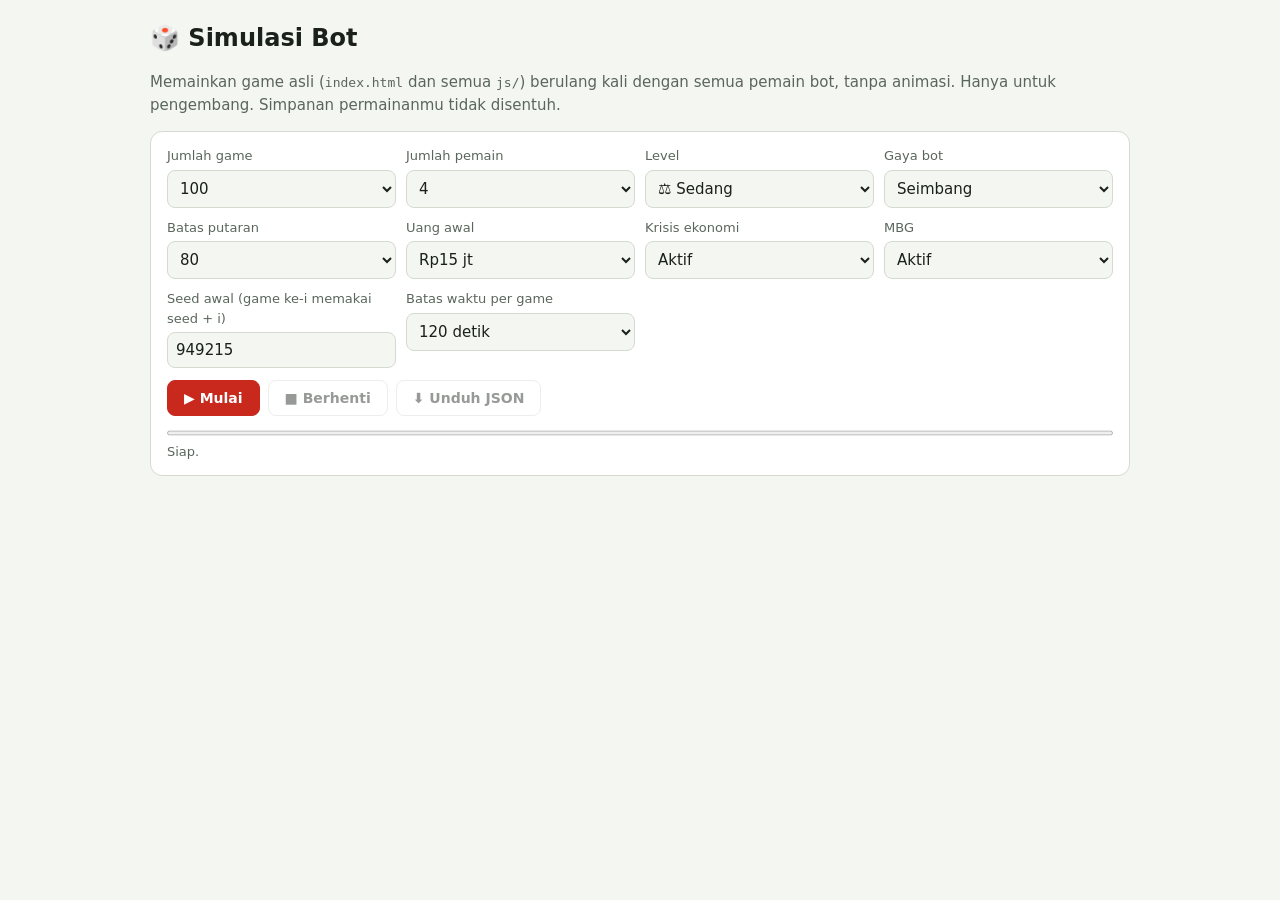
<file: simulasi.html>
<!doctype html>
<html lang="id">
  <head>
    <meta charset="UTF-8" />
    <meta name="viewport" content="width=device-width, initial-scale=1" />
    <meta name="robots" content="noindex" />
    <title>Simulasi Bot · Simulator Indonesia</title>
    <style>
      :root {
        color-scheme: light dark;
        --bg: #f4f6f1;
        --card: #fff;
        --tx: #1a201b;
        --mut: #5a665c;
        --line: #d5dacf;
        --brand: #c9281d;
        --ok: #1b7f3a;
        --bad: #b3261e;
      }
      @media (prefers-color-scheme: dark) {
        :root {
          --bg: #0f1612;
          --card: #18221c;
          --tx: #ecf1ea;
          --mut: #9aab9f;
          --line: #2f3d34;
          --ok: #5fd68a;
          --bad: #ff8077;
        }
      }
      * {
        box-sizing: border-box;
      }
      body {
        margin: 0;
        padding: 20px 14px 60px;
        background: var(--bg);
        color: var(--tx);
        font:
          15px/1.5 system-ui,
          -apple-system,
          "Segoe UI",
          sans-serif;
      }
      main {
        max-width: 980px;
        margin: 0 auto;
      }
      h1 {
        margin: 0 0 4px;
        font-size: 24px;
      }
      h2 {
        margin: 0 0 10px;
        font-size: 17px;
      }
      .mut {
        color: var(--mut);
      }
      .s {
        font-size: 13px;
      }
      .card {
        background: var(--card);
        border: 1px solid var(--line);
        border-radius: 12px;
        padding: 14px 16px;
        margin: 14px 0;
      }
      .grid {
        display: grid;
        grid-template-columns: repeat(auto-fill, minmax(190px, 1fr));
        gap: 10px;
      }
      label {
        display: flex;
        flex-direction: column;
        gap: 4px;
        font-size: 13px;
        color: var(--mut);
      }
      select,
      input {
        font:
          15px system-ui,
          sans-serif;
        padding: 8px;
        border: 1px solid var(--line);
        border-radius: 8px;
        background: var(--bg);
        color: var(--tx);
      }
      .row {
        display: flex;
        gap: 8px;
        margin-top: 12px;
        flex-wrap: wrap;
      }
      button {
        font:
          600 14px system-ui,
          sans-serif;
        padding: 9px 16px;
        border-radius: 8px;
        border: 1px solid var(--line);
        background: var(--card);
        color: var(--tx);
        cursor: pointer;
      }
      button#go {
        background: var(--brand);
        color: #fff;
        border-color: var(--brand);
      }
      button:disabled {
        opacity: 0.45;
        cursor: not-allowed;
      }
      progress {
        width: 100%;
        height: 10px;
        margin-top: 12px;
      }
      .tw {
        overflow-x: auto;
      }
      table {
        border-collapse: collapse;
        width: 100%;
        font-size: 14px;
      }
      th,
      td {
        text-align: left;
        padding: 6px 10px;
        border-bottom: 1px solid var(--line);
        white-space: nowrap;
      }
      th {
        font-size: 12px;
        text-transform: uppercase;
        letter-spacing: 0.05em;
        color: var(--mut);
      }
      .up {
        color: var(--ok);
        font-weight: 600;
      }
      .dn {
        color: var(--bad);
        font-weight: 600;
      }
      .hb {
        display: flex;
        align-items: center;
        gap: 8px;
        font-size: 13px;
        margin: 2px 0;
      }
      .hb span {
        width: 70px;
        color: var(--mut);
        text-align: right;
      }
      .hb i {
        display: block;
        height: 14px;
        background: var(--brand);
        border-radius: 3px;
        min-width: 2px;
      }
      pre {
        white-space: pre-wrap;
        word-break: break-word;
        font-size: 12px;
        margin: 6px 0;
      }
      code {
        font-size: 13px;
      }
    </style>
  </head>
  <body>
    <main>
      <h1>🎲 Simulasi Bot</h1>
      <p class="mut">Memainkan game asli (<code>index.html</code> dan semua <code>js/</code>) berulang kali dengan semua pemain bot, tanpa animasi. Hanya untuk pengembang. Simpanan permainanmu tidak disentuh.</p>

      <section class="card">
        <div class="grid">
          <label
            >Jumlah game
            <select id="g-n">
              <option>5</option>
              <option>20</option>
              <option>50</option>
              <option selected>100</option>
              <option>200</option>
              <option>500</option>
            </select>
          </label>
          <label
            >Jumlah pemain
            <select id="p-n">
              <option>2</option>
              <option>3</option>
              <option selected>4</option>
            </select>
          </label>
          <label
            >Level
            <select id="lv">
              <option value="0">🌴 Santai</option>
              <option value="1" selected>⚖️ Sedang</option>
              <option value="2">💀 Kejam</option>
            </select>
          </label>
          <label
            >Gaya bot
            <select id="bs">
              <option value="0" selected>Seimbang</option>
              <option value="1">Agresif</option>
              <option value="2">Konservatif</option>
            </select>
          </label>
          <label
            >Batas putaran
            <select id="rl">
              <option>50</option>
              <option selected>80</option>
              <option>120</option>
              <option>200</option>
            </select>
          </label>
          <label
            >Uang awal
            <select id="cash">
              <option value="10000000">Rp10 jt</option>
              <option value="15000000" selected>Rp15 jt</option>
              <option value="25000000">Rp25 jt</option>
            </select>
          </label>
          <label
            >Krisis ekonomi
            <select id="cr">
              <option value="1" selected>Aktif</option>
              <option value="0">Nonaktif</option>
            </select>
          </label>
          <label
            >MBG
            <select id="mbg">
              <option value="1" selected>Aktif</option>
              <option value="0">Nonaktif</option>
            </select>
          </label>
          <label
            >Seed awal (game ke-i memakai seed + i)
            <input id="seed" type="number" min="1" />
          </label>
          <label
            >Batas waktu per game
            <select id="to">
              <option value="60">60 detik</option>
              <option value="120" selected>120 detik</option>
              <option value="300">300 detik</option>
            </select>
          </label>
        </div>
        <div class="row">
          <button id="go">▶ Mulai</button>
          <button id="stop" disabled>■ Berhenti</button>
          <button id="exp" disabled>⬇ Unduh JSON</button>
        </div>
        <progress id="pg" value="0" max="1"></progress>
        <div id="st" class="mut s">Siap.</div>
      </section>

      <div id="out"></div>
    </main>

    <script>
      const $ = (s) => document.querySelector(s);

      /* ====================================================================
         Dua fungsi di bawah dijalankan DI DALAM iframe game. Keduanya dikirim
         lewat .toString(), jadi hanya boleh memakai variabel global game.
         ==================================================================== */

      /* Math.random deterministik (mulberry32) supaya game bisa diulang dengan seed yang sama */
      function seedRng(seed) {
        let a = seed >>> 0;
        Math.random = () => {
          a = (a + 0x6d2b79f5) | 0;
          let t = Math.imul(a ^ (a >>> 15), 1 | a);
          t = (t + Math.imul(t ^ (t >>> 7), 61 | t)) ^ t;
          return ((t ^ (t >>> 14)) >>> 0) / 4294967296;
        };
      }

      /* Disuntik sebelum js/13-multiplayer.js: menimpa dialog setup, jeda, simpan, ringkasan; mencatat statistik */
      function glue() {
        const SC = parent.__SIMCFG;

        /* 1. timer tanpa jeda dan tanpa batas 4 ms (pesan antar-port), tetap memberi napas ke browser */
        const chan = new MessageChannel(),
          queue = [];
        chan.port1.onmessage = () => {
          const f = queue.shift();
          if (typeof f == "function") f();
        };
        window.setTimeout = (f) => {
          queue.push(f);
          chan.port2.postMessage(0);
          return 0;
        };

        /* 2. jangan menyentuh localStorage, jangan menampilkan dialog setup */
        save = () => {};
        clearSave = () => {};
        boot = () => {};
        setupRules = async () => {
          Object.assign(SET, SC.set);
          MBG_MAX = SET.mbg ? 1 : 0;
        };
        const askAsli = ask;
        ask = (h, b, w) => {
          if (/Siapa saja yang main/.test(h)) return Promise.resolve(SC.n);
          if (/Tingkat Kesulitan/.test(h)) return Promise.resolve(SC.lv);
          if (/<h3>Nama Pemain/.test(h)) {
            mod.innerHTML = h;
            mod.querySelectorAll(".sr").forEach((r, i) => {
              r.querySelector("select").value = "1";
              r.querySelector("input").value = "Bot " + (i + 1);
            });
            return Promise.resolve(1);
          }
          return askAsli(h, b, w);
        };
        wait = async (label) => {
          const p = P[cur];
          if (!(p && p.b)) throw new Error("Giliran manusia terdeteksi di mode simulasi");
          if (label[0] == "A") {
            botManage(p);
            botCards(p);
          }
        };

        /* 3. pencatat statistik */
        const RR = {},
          BK = [];
        let chSum = 0,
          chMax = 0,
          chN = 0;
        const rec = () => {
          P.forEach((p) => {
            if (p.x || p.role === undefined) return;
            const r = (RR[p.id] = RR[p.id] || {}),
              n = R(p).n;
            r[n] = (r[n] || 0) + 1;
          });
          const c = nChaos();
          chSum += c;
          chN++;
          if (c > chMax) chMax = c;
        };
        const fzAsli = fzUpdate;
        fzUpdate = async function () {
          rec();
          return fzAsli.apply(this, arguments);
        };
        const bangkrutAsli = bankrupt;
        bankrupt = function (p, to) {
          if (!p.x) BK.push({ id: p.id, rnd, stage: crS(), cause: to ? "pemain" : p.loans.some((l) => l.n <= 0) ? "utang" : "negara" });
          return bangkrutAsli.apply(this, arguments);
        };
        summary = async (w) => {
          try {
            rec();
          } catch (e) {}
          const res = {
            rounds: rnd,
            end: END ? "cap" : "last",
            win: w ? w.id : -1,
            pool: POOL,
            neg: nneg(),
            stage: crS(),
            chAvg: chN ? chSum / chN : 0,
            chMax,
            pl: P.map((p) => {
              const s = ST[p.id] || {};
              return { id: p.id, x: p.x ? 1 : 0, nw: p.x ? 0 : Math.round(nw(p)), fin: R(p).n, roles: RR[p.id] || {}, rent: s.rent || 0, jail: s.jail || 0, taken: s.taken || 0 };
            }),
            bk: BK,
          };
          SC.onEnd(parent.JSON.parse(JSON.stringify(res)));
          await new Promise(() => {}); /* tahan di sini, jangan sampai location.reload() */
        };

        /* 4. titik mulai (dipanggil dari halaman induk setelah semua script termuat) */
        window.__simStart = () => {
          render = () => {};
          return game();
        };
        const lapor = (m) => SC.onError(m + " [putaran " + rnd + "]");
        addEventListener("unhandledrejection", (e) => lapor(String((e.reason && (e.reason.stack || e.reason.message)) || e.reason)));
        addEventListener("error", (e) => lapor(String(e.message)));
      }

      /* ====================================================================
         Halaman induk
         ==================================================================== */
      const TAG = '<script src="js/13-multiplayer.js"><\/script>';
      let cfg = null,
        results = [],
        running = false,
        stopFlag = false,
        curCancel = null;

      async function template() {
        const r = await fetch("index.html", { cache: "no-store" });
        if (!r.ok) throw new Error("Gagal membaca index.html (HTTP " + r.status + ")");
        const h = await r.text();
        if (!h.includes(TAG)) throw new Error('Tag <script src="js/13-multiplayer.js"><\/script> tidak ditemukan di index.html');
        if (!/<head>/i.test(h)) throw new Error("Tag <head> tidak ditemukan di index.html");
        return h;
      }

      const mkDoc = (h, seed) =>
        h
          .replace(/<link\b[^>]*>/gi, "")
          .replace('"serviceWorker" in navigator', "false")
          .replace(/<head>/i, () => '<head><base href="' + new URL("./", location.href).href + '"><script>(' + seedRng.toString() + ")(" + (seed >>> 0) + ")<\/script>")
          .replace(TAG, () => "<script>(" + glue.toString() + ")()<\/script>" + TAG);

      function runOne(seed, tpl) {
        return new Promise((resolve) => {
          const fr = document.createElement("iframe");
          fr.style.cssText = "position:fixed;left:-9999px;top:0;width:1000px;height:800px;border:0;visibility:hidden";
          const t0 = performance.now();
          let done = false,
            wd = 0;
          const finish = (r) => {
            if (done) return;
            done = true;
            clearTimeout(wd);
            curCancel = null;
            setTimeout(() => fr.remove(), 0);
            resolve({ seed, ms: Math.round(performance.now() - t0), ...r });
          };
          curCancel = () => finish({ ok: 0, cancel: 1, err: "dibatalkan" });
          window.__SIMCFG = { n: cfg.n, lv: cfg.lv, set: cfg.set, onEnd: (r) => finish({ ok: 1, ...r }), onError: (m) => finish({ ok: 0, err: String(m) }) };
          wd = setTimeout(() => finish({ ok: 0, timeout: 1, err: "melebihi " + cfg.timeout + " detik (kemungkinan macet)" }), cfg.timeout * 1000);
          fr.onload = () => {
            const w = fr.contentWindow;
            if (done || !w) return;
            if (typeof w.__simStart != "function") {
              if (w.location.href == "about:blank") return;
              return finish({ ok: 0, err: "Kode pembantu tidak terpasang (cek console)" });
            }
            try {
              w.__simStart().catch((e) => finish({ ok: 0, err: String((e && e.stack) || e) }));
            } catch (e) {
              finish({ ok: 0, err: String((e && e.stack) || e) });
            }
          };
          fr.srcdoc = mkDoc(tpl, seed);
          document.body.appendChild(fr);
        });
      }

      const readCfg = () => ({
        games: +$("#g-n").value,
        n: +$("#p-n").value,
        lv: +$("#lv").value,
        set: { cash: +$("#cash").value, mbg: +$("#mbg").value, cr: +$("#cr").value, rl: +$("#rl").value, bs: +$("#bs").value, sp: 1 },
        seed: Math.max(1, +$("#seed").value || 1),
        timeout: +$("#to").value,
      });
      const ui = (on) => {
        $("#go").disabled = on;
        $("#stop").disabled = !on;
        $("#exp").disabled = on || !results.length;
      };

      async function start() {
        if (running) return;
        cfg = readCfg();
        results = [];
        stopFlag = false;
        running = true;
        ui(true);
        $("#pg").value = 0;
        $("#out").innerHTML = "";
        let tpl;
        try {
          tpl = await template();
        } catch (e) {
          $("#st").textContent = "❌ " + e.message;
          running = false;
          ui(false);
          return;
        }
        const t0 = performance.now();
        for (let i = 0; i < cfg.games && !stopFlag; i++) {
          const r = await runOne(cfg.seed + i, tpl);
          if (r.cancel) break;
          results.push(r);
          const d = results.length,
            el = (performance.now() - t0) / 1000,
            eta = (el / d) * (cfg.games - d);
          $("#pg").value = d / cfg.games;
          $("#st").textContent = `${d}/${cfg.games} game · ${results.filter((x) => !x.ok).length} gagal · ${el.toFixed(0)} dtk · sisa ±${eta.toFixed(0)} dtk`;
          if (d % 5 == 0 || d == cfg.games) report();
        }
        running = false;
        report();
        ui(false);
        $("#st").textContent += stopFlag ? " · dihentikan" : " · selesai";
      }
      $("#go").onclick = start;
      $("#stop").onclick = () => {
        stopFlag = true;
        if (curCancel) curCancel();
      };
      $("#exp").onclick = () => {
        const blob = new Blob([JSON.stringify({ cfg, hasil: results }, null, 1)], { type: "application/json" }),
          a = document.createElement("a");
        a.href = URL.createObjectURL(blob);
        a.download = "simulasi-hasil.json";
        a.click();
        setTimeout(() => URL.revokeObjectURL(a.href), 1000);
      };

      /* ---------- laporan ---------- */
      const esc = (s) => String(s).replace(/[&<>"']/g, (c) => ({ "&": "&amp;", "<": "&lt;", ">": "&gt;", '"': "&quot;", "'": "&#39;" })[c]);
      const fmt = (n, d = 1) => n.toFixed(d).replace(".", ",");
      const jt = (n) => fmt(n / 1e6) + " jt";
      const pct = (x) => fmt(x * 100) + "%";
      const avg = (a) => (a.length ? a.reduce((s, x) => s + x, 0) / a.length : 0);
      const qnt = (a, p) => {
        const s = [...a].sort((x, y) => x - y);
        return s.length ? s[Math.min(s.length - 1, Math.floor(p * s.length))] : 0;
      };
      const tbl = (head, rows) =>
        "<div class='tw'><table><thead><tr>" + head.map((h) => "<th>" + h + "</th>").join("") + "</tr></thead><tbody>" + rows.map((r) => "<tr>" + r.map((c) => "<td>" + c + "</td>").join("") + "</tr>").join("") + "</tbody></table></div>";
      const card = (t, b, note) => "<section class='card'><h2>" + t + "</h2>" + b + (note ? "<p class='mut s'>" + note + "</p>" : "") + "</section>";

      function report() {
        if (!results.length) return;
        const ok = results.filter((r) => r.ok),
          bad = results.filter((r) => !r.ok),
          N = cfg.n,
          G = ok.length;
        let h = "";
        const rd = ok.map((r) => r.rounds),
          bkAll = ok.flatMap((r) => r.bk);

        h += card(
          "Ringkasan",
          tbl(
            ["Metrik", "Nilai"],
            [
              ["Game selesai / gagal", G + " / " + bad.length],
              ["Putaran: rata-rata · median · P90 · maks", G ? [fmt(avg(rd)), qnt(rd, 0.5), qnt(rd, 0.9), Math.max(...rd)].join(" · ") : "-"],
              ["Berakhir karena batas putaran", G ? pct(ok.filter((r) => r.end == "cap").length / G) + " (sisanya: pemain terakhir bertahan)" : "-"],
              ["Bangkrut per game", G ? fmt(bkAll.length / G, 2) + " dari " + N + " pemain" : "-"],
              ["Kekacauan berita: rata-rata · puncak rata-rata", G ? fmt(avg(ok.map((r) => r.chAvg))) + "% · " + fmt(avg(ok.map((r) => r.chMax))) + "%" : "-"],
              ["Tahap krisis di akhir game (rata-rata)", G ? fmt(avg(ok.map((r) => r.stage))) : "-"],
              ["Dana APBN akhir (rata-rata)", G ? jt(avg(ok.map((r) => r.pool))) : "-"],
              ["Aset negara akhir (rata-rata)", G ? fmt(avg(ok.map((r) => r.neg))) + " properti" : "-"],
              ["Waktu per game", fmt(avg(results.map((r) => r.ms)) / 1000, 2) + " dtk"],
            ],
          ),
        );

        if (G) {
          /* urutan giliran */
          const rows = [];
          for (let s = 0; s < N; s++) {
            const w = ok.filter((r) => r.win === s).length,
              z = (w - G / N) / Math.sqrt(G * (1 / N) * (1 - 1 / N));
            rows.push(["Pemain " + (s + 1) + (s ? "" : " (jalan pertama)"), w, pct(w / G), pct(1 / N), fmt(z)]);
          }
          h += card("Keuntungan urutan giliran", tbl(["Kursi", "Menang", "Menang %", "Seharusnya", "z"], rows), "z di luar ±2 menandakan selisih yang kecil kemungkinan murni kebetulan.");

          /* peran: menang dibobot lama memegang peran */
          const E = {};
          ok.forEach((g) =>
            g.pl.forEach((p) => {
              const tot = Object.values(p.roles).reduce((s, x) => s + x, 0);
              if (!tot) return;
              for (const [rn, c] of Object.entries(p.roles)) {
                const w = c / tot,
                  e = (E[rn] = E[rn] || { ex: 0, win: 0, nw: 0, bk: 0 });
                e.ex += w;
                if (p.id === g.win) e.win += w;
                e.nw += w * p.nw;
                if (p.x) e.bk += w;
              }
            }),
          );
          const p0 = 1 / N,
            rr = Object.entries(E)
              .map(([n, e]) => {
                const exp = e.ex * p0;
                return { n, ...e, idx: exp ? e.win / exp : 0, z: e.ex ? (e.win - exp) / Math.sqrt(e.ex * p0 * (1 - p0)) : 0, anw: e.nw / e.ex, bkr: e.bk / e.ex };
              })
              .sort((a, b) => b.idx - a.idx);
          h += card(
            "Kekuatan peran",
            tbl(
              ["Peran", "Paparan", "Menang %", "Indeks", "z", "Kekayaan akhir", "Bangkrut %", "Penilaian"],
              rr.map((r) => [
                r.n,
                fmt(r.ex, 0),
                pct(r.ex ? r.win / r.ex : 0),
                fmt(r.idx, 2),
                fmt(r.z),
                jt(r.anw),
                pct(r.bkr),
                r.ex < 30 ? "<span class='mut'>data kurang</span>" : r.z >= 2 ? "<span class='up'>🔺 kuat</span>" : r.z <= -2 ? "<span class='dn'>🔻 lemah</span>" : "wajar",
              ]),
            ),
            "Paparan = jumlah pemain-game yang memegang peran itu (dibobot lamanya memegang peran, karena peran bisa berganti). Indeks 1,00 = menang sebanyak porsi wajar (1/" +
              N +
              " per pemain). Dengan 16 peran, satu-dua peran bisa terbendera hanya karena kebetulan; naikkan jumlah game sebelum menyimpulkan.",
          );

          /* penyebab bangkrut */
          const CA = { pemain: "Tidak mampu bayar ke pemain (sewa, interaksi peran)", utang: "Utang bank jatuh tempo", negara: "Tidak mampu bayar ke negara (pajak, denda, PBB, sewa aset negara, suap)" };
          h += card(
            "Penyebab bangkrut",
            bkAll.length
              ? tbl(
                  ["Penyebab", "Jumlah", "Porsi", "Putaran rata-rata", "Tahap krisis rata-rata"],
                  Object.keys(CA).map((k) => {
                    const a = bkAll.filter((b) => b.cause == k);
                    return [CA[k], a.length, pct(a.length / bkAll.length), a.length ? fmt(avg(a.map((b) => b.rnd))) : "-", a.length ? fmt(avg(a.map((b) => b.stage))) : "-"];
                  }),
                )
              : "<p class='mut'>Tidak ada yang bangkrut.</p>",
            "Pengelompokan ini perkiraan dari tujuan pembayaran saat menyerah.",
          );

          /* histogram panjang game */
          const mx = Math.max(...rd),
            bs = 10,
            bins = Array(Math.floor(mx / bs) + 1).fill(0);
          rd.forEach((x) => bins[Math.floor(x / bs)]++);
          const top = Math.max(...bins);
          h += card("Sebaran panjang game (putaran)", bins.map((c, i) => `<div class="hb"><span>${i * bs}–${i * bs + bs - 1}</span><i style="width:${(c / top) * 60}%"></i><b>${c}</b></div>`).join(""));
        }

        if (bad.length) {
          h += card(
            "Game gagal (" + bad.length + ")",
            bad
              .slice(0, 10)
              .map((r) => "<pre><b>seed " + r.seed + (r.timeout ? " · TIMEOUT" : "") + "</b>\n" + esc(r.err).slice(0, 400) + "</pre>")
              .join("") + (bad.length > 10 ? "<p class='mut s'>…dan " + (bad.length - 10) + " lainnya (lihat JSON).</p>" : ""),
            "Ulang satu game yang gagal: isi Seed awal dengan seed di atas, Jumlah game = 5 (atau 1 lewat JSON), dengan pengaturan yang sama dan kode yang sama.",
          );
        }
        $("#out").innerHTML = h;
      }

      $("#seed").value = Math.floor(Math.random() * 1e6) + 1;
      if (location.protocol == "file:") $("#st").textContent = "⚠️ Dibuka lewat file://. Jalankan server lokal (python3 -m http.server 8000) lalu buka lewat http://localhost:8000/simulasi.html";
    </script>
  </body>
</html>
</file>
<file: css/01-tokens.css>
/* =====================================================================
MONOPOLI INDONESIA - UI/UX v2
Pilar rasa: JELAS (tahu apa yang terjadi) - CEPAT (aksi utama 1 tap) - HANGAT (seperti papan sungguhan)
===================================================================== */

/* ---------- 1. Design tokens ---------- */
:root {
  --font-d: "Oswald", "Arial Narrow", Impact, sans-serif;
  --font-b: "Plus Jakarta Sans", system-ui, -apple-system, "Segoe UI", Roboto, sans-serif;
  --bg: #dde7d8;
  --bg2: #c6d6c1;
  --glow: rgba(255, 255, 255, 0.6);
  --surface: #fffdf6;
  --surface2: #f4f0e3;
  --surface3: #e9e4d3;
  --tx: #1a201b;
  --mut: #5a665c;
  --line: #cfd5c8;
  --edge: #141814;
  --brand: #c9281d;
  --brand2: #a21c13;
  --gold: #f4b400;
  --ok: #1b7f3a;
  --bad: #b3261e;
  --blue: #2f6bff;
  --tile: #eef5ea;
  --tline: #1b211c;
  --center: #cde5d1;
  --corner: #f7faf3;
  --tt: #14181a;
  --t-la: #ffe9a8;
  --t-bu: #cfe3ff;
  --t-ap: #d9efff;
  --shadow: 0 14px 32px -14px rgba(20, 32, 22, 0.55), 0 2px 6px rgba(20, 32, 22, 0.18);
  --r: 12px;
  --rs: 8px;
  --ease: cubic-bezier(0.2, 0.8, 0.2, 1);
  --vh: 100vh;
}
@supports (height: 100dvh) {
  :root {
    --vh: 100dvh;
  }
}
@media (prefers-color-scheme: dark) {
  :root:not([data-theme="light"]) {
    --bg: #0f1612;
    --bg2: #09100c;
    --glow: rgba(120, 180, 140, 0.1);
    --surface: #18221c;
    --surface2: #1f2b24;
    --surface3: #293829;
    --tx: #ecf1ea;
    --mut: #9aab9f;
    --line: #2f3d34;
    --edge: #050806;
    --brand: #e0392d;
    --ok: #5fd68a;
    --bad: #ff8077;
    --tile: #1d2922;
    --tline: #07100a;
    --center: #12201a;
    --corner: #243329;
    --tt: #e9efe7;
    --t-la: #4b4120;
    --t-bu: #1f3550;
    --t-ap: #1d3f52;
    --shadow: 0 14px 32px -14px rgba(0, 0, 0, 0.8), 0 2px 6px rgba(0, 0, 0, 0.4);
  }
}
:root[data-theme="dark"] {
  --bg: #0f1612;
  --bg2: #09100c;
  --glow: rgba(120, 180, 140, 0.1);
  --surface: #18221c;
  --surface2: #1f2b24;
  --surface3: #293829;
  --tx: #ecf1ea;
  --mut: #9aab9f;
  --line: #2f3d34;
  --edge: #050806;
  --brand: #e0392d;
  --ok: #5fd68a;
  --bad: #ff8077;
  --tile: #1d2922;
  --tline: #07100a;
  --center: #12201a;
  --corner: #243329;
  --tt: #e9efe7;
  --t-la: #4b4120;
  --t-bu: #1f3550;
  --t-ap: #1d3f52;
  --shadow: 0 14px 32px -14px rgba(0, 0, 0, 0.8), 0 2px 6px rgba(0, 0, 0, 0.4);
}
:root[data-theme="light"] {
  color-scheme: light;
}
:root[data-theme="dark"] {
  color-scheme: dark;
}
</file>
<file: css/02-base.css>
/* ---------- 2. Dasar ---------- */
* {
  box-sizing: border-box;
}
html {
  -webkit-text-size-adjust: 100%;
  scroll-padding-top: env(safe-area-inset-top, 0px);
}
body {
  margin: 0;
  min-height: 100vh;
  color: var(--tx);
  font: 15px/1.45 var(--font-b);
  background:
    radial-gradient(1100px 620px at 22% -8%, var(--glow), transparent 62%),
    linear-gradient(var(--bg), var(--bg2)) fixed;
  -webkit-tap-highlight-color: transparent;
  text-rendering: optimizeLegibility;
}
button,
select,
input {
  font-family: inherit;
}
i {
  font-style: normal;
}
[hidden] {
  display: none !important;
}
:focus-visible {
  outline: 3px solid var(--gold);
  outline-offset: 2px;
}

/* Tombol: tebal ala papan permainan, ada "sisi bawah" yang menekan saat disentuh */
button {
  font: 600 15px/1 var(--font-d);
  text-transform: uppercase;
  letter-spacing: 0.05em;
  min-height: 44px;
  padding: 0 14px;
  border: 2px solid var(--edge);
  border-radius: var(--rs);
  background: var(--surface);
  color: var(--tx);
  cursor: pointer;
  box-shadow: 0 3px 0 var(--edge);
  touch-action: manipulation;
  user-select: none;
  transition:
    transform 0.12s var(--ease),
    box-shadow 0.12s var(--ease),
    background 0.15s,
    filter 0.15s;
}
button:hover:not(:disabled) {
  transform: translateY(-1px);
  box-shadow: 0 4px 0 var(--edge);
  filter: brightness(1.04);
}
button:active:not(:disabled) {
  transform: translateY(2px);
  box-shadow: 0 1px 0 var(--edge);
}
button:disabled {
  opacity: 0.42;
  cursor: not-allowed;
  box-shadow: none;
  transform: none;
}
.primary,
#roll {
  background: var(--brand);
  color: #fff;
  border-color: var(--edge);
}
.ghost {
  background: transparent;
  box-shadow: none;
  border-color: var(--line);
  color: var(--mut);
}
.ghost:hover:not(:disabled) {
  box-shadow: none;
  transform: none;
  border-color: var(--tx);
  color: var(--tx);
}
</file>
<file: css/03-layout.css>
/* ---------- 3. Kerangka halaman (default = tumpuk, untuk HP & tablet) ---------- */
#app {
  --ring: clamp(24px, 6.2vw, 40px);
  --pin: calc(var(--ring) - 4px);
  --s: clamp(280px, calc(100vw - 20px - 2 * var(--ring)), 780px);
  display: flex;
  flex-direction: column;
  gap: 10px;
  max-width: 880px;
  margin: 0 auto;
  padding: max(8px, env(safe-area-inset-top)) 10px 0;
}
body {
  padding-bottom: calc(158px + env(safe-area-inset-bottom));
}

#top {
  position: relative;
  display: flex;
  align-items: center;
  justify-content: space-between;
  gap: 10px;
  min-height: 48px;
  z-index: 30;
}
.brand {
  display: flex;
  flex-direction: column;
  align-items: flex-start;
  gap: 4px;
  min-width: 0;
}
.brand b {
  display: block;
  background: var(--brand);
  color: #fff;
  font: 700 18px/1 var(--font-d);
  letter-spacing: 0.07em;
  padding: 7px 10px 5px;
  border: 2px solid var(--edge);
  border-radius: 6px;
  transform: rotate(-2deg);
  box-shadow: 2px 3px 0 rgba(0, 0, 0, 0.25);
}
.brand small {
  font: 600 10px/1 var(--font-d);
  letter-spacing: 0.55em;
  color: var(--mut);
  text-transform: uppercase;
  margin-left: 6px;
}
.tools {
  display: flex;
  gap: 8px;
  align-items: center;
  position: relative;
}
#gtab,
#menuBtn {
  position: static;
  writing-mode: horizontal-tb;
  display: flex;
  align-items: center;
  gap: 6px;
  min-height: 44px;
  padding: 0 12px;
  font-size: 13px;
  background: var(--surface);
  color: var(--tx);
  border: 2px solid var(--edge);
  border-radius: var(--rs);
  letter-spacing: 0.05em;
}
#gtab i,
#menuBtn i {
  font-size: 17px;
}
#sysmenu {
  position: absolute;
  right: 0;
  top: calc(100% + 8px);
  width: min(260px, 88vw);
  display: grid;
  gap: 6px;
  padding: 8px;
  background: var(--surface);
  border: 2px solid var(--edge);
  border-radius: var(--r);
  box-shadow: var(--shadow);
  animation: pop 0.16s var(--ease);
}
#sysmenu button {
  width: 100%;
  justify-content: flex-start;
  text-align: left;
  display: flex;
  align-items: center;
  min-height: 48px;
  font-size: 14px;
}
#mpb {
  display: none !important; /* fitur Online disembunyikan; hapus aturan ini untuk mengaktifkan lagi */
}
#trk {
  display: flex;
  align-items: center;
  justify-content: center;
  min-height: 48px;
  margin-top: 2px;
  padding: 0 12px;
  font-size: 14px;
  font-weight: 700;
  text-decoration: none;
  color: #fff;
  background: #be1e2d;
  border: 2px solid var(--edge);
  border-radius: var(--rs);
}
#trk:hover {
  filter: brightness(1.1);
}
#thm::after,
#snd::after {
  content: attr(data-l);
  margin-left: 10px;
}
@keyframes pop {
  from {
    opacity: 0;
    transform: translateY(-6px) scale(0.97);
  }
  to {
    opacity: 1;
    transform: none;
  }
}

/* Banner giliran */
#who {
  background: transparent !important;
  border: 0;
  padding: 0;
  color: inherit;
  text-shadow: none;
  font: inherit;
}
#who:empty {
  display: none;
}
.wi {
  --pc: #c9281d;
  display: flex;
  align-items: center;
  gap: 12px;
  padding: 10px 14px;
  border: 2px solid var(--edge);
  border-left: 8px solid var(--pc);
  border-radius: var(--r);
  background: color-mix(in srgb, var(--pc) 16%, var(--surface));
  box-shadow: 0 3px 0 var(--edge);
}
.wi.turn {
  animation: turnIn 0.35s var(--ease);
}
.wp .pn {
  display: block;
  width: 26px;
  height: 36px;
}
.wt {
  flex: 1;
  min-width: 0;
}
.wt b {
  display: block;
  font: 700 19px/1.15 var(--font-d);
  letter-spacing: 0.04em;
  text-transform: uppercase;
  overflow: hidden;
  text-overflow: ellipsis;
  white-space: nowrap;
}
.wt small {
  display: block;
  color: var(--mut);
  font-size: 13px;
  font-weight: 500;
}
.wc {
  font: 700 24px/1 var(--font-d);
  color: var(--ok);
  font-variant-numeric: tabular-nums;
  white-space: nowrap;
}
@keyframes turnIn {
  from {
    opacity: 0;
    transform: translateY(-6px);
  }
  to {
    opacity: 1;
    transform: none;
  }
}
</file>
<file: css/04-board.css>
/* ---------- 4. Papan ---------- */
#bwrap {
  position: relative;
}
#bw {
  position: relative;
  padding: var(--ring);
  max-width: 100%;
}
#board {
  --f: calc(var(--s)/113);
  width: var(--s);
  height: var(--s);
  position: relative;
  margin: 0 auto;
  display: grid;
  grid-template: 1.7fr repeat(10, 1fr) 1.7fr/1.7fr repeat(10, 1fr) 1.7fr;
  background: var(--center);
  border: 3px solid var(--edge);
  border-radius: 10px;
  box-shadow: var(--shadow);
  color: var(--tt);
  font-size: calc(var(--f) * 1.3);
}

.t {
  position: relative;
  display: flex;
  overflow: hidden;
  cursor: pointer;
  line-height: 1.05;
  text-align: center;
  background: var(--tile);
  border: 1px solid var(--tline);
  color: var(--tt);
  font-size: calc(var(--f) * 1.3);
  transition: filter 0.15s;
}
.t:hover {
  filter: brightness(1.07);
  z-index: 2;
  outline: 2px solid var(--brand);
  outline-offset: -2px;
}
.t:active {
  filter: brightness(0.94);
}
.bo {
  flex-direction: column;
}
.to {
  flex-direction: column-reverse;
}
.le {
  flex-direction: row-reverse;
}
.ri {
  flex-direction: row;
}
.cn {
  flex-direction: column;
  justify-content: center;
  align-items: center;
  background: var(--corner);
}
.t.la {
  background: var(--t-la);
}
.t.bu {
  background: var(--t-bu);
}
.t.ap {
  background: var(--t-ap);
}
.bar {
  flex: 0 0 20%;
  display: flex;
  align-items: center;
  justify-content: center;
  gap: 1px;
  flex-wrap: wrap;
  border: 0 solid var(--tline);
}
.bo .bar {
  border-bottom-width: 1px;
}
.to .bar {
  border-top-width: 1px;
}
.le .bar {
  border-left-width: 1px;
}
.ri .bar {
  border-right-width: 1px;
}
.h {
  display: block;
  width: max(1em, 4px);
  height: max(1em, 4px);
  background: #1fb25a;
  border: 1px solid #111;
}
.h.H {
  background: #d62b1f;
  width: max(2em, 8px);
}
.h.M {
  background: #2f6bff;
}
.h.KD {
  display: inline-flex;
  align-items: center;
  justify-content: center;
  width: auto;
  min-width: 1.7em;
  height: 1.35em;
  padding: 0 2px;
  color: #4b3500;
  background: #f2c94c;
  border-color: #7a5810;
  border-radius: 4px;
  box-shadow: inset 0 0 0 1px #fff6cf;
  font-size: .7em;
  font-weight: 900;
  line-height: 1;
}
.in {
  flex: 1;
  display: flex;
  flex-direction: column;
  align-items: center;
  justify-content: center;
  padding: 2px;
  gap: 1px;
  font-weight: 600;
  text-transform: uppercase;
  font-size: max(calc(var(--f) * 1.12), 6.5px);
  line-height: 1.1;
  min-width: 0;
}
.in span {
  overflow-wrap: anywhere;
}
.cn .in {
  font-size: max(calc(var(--f) * 1.25), 7px);
}
.in i {
  font-size: 1.65em;
  line-height: 1;
}
.in small {
  font-size: 0.88em;
  font-weight: 500;
  text-transform: none;
  opacity: 0.85;
}
.ab {
  display: none;
  font-weight: 700;
  white-space: nowrap;
  overflow: hidden;
  max-width: 100%;
  letter-spacing: -0.02em;
}
.gl {
  position: absolute;
  top: 0;
  left: 0;
  z-index: 2;
  font: 700 max(0.8em, 7px)/1.3 var(--font-d);
  background: #111;
  color: #fff;
  padding: 0 0.35em;
  border-bottom-right-radius: 3px;
  pointer-events: none;
}
.t[data-st]::after {
  content: "";
  position: absolute;
  top: 1px;
  right: 1px;
  width: max(1.5em, 10px);
  height: max(1.5em, 10px);
  background: var(--brand);
  -webkit-mask: url("data:image/svg+xml,%3Csvg xmlns=%22http://www.w3.org/2000/svg%22 width=%2224%22 height=%2224%22 fill=%22%23000%22 viewBox=%221.93 1.60 6.80 6.80%22%3E%3Cpath d=%22M3.3 1.6a.5.5 0 0 1 .5.5c0 .221.179.4.4.4h2.727c.47 0 .705 0 .809.095a.36.36 0 0 1 .115.292c-.01.14-.182.301-.524.623-.223.21-.334.315-.374.438a.5.5 0 0 0 0 .304c.04.123.151.228.374.438.342.322.513.484.524.623a.36.36 0 0 1-.115.292c-.104.095-.34.095-.809.095H4.56c-.338 0-.508 0-.62.096a.4.4 0 0 0-.044.044c-.096.113-.096.282-.096.62V7.9a.5.5 0 0 1-1 0V2.1a.5.5 0 0 1 .5-.5%22/%3E%3C/svg%3E")
    center/contain no-repeat;
  mask: url("data:image/svg+xml,%3Csvg xmlns=%22http://www.w3.org/2000/svg%22 width=%2224%22 height=%2224%22 fill=%22%23000%22 viewBox=%221.93 1.60 6.80 6.80%22%3E%3Cpath d=%22M3.3 1.6a.5.5 0 0 1 .5.5c0 .221.179.4.4.4h2.727c.47 0 .705 0 .809.095a.36.36 0 0 1 .115.292c-.01.14-.182.301-.524.623-.223.21-.334.315-.374.438a.5.5 0 0 0 0 .304c.04.123.151.228.374.438.342.322.513.484.524.623a.36.36 0 0 1-.115.292c-.104.095-.34.095-.809.095H4.56c-.338 0-.508 0-.62.096a.4.4 0 0 0-.044.044c-.096.113-.096.282-.096.62V7.9a.5.5 0 0 1-1 0V2.1a.5.5 0 0 1 .5-.5%22/%3E%3C/svg%3E")
    center/contain no-repeat;
  pointer-events: none;
}
.tk {
  display: none;
}
/* petak tempat pion giliran sekarang berada */
.t.here {
  z-index: 3;
  outline: 3px solid var(--gold);
  outline-offset: -3px;
  animation: here 1.4s ease-in-out infinite;
}
@keyframes here {
  50% {
    outline-color: rgba(244, 180, 0, 0.25);
  }
}

/* pion di cincin luar papan */
#pins {
  position: absolute;
  inset: 0;
  pointer-events: none;
  z-index: 6;
  --u: calc(var(--pin) * 0.2);
}
.pw {
  position: absolute;
  width: calc(var(--pin) * 0.73);
  height: var(--pin);
  margin: calc(var(--pin) * -1) 0 0 calc(var(--pin) * -0.365);
  transform-origin: 50% 100%;
  transition:
    left 0.14s linear,
    top 0.14s linear,
    transform 0.14s linear;
  filter: drop-shadow(0 2px 2px rgba(0, 0, 0, 0.4));
}
.pw .pn {
  width: 100%;
  height: 100%;
  display: block;
}
.pw.cur {
  z-index: 4;
}
.pw.cur .pn {
  animation: bob 1s ease-in-out infinite;
  filter: drop-shadow(0 0 5px var(--gold));
}
.pw.pol {
  filter: drop-shadow(0 0 4px #5c6bc0) drop-shadow(0 2px 2px rgba(0, 0, 0, 0.4));
  z-index: 3;
}
@keyframes bob {
  50% {
    transform: translateY(-14%);
  }
}
.pn {
  width: 0.8em;
  height: 1.15em;
  vertical-align: -0.2em;
}

/* tengah papan */
#ctr {
  grid-area: 2/2/12/12;
  position: relative;
  display: flex;
  flex-direction: column;
  align-items: center;
  justify-content: center;
  gap: 1.4em;
  overflow: hidden;
  font-size: var(--f);
}
.ban {
  z-index: 1;
  background: var(--brand);
  color: #fff;
  font: 700 10em/1 var(--font-d);
  letter-spacing: 0.04em;
  padding: 0.05em 0.25em 0;
  border: 0.06em solid #111;
  transform: rotate(-6deg);
  box-shadow: 0.06em 0.08em 0 #0005;
  text-align: center;
}
.ban small {
  display: block;
  font-size: 0.26em;
  background: #fff;
  color: var(--brand);
  letter-spacing: 0.7em;
  padding: 0.25em 0 0.25em 0.7em;
  margin: 0 -0.97em;
  border-top: 0.2em solid #111;
}
.dk {
  position: absolute;
  width: 21%;
  height: 11%;
  border: 2px solid #111;
  display: flex;
  align-items: center;
  justify-content: center;
  font: 700 max(1.6em, 6.5px) var(--font-d);
  text-transform: uppercase;
  letter-spacing: 0.1em;
  transform: rotate(45deg);
  color: #111;
}
.d1 {
  left: 9%;
  top: 11%;
  background: #f7941d;
}
.d2 {
  right: 9%;
  bottom: 11%;
  background: #aee0f6;
}
#dice {
  z-index: 1;
  display: flex;
  gap: 1.4em;
  min-height: max(6.5em, 30px);
}
.die {
  width: max(6.5em, 30px);
  height: max(6.5em, 30px);
  background: linear-gradient(145deg, #fff, #e9e9e3);
  border: 2px solid #111;
  border-radius: 1em;
  display: grid;
  grid-template: repeat(3, 1fr) / repeat(3, 1fr);
  padding: max(0.75em, 3px);
  box-shadow: 0.2em 0.3em 0 #0004;
  animation: tumble 0.2s var(--ease);
}
.die i {
  width: max(1.35em, 5px);
  height: max(1.35em, 5px);
  border-radius: 50%;
  margin: auto;
}
.die i.p {
  background: #111;
}
@keyframes tumble {
  0% {
    transform: rotate(-18deg) scale(0.8);
    opacity: 0.4;
  }
  70% {
    transform: rotate(4deg) scale(1.06);
    opacity: 1;
  }
  100% {
    transform: none;
  }
}
#now {
  z-index: 1;
  font: 600 max(1.8em, 12px)/1.25 var(--font-b);
  text-align: center;
  background: color-mix(in srgb, var(--surface) 90%, transparent);
  color: var(--tx);
  padding: 0.35em 0.9em;
  border-radius: 0.5em;
  max-width: 84%;
  min-height: 1.7em;
  box-shadow: 0 0.1em 0.4em rgba(0, 0, 0, 0.18);
}
</file>
<file: css/05-panel.css>
/* ---------- 5. Panel samping ---------- */
#side {
  display: flex;
  flex-direction: column;
  gap: 10px;
  min-width: 0;
}
#dock {
  display: flex;
  flex-direction: column;
  gap: 10px;
}
#roll {
  min-height: 60px;
  font-size: 21px;
  letter-spacing: 0.07em;
  width: 100%;
}
#roll:not(:disabled) {
  animation: ready 1.8s ease-in-out infinite;
}
@keyframes ready {
  0%,
  100% {
    box-shadow:
      0 3px 0 var(--edge),
      0 0 0 0 rgba(201, 40, 29, 0.5);
  }
  55% {
    box-shadow:
      0 3px 0 var(--edge),
      0 0 0 9px rgba(201, 40, 29, 0);
  }
}
.acts {
  display: grid;
  grid-auto-flow: column;
  grid-auto-columns: 1fr;
  gap: 8px;
}
.acts button {
  display: flex;
  flex-direction: column;
  align-items: center;
  justify-content: center;
  gap: 3px;
  min-height: 56px;
  padding: 6px 4px;
  font-size: 12px;
}
.acts button i {
  font-size: 20px;
  line-height: 1;
}
#kbj {
  background: var(--gold);
  color: #241a00;
}

/* dock mengambang di bawah (HP/tablet): aksi utama selalu di zona jempol */
#dock {
  position: fixed;
  left: 0;
  right: 0;
  bottom: 0;
  z-index: 20;
  padding: 10px max(12px, calc((100vw - 856px) / 2)) calc(10px + env(safe-area-inset-bottom));
  background: color-mix(in srgb, var(--surface) 90%, transparent);
  -webkit-backdrop-filter: blur(12px);
  backdrop-filter: blur(12px);
  border-top: 2px solid var(--edge);
  box-shadow: 0 -10px 26px -14px rgba(0, 0, 0, 0.5);
}

details#newsw {
  background: var(--surface);
  border: 1px solid var(--line);
  border-radius: var(--r);
  overflow: hidden;
}
#nh {
  display: flex;
  align-items: center;
  justify-content: space-between;
  gap: 10px;
  cursor: pointer;
  list-style: none;
  padding: 10px 12px;
  font: 600 14px var(--font-b);
  min-height: 44px;
}
#nh::-webkit-details-marker {
  display: none;
}
#nh::after {
  content: "▾";
  transition: transform 0.2s;
  color: var(--mut);
}
#newsw[open] #nh::after {
  transform: rotate(180deg);
}
#nh em {
  font-style: normal;
  color: var(--mut);
  font-weight: 500;
  font-size: 13px;
  margin-left: auto;
}
#news {
  background: transparent;
  border: 0;
  border-top: 1px solid var(--line);
  border-radius: 0;
  padding: 10px;
  color: var(--tx);
  font-size: 13px;
}
.nz {
  display: grid;
  grid-template-columns: 1fr 1fr;
  gap: 6px;
}
.nz div {
  background: var(--surface2);
  border-radius: 8px;
  padding: 6px 8px;
  line-height: 1.3;
  min-width: 0;
}
.nz div.w {
  grid-column: 1/-1;
}
.cbar {
  display: block;
  height: 8px;
  margin: 5px 0 3px;
  border-radius: 99px;
  background: var(--line);
  overflow: hidden;
}
.cbar i {
  display: block;
  height: 100%;
  border-radius: 99px;
  transition:
    width 0.4s,
    background 0.4s;
}
.nz b {
  display: block;
  font: 600 10.5px var(--font-d);
  letter-spacing: 0.1em;
  text-transform: uppercase;
  color: var(--mut);
}

#pl {
  position: relative;
  display: flex;
  flex-direction: row;
  gap: 8px;
  overflow-x: auto;
  scroll-snap-type: x proximity;
  padding: 2px 2px 8px;
  -webkit-overflow-scrolling: touch;
}
.pc {
  flex: 0 0 min(78%, 270px);
  scroll-snap-align: center;
  position: relative;
  display: grid;
  grid-template-columns: 1fr auto;
  align-items: center;
  column-gap: 8px;
  row-gap: 3px;
  background: var(--surface);
  border: 1px solid var(--line);
  border-left: 7px solid;
  border-radius: var(--r);
  padding: 8px 10px;
  transition:
    transform 0.25s var(--ease),
    box-shadow 0.25s var(--ease),
    opacity 0.25s;
}
.pc > div:first-child {
  grid-column: 1;
  grid-row: 1;
  font: 700 16px var(--font-d);
  letter-spacing: 0.03em;
  text-transform: uppercase;
  white-space: nowrap;
  overflow: hidden;
  text-overflow: ellipsis;
  min-width: 0;
}
.pc > div:first-child span {
  font-size: inherit;
}
.pc .pn {
  width: 14px;
  height: 20px;
  vertical-align: -0.28em;
  margin-right: 2px;
}
.pc .cash {
  grid-column: 2;
  grid-row: 1;
  text-align: right;
  font: 700 19px var(--font-d);
  color: var(--ok);
  font-variant-numeric: tabular-nums;
}
.pc > .rl,
.pc > .dbt,
.pc > .ch {
  grid-column: 1/-1;
}
.rl {
  font-size: 12.5px;
  font-weight: 600;
  color: var(--mut);
}
.rl.mbt {
  color: var(--blue);
}
.dbt {
  font-size: 12.5px;
  color: var(--bad);
  font-weight: 700;
}
.pc.on {
  box-shadow:
    0 0 0 2px var(--gold),
    var(--shadow);
  transform: scale(1.01);
  background: color-mix(in srgb, var(--gold) 10%, var(--surface));
}
.pc.on::before {
  content: "Giliran";
  position: absolute;
  top: -9px;
  right: 12px;
  background: var(--gold);
  color: #241a00;
  font: 700 10px/1 var(--font-d);
  letter-spacing: 0.1em;
  text-transform: uppercase;
  padding: 4px 8px;
  border-radius: 99px;
  border: 1.5px solid var(--edge);
}
.pc.out {
  opacity: 0.4;
  filter: grayscale(1);
}
.pc.out > div:first-child b {
  text-decoration: line-through;
}
.ch {
  display: flex;
  flex-wrap: wrap;
  gap: 3px;
  margin-top: 2px;
}
.ch s {
  display: inline-grid;
  place-items: center;
  width: 26px;
  height: 26px;
  border: 1.5px solid var(--edge);
  border-radius: 6px;
  cursor: pointer;
  font: 700 12px var(--font-d);
  text-decoration: none;
  transition: transform 0.12s var(--ease);
}
.ch s:hover {
  transform: translateY(-2px) scale(1.08);
}
.ch s:active {
  transform: scale(0.94);
}

#log {
  background: var(--surface);
  border: 1px solid var(--line);
  border-radius: var(--r);
  padding: 6px 12px;
  height: 150px;
  overflow: auto;
  font: 13px/1.45 var(--font-b);
  -webkit-overflow-scrolling: touch;
}
#log div {
  padding: 5px 0;
  border-bottom: 1px dashed var(--line);
}
#log div:last-child {
  border-bottom: 0;
}
#log div:first-child {
  font-weight: 700;
}

/* tombol zoom papan & ticker (hanya HP) */
#zbtn {
  display: none;
}
#tick {
  display: none;
}

/* efek uang */
.pop {
  position: fixed;
  z-index: 70;
  pointer-events: none;
  font: 700 18px var(--font-d);
  white-space: nowrap;
  padding: 2px 10px;
  border-radius: 99px;
  background: var(--surface);
  border: 2px solid currentColor;
  box-shadow: 0 4px 12px rgba(0, 0, 0, 0.25);
  animation: rise 2.2s var(--ease) forwards;
}
.pop.up {
  color: var(--ok);
}
.pop.dn {
  color: var(--bad);
}
@keyframes rise {
  0% {
    opacity: 0;
    transform: translateY(10px) scale(0.8);
  }
  12% {
    opacity: 1;
    transform: translateY(0) scale(1.12);
  }
  100% {
    opacity: 0;
    transform: translateY(-48px) scale(1);
  }
}
@keyframes fade {
  0%,
  70% {
    opacity: 1;
  }
  100% {
    opacity: 0;
  }
}

/* ---------- Stress level: ringkasan berita terakhir + gauge berdenyut ---------- */
#nh {
  justify-content: flex-start;
  gap: 12px;
  padding: 8px 12px;
  min-height: 58px;
}
#nh::after {
  margin-left: auto;
  flex: none;
}
#nh .nl {
  flex: 1;
  min-width: 0;
  display: grid;
  gap: 1px;
}
#nh .nl small {
  font: 700 10.5px var(--font-d);
  letter-spacing: 0.1em;
  text-transform: uppercase;
}
#nh .nt {
  font: 600 13.5px/1.3 var(--font-b);
  display: -webkit-box;
  -webkit-line-clamp: 2;
  -webkit-box-orient: vertical;
  overflow: hidden;
  animation: nlIn 0.5s var(--ease);
}
@keyframes nlIn {
  from {
    opacity: 0;
    transform: translateY(6px);
  }
  to {
    opacity: 1;
    transform: none;
  }
}
.sg {
  --sc: #3bb273;
  --bt: 0s;
  position: relative;
  flex: none;
  width: 46px;
  height: 46px;
  border-radius: 50%;
  display: grid;
  place-items: center;
  transform-origin: center;
}
.sg svg {
  position: absolute;
  inset: 0;
  width: 100%;
  height: 100%;
  transform: rotate(-90deg);
}
.sg circle {
  fill: none;
  stroke-width: 5;
}
.sg .bg {
  stroke: var(--line);
}
.sg .fg {
  stroke: var(--sc);
  stroke-linecap: round;
  transition:
    stroke-dasharray 0.6s var(--ease),
    stroke 0.4s;
}
.sg b {
  position: relative;
  font: 700 15px var(--font-d);
  font-variant-numeric: tabular-nums;
  color: var(--tx);
}
.sg u {
  position: absolute;
  right: -3px;
  top: -4px;
  text-decoration: none;
  font-size: 10px;
  line-height: 1;
  padding: 2px 3px;
  border-radius: 6px;
  background: var(--sc);
  color: #fff;
}
.sg.st2 {
  --bt: 1.8s;
}
.sg.st3 {
  --bt: 1s;
}
.sg.st4 {
  --bt: 0.55s;
}
.sg.st2,
.sg.st3,
.sg.st4 {
  animation:
    sgBeat var(--bt) ease-in-out infinite,
    sgGlow var(--bt) ease-in-out infinite;
}
.sg.rise {
  animation:
    sgBump 0.7s var(--ease) 1,
    sgBeat var(--bt) 0.7s ease-in-out infinite,
    sgGlow var(--bt) 0.7s ease-in-out infinite;
}
.sg.rise:not(.st2):not(.st3):not(.st4) {
  animation: sgBump 0.7s var(--ease) 1;
}
.sg.climb {
  animation:
    sgShake 0.32s linear infinite,
    sgGlow 0.5s ease-in-out infinite;
}
.sg.climb b {
  color: var(--sc);
  animation: sgBlink 0.5s steps(2, jump-none) infinite;
}
@keyframes sgBeat {
  0%,
  100% {
    transform: scale(1);
  }
  14% {
    transform: scale(1.13);
  }
  28% {
    transform: scale(1);
  }
  42% {
    transform: scale(1.08);
  }
}
@keyframes sgGlow {
  0%,
  100% {
    box-shadow: 0 0 0 0 transparent;
  }
  14% {
    box-shadow: 0 0 0 6px color-mix(in srgb, var(--sc) 35%, transparent);
  }
}
@keyframes sgBump {
  0% {
    transform: scale(1);
  }
  35% {
    transform: scale(1.42) rotate(-6deg);
  }
  70% {
    transform: scale(0.94);
  }
  100% {
    transform: scale(1);
  }
}
@keyframes sgShake {
  0%,
  100% {
    transform: translate(0, 0) rotate(0);
  }
  20% {
    transform: translate(-2px, 1px) rotate(-5deg) scale(1.1);
  }
  40% {
    transform: translate(2px, -1px) rotate(4deg) scale(1.04);
  }
  60% {
    transform: translate(-1px, -2px) rotate(-3deg) scale(1.12);
  }
  80% {
    transform: translate(2px, 1px) rotate(5deg) scale(1.06);
  }
}
@keyframes sgBlink {
  50% {
    opacity: 0.45;
  }
}
/* seluruh kartu ikut berdenyut merah saat stress terus naik */
details#newsw.climb {
  border-color: var(--bad);
  animation: nwAlarm 0.9s ease-in-out infinite;
}
details#newsw[data-st="3"],
details#newsw[data-st="4"] {
  border-color: color-mix(in srgb, var(--bad) 55%, var(--line));
}
@keyframes nwAlarm {
  0%,
  100% {
    box-shadow: 0 0 0 0 transparent;
    background: var(--surface);
  }
  50% {
    box-shadow: 0 0 14px 1px color-mix(in srgb, var(--bad) 55%, transparent);
    background: color-mix(in srgb, var(--bad) 9%, var(--surface));
  }
}
@media (prefers-reduced-motion: reduce) {
  .sg,
  .sg b,
  details#newsw.climb,
  #nh .nt {
    animation: none !important;
  }
  }
</file>
<file: css/06-modal.css>
/* ---------- 6. Modal: bottom sheet di HP, dialog di desktop ---------- */
#ov {
  position: fixed;
  inset: 0;
  z-index: 50;
  display: flex;
  align-items: center;
  justify-content: center;
  padding: 16px;
  background: rgba(8, 14, 10, 0.62);
  -webkit-backdrop-filter: blur(3px);
  backdrop-filter: blur(3px);
  animation: fadeIn 0.18s ease-out;
}
#ov[hidden] {
  display: none;
}
@keyframes fadeIn {
  from {
    opacity: 0;
  }
  to {
    opacity: 1;
  }
}
#mod {
  position: relative;
  width: min(100%, 470px);
  max-height: min(88vh, 820px);
  max-height: min(88dvh, 820px);
  overflow: auto;
  overscroll-behavior: contain;
  background: var(--surface);
  color: var(--tx);
  border: 3px solid var(--edge);
  border-radius: 18px;
  box-shadow: var(--shadow);
  font-size: 16px;
  outline: none;
  animation: modIn 0.24s var(--ease);
}
@keyframes modIn {
  from {
    opacity: 0;
    transform: translateY(16px) scale(0.96);
  }
  to {
    opacity: 1;
    transform: none;
  }
}
@keyframes sheetIn {
  from {
    transform: translateY(100%);
  }
  to {
    transform: none;
  }
}
#ov.wt #mod {
  opacity: 0.92;
}
#mod h3 {
  position: sticky;
  top: 0;
  z-index: 2;
  margin: 0;
  padding: 14px 16px;
  background: var(--brand);
  color: #fff;
  text-align: center;
  text-transform: uppercase;
  letter-spacing: 0.07em;
  font: 700 21px/1.2 var(--font-d);
}
#mod p {
  margin: 8px 16px;
  text-align: center;
  line-height: 1.4;
}
#mod .sub {
  text-align: center;
  font: 600 12px var(--font-d);
  letter-spacing: 0.12em;
  text-transform: uppercase;
  color: var(--mut);
  margin: 8px 0 2px;
}
.sec {
  margin: 10px 14px 0;
  border: 2px solid var(--edge);
  border-radius: var(--rs);
  overflow: hidden;
  background: var(--surface2);
}
.sec > h4 {
  margin: 0;
  padding: 5px 12px;
  background: var(--edge);
  color: #fff;
  font: 600 12px var(--font-d);
  letter-spacing: 0.12em;
  text-transform: uppercase;
}
.sec .rw {
  display: flex;
  justify-content: space-between;
  align-items: center;
  gap: 12px;
  padding: 7px 12px;
  font-size: 15px;
}
.sec .rw + .rw {
  border-top: 1px solid var(--line);
}
.sec .rw b {
  font-variant-numeric: tabular-nums;
  text-align: right;
}
#mod .sec p {
  margin: 0;
  padding: 10px 12px;
  text-align: left;
}
#mod .ct {
  font-size: 17px;
  line-height: 1.45;
}
#mod .ef {
  font-weight: 700;
  font-size: 17px;
}
.sec .rw button {
  min-height: 36px;
  padding: 0 10px;
  font-size: 12px;
}
.mb {
  position: sticky;
  bottom: 0;
  z-index: 2;
  display: flex;
  gap: 10px;
  flex-wrap: wrap;
  padding: 16px 14px 14px;
  margin-top: 2px;
  background: linear-gradient(to bottom, transparent, var(--surface) 28%);
}
.mb button {
  flex: 1 1 130px;
  min-height: 52px;
  font-size: 16px;
}
.mb button.pri:not(:disabled) {
  background: var(--brand);
  color: #fff;
}
.mb button.pri:only-child {
  flex-basis: 100%;
}
#mod input,
#mod select {
  font: 16px var(--font-b);
  color: var(--tx);
  background: var(--surface);
  border: 2px solid var(--edge);
  border-radius: var(--rs);
  padding: 10px;
}
#mod input {
  display: block;
  width: calc(100% - 28px);
  margin: 6px 14px;
}
#mod .sr {
  display: flex;
  gap: 8px;
  align-items: center;
  margin: 8px 14px;
}
#mod .sr span {
  display: grid;
  place-items: center;
  width: 30px;
}
#mod .sr .pn {
  width: 26px;
  height: 36px;
}
#mod .sr input {
  flex: 1;
  margin: 0;
  width: auto;
  min-width: 0;
}
#mod .ck {
  display: flex;
  align-items: center;
  gap: 10px;
  padding: 10px 12px;
  border-top: 1px solid var(--line);
  font-size: 15px;
  min-height: 46px;
  cursor: pointer;
}
#mod .ck input {
  width: 20px;
  height: 20px;
  margin: 0;
  padding: 0;
  accent-color: var(--brand);
}
#mod .sec input[type="number"] {
  width: calc(100% - 24px);
  margin: 8px 12px;
}
#mod label.ck[style*="flex"] {
  justify-content: space-between;
}
/* Baris pengaturan: label di kiri (rata kiri), kontrol di kanan dengan lebar tetap */
#mod label.ck:has(> .lb) {
  justify-content: space-between;
  gap: 12px;
}
#mod .ck .lb {
  flex: 1 1 auto;
  min-width: 0;
  display: flex;
  flex-direction: column;
  gap: 2px;
  text-align: left;
}
#mod .ck .lb b {
  font-weight: 600;
  line-height: 1.25;
}
#mod .ck .lb small {
  font-size: 12px;
  line-height: 1.3;
  color: var(--mut);
}
#mod .ck > select {
  flex: 0 0 auto;
  width: min(58%, 250px);
  min-width: 0;
}
#mod .ck input.sw {
  appearance: none;
  -webkit-appearance: none;
  flex: none;
  position: relative;
  width: 52px;
  height: 30px;
  margin: 0;
  padding: 0;
  border: 2px solid var(--edge);
  border-radius: 999px;
  background: var(--surface3);
  cursor: pointer;
  transition: background 0.18s var(--ease);
}
#mod .ck input.sw::after {
  content: "";
  position: absolute;
  top: 2px;
  left: 2px;
  width: 22px;
  height: 22px;
  border-radius: 50%;
  background: #fff;
  border: 2px solid var(--edge);
  transition: transform 0.18s var(--ease);
}
#mod .ck input.sw:checked {
  background: var(--ok);
}
#mod .ck input.sw:checked::after {
  transform: translateX(22px);
}
#mod .ck input.sw:focus-visible {
  outline: 3px solid var(--gold);
  outline-offset: 2px;
}
.mr {
  display: flex;
  align-items: center;
  gap: 6px;
  margin: 6px 12px;
  padding: 6px;
  border: 1px solid var(--line);
  border-radius: var(--rs);
  flex-wrap: wrap;
  font-size: 14px;
  background: var(--surface2);
}
.mr b {
  flex: 1 1 100%;
  padding: 5px 8px;
  border: 1px solid var(--edge);
  border-radius: 6px;
  font-weight: 700;
}
.mr button {
  min-height: 40px;
  padding: 0 10px;
  font-size: 12px;
  flex: 1 1 auto;
}

/* ---------- Kecilkan kartu: lihat papan dulu tanpa menutup kartu ---------- */
#mod h3.hmn {
  padding-left: 52px;
  padding-right: 52px;
}
#mod h3 .mn {
  position: absolute;
  right: 8px;
  top: 50%;
  transform: translateY(-50%);
  display: grid;
  place-items: center;
  width: 36px;
  height: 36px;
  min-height: 0;
  padding: 0;
  background: rgba(255, 255, 255, 0.18);
  color: #fff;
  border: 2px solid rgba(255, 255, 255, 0.55);
  border-radius: 10px;
  box-shadow: none;
  cursor: pointer;
}
#mod h3 .mn::before {
  content: "";
  width: 9px;
  height: 9px;
  margin-top: -4px;
  border-right: 3px solid currentColor;
  border-bottom: 3px solid currentColor;
  transform: rotate(45deg);
}
#mod h3 .mn:hover {
  background: rgba(255, 255, 255, 0.32);
}
/* Saat dikecilkan: latar transparan tetap menahan klik ke papan/tombol di bawahnya */
#ov.min {
  background: transparent;
  -webkit-backdrop-filter: none;
  backdrop-filter: none;
  animation: none;
}
#ov.min #mod {
  display: none;
}
#modmin {
  position: fixed;
  z-index: 60;
  left: 0;
  right: 0;
  bottom: calc(8px + env(safe-area-inset-bottom, 0px));
  margin-inline: auto;
  width: fit-content;
  max-width: calc(100vw - 24px);
  display: flex;
  align-items: stretch;
  gap: 8px;
  padding: 10px 0 0;
  touch-action: none;
  animation: modIn 0.2s var(--ease);
}
#modmin[hidden],
#modmin [hidden] {
  display: none;
}
#modmin button {
  display: flex;
  align-items: center;
  gap: 10px;
  min-height: 48px;
  padding: 0 20px;
  border: 3px solid var(--edge);
  border-radius: 999px;
  box-shadow: var(--shadow);
  font: 700 14px/1.2 var(--font-d);
  letter-spacing: 0.06em;
  text-transform: uppercase;
  white-space: nowrap;
  overflow: hidden;
  text-overflow: ellipsis;
  cursor: pointer;
}
#modmin .mo {
  min-width: 0;
  background: var(--brand);
  color: #fff;
}
#modmin .ma {
  flex: none;
  background: #fff;
  color: var(--brand);
}
#modmin .mo::before {
  content: "";
  flex: none;
  width: 9px;
  height: 9px;
  margin-top: 4px;
  border-left: 3px solid currentColor;
  border-top: 3px solid currentColor;
  transform: rotate(45deg);
}

/* ===== Kocok urutan main ===== */
.sf-box {
  position: relative;
  margin: 6px 12px 10px;
}
.sf-row {
  position: absolute;
  left: 0;
  right: 0;
  height: 46px;
  display: flex;
  align-items: center;
  gap: 10px;
  padding: 0 12px;
  border: 2px solid var(--line);
  border-radius: 12px;
  background: var(--card, #fffdf5);
  box-shadow: 0 2px 0 rgba(0, 0, 0, 0.12);
  transition: top var(--t, 0.3s) cubic-bezier(0.3, 0.8, 0.3, 1);
}
.sf-box.going .sf-row {
  animation: sf-wob 0.18s ease-in-out infinite alternate;
}
.sf-box.going .sf-row:nth-child(even) {
  animation-direction: alternate-reverse;
}
.sf-n {
  flex: 0 0 26px;
  height: 26px;
  display: grid;
  place-items: center;
  border-radius: 50%;
  background: var(--mut);
  color: #fff;
  font: 700 14px var(--font-d);
  font-style: normal;
}
.sf-t {
  display: inline-flex;
  width: 28px;
}
.sf-row b {
  flex: 1;
  text-align: left;
  min-width: 0;
  overflow: hidden;
  text-overflow: ellipsis;
  white-space: nowrap;
}
.sf-row em {
  font: 600 11px var(--font-d);
  font-style: normal;
  letter-spacing: 0.06em;
  text-transform: uppercase;
  color: var(--ok);
}
.sf-row.set {
  animation: sf-pop 0.45s cubic-bezier(0.2, 1.6, 0.4, 1) both;
}
.sf-row.set .sf-n {
  background: var(--brand);
}
.sf-row.first {
  background: #fff3c4;
  color: #3a2200;
}
@keyframes sf-wob {
  from {
    transform: rotate(-1.2deg) scale(1);
  }
  to {
    transform: rotate(1.2deg) scale(1.02);
  }
}
@keyframes sf-pop {
  0% {
    transform: scale(0.9);
  }
  60% {
    transform: scale(1.06);
  }
  100% {
    transform: scale(1);
  }
}
@media (prefers-reduced-motion: reduce) {
  .sf-row,
  .sf-box.going .sf-row,
  .sf-row.set {
    animation: none;
    transition: none;
  }
}
</file>
<file: css/07-guide.css>
/* ---------- 7. Buku panduan ---------- */
#gb {
  position: fixed;
  top: 0;
  right: 0;
  bottom: 0;
  width: min(100vw, 430px);
  z-index: 60;
  background: var(--surface);
  color: var(--tx);
  border-left: 3px solid var(--edge);
  display: flex;
  flex-direction: column;
  visibility: hidden;
  transform: translateX(100%);
  transition:
    transform 0.26s var(--ease),
    visibility 0s 0.26s;
  padding-top: env(safe-area-inset-top, 0px);
  font: 15px/1.5 var(--font-b);
  box-shadow: var(--shadow);
}
#gb.o {
  visibility: visible;
  transform: none;
  transition: transform 0.26s var(--ease);
}
.gh {
  display: flex;
  justify-content: space-between;
  align-items: center;
  padding: 10px 14px;
  background: var(--brand);
  color: #fff;
  font: 700 21px var(--font-d);
  letter-spacing: 0.07em;
  text-transform: uppercase;
}
.gh button {
  min-height: 40px;
  padding: 0 12px;
  color: var(--tx);
}
#gc {
  overflow: auto;
  padding: 8px 12px 28px;
  flex: 1;
  -webkit-overflow-scrolling: touch;
}
#gc details {
  border: 2px solid var(--edge);
  border-radius: var(--r);
  margin: 10px 0;
  background: var(--surface2);
  overflow: hidden;
}
#gc summary {
  cursor: pointer;
  padding: 12px;
  font: 600 18px var(--font-d);
  letter-spacing: 0.04em;
  min-height: 48px;
}
#gc details > div {
  padding: 0 14px 12px;
}
#gc ul {
  margin: 4px 0;
  padding-left: 20px;
}
#gc li {
  margin: 5px 0;
}
#gc p {
  margin: 8px 0;
}
</file>
<file: css/08-online.css>
/* ---------- 8. Online (multiplayer) ---------- */
#mp {
  position: fixed;
  left: 12px;
  bottom: calc(172px + env(safe-area-inset-bottom));
  z-index: 40;
  background: var(--surface);
  color: var(--tx);
  border: 2px solid var(--edge);
  border-radius: var(--r);
  padding: 10px 12px;
  font: 14px/1.4 var(--font-b);
  max-width: min(92vw, 380px);
  display: flex;
  flex-direction: column;
  gap: 8px;
  box-shadow: var(--shadow);
}
#mp[hidden] {
  display: none;
}
#mp input {
  font: 13px var(--font-b);
  padding: 8px;
  border: 2px solid var(--edge);
  border-radius: 6px;
  width: 100%;
  background: var(--surface2);
  color: var(--tx);
}
#mp code {
  font-weight: 700;
  letter-spacing: 0.08em;
}
#mp .btns {
  display: flex;
  gap: 8px;
}
#mp .btns button {
  flex: 1;
  min-height: 40px;
  font-size: 13px;
}
#wtb {
  position: fixed;
  bottom: calc(176px + env(safe-area-inset-bottom));
  left: 50%;
  transform: translateX(-50%);
  z-index: 55;
  background: var(--gold);
  color: #241a00;
  border: 2px solid var(--edge);
  border-radius: 99px;
  padding: 8px 16px;
  font: 600 15px var(--font-d);
  letter-spacing: 0.04em;
  white-space: nowrap;
  box-shadow: var(--shadow);
}
#wtb[hidden] {
  display: none;
}
body.cl #stg,
body.cl #ng,
body.cl #mpb {
  display: none;
}
</file>
<file: css/09-mobile.css>
/* ---------- 9. HP (<760px): papan muat layar, nama petak disingkat ---------- */
@media (max-width: 759px) {
  .in span {
    display: none;
  }
  .ab {
    display: block;
    font-size: max(1em, 6.5px);
  }
  .in small {
    display: none;
  }
  .in i {
    font-size: 1.9em;
  }
  .in {
    font-size: max(calc(var(--f) * 1.25), 6.5px);
  }
  .t {
    font-size: calc(var(--f) * 1.3);
  }
  #mod .sr .pn {
    width: 22px;
    height: 30px;
  }
  #bwrap {
    display: flex;
    flex-wrap: wrap;
    align-items: center;
    justify-content: space-between;
    gap: 6px;
  }
  #bwrap::before {
    content: "Ketuk petak untuk lihat harga & sewa";
    order: 0;
    font: 500 12px var(--font-b);
    color: var(--mut);
    flex: 1 1 150px;
  }
  #bw {
    order: 3;
    flex: 1 1 100%;
  }
  #zbtn {
    order: 1;
    display: flex;
    align-items: center;
    gap: 6px;
    min-height: 40px;
    padding: 0 12px;
    font-size: 12px;
    margin-right: 2px;
  }
  #tick {
    display: none;
  }
  body.zoom {
    --zs: max(720px, 235vw);
  }
  body.zoom #app {
    --ring: 36px;
    --s: var(--zs);
  }
  body.zoom #bw {
    overflow: auto;
    height: min(calc(100vw + 20px), calc(var(--vh) - 330px));
    min-height: 260px;
    border-radius: var(--r);
    overscroll-behavior: contain;
    -webkit-overflow-scrolling: touch;
    background: rgba(0, 0, 0, 0.05);
    box-shadow: inset 0 0 0 1px var(--line);
  }
  body.zoom #board {
    margin: 0;
  }
  body.zoom .in span {
    display: block;
  }
  body.zoom .ab {
    display: none;
  }
  body.zoom .in small {
    display: block;
  }
  body.zoom .in {
    font-size: max(calc(var(--f) * 1.15), 8px);
  }
  body.zoom #tick {
    display: block;
    order: 2;
    flex: 1 1 100%;
    pointer-events: none;
    background: rgba(10, 16, 12, 0.86);
    color: #fff;
    border-radius: 10px;
    padding: 7px 12px;
    font: 600 13px/1.3 var(--font-b);
    text-align: center;
  }
}
@media (max-width: 380px) {
  #gtab span,
  #menuBtn span {
    display: none;
  }
  #gtab,
  #menuBtn {
    padding: 0 13px;
  }
  .wc {
    font-size: 21px;
  }
}
</file>
<file: css/10-desktop.css>
/* ---------- 10. Desktop & tablet landscape: papan kiri, panel kanan ---------- */
@media (min-width: 900px) and (min-height: 480px) {
  html,
  body {
    height: 100%;
    overflow: hidden;
  }
  body {
    padding: 0;
  }
  #app {
    --padx: 20px;
    --pady: 14px;
    --gap: 22px;
    --pw: clamp(350px, 27vw, 440px);
    --ring: clamp(30px, 4.4vmin, 46px);
    --pin: calc(var(--ring) - 6px);
    --w0: calc(100vw - var(--pw) - var(--gap) - 2 * var(--padx) - 2 * var(--ring));
    --h0: calc(var(--vh) - 2 * var(--pady) - 2 * var(--ring));
    --w: min(var(--w0), calc(var(--h0) * 1.8));
    --h: min(var(--h0), var(--w0));
    max-width: none;
    margin: 0;
    height: var(--vh);
    padding: var(--pady) var(--padx);
    display: grid;
    grid-template-columns: calc(var(--w) + 2 * var(--ring)) var(--pw);
    grid-template-rows: auto auto minmax(0, 1fr);
    grid-template-areas: "bw top" "bw who" "bw side";
    column-gap: var(--gap);
    row-gap: 10px;
    justify-content: center;
    align-content: center;
  }
  #top {
    grid-area: top;
  }
  #who {
    grid-area: who;
  }
  #bwrap {
    grid-area: bw;
    align-self: center;
  }
  #board {
    width: var(--w);
    height: var(--h);
    --f: calc((var(--w) + var(--h)) / 210);
  }
  #side {
    grid-area: side;
    min-height: 0;
    overflow-y: auto;
    overflow-x: hidden;
    padding: 2px 6px 2px 2px;
    scrollbar-width: thin;
  }
  #dock {
    position: static;
    padding: 0;
    background: none;
    border: 0;
    box-shadow: none;
    -webkit-backdrop-filter: none;
    backdrop-filter: none;
  }
  #pl {
    flex-direction: column;
    overflow: visible;
    scroll-snap-type: none;
    padding: 2px 2px 4px;
  }
  .pc {
    flex: 0 0 auto;
  }
  #log {
    flex: 1 0 140px;
    height: auto;
    min-height: 140px;
  }
  #mp {
    bottom: 16px;
  }
  #wtb {
    bottom: 20px;
  }
  .in {
    font-size: max(calc(var(--f) * 1.12), 6.3px);
  }
  .cn .in {
    font-size: max(calc(var(--f) * 1.25), 7px);
  }
  #roll::after {
    content: "Spasi";
    margin-left: 12px;
    font: 600 11px var(--font-b);
    letter-spacing: 0.1em;
    text-transform: uppercase;
    padding: 3px 7px;
    border: 1px solid rgba(255, 255, 255, 0.55);
    border-radius: 5px;
    opacity: 0.85;
    vertical-align: 2px;
  }
  #roll:disabled::after {
    display: none;
  }
  #zbtn {
    display: none !important;
  }
}
@media (max-width: 640px) {
  #ov {
    align-items: flex-end;
    padding: 0;
  }
  #mod {
    width: 100%;
    max-height: 92vh;
    max-height: 92dvh;
    border-radius: 22px 22px 0 0;
    border-bottom-width: 0;
    animation: sheetIn 0.28s var(--ease);
    padding-bottom: env(safe-area-inset-bottom);
  }
  #mod::before {
    content: "";
    display: block;
    width: 42px;
    height: 5px;
    border-radius: 9px;
    background: rgba(255, 255, 255, 0.55);
    position: absolute;
    left: 50%;
    top: 6px;
    transform: translateX(-50%);
    z-index: 3;
  }
  .mb button {
    flex-basis: calc(50% - 5px);
  }
  .mb button.pri {
    flex-basis: 100%;
  }
  #gb {
    width: 100vw;
  }
}
@media (prefers-reduced-motion: reduce) {
  *,
  *::before,
  *::after {
    animation-duration: 0.01ms !important;
    animation-iteration-count: 1 !important;
    transition-duration: 0.01ms !important;
    scroll-behavior: auto !important;
  }
  .pop {
    animation: fade 2.2s forwards !important;
  }
}
</file>
<file: css/11-market.css>
/* ===== [F1] Market ===== */
:root {
  --t-mk: #e4d9ff;
}
@media (prefers-color-scheme: dark) {
  :root:not([data-theme="light"]) {
    --t-mk: #3a2d5c;
  }
}
:root[data-theme="dark"] {
  --t-mk: #3a2d5c;
}
.t.mk {
  background: var(--t-mk);
}
.sec .rw.ci {
  align-items: center;
}
.sec .rw.ci span {
  display: flex;
  flex-direction: column;
  gap: 2px;
  flex: 1;
  min-width: 0;
}
.sec .rw.ci small {
  font-size: 12.5px;
  color: var(--mut);
  line-height: 1.35;
}
.sec .rw.ci em {
  font: 600 11px var(--font-d);
  letter-spacing: 0.1em;
  text-transform: uppercase;
  color: var(--mut);
  font-style: normal;
}
.sec .rw.ci b {
  text-align: left;
}
.mb.stack button {
  flex: 1 1 100%;
  min-height: 48px;
  font-size: 14px;
}
.cb {
  display: flex;
  align-items: center;
  gap: 12px;
  padding: 0 12px 12px;
}
.cb span {
  flex: 1;
  font: 700 18px var(--font-d);
  letter-spacing: 0.03em;
  color: var(--ok);
}
.cb button {
  min-width: 130px;
}
.cb button.pri {
  background: var(--brand);
  color: #fff;
}
#mod .sec .rw.ci button {
  flex: 0 0 auto;
}

/* ===== Lotre: kartu gosok ===== */
.lt-card {
  position: relative;
  margin: 4px 12px 8px;
  padding: 12px 12px 14px;
  border-radius: 14px;
  background: linear-gradient(135deg, #ffe08a, #f4b73f 55%, #e59a1f);
  color: #3a2200;
  text-align: center;
  box-shadow: 0 6px 18px rgba(0, 0, 0, 0.22), inset 0 0 0 2px rgba(255, 255, 255, 0.35);
  overflow: hidden;
}
.lt-card.win {
  animation: lt-glow 0.9s ease-out 1;
}
.lt-card.lose {
  animation: lt-shake 0.4s ease-out 1;
}
.lt-top {
  font: 700 15px var(--font-d);
  letter-spacing: 0.14em;
}
.lt-hint {
  font-size: 12px;
  margin: 2px 0 8px;
  opacity: 0.8;
}
.lt-area {
  position: relative;
  border-radius: 10px;
  overflow: hidden;
  background: #fff8e1;
  aspect-ratio: 320 / 120;
  box-shadow: inset 0 2px 6px rgba(0, 0, 0, 0.25);
}
.lt-cells {
  position: absolute;
  inset: 0;
  display: grid;
  grid-template-columns: repeat(3, 1fr);
}
.lt-cell {
  display: flex;
  flex-direction: column;
  align-items: center;
  justify-content: center;
  gap: 2px;
  border-right: 1px dashed rgba(58, 34, 0, 0.35);
  color: #3a2200;
}
.lt-cell:last-child {
  border-right: 0;
}
.lt-cell span {
  color: #e59a1f;
  font-size: 26px;
  line-height: 1;
}
.lt-cell b {
  font: 700 20px var(--font-d);
  letter-spacing: 0.02em;
}
.lt-cv {
  position: absolute;
  inset: 0;
  width: 100%;
  height: 100%;
  touch-action: none;
  cursor: grab;
  transition: opacity 0.45s ease;
}
.lt-cv.gone {
  opacity: 0;
  visibility: hidden;
  pointer-events: none;
  transition: opacity 0.45s ease, visibility 0s 0.45s;
}
#mod .lt-msg {
  text-align: center;
  min-height: 1.5em;
  padding: 0 12px;
}
.lt-card .lt-conf {
  position: absolute;
  top: 36%;
  font-style: normal;
  font-size: 20px;
  pointer-events: none;
  animation: lt-pop var(--d, 1.2s) ease-out var(--dl, 0s) both;
}
@keyframes lt-pop {
  0% {
    transform: translate(0, 0) scale(0.4);
    opacity: 1;
  }
  100% {
    transform: translate(var(--dx, 0), -120px) scale(1.2);
    opacity: 0;
  }
}
@keyframes lt-glow {
  0% {
    box-shadow: 0 0 0 0 rgba(255, 215, 80, 0.9);
  }
  100% {
    box-shadow: 0 0 0 24px rgba(255, 215, 80, 0);
  }
}
@keyframes lt-shake {
  25% {
    transform: translateX(-5px);
  }
  50% {
    transform: translateX(5px);
  }
  75% {
    transform: translateX(-3px);
  }
}
@media (prefers-reduced-motion: reduce) {
  .lt-card.win,
  .lt-card.lose,
  .lt-cv {
    animation: none;
    transition: none;
  }
}
</file>
<file: css/12-icons.css>
/* ===== Ikon: Game Icon Pack by Nieobie (CC0) ===== */
.ico {
  display: inline-block;
  width: 1.1em;
  height: 1.1em;
  vertical-align: -0.2em;
  fill: currentColor;
  flex: none;
  margin-right: 0.28em;
  overflow: visible;
}
.ico:only-child,
.in i .ico,
.acts i .ico {
  margin-right: 0;
}
.in i .ico {
  width: 1em;
  height: 1em;
  vertical-align: middle;
}
.acts button i .ico {
  width: 22px;
  height: 22px;
}
#gtab i .ico,
#menuBtn i .ico {
  width: 18px;
  height: 18px;
}
#roll .ico {
  width: 1.2em;
  height: 1.2em;
  vertical-align: -0.25em;
}
.pop .ico {
  width: 0.95em;
  height: 0.95em;
}
.stp {
  display: flex;
  align-items: center;
  gap: 6px;
  padding: 4px 12px 12px;
}
.stp b {
  flex: 1;
  text-align: center;
  font: 700 18px var(--font-d);
  color: var(--ok);
  font-variant-numeric: tabular-nums;
}
.stp button {
  min-height: 40px;
  padding: 0 8px;
  font-size: 12px;
  flex: 0 0 auto;
}
</file>
<file: css/13-replay.css>
/* ---------- 13. Replay cepat + titik balik ---------- */
#rpl {
  position: fixed;
  inset: 0;
  z-index: 90;
  display: flex;
  align-items: center;
  justify-content: center;
  padding: 12px;
  background: rgba(8, 14, 10, 0.72);
  -webkit-backdrop-filter: blur(3px);
  backdrop-filter: blur(3px);
  animation: fadeIn 0.18s ease-out;
}
#rpl .rp-box {
  width: min(100%, 520px);
  max-height: 96dvh;
  overflow: auto;
  overscroll-behavior: contain;
  background: var(--surface);
  color: var(--tx);
  border: 3px solid var(--edge);
  border-radius: 18px;
  box-shadow: var(--shadow);
  font-family: var(--font-b);
  padding-bottom: 12px;
}
#rpl .rp-h {
  display: flex;
  align-items: center;
  gap: 10px;
  padding: 12px 14px;
  background: var(--brand);
  color: #fff;
  font-weight: 700;
  position: sticky;
  top: 0;
  z-index: 2;
}
#rpl .rp-h b {
  flex: 1;
  font-family: var(--font-d);
  letter-spacing: 0.04em;
  text-transform: uppercase;
}
#rpl .rp-r {
  font-size: 12px;
  opacity: 0.92;
}
#rpl .rp-x {
  width: 36px;
  height: 36px;
  min-height: 0;
  padding: 0;
  border: 2px solid rgba(255, 255, 255, 0.55);
  border-radius: 10px;
  background: rgba(255, 255, 255, 0.18);
  color: #fff;
  font-size: 16px;
  cursor: pointer;
}
#rpl .rp-ch {
  padding: 10px 10px 0;
}
#rpl .rp-ch svg {
  width: 100%;
  height: auto;
  display: block;
}
#rpl .gl {
  stroke: var(--line);
  stroke-width: 1;
}
#rpl .ax {
  fill: var(--mut);
  font-size: 9px;
}
#rpl .ph {
  stroke: var(--tx);
  stroke-width: 1.2;
  stroke-dasharray: 3 3;
  opacity: 0.55;
}
#rpl .tpm {
  animation: modIn 0.3s var(--ease);
}
#rpl .rp-lg {
  display: grid;
  gap: 4px;
  padding: 6px 14px;
}
#rpl .rp-l {
  display: flex;
  align-items: center;
  gap: 8px;
  font-size: 14px;
}
#rpl .rp-l.off {
  opacity: 0.55;
}
#rpl .rp-l i,
#rpl .rp-th i {
  flex: none;
  width: 12px;
  height: 12px;
  border-radius: 50%;
  border: 2px solid var(--edge);
}
#rpl .rp-l span {
  flex: 1;
  min-width: 0;
  overflow: hidden;
  text-overflow: ellipsis;
  white-space: nowrap;
}
#rpl .rp-l b {
  font-variant-numeric: tabular-nums;
}
#rpl .rp-tp {
  margin: 8px 12px 0;
  padding: 12px;
  border: 3px solid var(--edge);
  border-radius: 14px;
  background: var(--surface2);
  box-shadow: 0 6px 0 -2px var(--edge);
  animation: modIn 0.24s var(--ease);
}
#rpl .rp-tp[hidden] {
  display: none;
}
#rpl .rp-th {
  display: flex;
  align-items: center;
  gap: 8px;
  margin-bottom: 6px;
  font-size: 15px;
}
#rpl .rp-th b {
  flex: 1;
  font-family: var(--font-d);
  text-transform: uppercase;
  letter-spacing: 0.03em;
}
#rpl .rp-th span {
  font-size: 12px;
  color: var(--mut);
}
#rpl .rp-ev {
  padding: 6px 10px;
  margin-top: 4px;
  border-radius: 8px;
  font-weight: 700;
  font-size: 14px;
  background: var(--surface);
  border-left: 5px solid var(--mut);
}
#rpl .rp-ev.bad {
  border-left-color: var(--bad);
}
#rpl .rp-ev.ok {
  border-left-color: var(--ok);
}
#rpl .rp-ln {
  margin: 8px 0 0;
  padding-left: 18px;
  font-size: 12.5px;
  color: var(--mut);
}
#rpl .rp-ac {
  display: flex;
  gap: 8px;
  margin-top: 10px;
}
#rpl .rp-ac button {
  flex: 1;
  min-height: 46px;
  border: 3px solid var(--edge);
  border-radius: 12px;
  font: 700 15px var(--font-d);
  letter-spacing: 0.04em;
  text-transform: uppercase;
  cursor: pointer;
  background: var(--surface);
  color: var(--tx);
}
#rpl .rp-ac .rp-go {
  flex: 2;
  background: var(--brand);
  color: #fff;
}
#rpl .rp-ct {
  display: flex;
  align-items: center;
  gap: 8px;
  padding: 10px 12px 4px;
}
#rpl .rp-ct[hidden],
#rpl .rp-sc[hidden] {
  display: none;
}
#rpl .rp-b {
  min-width: 48px;
  min-height: 44px;
  padding: 0 12px;
  border: 3px solid var(--edge);
  border-radius: 12px;
  background: var(--surface);
  color: var(--tx);
  font: 700 15px var(--font-d);
  cursor: pointer;
}
#rpl .rp-play {
  background: var(--brand);
  color: #fff;
  min-width: 56px;
}
#rpl .rp-ck {
  display: flex;
  align-items: center;
  gap: 6px;
  margin-left: auto;
  font-size: 12.5px;
}
#rpl .rp-sc {
  display: block;
  width: calc(100% - 24px);
  margin: 6px 12px 0;
}
#rpl .rp-em {
  padding: 24px 14px;
  text-align: center;
  color: var(--mut);
}
</file>
<file: css/14-tengah.css>
/* =====================================================================
   14-tengah.css : PANORAMA TENGAH PAPAN (Fase 1)
   Langit + cuaca mengikuti stress level (5 fase berita), siluet kota Indonesia, HUD, dan ticker berita.
   Gaya mengikuti papan: bentuk datar, garis tepi tebal #111, bayangan keras, font Oswald.
   Terang/gelap dikendalikan satu variabel (--dim) lewat color-mix, jadi tidak ada warna ganda.
   ===================================================================== */

/* ---------- 1. Variabel ---------- */
#ctr {
  --dim: 0%; /* seberapa gelap adegan (tema gelap = lebih gelap) */
  --sun: #ffd23f;
  --cl: #fff; /* warna awan */
  --wind: 1; /* pengali durasi awan: makin kacau makin cepat */
  --shade: 1; /* kecerahan kota & tanah */
  --wf: #9fd3f0; /* jendela gedung */
  --tv-h: 3.7em;
}
@media (prefers-color-scheme: dark) {
  :root:not([data-theme="light"]) #ctr {
    --dim: 50%;
  }
  :root:not([data-theme="light"]) #ctr[data-ph="0"],
  :root:not([data-theme="light"]) #ctr[data-ph="1"] {
    --sun: #eae7c4;
  }
}
:root[data-theme="dark"] #ctr {
  --dim: 50%;
}
:root[data-theme="dark"] #ctr[data-ph="0"],
:root[data-theme="dark"] #ctr[data-ph="1"] {
  --sun: #eae7c4;
}
#ctr[data-ph="1"] {
  --wind: 0.85;
}
#ctr[data-ph="2"] {
  --sun: #ff8f3a;
  --cl: #f1d9bd;
  --wind: 0.65;
  --shade: 0.95;
}
#ctr[data-ph="3"] {
  --cl: #8a95a0;
  --wind: 0.45;
  --shade: 0.8;
  --wf: #ffd86b;
}
#ctr[data-ph="4"] {
  --cl: #5b4968;
  --wind: 0.3;
  --shade: 0.62;
  --wf: #ffb45a;
}

/* ---------- 2. Adegan ---------- */
.sk {
  position: absolute;
  inset: 0;
  z-index: 0;
  overflow: hidden;
  pointer-events: none;
  border-radius: inherit;
}
.sk > * {
  position: absolute;
}

/* langit: 5 lapisan gradien, yang aktif ditentukan data-ph (transisi mulus lewat opacity) */
.sk-bg {
  inset: 0;
  opacity: 0;
  transition: opacity 1.6s ease;
}
#ctr[data-ph="0"] .sk-bg.p0,
#ctr[data-ph="1"] .sk-bg.p1,
#ctr[data-ph="2"] .sk-bg.p2,
#ctr[data-ph="3"] .sk-bg.p3,
#ctr[data-ph="4"] .sk-bg.p4 {
  opacity: 1;
}
.sk-bg.p0 {
  background: linear-gradient(180deg, color-mix(in srgb, #6ec6f2, #000 var(--dim)) 0%, color-mix(in srgb, #d9f1ff, #000 var(--dim)) 70%);
}
.sk-bg.p1 {
  background: linear-gradient(180deg, color-mix(in srgb, #86c4e6, #000 var(--dim)) 0%, color-mix(in srgb, #fdf0c0, #000 var(--dim)) 72%);
}
.sk-bg.p2 {
  background: linear-gradient(180deg, color-mix(in srgb, #f0a85a, #000 var(--dim)) 0%, color-mix(in srgb, #fde0ae, #000 var(--dim)) 72%);
}
.sk-bg.p3 {
  background: linear-gradient(180deg, color-mix(in srgb, #5d6b7a, #000 var(--dim)) 0%, color-mix(in srgb, #aab4bd, #000 var(--dim)) 72%);
}
.sk-bg.p4 {
  background: linear-gradient(180deg, color-mix(in srgb, #3a2658, #000 var(--dim)) 0%, color-mix(in srgb, #9a4a6c, #000 var(--dim)) 72%);
}

/* matahari */
.sk-sun {
  width: 15%;
  aspect-ratio: 1;
  top: 11%;
  left: 66%;
  transition:
    transform 1.8s ease,
    opacity 1.8s ease;
}
#ctr[data-ph="1"] .sk-sun {
  transform: translateY(6%) scale(1.06);
}
#ctr[data-ph="2"] .sk-sun {
  transform: translateY(70%) scale(1.3);
}
#ctr[data-ph="3"] .sk-sun {
  transform: translateY(70%) scale(1.2);
  opacity: 0.18;
}
#ctr[data-ph="4"] .sk-sun {
  opacity: 0;
}
.sk-sun svg {
  width: 100%;
  height: 100%;
  overflow: visible;
}
.sk-sun .ray {
  stroke: var(--sun);
  stroke-width: 3;
  stroke-linecap: round;
  transform-origin: 50px 50px;
  animation: sk-spin 48s linear infinite;
  transition: stroke 1.8s;
}
.sk-sun .disc {
  fill: var(--sun);
  stroke: #111;
  stroke-width: 2px;
  vector-effect: non-scaling-stroke;
  transition: fill 1.8s;
}
@keyframes sk-spin {
  to {
    transform: rotate(360deg);
  }
}

/* awan (3 buah, melintas pelan; makin kacau makin cepat dan gelap) */
.sk-cl {
  width: 26%;
  top: 8%;
  left: 0;
  animation: sk-drift calc(90s * var(--wind)) linear infinite;
}
.sk-cl.c2 {
  top: 22%;
  width: 20%;
  animation-duration: calc(125s * var(--wind));
  animation-delay: -48s;
}
.sk-cl.c3 {
  top: 3%;
  width: 17%;
  animation-duration: calc(150s * var(--wind));
  animation-delay: -105s;
}
.sk-cl.c1 {
  animation-delay: -20s;
}
.sk-cl svg {
  display: block;
  width: 100%;
  overflow: visible;
}
.sk-cl path {
  fill: var(--cl);
  stroke: #111;
  stroke-width: 1.5px;
  vector-effect: non-scaling-stroke;
  transition: fill 1.8s;
}
@keyframes sk-drift {
  from {
    transform: translateX(-110%);
  }
  to {
    transform: translateX(400%);
  }
}

/* burung (hanya saat suasana tenang) */
.sk-bird {
  width: 5%;
  top: 30%;
  left: 0;
  opacity: 0;
  transition: opacity 1.6s;
  animation: sk-fly 34s linear infinite;
  animation-delay: -9s;
}
.sk-bird.b2 {
  top: 36%;
  width: 3.6%;
  animation-duration: 41s;
  animation-delay: -22s;
}
#ctr[data-ph="0"] .sk-bird {
  opacity: 0.85;
}
.sk-bird svg {
  display: block;
  width: 100%;
  overflow: visible;
}
.sk-bird path {
  fill: none;
  stroke: #111;
  stroke-width: 1.6px;
  stroke-linecap: round;
  vector-effect: non-scaling-stroke;
  animation: sk-flap 0.9s ease-in-out infinite alternate;
  transform-origin: 50% 60%;
}
@keyframes sk-fly {
  from {
    transform: translate(-120%, 0);
  }
  to {
    transform: translate(2100%, -90%);
  }
}
@keyframes sk-flap {
  to {
    transform: scaleY(0.55);
  }
}

/* kabut panas (fase 2+) dan lapisan awan badai (fase 3+) */
.sk-haze {
  left: 0;
  right: 0;
  bottom: 0;
  height: 62%;
  opacity: 0;
  transition: opacity 1.8s;
  background: linear-gradient(0deg, color-mix(in srgb, #ff9a4a, transparent 45%), transparent);
}
#ctr[data-ph="2"] .sk-haze {
  opacity: 0.8;
}
#ctr[data-ph="3"] .sk-haze,
#ctr[data-ph="4"] .sk-haze {
  opacity: 0.35;
}
.sk-storm {
  left: 0;
  right: 0;
  top: 0;
  height: 55%;
  opacity: 0;
  transition: opacity 1.8s;
  background: linear-gradient(180deg, rgba(10, 12, 24, 0.75), transparent);
}
#ctr[data-ph="3"] .sk-storm {
  opacity: 0.55;
}
#ctr[data-ph="4"] .sk-storm {
  opacity: 1;
}

/* hujan: pola goresan miring, digeser tepat 1 ubin supaya perulangannya mulus */
.sk-rain {
  left: 0;
  top: -12em;
  width: calc(100% + 8em);
  height: calc(100% + 12em);
  opacity: 0;
  transition: opacity 1.4s;
  background-image: url("data:image/svg+xml,%3Csvg xmlns='http://www.w3.org/2000/svg' width='40' height='60'%3E%3Cg stroke='%23fff' stroke-width='1.3' stroke-linecap='round' opacity='.8'%3E%3Cpath d='M9 6l-4 6M31 20l-4 6M19 38l-4 6M37 50l-4 6M3 30l-3 4.5'/%3E%3C/g%3E%3C/svg%3E");
  background-size: 8em 12em;
  animation: sk-rain 0.7s linear infinite;
}
.sk-rain.r2 {
  background-size: 5.6em 8.4em;
  animation-duration: 0.45s;
  animation-name: sk-rain2;
  opacity: 0;
}
#ctr[data-ph="3"] .sk-rain.r1 {
  opacity: 0.55;
}
#ctr[data-ph="4"] .sk-rain {
  opacity: 0.9;
}
@keyframes sk-rain {
  to {
    transform: translate(-8em, 12em);
  }
}
@keyframes sk-rain2 {
  to {
    transform: translate(-5.6em, 8.4em);
  }
}

/* kilat (fase 3+): kilatan putih + petir, sinkron */
.sk-flash {
  inset: 0;
  background: #fff;
  opacity: 0;
}
.sk-bolt {
  top: 4%;
  left: 24%;
  width: 9%;
  opacity: 0;
}
.sk-bolt svg {
  display: block;
  width: 100%;
}
.sk-bolt path {
  fill: #ffe45e;
  stroke: #111;
  stroke-width: 1.5px;
  vector-effect: non-scaling-stroke;
}
#ctr[data-ph="3"] .sk-flash,
#ctr[data-ph="3"] .sk-bolt {
  animation: sk-zap 9s linear infinite;
}
#ctr[data-ph="4"] .sk-flash,
#ctr[data-ph="4"] .sk-bolt {
  animation: sk-zap 5.5s linear infinite;
}
#ctr[data-ph="4"] .sk-bolt {
  left: 62%;
  animation-delay: -2s;
}
#ctr[data-ph="4"] .sk-flash {
  animation-delay: -2s;
}
@keyframes sk-zap {
  0%,
  91%,
  100% {
    opacity: 0;
  }
  92% {
    opacity: 0.42;
  }
  93.5% {
    opacity: 0.04;
  }
  95% {
    opacity: 0.34;
  }
  97% {
    opacity: 0;
  }
}
.sk-bolt {
}
#ctr[data-ph="3"] .sk-bolt,
#ctr[data-ph="4"] .sk-bolt {
  animation-name: sk-zap-bolt;
}
@keyframes sk-zap-bolt {
  0%,
  91%,
  100% {
    opacity: 0;
  }
  92%,
  95% {
    opacity: 1;
  }
  93.5% {
    opacity: 0.2;
  }
  97% {
    opacity: 0;
  }
}

/* sirene krisis berat: sudut kiri merah, sudut kanan biru (berdenyut 1 Hz, bukan kedip cepat) */
.sk-sir {
  top: -18%;
  width: 60%;
  height: 70%;
  opacity: 0;
  transition: opacity 1s;
}
.sk-sir.m {
  left: -22%;
  background: radial-gradient(closest-side, rgba(255, 40, 40, 0.55), transparent);
}
.sk-sir.b {
  right: -22%;
  background: radial-gradient(closest-side, rgba(60, 110, 255, 0.5), transparent);
}
#ctr[data-ph="4"] .sk-sir {
  animation: sk-sirene 2s ease-in-out infinite;
}
#ctr[data-ph="4"] .sk-sir.b {
  animation-delay: -1s;
}
@keyframes sk-sirene {
  0%,
  100% {
    opacity: 0.05;
  }
  50% {
    opacity: 1;
  }
}

/* ---------- 3. Kota & tanah ---------- */
.sk-city {
  left: 0;
  width: 100%;
  bottom: 17%;
  height: 34%;
  filter: brightness(var(--shade));
  transition: filter 1.8s;
}
.sk-city svg {
  display: block;
  width: 100%;
  height: 100%;
  overflow: visible;
}
.sk-city .o {
  stroke: #111;
  stroke-width: 2px;
  stroke-linejoin: round;
  stroke-linecap: round;
  vector-effect: non-scaling-stroke;
}
.sk-city .f1 {
  fill: color-mix(in srgb, #e9d9bd, #000 var(--dim));
}
.sk-city .f2 {
  fill: color-mix(in srgb, #bcd3e0, #000 var(--dim));
}
.sk-city .f3 {
  fill: color-mix(in srgb, #d9b9a0, #000 var(--dim));
}
.sk-city .f4 {
  fill: color-mix(in srgb, #fffdf6, #000 var(--dim));
}
.sk-city .fg {
  fill: var(--gold);
}
.sk-city .fp {
  fill: color-mix(in srgb, #3d9a4a, #000 var(--dim));
}
.sk-city .fr {
  fill: var(--brand);
}
.sk-city .w {
  fill: var(--wf);
  transition: fill 1.8s;
}
.sk-city .w.off {
  opacity: 0.35;
}
#ctr[data-ph="4"] .sk-city .w {
  animation: sk-win 3.2s steps(1) infinite;
}
#ctr[data-ph="4"] .sk-city .w:nth-child(3n) {
  animation-delay: -1.1s;
}
#ctr[data-ph="4"] .sk-city .w:nth-child(5n) {
  animation-delay: -2.3s;
}
@keyframes sk-win {
  0%,
  100% {
    opacity: 1;
  }
  55% {
    opacity: 0.25;
  }
}
.sk-city .flame {
  transform-box: fill-box;
  transform-origin: 50% 100%;
  animation: sk-flame 1.6s ease-in-out infinite alternate;
}
@keyframes sk-flame {
  to {
    transform: scale(1.12, 0.92);
  }
}
.sk-ground {
  left: 0;
  right: 0;
  bottom: 0;
  height: 21%;
  border-top: 2px solid #111;
  background:
    repeating-linear-gradient(180deg, transparent 0 1.7em, rgba(0, 0, 0, 0.09) 1.7em 2.1em),
    linear-gradient(180deg, color-mix(in srgb, #7dbb63, #000 var(--dim)), color-mix(in srgb, #4e9a4a, #000 var(--dim)));
  filter: brightness(var(--shade));
  transition: filter 1.8s;
}

/* ---------- 4. HUD atas: suasana + Dana APBN ---------- */
.hud {
  position: absolute;
  z-index: 2;
  top: 5.8%; /* di bawah pita "breaking news" bawaan game (assets-visual.css, top 13.5% papan) */
  left: 50%;
  transform: translateX(-50%);
  display: flex;
  gap: 0.8em;
  align-items: stretch;
  pointer-events: none;
  white-space: nowrap;
  font: 600 max(1.55em, 8.5px) / 1 var(--font-d);
  letter-spacing: 0.08em;
  text-transform: uppercase;
}
.hud > span {
  display: inline-flex;
  align-items: center;
  gap: 0.6em;
  padding: 0.45em 0.8em;
  background: color-mix(in srgb, var(--surface) 92%, transparent);
  color: var(--tx);
  border: 2px solid #111;
  box-shadow: 0.2em 0.25em 0 #0005;
}
.hud .dot {
  width: 0.95em;
  height: 0.95em;
  border-radius: 50%;
  border: 2px solid #111;
  background: var(--pc, #3bb273);
  transition: background 1s;
}
#ctr[data-ph="4"] .hud .dot,
#ctr[data-ph="3"] .hud .dot {
  animation: sk-pulse 1.4s ease-in-out infinite;
}
@keyframes sk-pulse {
  50% {
    transform: scale(1.35);
  }
}
.hud .mt {
  position: relative;
  width: 5.4em;
  height: 0.9em;
  border: 2px solid #111;
  background: var(--surface3);
  overflow: hidden;
}
.hud .mt i {
  position: absolute;
  inset: 0 auto 0 0;
  width: var(--c, 0%);
  background: var(--pc, #3bb273);
  transition:
    width 1s ease,
    background 1s;
}
.hud .ap b {
  font-weight: 700;
  color: var(--brand);
  letter-spacing: 0.04em;
}
:root[data-theme="dark"] .hud .ap b {
  color: var(--gold);
}
@media (prefers-color-scheme: dark) {
  :root:not([data-theme="light"]) .hud .ap b {
    color: var(--gold);
  }
}

/* ---------- 5. Ticker berita (bawah) ---------- */
.tvs {
  position: absolute;
  z-index: 2;
  left: 0;
  right: 0;
  bottom: 0;
  height: var(--tv-h);
  display: flex;
  align-items: stretch;
  overflow: hidden;
  background: #111;
  color: #fff;
  border-top: 2px solid #111;
  pointer-events: none;
  font: 500 max(1.55em, 8.5px) / 1 var(--font-b);
}
.tvs .lb {
  flex: none;
  display: flex;
  align-items: center;
  padding: 0 0.9em;
  background: var(--brand);
  color: #fff;
  font: 700 max(1.5em, 8px) / 1 var(--font-d);
  letter-spacing: 0.16em;
  text-transform: uppercase;
  border-right: 2px solid #111;
}
.tvs .vw {
  position: relative;
  flex: 1;
  min-width: 0;
  overflow: hidden;
  display: flex;
  align-items: center;
}
.tvs .tr {
  display: flex;
  flex: none;
  white-space: nowrap;
  animation: sk-tick var(--dur, 40s) linear infinite;
  will-change: transform;
}
.tvs .tr > span {
  flex: none;
  padding-right: 3em;
}
.tvs .tr b {
  color: var(--gold);
  font-family: var(--font-d);
  font-weight: 700;
  letter-spacing: 0.12em;
  margin-right: 0.6em;
}
@keyframes sk-tick {
  to {
    transform: translateX(-50%);
  }
}

/* ---------- 6. Mode hemat: tanpa animasi (gerak dikurangi / perangkat lemah) ---------- */
@media (prefers-reduced-motion: reduce) {
  #ctr .sk *,
  #ctr .hud *,
  #ctr .tvs * {
    animation: none !important;
    transition: none !important;
  }
  .sk-rain,
  .sk-flash,
  .sk-bolt,
  .sk-bird {
    display: none;
  }
  .tvs .tr > span + span {
    display: none;
  }
  .tvs .tr {
    transform: none;
  }
  .tvs .tr > span {
    overflow: hidden;
    text-overflow: ellipsis;
  }
  .tvs .vw {
    display: block;
    line-height: var(--tv-h);
  }
}
#ctr.tg-lite .sk *,
#ctr.tg-lite .hud *,
#ctr.tg-lite .tvs * {
  animation: none !important;
  transition: none !important;
}
#ctr.tg-lite .sk-rain.r2,
#ctr.tg-lite .sk-flash,
#ctr.tg-lite .sk-bolt,
#ctr.tg-lite .sk-bird,
#ctr.tg-lite .sk-cl.c2,
#ctr.tg-lite .sk-cl.c3 {
  display: none;
}
#ctr.tg-lite .tvs .tr > span + span {
  display: none;
}
#ctr.tg-lite .tvs .tr {
  transform: none;
}
#ctr.tg-lite .tvs .tr > span {
  overflow: hidden;
  text-overflow: ellipsis;
}
#ctr.tg-lite .tvs .vw {
  display: block;
  line-height: var(--tv-h);
}
#ctr.tg-lite .sk-cl {
  left: 20%;
}

/* ---------- 7. HP: elemen paling penting saja ---------- */
@media (max-width: 760px) {
  .hud .mt {
    display: none;
  }
  .sk-cl.c3,
  .sk-bird.b2 {
    display: none;
  }
}

/* =====================================================================
   FASE 2: PROYEK PEMERINTAH (Tol Trans-Nusantara)
   Ruas tol layang di depan kota, crane, mobil & truk, papan MANGKRAK, konfeti peresmian.
   Dikendalikan kelas dari 21-tengah.js: .sg.done/.bld, .cr.show/.mv, svg.has, #ctr.pj-stall
   ===================================================================== */
.sk-road {
  left: 0;
  width: 100%;
  bottom: 7.5%;
  height: 12%;
  filter: brightness(var(--shade));
  transition: filter 1.8s;
}
.sk-road svg {
  display: block;
  width: 100%;
  height: 100%;
  overflow: visible;
}
.rd .o,
.rd .o1 {
  stroke: #111;
  stroke-linejoin: round;
  stroke-linecap: round;
  vector-effect: non-scaling-stroke;
}
.rd .o {
  stroke-width: 2px;
}
.rd .o1 {
  stroke-width: 1.3px;
}
.rd .pl {
  fill: color-mix(in srgb, #d4d3ca, #000 var(--dim));
}
.rd .dk2 {
  fill: color-mix(in srgb, #8d949b, #000 var(--dim));
}
.rd .rl {
  fill: none;
  stroke: #fffdf6;
  stroke-width: 1.6px;
  stroke-linecap: round;
  vector-effect: non-scaling-stroke;
}
.rd .ds {
  fill: none;
  stroke: var(--gold);
  stroke-width: 1.6px;
  stroke-dasharray: 7 5;
  vector-effect: non-scaling-stroke;
}
.rd .wh {
  fill: #111;
}

/* ruas: tersembunyi sampai jadi; yang sedang dibangun tumbuh dari kiri ke kanan */
.rd .sg {
  visibility: hidden;
}
.rd .sg.done,
.rd .sg.bld {
  visibility: visible;
}
.rd .sg.bld {
  transform-origin: var(--x) 0;
  animation: pj-grow var(--bt, 7s) linear forwards;
}
@keyframes pj-grow {
  from {
    transform: scaleX(0);
  }
  to {
    transform: scaleX(1);
  }
}
.rd .gate {
  display: none;
}
.rd.has .gate {
  display: inline;
}

/* crane */
.rd .cr {
  display: none;
  transform: translateX(var(--cx, 0px));
}
.rd .cr.show {
  display: inline;
}
.rd .cr.mv {
  animation: pj-move var(--bt, 7s) linear forwards;
}
@keyframes pj-move {
  from {
    transform: translateX(var(--x0, 0px));
  }
  to {
    transform: translateX(var(--x1, 0px));
  }
}
.rd .crc {
  fill: color-mix(in srgb, #f7941d, #000 var(--dim));
}
.rd .cw {
  fill: #555;
}
.rd .hk {
  fill: var(--gold);
  animation: pj-hook 3s ease-in-out infinite alternate;
}
.rd .cn {
  fill: #f7941d;
}
.rd .lt,
.rd .cab {
  fill: none;
  stroke: #111;
  stroke-width: 1px;
  vector-effect: non-scaling-stroke;
}
.rd .cab {
  transform-origin: 21px -5.8px;
  animation: pj-cable 3s ease-in-out infinite alternate;
}
.rd .jb {
  transform-origin: 0 -6px;
  animation: pj-swing 4.5s ease-in-out infinite alternate;
}
@keyframes pj-swing {
  from {
    transform: rotate(-2.2deg);
  }
  to {
    transform: rotate(2.2deg);
  }
}
@keyframes pj-cable {
  to {
    transform: scaleY(1.6);
  }
}
@keyframes pj-hook {
  to {
    transform: translateY(5.6px);
  }
}

/* debu konstruksi: hanya saat crane benar-benar membangun */
.rd .dst {
  display: none;
}
.rd .cr.mv .dst {
  display: inline;
}
.rd .dst circle {
  fill: #d8c9a8;
  stroke: #111;
  stroke-width: 1px;
  vector-effect: non-scaling-stroke;
  opacity: 0;
  transform-box: fill-box;
  transform-origin: center;
  animation: pj-dust 1.8s ease-out infinite;
}
.rd .dst circle:nth-child(2) {
  animation-delay: -0.6s;
}
.rd .dst circle:nth-child(3) {
  animation-delay: -1.2s;
}
@keyframes pj-dust {
  0% {
    opacity: 0.85;
    transform: scale(0.3);
  }
  100% {
    opacity: 0;
    transform: scale(1.8) translate(-4px, -7px);
  }
}

/* mobil & truk di ruas yang sudah jadi (jarak tempuh = lebar ruas jadi: --W) */
.rd .cars {
  display: none;
}
.rd.has .cars {
  display: inline;
}
.rd .car {
  opacity: 0;
  animation: pj-car var(--cd, 10s) linear infinite;
}
.rd .car.b2 {
  animation-name: pj-car-r;
}
@keyframes pj-car {
  0% {
    transform: translateX(0);
    opacity: 0;
  }
  6%,
  92% {
    opacity: 1;
  }
  100% {
    transform: translateX(var(--W, 0px));
    opacity: 0;
  }
}
@keyframes pj-car-r {
  0% {
    transform: translateX(var(--W, 0px));
    opacity: 0;
  }
  6%,
  92% {
    opacity: 1;
  }
  100% {
    transform: translateX(0);
    opacity: 0;
  }
}

/* MANGKRAK: semua gerak pembangunan berhenti (lalu lintas di ruas jadi tetap jalan), papan merah muncul */
#ctr.pj-stall .rd .cr,
#ctr.pj-stall .rd .cr *,
#ctr.pj-stall .rd .sg.bld {
  animation-play-state: paused;
}
#ctr.pj-stall .rd .dst {
  display: none;
}
.rd .stl {
  display: none;
}
#ctr.pj-stall .rd .stl {
  display: inline;
}
.rd .stl rect {
  fill: var(--brand);
}
.rd .stl text {
  fill: #fff;
  font: 700 6.4px var(--font-d);
  letter-spacing: 0.08em;
  text-anchor: middle;
}

/* catatan sesaat + konfeti peresmian */
.pj-note {
  position: absolute;
  z-index: 2;
  top: 14.5%;
  left: 50%;
  transform: translate(-50%, -0.6em);
  opacity: 0;
  pointer-events: none;
  white-space: nowrap;
  font: 600 max(1.5em, 8.5px) / 1 var(--font-d);
  letter-spacing: 0.08em;
  text-transform: uppercase;
  background: var(--gold);
  color: #111;
  border: 2px solid #111;
  box-shadow: 0.2em 0.25em 0 #0005;
  padding: 0.45em 0.8em;
  transition:
    opacity 0.35s ease,
    transform 0.35s ease;
}
.pj-note.on {
  opacity: 1;
  transform: translate(-50%, 0);
}
.pj-note.bad {
  background: var(--brand);
  color: #fff;
}
.pj-conf {
  position: absolute;
  z-index: 2;
  inset: 0;
  overflow: hidden;
  pointer-events: none;
  display: none;
}
.pj-conf.on {
  display: block;
}
.pj-conf i {
  position: absolute;
  top: -5%;
  left: var(--l);
  width: 0.9em;
  height: 0.55em;
  background: var(--c, #f4b400);
  border: 1px solid #111;
  animation: pj-fall 3s linear infinite;
}
@keyframes pj-fall {
  to {
    transform: translateY(110vh) rotate(540deg);
  }
}

/* mode hemat: ruas langsung jadi, tanpa lalu lintas/debu/konfeti */
@media (prefers-reduced-motion: reduce) {
  .rd .cars,
  .rd .dst,
  .pj-conf {
    display: none !important;
  }
  .pj-note {
    transition: none;
  }
}
#ctr.tg-lite .rd .cars,
#ctr.tg-lite .rd .dst,
#ctr.tg-lite .pj-conf {
  display: none !important;
}
#ctr.tg-lite .pj-note {
  transition: none;
}

/* ---------- Pita "breaking news" bawaan game dimatikan ----------
   Beritanya sudah ada di ticker bawah papan dan di panel Situasi negara. */
.fx-breaking {
  display: none !important;
}

/* ---------- Pesan giliran di tengah papan disembunyikan secara visual ----------
   Teksnya tetap ada di DOM (bukan display:none): dipakai baris "Situasi negara" di sidebar, ticker saat papan
   diperbesar, dan pembaca layar (role="status"). */
#now {
  position: absolute !important;
  width: 1px !important;
  height: 1px !important;
  min-height: 0 !important;
  margin: -1px !important;
  padding: 0 !important;
  border: 0 !important;
  overflow: hidden !important;
  clip: rect(0 0 0 0) !important;
  white-space: nowrap !important;
  box-shadow: none !important;
}

/* ---------- Perbaikan: panel "Situasi negara" ikut terperas hilang di layar pendek ----------
   #side adalah kolom flex dengan overflow-y:auto. #newsw (overflow:hidden) boleh menyusut sampai 2px saat tinggi
   layar < ~660px, jadi panelnya tampak hilang (baru muncul saat browser di-zoom out). Dibuat tidak menyusut;
   kolom samping tinggal digulir. */
#side > #newsw {
  flex: 0 0 auto;
}

/* ---------- Utang negara di HUD (muncul hanya bila APBN berutang) ---------- */
.hud .ap {
  flex-wrap: wrap;
}
.hud .ap em {
  flex-basis: 100%;
  font-style: normal;
  font-weight: 600;
  letter-spacing: 0.04em;
  color: var(--bad);
  margin-top: -0.15em;
}
:root[data-theme="dark"] .hud .ap em {
  color: #ff8077;
}
@media (prefers-color-scheme: dark) {
  :root:not([data-theme="light"]) .hud .ap em {
    color: #ff8077;
  }
}
@media (max-width: 760px) {
  .hud .ap em {
    display: none;
  }
}

/* =====================================================================
   FASE 3: kampung (Kopdes, dapur MBG, Kios Gelap) + tugu kekayaan
   ===================================================================== */
.sk-town {
  left: 0;
  width: 100%;
  bottom: 8%;
  height: 11%;
  filter: brightness(var(--shade));
  transition: filter 1.8s;
  pointer-events: none;
}
.sk-town svg {
  display: block;
  width: 100%;
  height: 100%;
  overflow: visible;
}
.sk-town .sp.new {
  animation: tw-pop 0.5s ease-out both;
}
@keyframes tw-pop {
  from {
    opacity: 0;
    transform: translateY(6px);
  }
}
.sk-town .stm circle {
  fill: #fffdf6;
  stroke: #111;
  stroke-width: 0.8;
  opacity: 0;
  animation: tw-steam 4.2s ease-out infinite;
}
.sk-town .stm circle:nth-child(2) {
  animation-delay: 1.4s;
}
.sk-town .stm circle:nth-child(3) {
  animation-delay: 2.8s;
}
@keyframes tw-steam {
  0% {
    opacity: 0.9;
    transform: translate(0, 0) scale(0.6);
  }
  100% {
    opacity: 0;
    transform: translate(4px, -14px) scale(1.5);
  }
}
.sk-town .bs {
  stroke: #111;
  stroke-width: 0.8;
}
.sk-town .bs.a {
  fill: #e0301e;
  animation: tw-sir 0.7s steps(1) infinite;
}
.sk-town .bs.b {
  fill: #2f6bff;
  animation: tw-sir 0.7s steps(1) infinite 0.35s;
}
@keyframes tw-sir {
  50% {
    opacity: 0.15;
  }
}
.sk-town .bd.kepepet rect:first-child {
  stroke: #c9281d;
  stroke-width: 2;
}

.mon {
  position: absolute;
  z-index: 2;
  right: 2.5%;
  top: 15%;
  width: 15.5%;
  min-width: 78px;
  font-size: 1.7em;
  padding: 0.35em 0.4em 0;
  background: color-mix(in srgb, var(--surface, #fffdf6), transparent 8%);
  border: 2px solid #111;
  box-shadow: 2px 2px 0 #111;
  text-align: center;
  pointer-events: none;
}
.mon[hidden] {
  display: none;
}
.mon .mt {
  display: block;
  font: 700 0.5em/1 var(--font-d, Oswald, sans-serif);
  letter-spacing: 0.14em;
  text-transform: uppercase;
  color: var(--ink, #111);
  margin-bottom: 1.1em;
}
.mon .bars {
  display: flex;
  align-items: flex-end;
  justify-content: center;
  gap: 0.3em;
  height: 4.6em;
  border-bottom: 2px solid #111;
}
.mon .mbr {
  position: relative;
  flex: 1 1 0;
  max-width: 1.5em;
  height: var(--h);
  background: var(--bc);
  border: 1.5px solid #111;
  border-bottom: 0;
  transition: height 1s cubic-bezier(0.3, 1.3, 0.5, 1);
}
.mon .mbr.lead::before {
  content: "";
  position: absolute;
  left: 50%;
  bottom: 100%;
  width: 1.1em;
  height: 0.7em;
  margin-bottom: 0.15em;
  transform: translateX(-50%);
  background: var(--gold, #f4b400);
  clip-path: polygon(0 100%, 0 25%, 25% 60%, 50% 0, 75% 60%, 100% 25%, 100% 100%);
}
.mon .ped {
  display: block;
  height: 0.45em;
  margin: 0 -0.5em;
  background: #d8d2c4;
  border-top: 2px solid #111;
}
@media (prefers-reduced-motion: reduce) {
  .sk-town .sp.new,
  .sk-town .stm circle,
  .sk-town .bs {
    animation: none;
  }
  .sk-town .stm circle {
    opacity: 0.7;
  }
  .mon .mbr {
    transition: none;
  }
}
#ctr.tg-lite .sk-town .stm circle,
#ctr.tg-lite .sk-town .bs {
  animation: none;
}
#ctr.tg-lite .sk-town .stm circle {
  opacity: 0.7;
}
@media (max-width: 760px) {
  .mon {
    display: none;
  }
}
@media (prefers-color-scheme: dark) {
  :root:not([data-theme="light"]) .mon {
    background: color-mix(in srgb, var(--surface, #222), transparent 8%);
  }
}

/* =====================================================================
   FASE 4: pesawat, balon udara, kembang api (hiasan, hanya saat tenang / perayaan)
   ===================================================================== */
.sk-plane,
.sk-ball {
  opacity: 0;
  pointer-events: none;
  filter: brightness(var(--shade));
}
.sk-plane {
  top: 21%;
  left: 0;
  width: 9%;
  animation: sk-plane 70s linear infinite;
  animation-delay: -52s;
}
.sk-plane svg,
.sk-ball svg {
  display: block;
  width: 100%;
  overflow: visible;
}
.sk-plane path,
.sk-ball path,
.sk-ball rect {
  stroke: #111;
  stroke-width: 1.3;
  stroke-linejoin: round;
}
.sk-plane path:first-child {
  fill: none;
}
@keyframes sk-plane {
  0% {
    transform: translateX(-12vw);
    opacity: 0;
  }
  3% {
    opacity: 1;
  }
  34% {
    opacity: 1;
  }
  38%,
  100% {
    transform: translateX(640%);
    opacity: 0;
  }
}
.sk-ball {
  top: 40%;
  left: 83%;
  width: 4.2%;
  animation: sk-ball 9s ease-in-out infinite alternate;
}
@keyframes sk-ball {
  to {
    transform: translate(-8%, -26%);
  }
}
#ctr[data-ph="0"] .sk-plane,
#ctr[data-ph="1"] .sk-plane {
  visibility: visible;
}
#ctr[data-ph="0"] .sk-ball,
#ctr[data-ph="1"] .sk-ball {
  opacity: 1;
}
#ctr[data-ph="2"] .sk-plane,
#ctr[data-ph="3"] .sk-plane,
#ctr[data-ph="4"] .sk-plane,
#ctr[data-ph="2"] .sk-ball,
#ctr[data-ph="3"] .sk-ball,
#ctr[data-ph="4"] .sk-ball {
  display: none;
}
.sk-ball {
  transition: opacity 1.6s;
}

.sk-fw {
  inset: 0;
  pointer-events: none;
}
.sk-fw .b {
  position: absolute;
  width: 0;
  height: 0;
  opacity: 0;
}
.sk-fw .b0 {
  left: 28%;
  top: 22%;
}
.sk-fw .b1 {
  left: 52%;
  top: 14%;
}
.sk-fw .b2 {
  left: 74%;
  top: 28%;
}
.sk-fw u {
  position: absolute;
  left: -2px;
  top: -2px;
  width: 4px;
  height: 4px;
  border-radius: 50%;
  background: var(--gold, #f4b400);
  box-shadow: 0 0 0 1px #111;
}
.sk-fw .b1 u:nth-child(odd) {
  background: #c9281d;
}
.sk-fw .b2 u:nth-child(odd) {
  background: #2f6bff;
}
.sk-fw.go .b {
  animation: fw-b 1.8s ease-out both;
}
.sk-fw.go .b1 {
  animation-delay: 0.6s;
}
.sk-fw.go .b2 {
  animation-delay: 1.3s;
}
.sk-fw.go .b u {
  animation: fw-u 1.8s ease-out both;
  animation-delay: inherit;
}
.sk-fw.go .b1 u {
  animation-delay: 0.6s;
}
.sk-fw.go .b2 u {
  animation-delay: 1.3s;
}
@keyframes fw-b {
  0% {
    opacity: 1;
  }
  80% {
    opacity: 1;
  }
  100% {
    opacity: 0;
  }
}
@keyframes fw-u {
  0% {
    transform: rotate(var(--a)) translateY(0) scale(1);
  }
  100% {
    transform: rotate(var(--a)) translateY(-3.6em) scale(0.4);
  }
}
@media (prefers-reduced-motion: reduce) {
  .sk-plane,
  .sk-ball,
  .sk-fw {
    display: none;
  }
}
#ctr.tg-lite .sk-plane,
#ctr.tg-lite .sk-ball,
#ctr.tg-lite .sk-fw {
  display: none;
}
@media (max-width: 760px) {
  .sk-ball {
    display: none;
  }
}

/* =====================================================================
   FASE 4: hiasan hidup (pesawat, kereta, kembang api pergantian juara)
   ===================================================================== */
.sk-train {
  left: 0;
  bottom: 17.2%;
  width: 22%;
  filter: brightness(var(--shade));
  animation: tr-go 58s linear infinite;
  animation-delay: -30s;
  transition: opacity 1.5s;
}
.sk-train svg {
  display: block;
  width: 100%;
}
@keyframes tr-go {
  0% {
    transform: translateX(-110%);
  }
  40%,
  100% {
    transform: translateX(470%);
  }
}
#ctr[data-ph="4"] .sk-train {
  opacity: 0;
}
.mon .fw {
  position: absolute;
  left: 50%;
  top: 40%;
  width: 0;
  height: 0;
  pointer-events: none;
}
.mon .fw i {
  position: absolute;
  left: -0.2em;
  top: -0.2em;
  width: 0.4em;
  height: 0.4em;
  border-radius: 50%;
  background: var(--fc, #f4b400);
  border: 1px solid #111;
  opacity: 0;
}
.mon.win .fw i {
  animation: fw-b 1.4s ease-out both;
  transform: rotate(calc(var(--n) * 45deg));
}
.mon .fw i:nth-child(1) { --n: 0; }
.mon .fw i:nth-child(2) { --n: 1; }
.mon .fw i:nth-child(3) { --n: 2; }
.mon .fw i:nth-child(4) { --n: 3; }
.mon .fw i:nth-child(5) { --n: 4; }
.mon .fw i:nth-child(6) { --n: 5; }
.mon .fw i:nth-child(7) { --n: 6; }
.mon .fw i:nth-child(8) { --n: 7; }
@keyframes fw-b {
  0% {
    opacity: 1;
    transform: rotate(calc(var(--n) * 45deg)) translateY(0) scale(1);
  }
  100% {
    opacity: 0;
    transform: rotate(calc(var(--n) * 45deg)) translateY(-3.6em) scale(0.4);
  }
}
@media (prefers-reduced-motion: reduce) {
  .sk-train {
    animation: none;
    display: none;
  }
  .mon.win .fw i {
    animation: none;
  }
}
#ctr.tg-lite .sk-train {
  animation: none;
  display: none;
}
@media (max-width: 760px) {
  .sk-train {
    display: none;
  }
}

/* Dek kartu Kesempatan & Dana Umum di tengah papan disembunyikan (tetap ada di layout agar animasi tarik kartu aman) */
#ctr .dk {
  visibility: hidden;
}
/* Gambar pion di papan disamakan dengan warna pemain di panel: P1 merah, P2 hijau, P3 oranye, P4 biru */
#pins .fx-pion.p2 {
  background-image: url(../png/pion/pion-3.png);
}
#pins .fx-pion.p3 {
  background-image: url(../png/pion/pion-6.png);
}
#pins .fx-pion.p4 {
  background-image: url(../png/pion/pion-2.png);
}

/* =====================================================================
   FASE 2b: HUTAN (kebakaran hutan -> bekas hutan jadi lahan sawit)
   Bukit hutan di belakang kota, dibagi 8 petak. Kelas petak (.pt.s0 ... .pt.s4) diatur 21-tengah.js dari NW.kh:
   s0 hutan, s1 terbakar, s2 hangus, s3 lahan dibuka + bibit sawit, s4 kebun sawit dewasa.
   Kabut asap (#ctr[data-asap=1..3]) dan helikopter (#ctr[data-heli=1]) mengikuti tahap seri & pilihan pemerintah.
   ===================================================================== */
.sk-forest {
  left: 0;
  width: 100%;
  bottom: 19%;
  height: 38%;
  filter: brightness(var(--shade));
  transition: filter 1.8s;
  pointer-events: none;
}
.sk-forest svg {
  display: block;
  width: 100%;
  height: 100%;
  overflow: visible;
}
.sk-forest .o1 {
  stroke: #111;
  stroke-width: 1.2px;
  stroke-linejoin: round;
  stroke-linecap: round;
  vector-effect: non-scaling-stroke;
}
.sk-forest .hl {
  fill: none;
  stroke: #111;
  stroke-width: 2px;
  stroke-linejoin: round;
  vector-effect: non-scaling-stroke;
}
.sk-forest .hb {
  fill: color-mix(in srgb, #2f7a3a, #000 var(--dim));
}
.pt .gr {
  fill: color-mix(in srgb, #3f8a45, #000 var(--dim));
  transition: fill 1.4s;
}
.pt .tk {
  fill: color-mix(in srgb, #6b4a2a, #000 var(--dim));
}
.pt .cn.c0 {
  fill: color-mix(in srgb, #2f8a3e, #000 var(--dim));
}
.pt .cn.c1 {
  fill: color-mix(in srgb, #3f9f4a, #000 var(--dim));
}
.pt .cn.c2 {
  fill: color-mix(in srgb, #55b052, #000 var(--dim));
}
.pt .cl2 {
  stroke: none;
}
.pt .cl2.c0 {
  fill: color-mix(in srgb, #4fae5a, #000 var(--dim));
}
.pt .cl2.c1 {
  fill: color-mix(in srgb, #63bd62, #000 var(--dim));
}
.pt .cl2.c2 {
  fill: color-mix(in srgb, #7bcb6e, #000 var(--dim));
}
.pt .tr,
.pt .ch,
.pt .sb,
.pt .sw,
.pt .fl,
.pt .sm {
  display: none;
}
.pt.s0 .tr,
.pt.s1 .tr {
  display: inline;
}
.pt.s1 .fl,
.pt.s1 .sm,
.pt.s2 .sm {
  display: inline;
}
.pt.s2 .ch {
  display: inline;
}
.pt.s3 .sb {
  display: inline;
}
.pt.s4 .sw {
  display: inline;
}
.pt.s1 .gr {
  fill: #5b4a2c;
}
.pt.s1 .cn {
  fill: #6b3d20;
}
.pt.s1 .cl2 {
  fill: #b5541c;
}
.pt.s2 .gr {
  fill: #34312c;
}
.pt.s3 .gr {
  fill: color-mix(in srgb, #a9794a, #000 var(--dim));
}
.pt.s4 .gr {
  fill: color-mix(in srgb, #6aa84f, #000 var(--dim));
}
/* hangus: batang hitam tanpa daun */
.pt .hk {
  fill: none;
  stroke: #26211d;
  stroke-width: 2px;
  stroke-linecap: round;
  vector-effect: non-scaling-stroke;
}
/* api & asap */
.pt .fm {
  fill: #f7941d;
}
.pt .fm2 {
  fill: #ffe45e;
  stroke: none;
}
.pt .fmg {
  transform-box: fill-box;
  transform-origin: 50% 100%;
  animation: kh-flick 0.55s ease-in-out infinite alternate;
}
@keyframes kh-flick {
  from {
    transform: scale(1, 0.82);
  }
  to {
    transform: scale(1.12, 1.2);
  }
}
.pt .sc {
  fill: #6d6560;
  stroke: #111;
  stroke-width: 1px;
  vector-effect: non-scaling-stroke;
  opacity: 0;
  transform-box: fill-box;
  transform-origin: center;
  animation: kh-smoke 7s ease-out infinite;
}
/* tiang asap: naik tinggi sampai terlihat di atas papan judul */
@keyframes kh-smoke {
  0% {
    opacity: 0.85;
    transform: translate(0, 0) scale(0.5);
  }
  100% {
    opacity: 0;
    transform: translate(26px, -170px) scale(3.4);
  }
}
.sk-glow {
  left: 0;
  right: 0;
  bottom: 19%;
  height: 34%;
  opacity: 0;
  transition: opacity 1.6s;
  pointer-events: none;
  background: radial-gradient(ellipse at 50% 100%, rgba(255, 120, 30, 0.6), rgba(255, 120, 30, 0) 70%);
}
#ctr[data-fire="1"] .sk-glow {
  opacity: 1;
  animation: kh-glow 1.4s ease-in-out infinite alternate;
}
@keyframes kh-glow {
  to {
    opacity: 0.6;
  }
}
.pt.s2 .sm {
  opacity: 0.6;
}
.pt.s2 .sm .sc:nth-child(n + 2) {
  display: none;
}
/* lahan dibuka + bibit sawit */
.pt .so {
  fill: none;
  stroke: #7a4a24;
  stroke-width: 1.4px;
  opacity: 0.7;
  vector-effect: non-scaling-stroke;
}
.pt .sd {
  fill: none;
  stroke: #2f8a3e;
  stroke-width: 1.5px;
  stroke-linecap: round;
  vector-effect: non-scaling-stroke;
}
/* kebun sawit dewasa */
.pt .pk1 {
  stroke: #5a3a1c;
  stroke-width: 2px;
}
.pt .fr1 {
  fill: color-mix(in srgb, #2f8a3e, #000 var(--dim));
}
.pt .bn {
  fill: #f7941d;
  stroke: #111;
  stroke-width: 0.8px;
  vector-effect: non-scaling-stroke;
}

/* helikopter water bombing (Presiden memilih "Atasi") */
.sk-heli {
  top: 36%;
  left: 0;
  width: 10%;
  display: none;
  pointer-events: none;
  animation: kh-heli 17s linear infinite;
  animation-delay: -5s;
}
#ctr[data-heli="1"] .sk-heli {
  display: block;
}
.sk-heli svg {
  display: block;
  width: 100%;
  overflow: visible;
}
.sk-heli .o1 {
  stroke: #111;
  stroke-width: 1.2px;
  stroke-linejoin: round;
  stroke-linecap: round;
  vector-effect: non-scaling-stroke;
}
.sk-heli .rt {
  transform-box: fill-box;
  transform-origin: center;
  animation: kh-rotor 0.12s linear infinite alternate;
}
.sk-heli .dr circle {
  fill: #6ec6f2;
  stroke: #111;
  stroke-width: 0.6px;
  vector-effect: non-scaling-stroke;
  animation: kh-drop 1s ease-in infinite;
}
.sk-heli .dr circle:nth-child(2) {
  animation-delay: -0.33s;
}
.sk-heli .dr circle:nth-child(3) {
  animation-delay: -0.66s;
}
@keyframes kh-heli {
  from {
    transform: translateX(-120%);
  }
  to {
    transform: translateX(1050%);
  }
}
@keyframes kh-rotor {
  to {
    transform: scaleX(0.35);
  }
}
@keyframes kh-drop {
  0% {
    transform: translateY(0);
    opacity: 1;
  }
  100% {
    transform: translateY(26px);
    opacity: 0;
  }
}

/* kabut asap: selimut cokelat + gumpalan yang bergeser pelan; matahari memerah saat pekat */
.sk-asap {
  inset: 0;
  opacity: 0;
  transition: opacity 1.8s;
  pointer-events: none;
  background: linear-gradient(180deg, rgba(128, 104, 80, 0.7), rgba(158, 128, 96, 0.45) 55%, rgba(110, 90, 72, 0.35));
}
.sk-asap i {
  position: absolute;
  border-radius: 50%;
  background: radial-gradient(closest-side, rgba(70, 60, 52, 0.75), transparent);
  animation: kh-haze 36s ease-in-out infinite alternate;
}
.sk-asap i:nth-child(1) {
  width: 70%;
  height: 50%;
  left: -10%;
  top: 5%;
}
.sk-asap i:nth-child(2) {
  width: 60%;
  height: 45%;
  right: -8%;
  top: 20%;
  animation-duration: 44s;
  animation-delay: -12s;
}
.sk-asap i:nth-child(3) {
  width: 80%;
  height: 40%;
  left: 10%;
  top: 40%;
  animation-duration: 52s;
  animation-delay: -20s;
}
@keyframes kh-haze {
  to {
    transform: translateX(14%);
  }
}
#ctr[data-asap="1"] .sk-asap {
  opacity: 0.38;
}
#ctr[data-asap="2"] .sk-asap {
  opacity: 0.62;
}
#ctr[data-asap="3"] .sk-asap {
  opacity: 0.85;
}
#ctr[data-asap="2"] .sk-sun .disc,
#ctr[data-asap="3"] .sk-sun .disc {
  fill: #e8502a;
}
#ctr[data-asap="2"] .sk-sun .ray,
#ctr[data-asap="3"] .sk-sun .ray {
  stroke: #e8502a;
}
@media (prefers-reduced-motion: reduce) {
  .pt .sc {
    opacity: 0.55;
  }
  .sk-heli {
    display: none !important;
  }
}
#ctr.tg-lite .pt .sc {
  opacity: 0.55;
}
#ctr.tg-lite .sk-heli {
  display: none !important;
}

/* =====================================================================
   FASE 2c: WARGA KECIL
   Orang-orang kecil di jalur depan kota. Aktivitas (jalan, lari, melambai, demo, kerja, melompat, batuk, menyemprot air)
   dipilih 21-tengah.js dari berita terbaru; gerak dimatikan di mode hemat (orang berdiri diam).
   ===================================================================== */
.sk-folk {
  left: 0;
  width: 100%;
  bottom: calc(3.7 * max(1.55em, 8.5px) - 0.3em); /* tepat di atas ticker berita (tinggi sama dengan .tvs) */
  height: 10%;
  filter: brightness(var(--shade));
  transition: filter 1.8s;
  pointer-events: none;
}
.sk-folk svg {
  display: block;
  width: 100%;
  height: 100%;
  overflow: visible;
}
.sk-folk.in svg {
  animation: fk-in 0.6s ease-out both;
}
@keyframes fk-in {
  from {
    opacity: 0;
  }
}
.fk .o1 {
  stroke: #111;
  stroke-width: 1.1px;
  stroke-linejoin: round;
  stroke-linecap: round;
  vector-effect: non-scaling-stroke;
}
.spc .o1 {
  stroke: #111;
  stroke-width: 1.3px;
  stroke-linejoin: round;
  stroke-linecap: round;
  vector-effect: non-scaling-stroke;
}
.spc .wl,
.fk .wl {
  fill: none;
  stroke: #fffdf6;
  stroke-width: 1.1px;
  stroke-linecap: round;
  vector-effect: non-scaling-stroke;
}
.fk .ln {
  fill: none;
  stroke: #111;
  stroke-width: 1.1px;
  stroke-linecap: round;
  vector-effect: non-scaling-stroke;
}
.spc .ln {
  fill: none;
  stroke: #111;
  stroke-width: 1.3px;
  stroke-linecap: round;
  vector-effect: non-scaling-stroke;
}
.fk .lg {
  fill: none;
  stroke: #2b3140;
  stroke-width: 2px;
  stroke-linecap: round;
  vector-effect: non-scaling-stroke;
}
.fk .am {
  fill: none;
  stroke: var(--ac, #888);
  stroke-width: 1.8px;
  stroke-linecap: round;
  vector-effect: non-scaling-stroke;
}
.fk .wt {
  fill: none;
  stroke: #6ec6f2;
  stroke-width: 1.4px;
  stroke-dasharray: 3 2;
  vector-effect: non-scaling-stroke;
}
.fk .qm {
  font: 700 7px var(--font-d, sans-serif);
  fill: var(--brand, #c9281d);
  stroke: #fffdf6;
  stroke-width: 0.6px;
  paint-order: stroke;
}
/* poros sendi (satuan koordinat lokal orang) */
.fk .lg.a {
  transform-origin: -1.2px -6.6px;
}
.fk .lg.b {
  transform-origin: 1.2px -6.6px;
}
.fk .ar.a {
  transform-origin: -2.6px -12px;
}
.fk .ar.b {
  transform-origin: 2.6px -12px;
}
/* berjalan lintas jalur */
.mv {
  animation: fk-r var(--d, 28s) linear infinite;
}
.mv.l {
  animation-name: fk-l;
}
@keyframes fk-r {
  from {
    transform: translateX(-26px);
  }
  to {
    transform: translateX(426px);
  }
}
@keyframes fk-l {
  from {
    transform: translateX(426px);
  }
  to {
    transform: translateX(-26px);
  }
}
@keyframes fk-sw {
  from {
    transform: rotate(-28deg);
  }
  to {
    transform: rotate(28deg);
  }
}
@keyframes fk-aw {
  from {
    transform: rotate(20deg);
  }
  to {
    transform: rotate(-20deg);
  }
}
@keyframes fk-bob {
  to {
    transform: translateY(-0.8px);
  }
}
@keyframes fk-wave {
  from {
    transform: rotate(-140deg);
  }
  to {
    transform: rotate(-172deg);
  }
}
@keyframes fk-work {
  from {
    transform: rotate(-75deg);
  }
  to {
    transform: rotate(20deg);
  }
}
@keyframes fk-jump {
  to {
    transform: translateY(-4px);
  }
}
@keyframes fk-pk {
  to {
    transform: translateY(-2.4px);
  }
}
@keyframes fk-cough {
  0% {
    transform: none;
  }
  8% {
    transform: translate(0, -0.6px) rotate(-6deg);
  }
  12% {
    transform: rotate(5deg);
  }
  16% {
    transform: translate(0, -0.4px) rotate(-4deg);
  }
  20%,
  100% {
    transform: none;
  }
}
@keyframes fk-wt {
  to {
    stroke-dashoffset: -5;
  }
}
@keyframes fk-ball {
  to {
    transform: translateY(-6px);
  }
}
.fk.wk .lg.a,
.fk.rn .lg.a {
  animation: fk-sw var(--sp) ease-in-out infinite alternate;
}
.fk.wk .lg.b,
.fk.rn .lg.b {
  animation: fk-sw var(--sp) ease-in-out infinite alternate-reverse;
}
.fk.wk .ar.a,
.fk.rn .ar.a {
  animation: fk-aw var(--sp) ease-in-out infinite alternate;
}
.fk.wk .ar.b,
.fk.rn .ar.b {
  animation: fk-aw var(--sp) ease-in-out infinite alternate-reverse;
}
.fk.wk .bd,
.fk.rn .bd {
  animation: fk-bob var(--sp) ease-in-out infinite alternate;
}
.fk.id .bd,
.fk.wv .bd {
  animation: fk-bob 2.2s ease-in-out infinite alternate;
  animation-delay: var(--dl);
}
.fk.wv .ar.b {
  animation: fk-wave 0.55s ease-in-out infinite alternate;
  animation-delay: var(--dl);
}
.fk.pl .ar.a {
  transform: rotate(155deg);
}
.fk.pl .ar.b {
  transform: rotate(-155deg);
}
.fk.pl .pk {
  animation: fk-pk 0.6s ease-in-out infinite alternate;
  animation-delay: var(--dl);
}
.fk.wr .ar.b {
  animation: fk-work 0.7s ease-in-out infinite alternate;
  animation-delay: var(--dl);
}
.fk.wr .bd {
  animation: fk-bob 0.7s ease-in-out infinite alternate;
  animation-delay: var(--dl);
}
.fk.ju {
  animation: fk-jump 0.6s cubic-bezier(0.3, 0.7, 0.5, 1) infinite alternate;
  animation-delay: var(--dl);
}
.fk.ju .ar.b {
  transform: rotate(-150deg);
}
.fk.co .ar.b {
  transform: rotate(-150deg);
}
.fk.co .bd {
  animation: fk-cough 2.4s steps(1) infinite;
  animation-delay: var(--dl);
}
.fk.sp .ar.b {
  transform: rotate(-85deg);
}
.fk.sp .wt {
  animation: fk-wt 0.5s linear infinite;
}
.fk .bl {
  animation: fk-ball 0.6s ease-out infinite alternate;
}
/* mode hemat / gerak dikurangi: warga berdiri diam (21-tengah.js sudah menyusunnya tanpa jalur jalan) */
@media (prefers-reduced-motion: reduce) {
  .sk-folk.in svg {
    animation: none;
  }
}
#ctr.tg-lite .sk-folk.in svg {
  animation: none;
}
:root[data-theme="dark"] .sk-folk,
:root[data-theme="dark"] .sk-forest {
  filter: brightness(calc(var(--shade) * 0.72));
}
@media (prefers-color-scheme: dark) {
  :root:not([data-theme="light"]) .sk-folk,
  :root:not([data-theme="light"]) .sk-forest {
    filter: brightness(calc(var(--shade) * 0.72));
  }
}

/* =====================================================================
   PERBAIKAN: proporsi panorama di layar lebar + ticker tidak lagi menimpa adegan
   ---------------------------------------------------------------------
   Masalah lama:
   1. Adegan digambar untuk papan PERSEGI. Di desktop papan bisa selebar 1.8:1 dan ukuran font tengah
      (--f) dihitung dari (lebar + tinggi), jadi banner, HUD, awan, dan matahari terlalu besar dibanding
      tinggi panel, sementara kota/hutan (yang mengikuti tinggi) tampak kecil dan menyempit di tengah.
   2. Ticker "Berita" memakai position:absolute di atas adegan, sehingga menutupi dasar adegan
      (tanah, jalan, warga) dan ikut menutup animasi di belakangnya.
   Perbaikan:
   - Font tengah dibatasi oleh TINGGI papan (min(--f, tinggi/113)); di papan persegi hasilnya tidak berubah.
   - Adegan dirakit di dalam "kotak desain" (--dw) selebar maksimum 84em yang berada di tengah. Langit,
     tanah, hujan, kilat, dan lampu sirene tetap memenuhi seluruh lebar (full-bleed), awan/kereta melintas
     sampai tepi panel.
   - Ticker menjadi strip tersendiri di bawah adegan. Bingkai adegan hanya menyisakan 5.7em di bawahnya
     (strip tanah polos sesuai desain asli) dan ruang ticker di luar itu dipotong dari bingkai, jadi
     jalan, kampung, dan warga tidak lagi tertutup, termasuk di HP (ticker minimum 8.5px).
   ===================================================================== */
#board {
  --bh: var(--h, var(--s)); /* tinggi papan: --h di desktop, --s (persegi) di HP/tablet */
}
#ctr {
  container-type: inline-size; /* cqw = lebar panel tengah, dipakai untuk elemen full-bleed */
  box-sizing: border-box;
  font-size: min(var(--f), calc(var(--bh) / 113));
  --tvh: calc(3.7 * max(1.55em, 8.5px)); /* tinggi ticker, dihitung dari font-size #ctr */
  --dw: min(100%, 84em); /* lebar kotak desain adegan */
  --tvx: max(0px, calc(var(--tvh) - 5.7em)); /* tinggi ticker di luar 5.7em yang memang sudah dipakai desain asli */
  padding-bottom: var(--tvx); /* banner & dadu tetap terpusat di area adegan */
}

/* kotak adegan: berhenti tepat di atas ticker, selebar kotak desain, di tengah panel */
.sk {
  inset: 0 auto var(--tvx) calc(50% - var(--dw) / 2);
  width: var(--dw);
  overflow: visible; /* tepi sebenarnya dipotong oleh #ctr */
  --bl: calc((var(--dw) - 100cqw) / 2); /* jarak ke tepi kiri panel (negatif bila kotak lebih sempit) */
}
/* lapisan yang harus memenuhi seluruh lebar panel */
.sk > .sk-bg,
.sk > .sk-storm,
.sk > .sk-haze,
.sk > .sk-glow,
.sk > .sk-ground,
.sk > .sk-asap,
.sk > .sk-flash {
  left: var(--bl);
  right: var(--bl);
  width: auto;
}
.sk > .sk-bg,
.sk > .sk-asap,
.sk > .sk-flash {
  top: 0;
  bottom: 0;
}
.sk > .sk-rain {
  left: var(--bl);
  width: calc(100cqw + 8em);
}
.sk > .sk-sir.m {
  left: calc(var(--bl) - 22%);
}
.sk > .sk-sir.b {
  right: calc(var(--bl) - 22%);
}
/* awan & kereta melintas di seluruh lebar panel (bukan hanya kotak desain) */
.sk > .sk-cl,
.sk > .sk-train {
  left: var(--bl);
}
@keyframes sk-drift {
  from {
    transform: translateX(-110%);
  }
  to {
    transform: translateX(calc(100cqw + 10%));
  }
}
@keyframes tr-go {
  0% {
    transform: translateX(-110%);
  }
  40%,
  100% {
    transform: translateX(calc(100cqw + 10%));
  }
}

/* warga tetap berdiri tepat di atas ticker (5.4em = 5.7em tinggi ticker desain - 0.3em) */
.sk-folk {
  bottom: 5.4em;
}

/* sayap lereng bukit (perpanjangan di layar lebar) berwarna sama dengan petak hutan */
.sk-forest .hw {
  fill: color-mix(in srgb, #3f8a45, #000 var(--dim));
}
</file>
<file: assets-visual.css>
/* ===== assets-visual.css — paket aset visual Simulator Indonesia =====
   Taruh bersama folder png/. Semua animasi hormati prefers-reduced-motion + FX_LEVEL. */
:root{--c-gold:#cda64c;--c-money:#6a8c54;--c-alarm:#e22c20;--c-news:#2caaff;--c-ink:#1a1410;--c-conc:#807d77;--c-paper:#e0d0a8}

/* ---- ikon (img/div) ---- */
.fx-ico{display:inline-block;width:1em;height:1em;background:center/contain no-repeat}
.fx-ico.properti{background-image:url(png/tiles/properti.png)}.fx-ico.pajak{background-image:url(png/tiles/pajak.png)}
.fx-ico.kesempatan{background-image:url(png/tiles/kesempatan.png)}.fx-ico.penjara{background-image:url(png/tiles/penjara.png)}
.fx-ico.bebas{background-image:url(png/tiles/bebas.png)}.fx-ico.mk{background-image:url(png/tiles/mk.png)}
.fx-ico.berita{background-image:url(png/tiles/berita.png)}.fx-ico.ott{background-image:url(png/tiles/ott.png)}
.fx-ico.start{background-image:url(png/tiles/start.png)}.fx-ico.bandar{background-image:url(png/tiles/bandar.png)}
.fx-ico.lotre{background-image:url(png/ikon/lotre.png)}.fx-ico.cuciuang{background-image:url(png/ikon/cuciuang.png)}
.fx-ico.informan{background-image:url(png/ikon/informan.png)}.fx-ico.bocoran{background-image:url(png/ikon/bocoran.png)}
.fx-ico.tutupmulut{background-image:url(png/ikon/tutupmulut.png)}.fx-ico.amplop{background-image:url(png/ikon/amplop-tangan.png)}

/* ---- pion & karakter ---- */
.fx-pion{width:32px;height:40px;background:center bottom/contain no-repeat}
.fx-pion.p1{background-image:url(png/pion/pion-1.png)}.fx-pion.p2{background-image:url(png/pion/pion-2.png)}
.fx-pion.p3{background-image:url(png/pion/pion-3.png)}.fx-pion.p4{background-image:url(png/pion/pion-4.png)}
.fx-pion.p5{background-image:url(png/pion/pion-5.png)}.fx-pion.p6{background-image:url(png/pion/pion-6.png)}
.fx-pion.ott{background-image:url(png/pion/pion-ott.png);position:relative}
.fx-pion.ott::before{content:"";position:absolute;inset:-40%;background:url(png/fx/glow-merah.png) center/100% 100%;z-index:-1;opacity:0;transition:opacity .4s}
.fx-pion.ott.dekat::before{opacity:1;animation:ott-aura 1s ease-in-out infinite}
@keyframes ott-aura{50%{transform:scale(1.25);opacity:.55}}
.fx-bandar{position:relative;aspect-ratio:320/200;background:url(png/karakter/bandar.png) center/100% 100% no-repeat}
.fx-bandar::after{content:"";position:absolute;inset:0;background:url(png/karakter/bandar-mata.png) center/100% 100%;opacity:.25;transition:opacity .3s}
.fx-bandar.panen::after{opacity:1;animation:bd-mata .6s ease-in-out infinite alternate}
@keyframes bd-mata{to{opacity:.55;filter:brightness(1.4)}}
.fx-oknum{width:60px;aspect-ratio:80/96;background:url(png/karakter/oknum-sheet.png) 0 0/300% 100% no-repeat}
.fx-oknum.main{animation:oknum-3f 1.2s steps(1) infinite}
@keyframes oknum-3f{0%{background-position:0 0}34%{background-position:50% 0}67%{background-position:100% 0}}

/* ---- petak: glow mendarat, kilat razia, denyut emas ---- */
.t.fx-glow{position:relative}
.t.fx-glow::after,.t.fx-razia-kilat::after,.t.fx-denyut::after{content:"";position:absolute;inset:-25%;pointer-events:none;z-index:3;background:center/100% 100% no-repeat}
.t.fx-glow::after{background-image:url(png/fx/glow-putih.png);animation:petak-glow 1s ease-out 1}
.t.fx-razia-kilat::after{background-image:url(png/fx/glow-merah.png);animation:petak-kilat .5s steps(2) 3}
.t.fx-denyut::after{background-image:url(png/fx/glow-emas.png);animation:petak-denyut .9s ease-out 2}
@keyframes petak-glow{0%{opacity:.9;transform:scale(.6)}100%{opacity:0;transform:scale(1.4)}}
@keyframes petak-kilat{0%{opacity:1}100%{opacity:0}}
@keyframes petak-denyut{0%{opacity:.9;transform:scale(.7)}100%{opacity:0;transform:scale(1.3)}}
.t.mk{--aura:url(png/fx/glow-emas.png)}
.t.mk.mk-nyala::before{content:"";position:absolute;inset:-20%;background:var(--aura) center/100% 100%;pointer-events:none;animation:mk-lampu 1.4s ease-out 1 both;z-index:2}
@keyframes mk-lampu{0%{opacity:0}15%{opacity:.9}25%{opacity:.2}40%{opacity:1}100%{opacity:.55}}

/* ---- lapisan layar penuh (diisi JS ke #fx-root) ---- */
#fx-root{position:fixed;inset:0;pointer-events:none;z-index:900;overflow:hidden}
#fx-root>div,#fx-root>canvas{position:absolute;inset:0;opacity:0;transition:opacity .6s}
#fx-root .on{opacity:1}
#fx-root .fx-vignette.on{opacity:.45}
#fx-root .fx-abu.on{opacity:.2}
#fx-root .fx-kaca.on{opacity:.55}
.fx-vignette{background:url(png/fx/vignette.png) center/100% 100%}
.fx-abu{background:url(png/fx/abu-a.png),url(png/fx/abu-b.png);animation:abu-jatuh 24s linear infinite}
@keyframes abu-jatuh{to{background-position:30px 256px,-20px 384px}}
.fx-retak{background:url(png/fx/retak-layar.png) 0 0/min(40vw,40vh) no-repeat,url(png/fx/retak-layar.png) 100% 100%/min(40vw,40vh) no-repeat}
#fx-root .fx-retak.on{opacity:.7}
.fx-kaca{background:url(png/fx/kaca-retak.png) center/min(100vw,100vh) no-repeat}
.fx-sirene-m{background:url(png/fx/sirene-merah.png) center/100% 100%}
.fx-sirene-b{background:url(png/fx/sirene-biru.png) center/100% 100%}
.fx-sirene-m.on{animation:sirene 3s ease-in-out infinite}
.fx-sirene-b.on{animation:sirene 3s ease-in-out infinite 1.5s}
@keyframes sirene{0%,100%{opacity:.05}50%{opacity:.38}}
.fx-scan{background:url(png/fx/scanline.png);mix-blend-mode:multiply}
.fx-scan.on{animation:scan-gerak 6s linear infinite}
@keyframes scan-gerak{to{background-position:0 64px}}
.fx-grain{background:url(png/fx/grain.png);opacity:.5!important;mix-blend-mode:overlay}

/* ---- razia: semua redup, kecuali Lotre Receh ---- */
body.fx-razia #board,body.fx-razia .fx-dim{filter:brightness(.78) saturate(.75);transition:filter 1.2s ease}
body.fx-razia .fx-lotre{filter:none!important;position:relative;z-index:901;box-shadow:0 0 14px 2px rgba(244,214,128,.4);animation:lotre-pintu 3s ease-in-out infinite}
@keyframes lotre-pintu{50%{box-shadow:0 0 20px 4px rgba(244,214,128,.55)}}
/* ---- ambient Kas Bandar > 150% ---- */
/* animasi filter pada <body> membuat modal/overlay position:fixed ikut bergeser, jadi kedip dipasang di papan saja */
body.fx-bandar-tinggi:not(.fx-razia) #board{animation:lampu-kedip 9s ease-in-out infinite}
@keyframes lampu-kedip{0%,100%{filter:none}50%{filter:brightness(.93)}}
body.fx-bandar-tinggi .fx-spark path{stroke:var(--c-alarm)}

/* ---- kartu ---- */
.fx-kartu{position:relative;width:120px;aspect-ratio:120/170;perspective:700px}
.fx-kartu>.in{position:absolute;inset:0;transform-style:preserve-3d;transition:transform .7s var(--ease,cubic-bezier(.2,.8,.2,1))}
.fx-kartu.buka>.in{transform:rotateY(180deg)}
.fx-kartu .depan,.fx-kartu .belakang{position:absolute;inset:0;backface-visibility:hidden;background:center/100% 100% no-repeat}
.fx-kartu .depan{transform:rotateY(180deg)}
.fx-kartu .belakang{background-image:url(png/fx/foil-emas.png);background-size:64px;background-color:var(--c-ink)}
.fk-rak1{background-image:url(png/kartu/frame-rak1.png)}.fk-rak2{background-image:url(png/kartu/frame-rak2.png)}
.fk-rak3{background-image:url(png/kartu/frame-rak3.png)}.fk-rak4{background-image:url(png/kartu/frame-rak4.png)}
.fk-rak5{background-image:url(png/kartu/frame-rak5.png)}.fk-peran{background-image:url(png/kartu/frame-peran.png)}
.fk-kemampuan{background-image:url(png/kartu/frame-kemampuan.png)}
.fx-kartu.jackpot::after{content:"";position:absolute;inset:0;background:url(png/fx/foil-kilau.png) center/250% 100%;mix-blend-mode:screen;animation:foil-sapu 1.4s ease-in-out 3;pointer-events:none}
@keyframes foil-sapu{from{background-position:130% 0}to{background-position:-30% 0}}
.fx-kartu.hangus .depan{animation:kartu-pudar 1.6s steps(4) forwards}
.fx-kartu.hangus::before{content:"";position:absolute;inset:0;z-index:2;background:url(png/fx/hangus-sheet.png) 0 0/400% 100%;animation:kartu-bakar 1.6s steps(1) forwards}
@keyframes kartu-bakar{0%{background-position:0 0}25%{background-position:33.33% 0}50%{background-position:66.66% 0}75%,100%{background-position:100% 0}}
@keyframes kartu-pudar{to{opacity:.0;filter:brightness(.2) sepia(1)}}
.fx-jejak{position:absolute;inset:0;pointer-events:none;background:url(png/fx/jejak-jalur.png) center bottom/100% auto no-repeat;opacity:.7}

/* ---- berita & skandal ---- */
/* Banner berjalan: dipasang DI DALAM papan (area tengah), tidak pernah menutupi header/menu/dock dan tidak menangkap klik.
   Saat mati: visibility:hidden supaya tidak ada elemen tak terlihat yang menghalangi tombol. */
.fx-breaking{position:fixed;left:0;right:0;bottom:calc(172px + env(safe-area-inset-bottom,0px));height:26px;z-index:20;overflow:hidden;pointer-events:none;visibility:hidden;background:url(png/fx/pita-merah.png) 0 0/auto 100% repeat-x;color:#fff;font:700 12px/26px var(--font-d,Impact),sans-serif;letter-spacing:.06em;text-transform:uppercase;opacity:0;transition:opacity .5s ease,visibility 0s linear .5s}
#board>.fx-breaking{position:absolute;left:13.5%;right:13.5%;top:13.5%;bottom:auto;height:22px;line-height:22px;font-size:10px;z-index:8;border-radius:3px;box-shadow:0 2px 6px rgba(0,0,0,.35)}
.fx-breaking.on{opacity:1;visibility:visible;transition:opacity .5s ease}
.fx-breaking span{display:inline-block;white-space:nowrap;padding-left:14px;animation:marquee 16s linear infinite;text-shadow:0 1px 0 rgba(0,0,0,.6)}
@keyframes marquee{to{transform:translateX(-100%)}}
.fx-skandal{pointer-events:none;position:fixed;left:50%;top:40%;z-index:951;width:min(86vw,520px);transform:translate(-50%,8px);opacity:0;background:var(--c-paper);color:var(--c-ink);border:2px solid var(--c-ink);border-radius:4px;padding:10px 18px;font:700 clamp(15px,3vw,22px) var(--font-d,Impact),sans-serif;text-align:center;text-transform:uppercase;letter-spacing:.04em;box-shadow:0 8px 24px rgba(0,0,0,.3);transition:opacity .6s ease,transform .6s ease}
.fx-skandal.on{transform:translate(-50%,0);opacity:1}
/* transisi gulungan koran */
.fx-wipe{position:fixed;inset:0;z-index:960;pointer-events:none;background:url(png/latar/koran-tile.png) 0 0/256px;transform:translateY(100%);box-shadow:0 -24px 30px -8px rgba(0,0,0,.6)}
.fx-wipe.go{animation:wipe-naik .9s cubic-bezier(.6,0,.3,1) forwards}
@keyframes wipe-naik{0%{transform:translateY(100%)}45%,55%{transform:translateY(0)}100%{transform:translateY(-100%)}}

/* ---- uang & ekonomi ---- */
.fx-uang{position:fixed;left:0;top:0;width:44px;height:22px;z-index:940;background:url(png/uang/uang-lusuh.png) center/100% 100%;pointer-events:none;will-change:transform}
.fx-peti{width:64px;aspect-ratio:80/64;background:url(png/uang/peti-tutup.png) center/100% 100% no-repeat}
.fx-peti.buka{background-image:url(png/uang/peti-buka.png)}
.fx-peti.denyut{animation:peti-denyut .45s ease-out 2}
@keyframes peti-denyut{40%{transform:scale(1.18)}}
.fx-bendera{width:56px;aspect-ratio:128/82;background:url(png/uang/bendera-sheet.png) 0 0/400% 100%;animation:bendera 0.8s steps(1) infinite}
@keyframes bendera{0%{background-position:0 0}25%{background-position:33.33% 0}50%{background-position:66.66% 0}75%{background-position:100% 0}}
.fx-spark{width:100%;height:36px;display:block}.fx-spark path{fill:none;stroke:var(--c-money);stroke-width:2;vector-effect:non-scaling-stroke}
.fx-spark.naik path{animation:spark-denyut .8s ease-in-out infinite alternate}
@keyframes spark-denyut{to{stroke-width:3.4;filter:drop-shadow(0 0 3px currentColor)}}

/* ---- latar ---- */
.fx-bg-papan{background:url(png/latar/kertas-papan.png) 0 0/256px}
.fx-bg-papan.gelap{background-image:url(png/latar/kertas-gelap.png)}
.fx-bg-meja{background:url(png/latar/meja-modal.png) center/cover}
.fx-debu{background:url(png/latar/debu.png);animation:debu-naik 40s linear infinite}
@keyframes debu-naik{to{background-position:-80px -256px}}
.fx-emblem{width:96px;height:96px;background:center/contain no-repeat}
.fx-emblem.negara{background-image:url(png/ui/emblem-negara.png)}.fx-emblem.bandar{background-image:url(png/ui/emblem-bandar.png)}.fx-emblem.oknum{background-image:url(png/ui/emblem-oknum.png)}
.fx-hasil{pointer-events:none;position:fixed;inset:0;z-index:970;display:grid;place-items:center;text-align:center;color:#fff;opacity:0;transition:opacity .8s}
.fx-hasil.on{opacity:1;pointer-events:auto}
.fx-hasil.negara{background:radial-gradient(circle,#7a1c18,#2a0c0a)}
.fx-hasil.bandar{background:radial-gradient(circle,#3a2a10,#0a0705)}
.fx-hasil.oknum{background:radial-gradient(circle,#4a1810,#0d0605)}
.fx-hasil .fx-emblem{width:160px;height:160px;margin:0 auto 12px;animation:emblem-muncul 1s cubic-bezier(.3,1.5,.5,1)}
@keyframes emblem-muncul{from{transform:scale(.2) rotate(-30deg);opacity:0}}

/* ---- matikan animasi: reduced-motion & FX_LEVEL=low ---- */
@media (prefers-reduced-motion:reduce){
  .fx-abu,.fx-scan.on,.fx-debu,.fx-bendera,.fx-sirene-m.on,.fx-sirene-b.on,.fx-pion.ott.dekat::before,.fx-bandar.panen::after,.fx-oknum.main,body.fx-bandar-tinggi #board,body.fx-razia .fx-lotre,.fx-kartu.jackpot::after,.fx-breaking span,.fx-spark.naik path{animation:none!important}
  .fx-kartu>.in,.fx-wipe{transition:none!important}.fx-wipe.go{animation:none!important}}
html[data-fx="low"] .fx-abu,html[data-fx="low"] .fx-scan,html[data-fx="low"] .fx-debu,html[data-fx="low"] .fx-grain,html[data-fx="low"] .fx-retak{display:none}
html[data-fx="low"] [class*="fx-"],html[data-fx="low"] [class*="fx-"]::before,html[data-fx="low"] [class*="fx-"]::after{animation-iteration-count:1!important}

/* ---- sambungan ke game (18-sambung-aset.js) ---- */
.in i u.fx-ico{text-decoration:none}
.fx-ico.fx-tile{width:1.7em;height:1.7em}
.pw .fx-pion{width:100%;height:100%;display:block;background-position:center bottom;background-size:contain}
.pw.cur .fx-pion{animation:bob 1s ease-in-out infinite;filter:drop-shadow(0 0 5px var(--gold,#cda64c))}

/* ---- kartu gosok Lotre Receh (09-market.js): kilau foil saat menang ---- */
.lt-card{position:relative}
.lt-card.jackpot::after{content:"";position:absolute;inset:0;background:url(png/fx/foil-kilau.png) center/250% 100%;mix-blend-mode:screen;animation:foil-sapu 1.4s ease-in-out 3;pointer-events:none}
@media (prefers-reduced-motion:reduce){.lt-card.jackpot::after{animation:none!important}}

/* ===== Mode ringan: tanpa blur/backdrop-filter dan tanpa blend-mode layar penuh (GPU hemat) ===== */
html[data-fx="low"] *{-webkit-backdrop-filter:none!important;backdrop-filter:none!important}
html[data-fx="low"] .fx-scan,html[data-fx="low"] .fx-grain{display:none!important}
/* tab di latar belakang: jeda semua animasi CSS (dipasang oleh js/19-stabil.js) */
html.tab-bg *,html.tab-bg *::before,html.tab-bg *::after{animation-play-state:paused!important}
@media (prefers-reduced-motion:reduce){.fx-abu,.fx-debu,.fx-scan.on{animation:none!important}}
</file>
